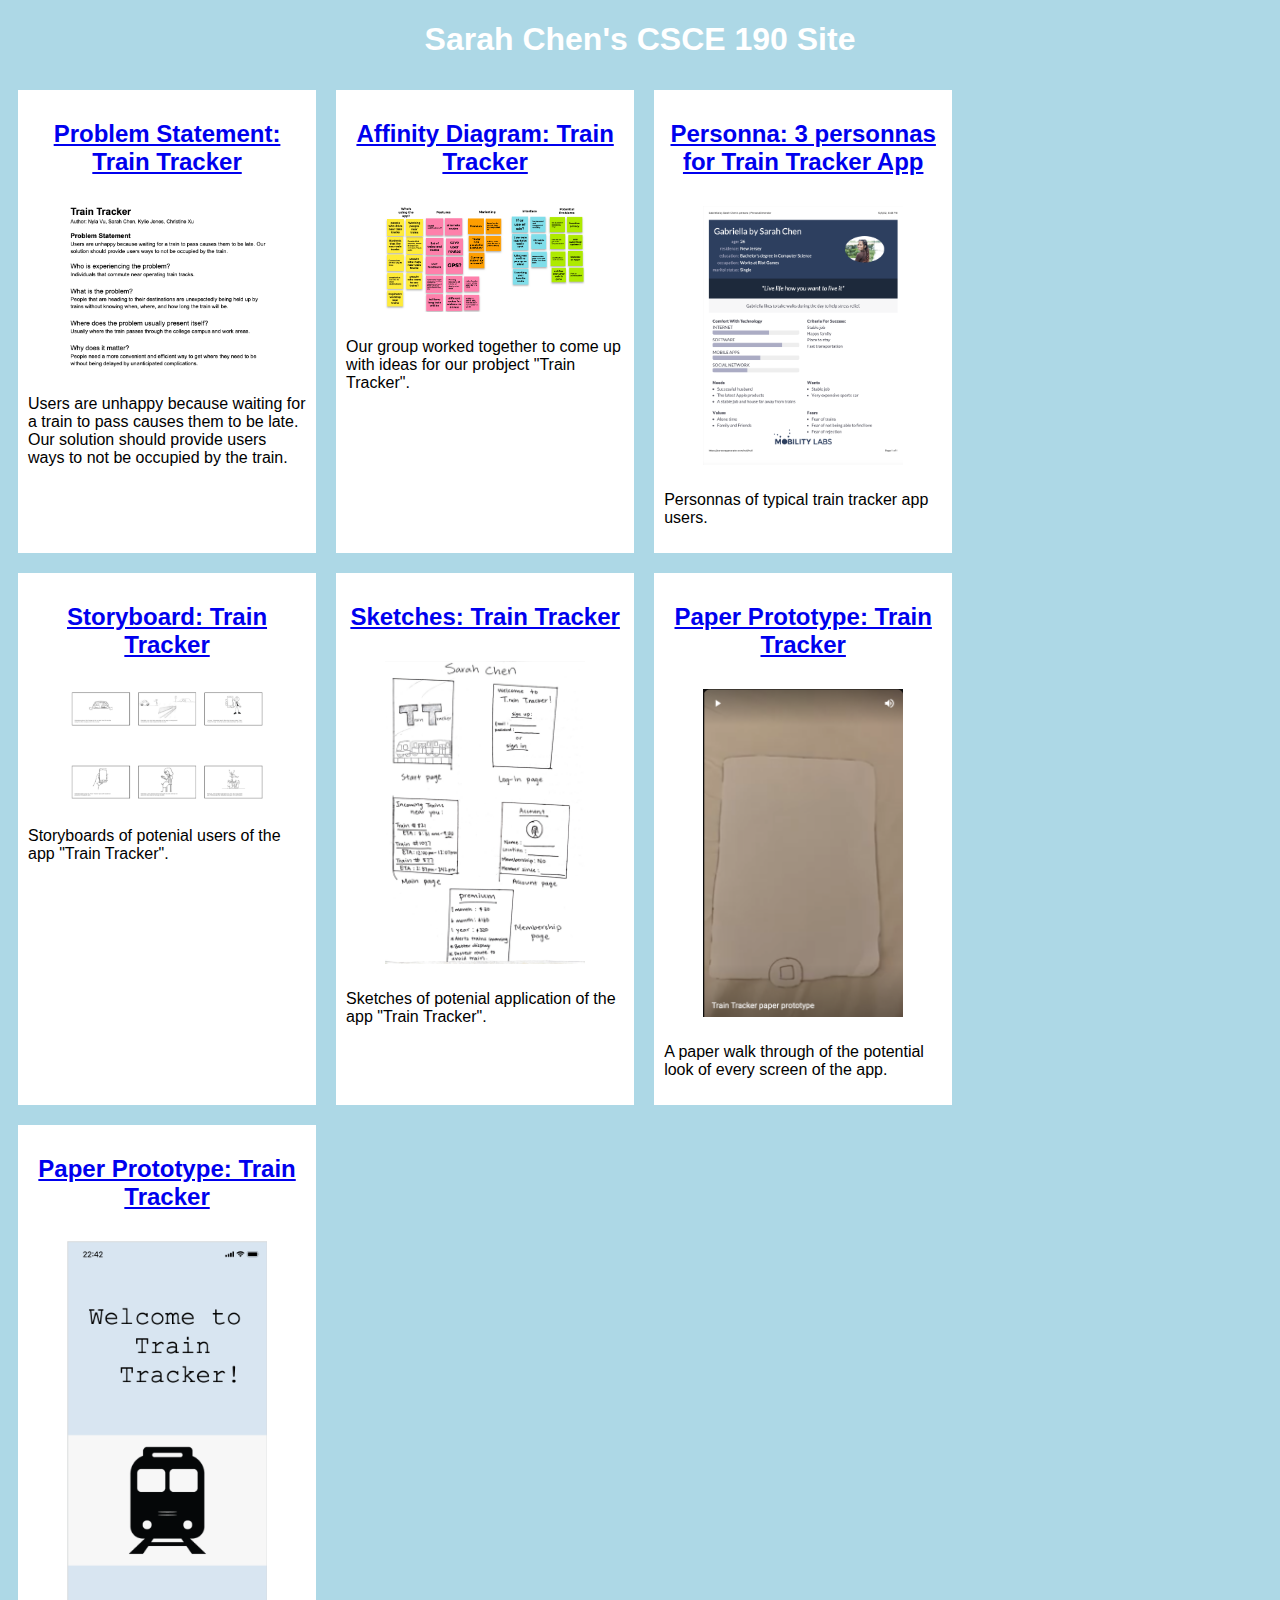
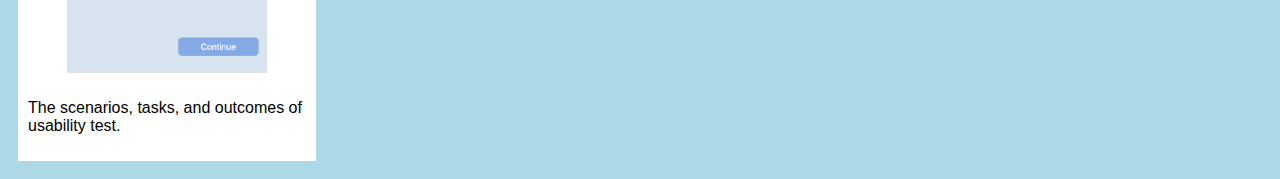
<file: index.html>
<!DOCTYPE html>
<html>
    <head>
        <title>CSCE 190:Sarah Chen</title>
        <link rel="stylesheet" href="styles.css">
    </head>
    <body>
        <h1>Sarah Chen's CSCE 190 Site</h1>

        <div class="assignments">
            <!--Problem Statement Assignment-->
            <section class="assignment">
                <a href="files/Train Tracker.pdf"><h2>Problem Statement: Train Tracker</h2></a>
                <a href="files/Train Tracker.pdf"><img src="images/problem-statement.png"></a>
                <p>
                        Users are unhappy because waiting for a train to pass causes them to be late. Our solution should provide users ways to not be occupied by the train.
                </p>
            </section>

            <!--Affinity Diagram Assignment-->
            <section class="assignment">
                <a href="files/affinitydiagram.pdf"><h2>Affinity Diagram: Train Tracker</h2></a>
                <a href="files/affinitydiagram.pdf"><img src="images/affinity-diagram.png"></a>
                <p>
                        Our group worked together to come up with ideas for our probject "Train Tracker".
                </p>
            </section>

            <!--Personna Assignment-->
            <section class="assignment">
                <a href="files/personna.pdf"><h2>Personna: 3 personnas for Train Tracker App</h2></a>
                <a href="files/personna.pdf"><img src="images/personna.png"></a>
                <p>
                        Personnas of typical train tracker app users.
                </p>
            </section>

            <!--Storyboard Assignment-->
            <section class="assignment">
                <a href="files/storyboard.pdf"><h2>Storyboard: Train Tracker</h2></a>
                <a href="files/storyboard.pdf"><img src="images/storyboard.png"></a>
                <p>
                        Storyboards of potenial users of the app "Train Tracker".
                </p>
            </section>

            <!--Sketches Assignment-->
            <section class="assignment">
                <a href="files/sketches.pdf"><h2>Sketches: Train Tracker</h2></a>
                <a href="files/sketches.pdf"><img src="images/sketch.png"></a>
                <p>
                        Sketches of potenial application of the app "Train Tracker".
                </p>
            </section>

            <!--Prototype Assignment-->
            <section class="assignment">
                <a href="https://www.youtube.com/shorts/4NOoI7Ts1H4"><h2>Paper Prototype: Train Tracker</h2></a>
                <a href="https://www.youtube.com/shorts/4NOoI7Ts1H4"><img src="images/Paper prototype.png"></a>
                <p>
                        A paper walk through of the potential look of every screen of the app.
                </p>
            </section>

            <!--Low-fi Prototype Assignment-->
            <section class="assignment">
                <a href="files/low fi prototype/src/index.html"><h2>Paper Prototype: Train Tracker</h2></a>
                <a href="files/low fi prototype/src/index.html"><img src="images/low-fi prototype.png"></a>
                <p>
                        The scenarios, tasks, and outcomes of usability test.
                </p>
            </section>
        </div>
    </body>
</html>
</file>
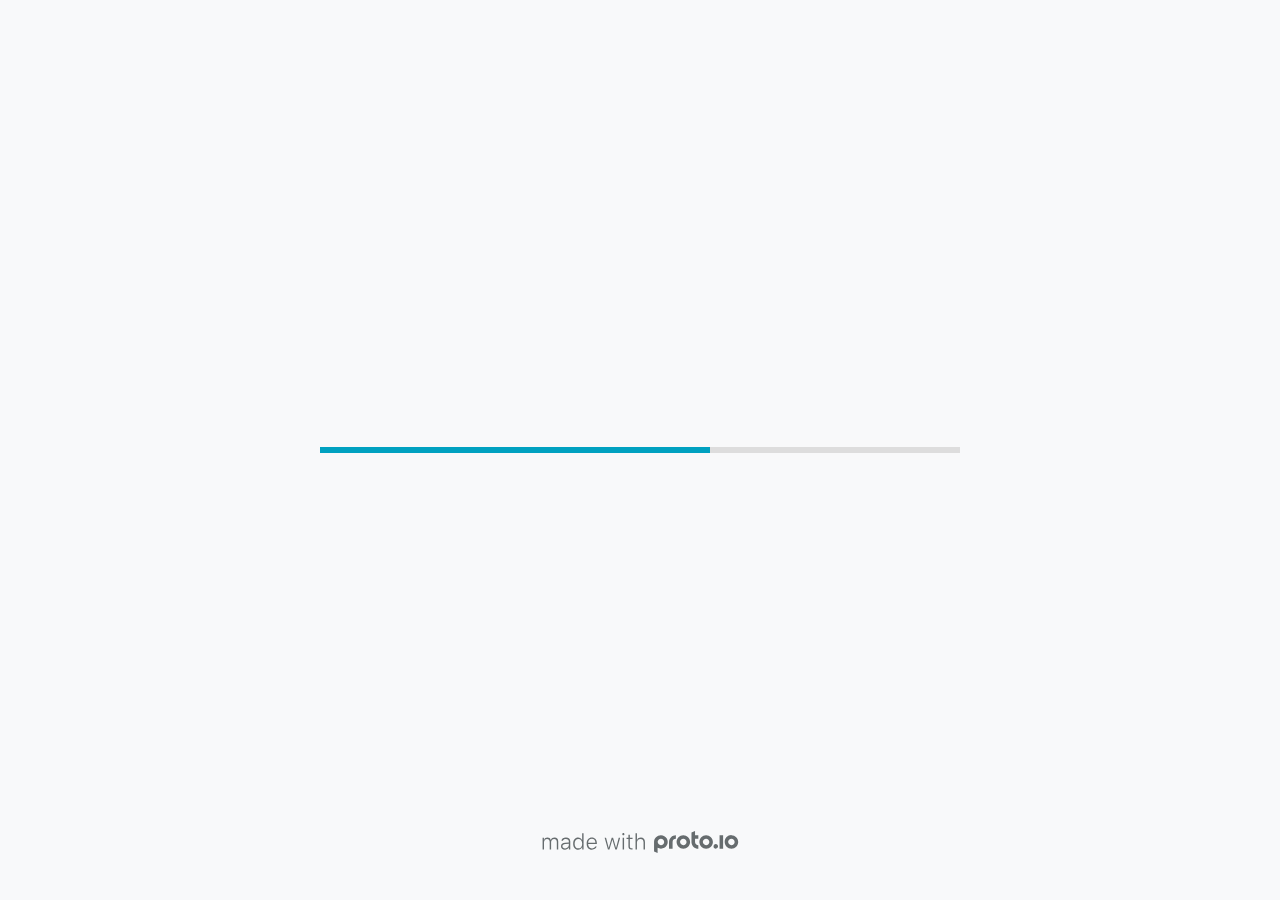
<file: files/low fi prototype/src/index.html>
<!DOCTYPE HTML>
	<head>

		<meta charset="utf-8">

		<title>Train Tracker Low-fi - Proto.io</title>

		
			<meta name="HandheldFriendly" content="True">
			<meta name="MobileOptimized" content="390"> 

			
			
			
			<meta name="viewport" content="minimum-scale=1.00, maximum-scale=1.00, initial-scale=1.00, user-scalable=no, shrink-to-fit=no" />

			
				<meta name="apple-mobile-web-app-capable" content="yes" />
				<meta name="apple-mobile-web-app-status-bar-style" content="black-translucent" />
			

			<meta name="format-detection" content="telephone=no">


			

            
            <link rel="icon" sizes="192x192" href="./src/assets/branding/android-icon-hires.png">
            <link rel="icon" sizes="128x128" href="./src/assets/branding/android-icon.png">

            
            <link href="./src/assets/branding/apple-touch-icon-retina180.png" sizes="180x180" rel="apple-touch-icon">

            
            <link href="./src/assets/branding/apple-touch-icon-retina.png" sizes="114x114" rel="apple-touch-icon">

            
            <link href="./src/assets/branding/apple-touch-icon.png" sizes="57x57" rel="apple-touch-icon">

            
            <link href="./src/assets/branding/startup.png" media="(device-width: 320px)" rel="apple-touch-startup-image">

            
            <link href="./src/assets/branding/startup-retina.png" media="(device-width: 320px) and (device-height: 480px) and (-webkit-device-pixel-ratio: 2)" rel="apple-touch-startup-image">

            
            <link href="./src/assets/branding/startup-568.png" media="(device-width: 320px) and (device-height: 568px) and (-webkit-device-pixel-ratio: 2)" rel="apple-touch-startup-image">

            
            <link href="./src/assets/branding/startup-retina-6.png" media="(device-width: 375px) and (device-height: 667px) and (orientation: portrait) and (-webkit-device-pixel-ratio: 2)" rel="apple-touch-startup-image">

            
            <link href="./src/assets/branding/startup-retina-6plus.png" media="(device-width: 414px) and (device-height: 736px) and (orientation: portrait) and (-webkit-device-pixel-ratio: 3)" rel="apple-touch-startup-image">

            
            <link href="./src/assets/branding/startup-retina-6plus-landscape.png" media="(device-width: 414px) and (device-height: 736px) and (orientation: landscape) and (-webkit-device-pixel-ratio: 3)" rel="apple-touch-startup-image">

            
            <link href="./src/assets/branding/startup-ipad.png" media="(device-width: 768px) and (orientation: portrait)" rel="apple-touch-startup-image">

            
            <link href="./src/assets/branding/startup-ipad-landscape.png" media="(device-width: 768px) and (orientation: landscape)" rel="apple-touch-startup-image">

            
            <link href="./src/assets/branding/startup-ipad-retina.png" media="(device-width: 768px) and (orientation: portrait) and (-webkit-device-pixel-ratio: 2)" rel="apple-touch-startup-image">

            
            <link href="./src/assets/branding/startup-ipad-landscape-retina.png" media="(device-width: 768px) and (orientation: landscape) and (-webkit-device-pixel-ratio: 2)" rel="apple-touch-startup-image">

            
            <link href="./src/assets/branding/startup-ipad-pro.png" media="(device-width: 1024px) and (orientation: portrait) and (-webkit-device-pixel-ratio: 2)" rel="apple-touch-startup-image">

            
            <link href="./src/assets/branding/startup-ipad-pro-landscape.png" media="(device-width: 1024px) and (orientation: landscape) and (-webkit-device-pixel-ratio: 2)" rel="apple-touch-startup-image">

			<meta http-equiv="cleartype" content="on"> 


			 
		    <script type="text/javascript" src="./scripts/plugins/jquery/jquery.js"></script>

			
				<link rel="stylesheet" href="./stylesheets/player-export.css" />
				<script type="text/javascript" src="./scripts/player-export.js"></script>
			

			
			<script type="text/javascript" src="./libraries/common/components.js"></script> 
			<link type="text/css" rel="Stylesheet" href="./libraries/common/components.1.00.css" /> 

			
					<script type="text/javascript" src="./libraries/ios9/components.js"></script> 
					<link type="text/css" rel="Stylesheet" href="./libraries/ios9/components.1.00.css" /> 
				
				<script type="text/javascript" src="./data/data.js"></script> 
			<script type="text/javascript" src="./webkitmask/maskimages.js"></script> 

		<style>
			body { width: 390px; height: 844px; }
			.landscape, .landscape .prx-page { min-height: 390px; }
			.portrait, .portrait .prx-page { min-height: 844px; }
		</style>

		<script type="text/javascript">

			prx.ver = '6.8.11.0';
			prx.url.account = 'https://sarahchen.proto.io';
			prx.url.staticassets = 'https://gal.proto.io';
			prx.url.devices = 'https://dteyv52hbg2at.cloudfront.net/devices';
			prx.url.static = 'https://dteyv52hbg2at.cloudfront.net';
			prx.url.siteurl = 'proto.io';
			prx.url.crossmsg = 'https://sarahchen.proto.io';

			prx.nodejsassetsserver = {};
			prx.nodejsassetsserver.host = ".proto.io";
			prx.nodejsassetsserver.subdomainprefix = "https://a3";
			prx.nodejsassetsserver.maxsubdomains = "20";

			prx.device_library = 'ios9';
			prx.devices[prx.device] = {
				name: prx.device
				,defaultOrientation: 'portrait'
				,portrait_applies: 1 //new
				,portrait: [390,844]
				,landscape_applies: 1 //new
				,landscape: [844,390]
				,allow_orientation_change: 1 //new
				,statusbar_skin: 'default' // new
				,statusbarheightportrait: 0
				,statusbarheightlandscape: 0
				,navigationbar_skin: 'default' //new
				,navigationbarheightportrait: 0
				,navigationbarheightlandscape: 0
				,normalportrait: [390,844]
				,normallandscape: [844,390]
				,device_s3bucket: 'd745dfc1-3990-4cd7-b321-932497072f14'
				,dpr: '1.00'
				,deviceType: "iphone13"
                ,showiPhoneXNotch: false
                ,hasCustomSkinNotch: false
				,appleWatchRoundedCorners: false
				,scrollType: "default"
				,initialscale: 1.00
				,targetdensitydpi: "device-dpi"
			}
			// save a copy of the device in the player state
			prx.currentPlayerStatus.projectDevice = prx.toolbox.clone(prx.devices[prx.device]);
			prx.currentPlayerStatus.targetDevice = {"ISANDROIDTABLET":0,"ISIPOD":0,"ISCHROME":0,"ISIOS":1,"ISMSIE":0,"ISMOZILLA":0,"isAndroid-Pad":0,"ISOPERA":0,"ISWEBKIT":0,"SOSVERSION":{"CBUILDVER":"","CMAJORVER":"","CMINORVER":"","CTEXT":"","IMINORVER":0,"IMAJORVER":0,"IBUILDVER":0},"ISIPAD":0,"ISMOBILE":1,"ISSAFARI":0,"ISIPHONE":1,"ISWINDOWS":0,"ISWINDOWSTOUCH":0,"ISDEVICE":1,"ISANDROID":0,"ISCUSTOM":0};
			prx.releaseChannel = 'stable';

			prx.projectsettings.id = '757e6a6b-92db-47f7-b868-e6d6dfe514b0';
			prx.projectsettings.s3b = 'sarahchen-1388076-f24f946b-fcaf-9e13-f842259f173297d8';
			prx.projectsettings.account = 'sarahchen';
			prx.projectsettings.statusbar = '0'; 
			prx.projectsettings.statusbarapplies = '0';
			prx.projectsettings.navigationbar = '0';
			prx.projectsettings.navigationbarapplies = '0';
			prx.projectsettings.initialpageid = -1;
			
			
			prx.projectsettings.flashactions = 1;
			prx.projectsettings.gatrackingcode = '';

			prx.export2html = '1' == true;
			prx.mobPlayer = 0;

			prx.user.country = 'US';

			prx.s3Links = []; 
			var sLinkedAssets = [];
			

			prx.csrf_token = 'B8A74707FCD1B215B7F429811CB5F8F6F3D1EB9A8CFCD1ABD6BBBF4AA7BD95E6';

            

            
                            prx.assetsAccessToken = "eyJ0eXAiOiJKV1QiLCJhbGciOiJIUzI1NiJ9.eyJkIjp7InVpZCI6Ii0xIiwicHJvamVjdF9pZCI6Ijc1N2U2YTZiLTkyZGItNDdmNy1iODY4LWU2ZDZkZmU1MTRiMCJ9LCJ2IjowLCJleHAiOjE2Njg4MzYzNDAsImlhdCI6MTY2ODY1NjM0MH0._1JyRtLB8ardJ0dt4DRzCitiSS4Sbv7j4HeHGAvFlQQ";

			prx.iniPlayer.iniPreLoad();

		</script>
	</head>

	

			<body class="player device-cursor-touch mobile-device-true " " id="mbd" >

				
				<div id="window-wrapper">
					<div id="dragarea"></div>
					<div id="statusbar"></div>
					<div id="underlay" style=""></div>

					<div class="prx-page" data-role="page" id="p-3" data-id="3"></div>
					
								<div class="prx-page" data-role="page" id="p-4" data-id="4"></div>
							
								<div class="prx-page" data-role="page" id="p-5" data-id="5"></div>
							
								<div class="prx-page" data-role="page" id="p-6" data-id="6"></div>
							
								<div class="prx-page" data-role="page" id="p-7" data-id="7"></div>
							
								<div class="prx-page" data-role="page" id="p-8" data-id="8"></div>
							
								<div class="prx-page" data-role="page" id="p-9" data-id="9"></div>
							
								<div class="prx-page" data-role="page" id="p-10" data-id="10"></div>
							
								<div class="prx-page" data-role="page" id="p-14" data-id="14"></div>
							
					<div id="navigationbar"></div>
					<div id="overlay"></div>
					<div id="trash"></div>
					<div id="quick-audios"></div>
				</div>

				 
			<div id="loader-wrapper">
				
				<div class="progress">
					<div class="progress-bar"></div>
				</div>
				<div id="poweredby"></div>
			</div>
			


			</body>
		

</html>
</file>
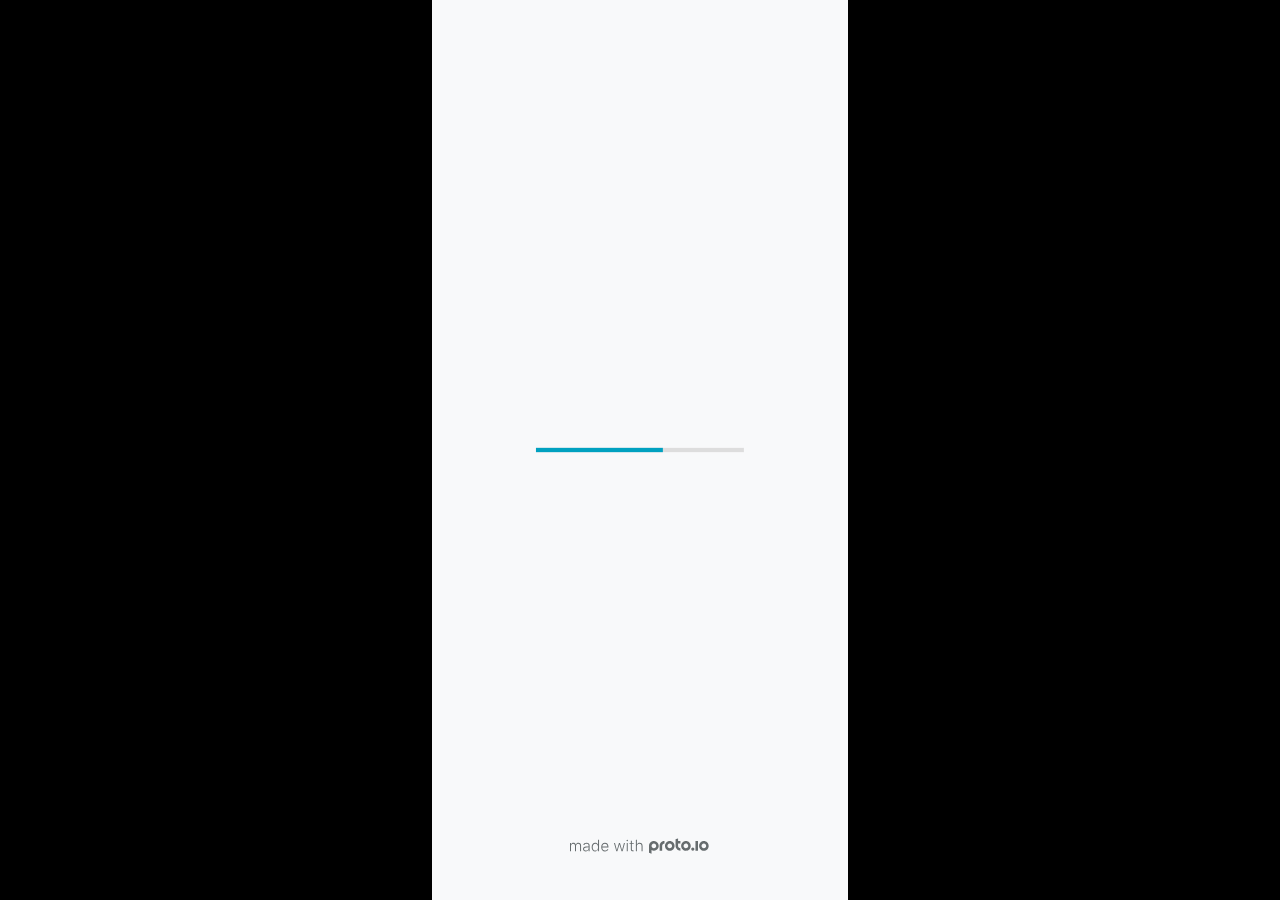
<file: files/low fi prototype/fullscreen.html>
<!DOCTYPE HTML>
	<head>
		<meta charset="utf-8">

        
			<meta name="HandheldFriendly" content="True">
			<meta name="MobileOptimized" content="390"> 

			
			
			
			<meta name="viewport" content="minimum-scale=1, maximum-scale=1, initial-scale=1, user-scalable=no, shrink-to-fit=no" />

			
				<meta name="apple-mobile-web-app-capable" content="yes" />
				<meta name="apple-mobile-web-app-status-bar-style" content="black-translucent" />
			

			<meta name="format-detection" content="telephone=no">


			

            
            <link rel="icon" sizes="192x192" href="./src/assets/branding/android-icon-hires.png">
            <link rel="icon" sizes="128x128" href="./src/assets/branding/android-icon.png">

            
            <link href="./src/assets/branding/apple-touch-icon-retina180.png" sizes="180x180" rel="apple-touch-icon">

            
            <link href="./src/assets/branding/apple-touch-icon-retina.png" sizes="114x114" rel="apple-touch-icon">

            
            <link href="./src/assets/branding/apple-touch-icon.png" sizes="57x57" rel="apple-touch-icon">

            
            <link href="./src/assets/branding/startup.png" media="(device-width: 320px)" rel="apple-touch-startup-image">

            
            <link href="./src/assets/branding/startup-retina.png" media="(device-width: 320px) and (device-height: 480px) and (-webkit-device-pixel-ratio: 2)" rel="apple-touch-startup-image">

            
            <link href="./src/assets/branding/startup-568.png" media="(device-width: 320px) and (device-height: 568px) and (-webkit-device-pixel-ratio: 2)" rel="apple-touch-startup-image">

            
            <link href="./src/assets/branding/startup-retina-6.png" media="(device-width: 375px) and (device-height: 667px) and (orientation: portrait) and (-webkit-device-pixel-ratio: 2)" rel="apple-touch-startup-image">

            
            <link href="./src/assets/branding/startup-retina-6plus.png" media="(device-width: 414px) and (device-height: 736px) and (orientation: portrait) and (-webkit-device-pixel-ratio: 3)" rel="apple-touch-startup-image">

            
            <link href="./src/assets/branding/startup-retina-6plus-landscape.png" media="(device-width: 414px) and (device-height: 736px) and (orientation: landscape) and (-webkit-device-pixel-ratio: 3)" rel="apple-touch-startup-image">

            
            <link href="./src/assets/branding/startup-ipad.png" media="(device-width: 768px) and (orientation: portrait)" rel="apple-touch-startup-image">

            
            <link href="./src/assets/branding/startup-ipad-landscape.png" media="(device-width: 768px) and (orientation: landscape)" rel="apple-touch-startup-image">

            
            <link href="./src/assets/branding/startup-ipad-retina.png" media="(device-width: 768px) and (orientation: portrait) and (-webkit-device-pixel-ratio: 2)" rel="apple-touch-startup-image">

            
            <link href="./src/assets/branding/startup-ipad-landscape-retina.png" media="(device-width: 768px) and (orientation: landscape) and (-webkit-device-pixel-ratio: 2)" rel="apple-touch-startup-image">

            
            <link href="./src/assets/branding/startup-ipad-pro.png" media="(device-width: 1024px) and (orientation: portrait) and (-webkit-device-pixel-ratio: 2)" rel="apple-touch-startup-image">

            
            <link href="./src/assets/branding/startup-ipad-pro-landscape.png" media="(device-width: 1024px) and (orientation: landscape) and (-webkit-device-pixel-ratio: 2)" rel="apple-touch-startup-image">

			<meta http-equiv="cleartype" content="on"> 


			

		<title>Train Tracker Low-fi - Proto.io player</title>

		
				<link type="text/css" rel="stylesheet" href="./src/stylesheets/preview-letterbox-min.css">
				<script type="text/javascript" src="./src/scripts/preview-letterbox-min.js"></script>
			

		<script type="text/javascript">
			var prx = window.prx || {};
			prx.letterboxmode = true;
			prx.orientation = 'portrait';
			prx.orientations = {};
			prx.orientations.portrait = 1;
			prx.orientations.landscape = 1;
			prx.project = {};
			prx.project.id = '757e6a6b-92db-47f7-b868-e6d6dfe514b0';
			prx.project.title = 'Train Tracker Low-fi';
			prx.project.version = 0;
			prx.project.livepreview = 0;
			prx.project.account = "sarahchen";
			prx.activePage = {};
			
				prx.user = false;
			
			prx.flashactions = 1;

			prx.device_library = 'ios9';
			prx.device = {
					name: prx.device
					,caption: "iPhone 13"
					,defaultOrientation: 'portrait'
					,portrait_applies: 1 //new
					,portrait: [390,844]
					,landscape_applies: 1 //new
					,landscape: [844,390]
					,allow_orientation_change: 1 && 1 //new

			}

			prx.url.crossmsg = 'https://sarahchen.proto.io';
			prx.ver = '6.8.11.0';
			prx.exitFullScreenUrl = 'https://sarahchen.proto.io/player/index.cfm?id=757e6a6b-92db-47f7-b868-e6d6dfe514b0';
			prx.openURL = '';
			prx.downloadURL = '';

			
		</script>

		

	</head>

	<body>

		
				<iframe id="pio-playerframe" src="./src/index.html" scrolling="NO" style="width: 390px; height: 844px;" webkitAllowFullScreen mozallowfullscreen allowFullScreen allowvr allow="autoplay"></iframe>
				
						<script type="text/javascript">
							// remove parameter from address bar immediately if no changes
							let url = new URL(window.location.href);
							url.searchParams.delete('hc');
							url.searchParams.delete('ap');
							window.history.replaceState({}, document.title, url.toString());
						</script>
					
	</body>

</html>
</file>
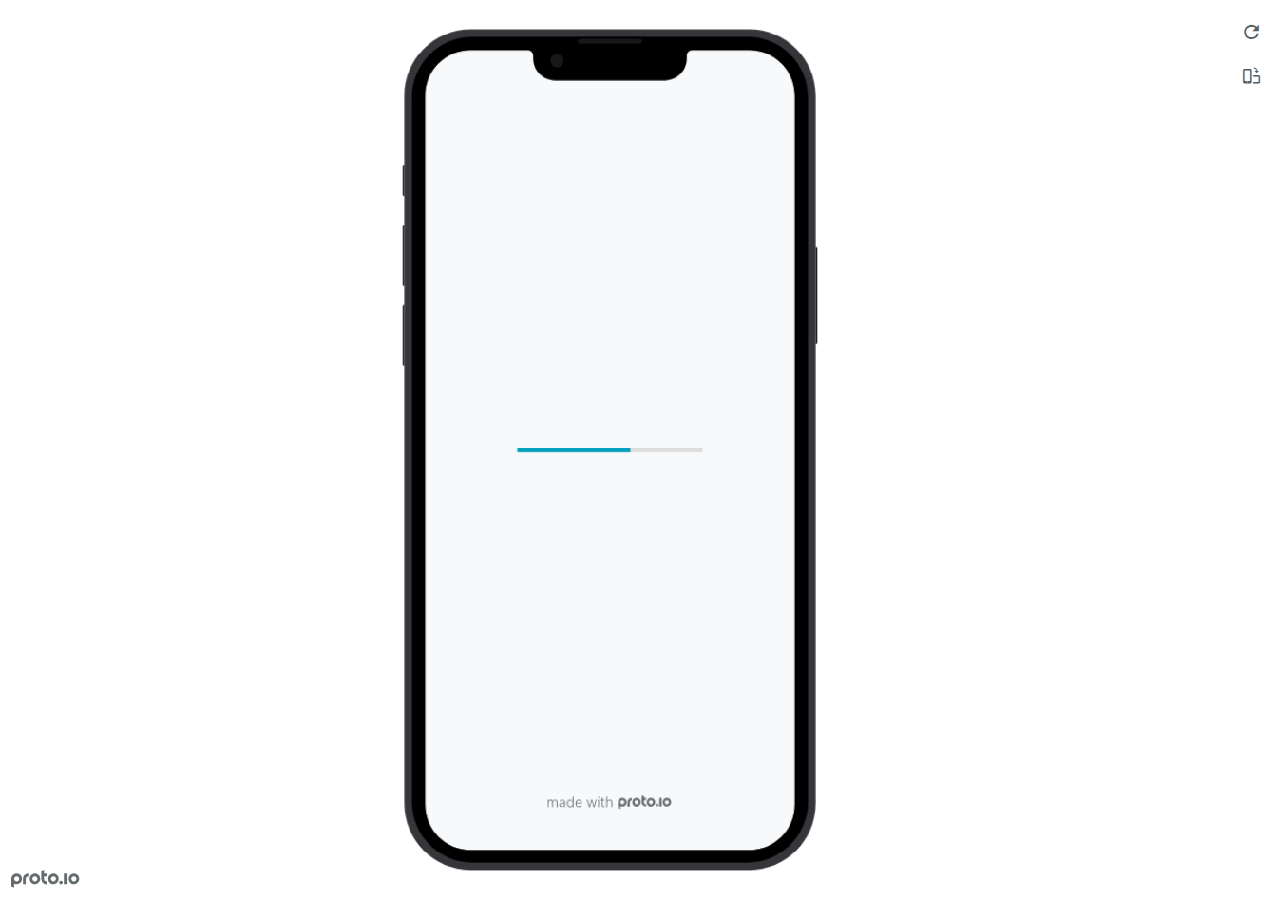
<file: files/low fi prototype/preview.html>
<!DOCTYPE HTML>
    <head>
    <meta charset="utf-8">

    <title>Train Tracker Low-fi - Proto.io player</title>

    
				<link type="text/css" rel="stylesheet" href="./src/stylesheets/preview-export-min.css">
				<script type="text/javascript" src="./src/scripts/preview-export-min.js"></script>
			

    <script type="text/javascript">
        var prx = window.prx || {};
        prx.orientation = 'portrait';
        prx.orientations = {};
        prx.orientations.portrait = 1;
        prx.orientations.landscape = 1;
        prx.project = {};
        prx.project.id = '757e6a6b-92db-47f7-b868-e6d6dfe514b0';
        prx.project.title = 'Train Tracker Low-fi';
        prx.project.version = 0;
        prx.project.livepreview = 0;
        prx.project.account = "sarahchen";
        prx.activePage = {};
        prx.usercountry = "us";
        
            prx.user = false;
        
        prx.skin = 'apple-phone-iphone13_13pro-1';
        prx.ver = '6.8.11.0';
        //prx.flashactions = 1;
		prx.flashactions = 1; //we are not using the DB value anymore

        prx.nodejsassetsserver = {};
        prx.nodejsassetsserver.host = ".proto.io";
        prx.nodejsassetsserver.subdomainprefix = "https://a3";
        prx.nodejsassetsserver.maxsubdomains = "20";
        prx.account = "sarahchen";
        prx.browserShowScreenshots = 'true';
        prx.url.crossmsg = 'https://sarahchen.proto.io';
        prx.playerUrl = 'https://sarahchen.proto.io/player/';
        prx.fullScreenUrl = 'https://sarahchen.proto.io/player/fullscreen/index.cfm?id=757e6a6b-92db-47f7-b868-e6d6dfe514b0';
        prx.spaces = false;
        prx.csrf_token = 'B0C92C75899E9934C3665B11C6AA36D8291FA4DACC9F0C4DD6593F1F6B0B9658';

        prx.bShowPlayerBetaPrompt = false;

        

    </script>

    

</head>


<body style="background-color:#FFFFFF">

    

    <div class="page-sidebar">
        
        <div class="sidebar-action-buttons">

            
                <span class="header-action-button player-icon-reload embed-icon-reload" id="refresh-preview">
                    <span class="tooltip">Refresh preview</span>
                </span>
                
                    <span  class="header-action-button player-icon-rotate embed-icon-rotate" id="change-orientation">
                        <span class="tooltip">Change orientation</span>
                    </span>
                

            <div class="header-action-button player-icon-enter-fullscreen-mode-icon" id="go-fullscreen">
                <span class="tooltip">Go full screen</span>
            </div>
        </div>

    </div>

    <div id="maincontent" class="portrait">

        <div id="shortcut-pressed-outer">
            <div id="shortcut-pressed"></div>
        </div>
        

			<div class="frame_generic">
				
				<div class="body_generic skin_apple-phone-iphone13_13pro-1 skin-wrapper skin-os-apple skin-device-phone skin-model-iphone13_13pro skin-size-1 skin-color-black skin-orientation-portrait skin-dimensions-390-844">

					<div class="buttons top"></div>
					<div class="detail-top"></div>
					<div class="web-search"></div>
					<div class="buttons left"></div>

					<div class="body_generic_inner">
						
						<iframe id="pio-playerframe" src="./src/index.html" scrolling="NO" style="width: 390px; height: 844px;" webkitAllowFullScreen mozallowfullscreen allowFullScreen allowvr allow="autoplay"></iframe>
						
                                <script type="text/javascript">
                                    // remove parameter from address bar immediately if no changes
                                    let url = new URL(window.location.href);
                                    url.searchParams.delete('hc');
									url.searchParams.delete('ap');
                                    window.history.replaceState({}, document.title, url.toString());
                                </script>
                            
					</div>

					<div class="buttons right"></div>
					<div class="detail-bottom"></div>
				</div>
				
			</div>
		
    </div>

    

    
            <div id="branding"></div>
        
</body>


<script type="text/javascript">
    
</script>
</html>
</file>
<file: styles.css>
body {
    background:lightblue;
    font-family:Arial, Helvetica, sans-serif;
}

.assignments {
    display:flex;
    flex-wrap:wrap;
}

.assignment {
    width:22%;
    padding:10px;
    margin:10px;
    padding:20px 10;
    background:white;
}

.assignment img {
    width:200px;
    padding:10px;
    display:block;
    margin:auto;
}

h1 {
    color: white;
    text-align:center;
}

h2 {
    text-align:center;
}
</file>
<file: files/low fi prototype/src/stylesheets/player-export.css>
/*!
 * 
 *                                                                       
 *                              ::;;;;                                   
 *    ::,,,,::    ::,,  ,,,,::::::11ii::,,::,,,,::      ::::,,::,,,,::   
 *  ,,111111ii,,::1111::111111ii::111111::111111ii,,    ii11,,ii111111,, 
 *  11ii::;;11;;ii11::iiii::;;11;;11ii::ii11::::11ii    ii11;;11;;::ii11 
 *  11;;  ::11ii11;;::11ii  ::11ii11ii,,iiii..  iiii    ii11;;11::  ;;11 
 *  1111;;ii11;;11;;,,ii11::ii11;;ii11;;;;11;;;;11;;;;;;ii11::11ii;;11ii 
 *  11111111;;::11;;  ::ii1111;;  ::ii11::ii1111ii::11ii;;11,,;;1111ii:: 
 *  11;;,,::  ,,::,,      ::,,        ::::  ::::    ,,,,::::    ::,,     
 *  ;;;;                                                                 
 *                                                                       
 *  Build: 11/8/2022, 10:20:15 AM
 */

/*!
 * Waves v0.5.5
 * http://fian.my.id/Waves
 *
 * Copyright 2014 Alfiana E. Sibuea and other contributors
 * Released under the MIT license
 * https://github.com/fians/Waves/blob/master/LICENSE
 */.mask-inner{position:relative;background-size:100% 100%;background-repeat:no-repeat}.mask-inner .mask-inner{transform:none!important}.mask-border .mborder,.mask-filter{height:100%;width:100%}.mask-border .mborder{border:1px solid hsla(0,0%,100%,.8);position:absolute;pointer-events:none}.mask-border .area-border{border:1px solid #00a1c0;left:0;top:0;position:absolute;transform-origin:0 0;box-sizing:border-box}.mask-border .mask-radius{width:100%;height:100%;overflow:hidden;position:absolute}.mask-border .mask-radius .mask-radius-border{position:relative;width:100%;height:100%;border:1px solid hsla(0,0%,100%,.8)}.mask-border.hide-handles .prx-resizable-handle{opacity:0;pointer-events:none!important}.mask-border.hide-handles .area-border{border:1px dashed #b4bcbf}.mask-wrapper{overflow:hidden;height:100%;pointer-events:none}.mask-wrapper.borderPos-inside{box-sizing:border-box}.mask-wrapper.borderPos-outside{width:100%;height:100%}.mask-wrapper.borderPos-outside .mask-inner{box-sizing:content-box}.mask-edit-mode-handles{pointer-events:none}.mask-edit-mode-handles.hide-handles .prx-resizable-handle,.mask-edit-mode-handles.hide-handles .prx-rotate-handle{opacity:0;pointer-events:none!important}.mask-edit-mode-handles.hide-handles .xborder{border-color:#b4bcbf!important}abbr,address,article,aside,audio,b,blockquote,body,caption,cite,code,dd,del,dfn,div,dl,dt,em,fieldset,figure,footer,form,h1,h2,h3,h4,h5,h6,header,hgroup,html,i,iframe,img,ins,kbd,label,legend,li,mark,menu,nav,object,ol,p,pre,q,samp,section,small,span,strong,sub,sup,table,tbody,td,tfoot,th,thead,time,tr,ul,var,video{margin:0;padding:0;border:0;outline:0;font-size:100%;background:transparent}article,aside,details,figcaption,figure,footer,header,hgroup,nav,section{display:block}audio,canvas,video{display:inline-block;*display:inline;*zoom:1}[hidden],audio:not([controls]){display:none}html{font-size:100%;-webkit-text-size-adjust:100%;-ms-text-size-adjust:100%}body{margin:0;font-size:13px}body,button,input,select,textarea{font-family:sans-serif;color:#222}a{color:#00e}a:visited{color:#551a8b}a:hover{color:#06e}a:focus{outline:thin dotted}a:active,a:hover{outline:0}abbr[title]{border-bottom:1px dotted}b,strong{font-weight:700}blockquote{margin:1em 40px}dfn{font-style:italic}hr{display:block;height:1px;border:0;border-top:1px solid #ccc;margin:1em 0;padding:0}ins{background:#ff9;text-decoration:none}ins,mark{color:#000}mark{background:#ff0;font-style:italic;font-weight:700}code,kbd,pre,samp{font-family:monospace,serif;_font-family:courier new,monospace;font-size:1em}pre{white-space:pre;white-space:pre-wrap;word-wrap:break-word}q{quotes:none}q:after,q:before{content:"";content:none}small{font-size:85%}sub,sup{font-size:75%;line-height:0;position:relative;vertical-align:baseline}sup{top:-.5em}sub{bottom:-.25em}ol,ul{margin:1em 0;padding:0 0 0 40px}dd{margin:0 0 0 40px}nav ol,nav ul{list-style:none;list-style-image:none;margin:0;padding:0}img{border:0;-ms-interpolation-mode:bicubic}svg:not(:root){overflow:hidden}figure,form{margin:0}fieldset{margin:0}fieldset,legend{border:0;padding:0}legend{*margin-left:-7px}button,input,select,textarea{font-size:100%;margin:0;vertical-align:baseline;*vertical-align:middle}button,input{line-height:normal;*overflow:visible}table button,table input{*overflow:auto}[role=button],button,input[type=button],input[type=reset],input[type=submit]{-webkit-appearance:button}input[type=checkbox],input[type=radio]{box-sizing:border-box;padding:0}input[type=search]{-webkit-appearance:textfield;-moz-box-sizing:content-box;-webkit-box-sizing:content-box;box-sizing:content-box}input[type=search]::-webkit-search-decoration{-webkit-appearance:none}button::-moz-focus-inner{border:0;padding:0}textarea{overflow:auto;vertical-align:top;resize:vertical}input:invalid,textarea:invalid{background-color:#f0dddd}table{border-collapse:collapse;border-spacing:0}td{vertical-align:top}.nocallout{-webkit-touch-callout:none}textarea[contenteditable]{-webkit-appearance:none}.gifhidden{position:absolute;left:-100%}.ir{display:block;border:0;text-indent:-999em;overflow:hidden;background-color:transparent;background-repeat:no-repeat;text-align:left;direction:ltr}.ir br{display:none}.hidden{display:none!important;visibility:hidden}.visuallyhidden{border:0;clip:rect(0 0 0 0);height:1px;margin:-1px;overflow:hidden;padding:0;position:absolute;width:1px}.visuallyhidden.focusable:active,.visuallyhidden.focusable:focus{clip:auto;height:auto;margin:0;overflow:visible;position:static;width:auto}.invisible{visibility:hidden}.clearfix:after,.clearfix:before{content:"";display:table}.clearfix:after{clear:both}.clearfix{*zoom:1}@media print{*{background:transparent!important;color:#000!important;text-shadow:none!important;filter:none!important;-ms-filter:none!important}a,a:visited{text-decoration:underline}a[href]:after{content:" (" attr(href) ")"}abbr[title]:after{content:" (" attr(title) ")"}.ir a:after,a[href^="#"]:after,a[href^="javascript:"]:after{content:""}blockquote,pre{border:1px solid #999;page-break-inside:avoid}thead{display:table-header-group}img,tr{page-break-inside:avoid}img{max-width:100%!important}@page{margin:.5cm}h2,h3,p{orphans:3;widows:3}h2,h3{page-break-after:avoid}}#eval-iframe{display:none}body{-webkit-appearance:none;-webkit-box-flex:1;-webkit-touch-callout:none;-webkit-tap-highlight-color:rgba(0,0,0,0)}*{-webkit-user-select:none;-khtml-user-select:none;-moz-user-select:-moz-none;-o-user-select:none;user-select:none}input,textarea{-webkit-user-select:text;-khtml-user-select:text;-moz-user-select:text;-o-user-select:text;user-select:text}#dragarea{font-family:Helvetica,Arial,sans-serif;text-align:left}.text{height:95%;overflow:auto}.wrap{overflow:hidden}.pos,.spos{position:absolute}.action-highlight{position:absolute;top:0;left:0;height:100%;width:100%;background:rgba(255,255,0,.5);background:rgba(64,208,255,.3);opacity:0;pointer-events:none;-webkit-transition:opacity .2s ease-in;transition:opacity .2s ease-in;border:2px solid #40c8f4;padding:3px;box-sizing:border-box}.action-highlight-simple-visible,.action-highlight-visible{opacity:1}#appModeNote{background-color:#333;border-top:5px solid #000;bottom:0;color:#f0f0f0;display:none;font-family:helvetica;left:0;padding:10px 0;position:fixed;text-align:center;width:100%}#appModeNote em{display:block;font-size:20px;font-weight:700;line-height:26px}#appModeNote span{display:block;font-size:14px;line-height:20px}.hidden{display:none}.prx-page.loadedFrom{display:block}.prx-page.loadedTo{z-index:999999}.prx-page.loadedTo-1{z-index:10000000}.prx-page.loadedTo-2{z-index:10000001}.prx-page.loadedTo-3{z-index:10000002}.prx-page.loadedTo-4{z-index:10000003}.prx-page.loadedTo-5{z-index:10000004}.prx-page.loadedTo-6{z-index:10000005}.prx-page.loadedTo-7{z-index:10000006}.prx-page.loadedTo-8{z-index:10000007}.prx-page.loadedTo-9{z-index:10000008}.prx-page.loadedTo-10{z-index:10000009}.prx-page.loadedTo-11{z-index:10000010}.prx-page.loadedTo-12{z-index:10000011}.prx-page.loadedTo-13{z-index:10000012}.prx-page.loadedTo-14{z-index:10000013}.prx-page.loadedTo-15{z-index:10000014}.prx-page.loadedTo-16{z-index:10000015}.prx-page.loadedTo-17{z-index:10000016}.prx-page.loadedTo-18{z-index:10000017}.prx-page.loadedTo-19{z-index:10000018}.prx-page.loadedTo-20{z-index:10000019}.prx-page.loadedTo-21{z-index:10000020}.prx-page.loadedTo-22{z-index:10000021}.prx-page.loadedTo-23{z-index:10000022}.prx-page.loadedTo-24{z-index:10000023}.prx-page.loadedTo-25{z-index:10000024}.prx-page.loadedTo-26{z-index:10000025}.prx-page.loadedTo-27{z-index:10000026}.prx-page.loadedTo-28{z-index:10000027}.prx-page.loadedTo-29{z-index:10000028}.prx-page.loadedTo-30{z-index:10000029}#navigationbar,#statusbar{background:transparent 0 0;display:block;width:100%;border:0;top:0;position:fixed;z-index:1}#loader-wrapper{background:#f8f9fa;height:100%;left:0;position:fixed;top:0;width:100%;z-index:99999;font-size:11px}#loader-wrapper .progress{position:absolute;top:50%;left:50%;transform:translate(-50%,-50%);-ms-transform:translate(-50%,-50%);-webkit-transform:translate(-50%,-50%);width:50%;height:4px;background-color:#ddd}#loader-wrapper .progress-bar{position:relative;width:0;height:4px;-webkit-transition:.4s linear;-moz-transition:.4s linear;-o-transition:.4s linear;transition:.4s linear;-webkit-transition-property:width,background-color;-moz-transition-property:width,background-color;-o-transition-property:width,background-color;transition-property:width,background-color}#loader-wrapper .progress-bar:before,.progress-bar:after{content:"";position:absolute;top:0;left:0;right:0}#loader-wrapper .progress-bar:before{bottom:0;background-color:#ddd}#loader-wrapper .progress-bar:after{z-index:2;bottom:0;background:#00a1c0}#loader-wrapper #app-icon{position:absolute;top:50%;left:50%;transform:translate(-50%,-150%);-ms-transform:translate(-50%,-150%);-webkit-transform:translate(-50%,-150%);width:114px;height:114px}#loader-wrapper #poweredby{position:absolute;bottom:5%;left:50%;transform:translate(-50%);-ms-transform:translate(-50%);-webkit-transform:translate(-50%);width:100%;height:16px;background-image:url(/images/player/player-logo.svg);background-repeat:no-repeat;background-position:top;background-size:auto 200%;z-index:99999}body{-moz-transition:opacity .3s linear;-o-transition:opacity .3s linear;-webkit-transition:opacity .3s linear;transition:opacity .3s linear}.reloading{background:#fff!important;opacity:0}@media (min-width:481px) and (max-width:1079px){#loader-wrapper .progress,#loader-wrapper .progress-bar{height:4px}}@media (min-width:1080px){#loader-wrapper #poweredby{height:24px}#loader-wrapper .progress,#loader-wrapper .progress-bar{height:6px}}@media (width:1280px) and (height:768px){#loader-wrapper .progress,#loader-wrapper .progress-bar{height:2px}}.pointer-events-none{pointer-events:none!important}body .prx-page{-webkit-trans1form:translate3d(0,0,0)}.prx-page .type-symbol .box{-w1ebkit-transform:translateZ(0)}html{background:transparent}body{background:#fff;overflow:hidden}body.mobile-device-true *{-webkit-text-size-adjust:100%}body.mobile-device-false *{-webkit-text-size-adjust:initial}#window-wrapper{width:100%;height:100%;overflow:hidden;position:relative}#dragarea{background:transparent;display:none}#overlay,#quick-audios,#trash,#underlay{position:absolute;top:0;left:0}#quick-audios,#trash{display:none}.visible{display:block!important}.iScrollHorizontalScrollbar,.iScrollVerticalScrollbar{z-index:auto!important}.overlay{position:fixed;left:0;right:0;bottom:0;top:0}.ui-mobile-viewport-transitioning,.ui-mobile-viewport-transitioning .prx-page{o1verflow:visible!important}.box[style*="z-index:0;"],.box[style*="z-index: 0;"]{z-index:auto!important}.box[data-mpoverlay="1"]{pos1ition:fixed}#temp-for-external-link{display:none}#dragarea,html{background:transparent!important}.hide{display:none!important}*{outline:none}.ghost-component,.ghost-component *,.ghost-component .box *{pointer-events:none!important}#statusbar{position:fixed!important}.prx-page{position:absolute;display:none}.prx-page.prx-page-active,.prx-page[class*=prx-page-transitioning-]{display:block}.prx-page[class*=prx-page-transitioning-]{overflow:hidden}.prx-page.prx-page-transitioning-overlay-in-source,.prx-page.prx-page-transitioning-overlay-out-target{overflow:visible}.prx-page.prx-page-below{z-index:10}.prx-page.prx-page-above{z-index:20}#overlay{z-index:30}.prx-page.prx-page-transition-flip,.prx-page.prx-page-transition-turn{-webkit-backface-visibility:hidden;-moz-backface-visibility:hidden;backface-visibility:hidden}.prx-page.prx-page-transition-turn{-webkit-transform:translateZ(0);-moz-transform:translateZ(0);-webkit-transform-origin:0 center;-moz-transform-origin:0 center;transform-origin:0 center;transform:translateZ(0)}.prx-page.prx-page-transition-flow:not(.prx-page-transition-flow-overlay),.prx-page.prx-page-transition-overlay-top{box-shadow:0 0 20px rgba(0,0,0,.4)}.prx-page-above.prx-page-transition-notificationInWatchOS{transition:background-color .45s ease-out}.prx-page-above.prx-page-transition-notificationInWatchOS.prx-page-transition-notificationInWatchOS-notification-in{background-color:transparent!important;transition:background-color 0s ease-out}.device-cursor-touch,.device-cursor-touch *{cursor:url(/images/player/touch-cursor-64.png) 32 32,default!important;cursor:-webkit-image-set(url("/images/player/touch-cursor-64.png") 1x,url("/images/player/touch-cursor-64@2x.png") 2x) 32 32,default!important}.device-cursor-web,.device-cursor-web *{cursor:default}.device-cursor-web .delayedtap,.device-cursor-web .delayedtap *,.device-cursor-web .interaction-click,.device-cursor-web .interaction-click *,.device-cursor-web .interaction-tap,.device-cursor-web .interaction-tap *,.device-cursor-web .release,.device-cursor-web .release *,.device-cursor-web .touch,.device-cursor-web .touch *{cursor:pointer;cursor:hand}.device-cursor-web [data-component-type=text]{cursor:default}.device-cursor-web .move,.device-cursor-web .move *{cursor:move}.device-cursor-web input,.device-cursor-web textarea{cursor:text}.do-chrome-fix #window-wrapper{-webkit-perspective:1}.do-chrome-fix .pos{-webkit-backface-visibility:hidden;-webkit-transform:translateZ(0)}.do-chrome-fix *{-w1ebkit-transform:translateZ(0) scale(1) scaleX(1) skew(0deg,0deg) skewX(0deg) skewY(0deg) rotateX(0deg) rotateY(0deg) rotate(0deg)}.do-chrome-fix.dont-do-chrome-fix #window-wrapper{-webkit-perspective:none}.do-chrome-fix.dont-do-chrome-fix .pos{-webkit-backface-visibility:visible;-webkit-transform:none}.prx-page-transitioning:not(.prx-page-transitioning-overlay-in-source):not(.loadedFrom) [data-mpoverlay="1"]{display:none}#fps{position:fixed;z-index:9999;font-size:18px;top:20px;left:20px;background:rgba(0,0,0,.8);border-radius:6px;color:#fff;padding:3px 10px}#fps,.cbutton{pointer-events:none}.cbutton{position:absolute;display:inline-block;padding:0;border:none;background:none;color:#286aab;font-size:1.4em;overflow:visible;-webkit-transition:color .7s;transition:color .7s;-webkit-tap-highlight-color:rgba(0,0,0,0)}.cbutton.cbutton--click,.cbutton:focus{outline:none;color:#3c8ddc}.cbutton:after{position:absolute;width:100%;height:100%;border-radius:50%;content:"";opacity:0;pointer-events:none}.cbutton--effect-jelena:after{border:3px solid hsla(0,0%,82.7%,.7)}.cbutton--effect-jelena.cbutton--click:after{-webkit-animation:anim-effect-jelena .3s ease-out forwards;animation:anim-effect-jelena .3s ease-out forwards}@-webkit-keyframes anim-effect-jelena{0%{opacity:1;-webkit-transform:scale3d(.6,.6,1);transform:scale3d(.6,.6,1)}to{opacity:0;-webkit-transform:scale3d(1.2,1.2,1);transform:scale3d(1.2,1.2,1)}}@keyframes anim-effect-jelena{0%{opacity:1;-webkit-transform:scale3d(.5,.5,1);transform:scale3d(.5,.5,1)}to{opacity:0;-webkit-transform:scale3d(1.2,1.2,1);transform:scale3d(1.2,1.2,1)}}.cbutton--effect-sanja:after{background:hsla(0,0%,75.3%,.3)}.cbutton--effect-sanja.cbutton--click:after{-webkit-animation:anim-effect-sanja 1s ease-out forwards;animation:anim-effect-sanja 1s ease-out forwards}@-webkit-keyframes anim-effect-sanja{0%{opacity:1;-webkit-transform:scale3d(.5,.5,1);transform:scale3d(.5,.5,1)}25%{opacity:1;-webkit-transform:scaleX(1);transform:scaleX(1)}to{opacity:0;-webkit-transform:scaleX(1);transform:scaleX(1)}}@keyframes anim-effect-sanja{0%{opacity:1;-webkit-transform:scale3d(.5,.5,1);transform:scale3d(.5,.5,1)}25%{opacity:1;-webkit-transform:scaleX(1);transform:scaleX(1)}to{opacity:0;-webkit-transform:scaleX(1);transform:scaleX(1)}}#log{position:fixed;z-index:9999;font-size:24px;top:20px;right:20px;pointer-events:none}.watchOSscrollbars .iScrollVerticalScrollbar{position:fixed!important;width:12px!important;background-color:hsla(0,0%,100%,.3)!important;border-radius:8px!important;z-index:99999!important}.watchOSscrollbars .iScrollIndicator{background:#fff!important;border-radius:8px!important;left:2px!important;width:8px!important}.applewatch-rounded-corners{-webkit-clip-path:inset(0 0 0 0 round 63px);clip-path:inset(0 0 0 0 round 63px)}.group-action-prediv{position:absolute}.player .type-symbol.type-symbol-transparent .group-action-prediv{pointer-events:auto}.initialise-hidden-container{display:block!important;visibility:hidden!important}.a-enter-vr{height:0!important}.fullscreen-vr .prx-page{transform:none!important;position:fixed!important}

/*!
 * Waves v0.5.5
 * http://fian.my.id/Waves
 *
 * Copyright 2014 Alfiana E. Sibuea and other contributors
 * Released under the MIT license
 * https://github.com/fians/Waves/blob/master/LICENSE
 */.waves-effect{position:relative;overflow:hidden}.waves-effect.box{position:absolute}.waves-effect .waves-ripple{position:absolute;border-radius:50%;width:100px;height:100px;margin-top:-50px;margin-left:-50px;opacity:0;background-color:rgba(0,0,0,.2);pointer-events:none}.waves-effect.waves-light .waves-ripple{background-color:hsla(0,0%,100%,.4)}.waves-button,.waves-circle{-webkit-mask-image:-webkit-radial-gradient(circle,#fff 100%,#000 0);mask-image:radial-gradient(circle,#fff 100%,#000 0)}.waves-button,.waves-button-input,.waves-button:hover,.waves-button:link,.waves-button:visited{white-space:nowrap;vertical-align:middle;cursor:pointer;border:none;outline:none;color:inherit;background-color:transparent;font-size:14px;text-align:center;text-decoration:none;z-index:1}.waves-button{padding:10px 15px;border-radius:2px}.waves-button-input{margin:0;padding:10px 15px}.waves-input-wrapper{border-radius:2px;vertical-align:bottom}.waves-input-wrapper.waves-button{padding:0}.waves-input-wrapper .waves-button-input{position:relative;top:0;left:0;z-index:1}.waves-block{display:block}a.waves-effect .waves-ripple{z-index:-1}#loader-wrapper #poweredby{background-image:url(../images/player/player-logo.svg)!important}.device-cursor-touch,.device-cursor-touch *{cursor:url(../images/player/touch-cursor-64.png) 32 32,default!important;cursor:-webkit-image-set(url("../images/player/touch-cursor-64.png") 1x,url("../images/player/touch-cursor-64@2x.png") 2x) 32 32,default!important}
</file>
<file: files/low fi prototype/src/libraries/common/components.1.00.css>
.type-shapes .shape-wrapper{width:100%;height:100%;-moz-box-sizing:border-box;-webkit-box-sizing:border-box;box-sizing:border-box;background-clip:content-box}.type-shapes .shapes-text-container{position:absolute;top:0;left:0;right:0;display:table;width:100%;height:100%;text-align:center}.type-shapes .shapes-text-container>span{display:table-cell;vertical-align:middle}.type-shapes svg{overflow:visible}.player .type-symbol{overflow:hidden}.player .type-symbol.symbol-scroll{-webkit-perspective:1000}.player .type-symbol.type-symbol-transparent{pointer-events:none !important}.player .type-symbol.type-symbol-transparent .box{pointer-events:auto}.type-symbol.fullscreen{transform:none !important;width:100vw !important;height:100vh !important}.type-symbol>.type-symbol-hover-message,.type-symbol.ui-draggable-dragging:hover>.type-symbol-hover-message,.type-symbol.prx-resizable-resizing:hover>.type-symbol-hover-message{display:none;position:absolute;color:#fff;font-family:Helvetica,Arial,sans-serif !important;background:rgba(0,0,0,.7);top:50%;left:50%;text-align:center;position:absolute;pointer-events:none;width:70px;height:30px;line-height:15px;font-size:10px !important;border-radius:3px;margin:-20px 0 0 -40px;padding:5px}.type-symbol:hover>.type-symbol-hover-message{display:block}.type-vrsymbol.fullscreen{transform:none !important;width:100vw !important;height:100vh !important}.type-vrsymbol.fullscreen canvas{width:100vw !important;height:100vh !important}.type-vrsymbol>.type-vrsymbol-hover-message,.type-vrsymbol.ui-draggable-dragging:hover>.type-vrsymbol-hover-message,.type-vrsymbol.prx-resizable-resizing:hover>.type-vrsymbol-hover-message{display:none;position:absolute;color:#fff;font-family:Helvetica,Arial,sans-serif !important;background:rgba(0,0,0,.7);top:50%;left:50%;text-align:center;position:absolute;pointer-events:none;width:70px;height:30px;line-height:15px;font-size:10px !important;border-radius:3px;margin:-20px 0 0 -40px;padding:5px}.type-vrsymbol:hover>.type-vrsymbol-hover-message{display:block}.type-text.v2-text .text-contents{o1verflow:hidden;width:100%;height:100%}.type-text.v2-text.box [data-editableProperty]{word-wrap:break-word !important}.type-text .autoresize{white-space:nowrap}.player .type-text .autoResize-true{white-space:nowrap}.type-richtext p{margin:0;line-height:normal}.type-rectangle .inner-rec{position:absolute;width:100%;height:100%;-moz-box-sizing:border-box;-webkit-box-sizing:border-box;box-sizing:border-box;background-clip:content-box}.type-rectangle .shapes-image-background{top:0;left:0;width:100%;height:100%;position:absolute;background-position:center;background-repeat:no-repeat}.type-rectangle[data-shape-type=oval] .shapes-image-background{border-radius:50%}.type-rectangle .shapes-text-container{display:table;width:100%;height:100%;text-align:center}.type-rectangle .shapes-text-container>span{display:table-cell;vertical-align:middle}.type-horizontalline .inner{width:100%;height:0}.type-verticalline .inner{width:0;height:100%}.type-actionarea .inner-rec{width:100%;height:100%}.type-actionarea .inner-rec div{width:100%;height:100%;background:#40c8f4;opacity:.4;-moz-box-sizing:border-box;-webkit-box-sizing:border-box;box-sizing:border-box}.type-actionarea .inner-rec div:before{content:" ";display:block;position:absolute;top:50%;left:50%;width:24px;height:24px;margin:-12px 0 0 -12px}.player .type-actionarea .inner-rec div{background:transparent}.player .type-actionarea .inner-rec div:before{background-image:none}.type-image,.type-image .type-image-wrapper{background:0 0 repeat;background-size:100% 100%;width:100%;height:100%;background-clip:content-box}.type-image .type-image-wrapper.type-image-svg{background:center center no-repeat;background-size:contain}.type-image .type-image-wrapper img{display:none}.player .type-image .type-image-wrapper.gif img{display:block !important;width:1px;height:1px;opacity:.1}.type-image.type-image-repeater,.type-image.type-image-repeater .type-image-wrapper{background-size:auto}.type-image .image-inner{width:100%;height:100%}.type-image .image-inner.borderPos-inside .type-image-wrapper{box-sizing:border-box;background-origin:border-box}.type-image .image-inner.borderPos-outside{display:-webkit-box;display:-moz-box;display:-ms-flexbox;display:-webkit-flex;display:flex;-moz-flex-flow:row;-ms-flex-flow:row;-webkit-flex-flow:row;flex-flow:row;-moz-box-orient:horizontal;-ms-box-orient:horizontal;-webkit-box-orient:horizontal;box-orient:horizontal;-ms-align-items:center;-webkit-align-items:center;align-items:center;-ms-box-align:center;-webkit-box-align:center;box-align:center;-ms-flex-align:center;-webkit-flex-align:center;flex-align:center;-ms-justify-content:center;-webkit-justify-content:center;justify-content:center;-ms-box-pack:center;-webkit-box-pack:center;box-pack:center;-ms-flex-pack:center;-webkit-flex-pack:center;flex-pack:center}.type-image .image-inner.borderPos-outside .type-image-wrapper{-ms-flex-shrink:0;-webkit-flex-shrink:0;flex-shrink:0;box-sizing:content-box}.type-image>.type-image-hover-message,.type-image.ui-draggable-dragging:hover>.type-image-hover-message,.type-image.prx-resizable-resizing:hover>.type-image-hover-message{display:none;position:absolute;color:#fff;font-family:Helvetica,Arial,sans-serif !important;background:rgba(0,0,0,.7);top:50%;left:50%;text-align:center;position:absolute;pointer-events:none;width:70px;height:30px;line-height:15px;font-size:10px !important;border-radius:3px;margin:-20px 0 0 -40px;padding:5px}.type-image:hover>.type-image-hover-message{display:block}.type-placeholder .bg{position:absolute;width:100%;height:100%;-moz-box-sizing:border-box;-webkit-box-sizing:border-box;box-sizing:border-box}.type-placeholder .diagonal{border:0px solid transparent;position:absolute;-moz-box-sizing:border-box;-webkit-box-sizing:border-box;box-sizing:border-box}.type-placeholder .diagonal1{-moz-transform-origin:0 0;-webkit-transform-origin:0 0;-o-transform-origin:0 0;transform-origin:0 0}.type-placeholder .diagonal2{-moz-transform-origin:right top;-webkit-transform-origin:right top;-o-transform-origin:right top;transform-origin:right top}.type-placeholder .contents{width:100%;height:100%;display:-webkit-box;display:-moz-box;display:-ms-flexbox;display:-webkit-flex;display:flex;-ms-justify-content:center;-webkit-justify-content:center;justify-content:center;-ms-box-pack:center;-webkit-box-pack:center;box-pack:center;-ms-flex-pack:center;-webkit-flex-pack:center;flex-pack:center;-ms-align-items:center;-webkit-align-items:center;align-items:center;-ms-box-align:center;-webkit-box-align:center;box-align:center;-ms-flex-align:center;-webkit-flex-align:center;flex-align:center}.type-placeholder .contents>span{display:inline-block}.type-placeholder .contents span[data-editableproperty]:empty{padding:0}.type-webview .webview-scroll-wrapper{width:100%;height:100%;-webkit-overflow-scrolling:touch;overflow:auto}.type-webview iframe{width:100%;height:100%;border:none}.type-html iframe{width:100%;height:100%;overflow:hidden;border:none}.type-animationtarget{position:relative}.type-animationtarget.type-animatiotarget-fixed-positioning{position:absolute}.type-animationtarget .animationtarget-circle{-moz-box-sizing:border-box;-webkit-box-sizing:border-box;box-sizing:border-box;width:0;height:0;position:absolute;top:0;left:0;border-radius:50%;display:none}.type-animationtarget .animationtarget-vertical{position:absolute;top:0}.type-animationtarget .animationtarget-horizontal{position:absolute;top:0%;left:0}.player .type-animationtarget{opacity:0 !important;pointer-events:none !important}.type-bannerad .bannerad-outer{display:table;height:100%;width:100%}.type-bannerad .bannerad-inner{display:table-cell;position:relative;text-align:center;vertical-align:middle;width:100%;background-size:100% 100%}.type-tooltip .tooltip-content-wrapper{width:100%;height:100%;position:relative}.type-tooltip .tooltip-content-wrapper .tooltip-outer{position:absolute;overflow:hidden}.type-tooltip .tooltip-content-wrapper .tooltip{position:absolute;-moz-transform:rotate(45deg);-webkit-transform:rotate(45deg);transform:rotate(45deg);filter:progid:DXImageTransform.Microsoft.Matrix(sizingMethod="auto expand", M11=0.7071067811865476, M12=-0.7071067811865475, M21=0.7071067811865475, M22=0.7071067811865476);-ms-filter:"progid:DXImageTransform.Microsoft.Matrix(SizingMethod='auto expand', M11=0.7071067811865476, M12=-0.7071067811865475, M21=0.7071067811865475, M22=0.7071067811865476)";-moz-box-sizing:border-box;-webkit-box-sizing:border-box;box-sizing:border-box}.type-tooltip .tooltip-content-wrapper .tooltip-content-outer{position:absolute;width:100%;height:100%;-moz-box-sizing:border-box;-webkit-box-sizing:border-box;box-sizing:border-box}.type-tooltip .tooltip-content-wrapper .tooltip-content{width:100%;height:100%;overflow:hidden;padding:10px;-moz-box-sizing:border-box;-webkit-box-sizing:border-box;box-sizing:border-box}.type-tooltip.verticalAlignCenter .tooltip-content{display:-webkit-box;display:-moz-box;display:-ms-flexbox;display:-webkit-flex;display:flex;-ms-box-align:center;-webkit-box-align:center;box-align:center;-ms-flex-align:center;-webkit-flex-align:center;flex-align:center;-ms-align-items:center;-webkit-align-items:center;align-items:center}.type-tooltip.verticalAlignCenter .tooltip-content .tooltip-text{width:100%}.type-vectoranimation .type-vectoranimation-wrapper{width:100%;height:100%}.type-vectoranimation .bodymovin,.type-vectoranimation .bodymovin-player{width:100%;height:100%}.type-vectoranimation .vector-inner{width:100%;height:100%}.type-vectoranimation .vector-inner.borderPos-inside .type-vectoranimation-wrapper{box-sizing:border-box;background-origin:border-box;overflow:hidden}.type-vectoranimation .vector-inner.borderPos-outside{display:-webkit-box;display:-moz-box;display:-ms-flexbox;display:-webkit-flex;display:flex;-moz-flex-flow:row;-ms-flex-flow:row;-webkit-flex-flow:row;flex-flow:row;-moz-box-orient:horizontal;-ms-box-orient:horizontal;-webkit-box-orient:horizontal;box-orient:horizontal;-ms-align-items:center;-webkit-align-items:center;align-items:center;-ms-box-align:center;-webkit-box-align:center;box-align:center;-ms-flex-align:center;-webkit-flex-align:center;flex-align:center;-ms-justify-content:center;-webkit-justify-content:center;justify-content:center;-ms-box-pack:center;-webkit-box-pack:center;box-pack:center;-ms-flex-pack:center;-webkit-flex-pack:center;flex-pack:center}.type-vectoranimation .vector-inner.borderPos-outside .type-vectoranimation-wrapper{-ms-flex-shrink:0;-webkit-flex-shrink:0;flex-shrink:0;box-sizing:content-box}.type-vectoranimation>.type-vectoranimation-hover-message,.type-vectoranimation.ui-draggable-dragging:hover>.type-vectoranimation-hover-message,.type-vectoranimation.prx-resizable-resizing:hover>.type-vectoranimation-hover-message{display:none;position:absolute;color:#fff;font-family:Helvetica,Arial,sans-serif !important;background:rgba(0,0,0,.7);top:50%;left:50%;text-align:center;position:absolute;pointer-events:none;width:70px;height:45px;line-height:15px;font-size:10px !important;border-radius:3px;margin:-27px 0 0 -40px;padding:5px}.type-vectoranimation:hover>.type-vectoranimation-hover-message{display:block}.type-basic-tabbar ul{margin:0;padding:0;list-style:none;height:100%}.type-basic-tabbar ul li{margin:0;padding:0;float:left;text-align:center;height:100%;position:relative}.type-basic-tabbar ul li:first-child{border-left:0 none !important}.type-basic-tabbar ul li input{display:none}.type-basic-tabbar ul li label{width:100%;height:100%;display:block}.type-basic-tabbar ul li label .icon-wrapper{width:100%;height:100%;display:block}.type-basic-tabbar ul li label .icon{height:100%;background-position:center center;background-repeat:no-repeat;background-size:auto 60%;-webkit-mask-size:auto 60%;mask-size:auto 60%;-webkit-mask-repeat:no-repeat;mask-repeat:no-repeat;-webkit-mask-position:center center;mask-position:center center}.type-basic-tabbar.type-basic-tabbar-icon-top ul li label .icon{height:75%}.type-basic-tabbar.type-basic-tabbar-icon-top ul li label .caption{display:inline-block;width:100%;height:25%;float:left}.type-generic-onoffswitch input[type=checkbox]{display:none}.type-generic-onoffswitch label{display:block;overflow:hidden}.type-generic-onoffswitch .onoffswitch-inner{width:200%;margin-left:-100%;-moz-transition:margin .3s ease-in 0s;-webkit-transition:margin .3s ease-in 0s;-ms-transition:margin .3s ease-in 0s;-o-transition:margin .3s ease-in 0s;transition:margin .3s ease-in 0s}.type-generic-onoffswitch input:checked+label .onoffswitch-inner{margin-left:0}.type-generic-onoffswitch .onoffswitch-inner div{float:left;width:50%;color:#fff;font-family:Trebuchet,Arial,sans-serif;font-weight:bold;-moz-box-sizing:border-box;-webkit-box-sizing:border-box;-ms-box-sizing:border-box;-o-box-sizing:border-box;box-sizing:border-box}.type-generic-onoffswitch .onoffswitch-inner .active{background-color:#2fccff;color:#fff}.type-generic-onoffswitch .onoffswitch-inner .inactive{background-color:#eee;color:#999;text-align:right}.type-generic-onoffswitch .onoffswitch-switch{background:#fff;position:absolute;top:0;bottom:0;-moz-transition:right .3s ease-in 0s;-webkit-transition:right .3s ease-in 0s;-ms-transition:right .3s ease-in 0s;-o-transition:right .3s ease-in 0s;transition:right .3s ease-in 0s}.type-generic-onoffswitch input:checked+label .onoffswitch-switch{right:0px !important}.type-datetime #background{box-sizing:border-box;margin:0;padding:0;height:100%;overflow:hidden;display:-webkit-box;display:-moz-box;display:-ms-flexbox;display:-webkit-flex;display:flex;-ms-justify-content:center;-webkit-justify-content:center;justify-content:center;-ms-box-pack:center;-webkit-box-pack:center;box-pack:center;-ms-flex-pack:center;-webkit-flex-pack:center;flex-pack:center;-ms-align-items:center;-webkit-align-items:center;align-items:center;-ms-box-align:center;-webkit-box-align:center;box-align:center;-ms-flex-align:center;-webkit-flex-align:center;flex-align:center}.type-datetime #datetime{width:100%}.type-basic-button .basic-button-inner{height:100%;width:100%;-moz-box-sizing:border-box;box-sizing:border-box;display:-webkit-box;display:-moz-box;display:-ms-flexbox;display:-webkit-flex;display:flex;-ms-box-pack:center;-webkit-box-pack:center;box-pack:center;-ms-flex-pack:center;-webkit-flex-pack:center;flex-pack:center;-ms-align-items:center;-webkit-align-items:center;align-items:center;-ms-box-align:center;-webkit-box-align:center;box-align:center;-ms-flex-align:center;-webkit-flex-align:center;flex-align:center;-moz-flex-flow:row;-ms-flex-flow:row;-webkit-flex-flow:row;flex-flow:row;-moz-box-orient:horizontal;-ms-box-orient:horizontal;-webkit-box-orient:horizontal;box-orient:horizontal;-ms-align-items:center;-webkit-align-items:center;align-items:center;-ms-box-align:center;-webkit-box-align:center;box-align:center;-ms-flex-align:center;-webkit-flex-align:center;flex-align:center}.type-basic-button .basic-button-icon{height:50%}.type-basic-button .basic-button-icon img{height:50%;vertical-align:middle}.type-basic-slider .slider-bar{position:absolute;top:50%;width:100%}.type-basic-slider .slider-bar-filled{height:100%}.type-basic-slider .slider-button{display:block;position:absolute;top:0;bottom:0}#iphoneX-notch-player{display:none}#iphoneX-notch-player{background:#000;position:absolute;z-index:9999999;pointer-events:none}#iphoneX-notch-player:before,#iphoneX-notch-player:after{content:"";display:block;background-color:#191919;position:absolute}#iphoneX-notch-player:after{border-radius:50%}#iphoneX-notch-player.portrait,#iphoneX-notch-player.portrait-p{left:50%;transform:translateX(-50%)}#iphoneX-notch-player.portrait:before,#iphoneX-notch-player.portrait-p:before{left:50%;transform:translateX(-50%)}#iphoneX-notch-player.portrait-p{display:block !important}#iphoneX-notch-player.landscape,#iphoneX-notch-player.landscape-p{top:50%;left:0;transform:translateY(-50%)}#iphoneX-notch-player.landscape:before,#iphoneX-notch-player.landscape-p:before{top:50%;transform:translateY(-50%)}#iphoneX-notch-player.landscape .iphoneX-notch-corners:before,#iphoneX-notch-player.landscape .iphoneX-notch-corners:after,#iphoneX-notch-player.landscape-p .iphoneX-notch-corners:before,#iphoneX-notch-player.landscape-p .iphoneX-notch-corners:after{left:auto;top:auto;right:auto}#iphoneX-notch-player.landscape-p-minus90{display:block !important;top:50%;right:0 !important;transform:translateY(-50%) rotate(180deg) !important}#iphoneX-notch-player.landscape-p-minus90:before{top:50%;transform:translateY(-50%)}#iphoneX-notch-player.landscape-p-minus90 .iphoneX-notch-corners:before,#iphoneX-notch-player.landscape-p-minus90 .iphoneX-notch-corners:after{left:auto;top:auto;right:auto}#iphoneX-notch-player.landscape-p{display:block !important}#iphoneX-notch-player .iphoneX-notch-corners{width:100%;height:100%;display:block}#iphoneX-notch-player .iphoneX-notch-corners:before,#iphoneX-notch-player .iphoneX-notch-corners:after{content:" ";display:block;position:absolute;top:0;background-position:0 0;background-repeat:no-repeat}#dragarea,.timeline-dragarea{font-size:16px}.type-richtext{font-size:12px !important}.type-richtext .fr-element{font-size:12px !important;f1ont-family:"Arial,sans-serif"}.type-basic-button.generic .basic-button-inner{padding:0px 10px}.type-basic-button.generic .basic-button-icon,.type-basic-button.generic .basic-button-text{margin:0px 6px}.type-placeholder .bg{border:5px solid #999}.type-placeholder .diagonal1{left:2px}.type-placeholder .diagonal2{right:2px}.type-placeholder .contents>span{margin:0 1px}.type-placeholder .contents span[data-editableproperty]{padding:5px}.type-placeholder .contents span[data-editableproperty] textarea{margin-left:-5px}.type-animationtarget .animationtarget-circle{border:2px solid #09c}.type-animationtarget .animationtarget-vertical{border-left:2px solid #09c;height:24px;margin-top:-4px}.type-animationtarget .animationtarget-horizontal{border-top:2px solid #09c;width:24px;margin-left:-4px}.type-tooltip .tooltip-content-wrapper .tooltip{width:40px;height:40px}.type-tooltip .tooltip-content-wrapper .tooltip-content{padding:10px}.type-basic-tabbar.type-basic-tabbar-icon-top ul li label .caption{margin-top:-5px}.type-generic-onoffswitch label{border:2px solid #999;border-radius:20px}.type-generic-onoffswitch .onoffswitch-inner div{padding:0px 10px;line-height:30px}.type-generic-onoffswitch .onoffswitch-switch{width:32px;border:2px solid #999;border-radius:20px;right:56px;margin:-1px}#iphoneX-notch-player:before{border-radius:6px}#iphoneX-notch-player:after{width:11px;height:11px}#iphoneX-notch-player.portrait,#iphoneX-notch-player.portrait-p{width:210px;height:30px;border-radius:0 0 22px 22px}#iphoneX-notch-player.portrait:before,#iphoneX-notch-player.portrait-p:before{width:50px;height:6px;top:6px}#iphoneX-notch-player.portrait:after,#iphoneX-notch-player.portrait-p:after{top:4px;right:54px}#iphoneX-notch-player.landscape,#iphoneX-notch-player.landscape-p,#iphoneX-notch-player.landscape-p-minus90{width:30px;height:210px;border-radius:0 22px 22px 0}#iphoneX-notch-player.landscape:before,#iphoneX-notch-player.landscape-p:before,#iphoneX-notch-player.landscape-p-minus90:before{width:6px;height:50px;left:6px}#iphoneX-notch-player.landscape:after,#iphoneX-notch-player.landscape-p:after,#iphoneX-notch-player.landscape-p-minus90:after{left:4px;top:54px}#iphoneX-notch-player .iphoneX-notch-corners{width:100%;height:100%}#iphoneX-notch-player .iphoneX-notch-corners:before,#iphoneX-notch-player .iphoneX-notch-corners:after{width:6px;height:6px}#iphoneX-notch-player .iphoneX-notch-corners:before{left:-6px;background-image:radial-gradient(circle at 0 100%, rgba(0, 0, 0, 0) 6px, #000 7px)}#iphoneX-notch-player .iphoneX-notch-corners:after{right:-6px;background-image:radial-gradient(circle at 100% 100%, rgba(0, 0, 0, 0) 6px, #000 7px)}#iphoneX-notch-player.landscape .iphoneX-notch-corners:before,#iphoneX-notch-player.landscape-p .iphoneX-notch-corners:before{top:-6px;background-image:radial-gradient(circle at 100% 0, rgba(0, 0, 0, 0) 6px, #000 7px)}#iphoneX-notch-player.landscape .iphoneX-notch-corners:after,#iphoneX-notch-player.landscape-p .iphoneX-notch-corners:after{bottom:-6px;background-image:radial-gradient(circle at 100% 100%, rgba(0, 0, 0, 0) 6px, #000 7px)}a-scene.round-corners-device .a-enter-vr{margin-right:10px}.type-basic-segmentedcontrol .icon{margin:5px}
</file>
<file: files/low fi prototype/src/libraries/ios9/components.1.00.css>
.type-ios7-navbar .ios7-navbar-inner{width:100%;height:100%;-moz-box-sizing:border-box;box-sizing:border-box;background-clip:padding-box}.type-ios7-navbar .ios7-navbar-title{display:-webkit-box;display:-moz-box;display:-ms-flexbox;display:-webkit-flex;display:flex;-ms-justify-content:center;-webkit-justify-content:center;justify-content:center;-ms-box-pack:center;-webkit-box-pack:center;box-pack:center;-ms-flex-pack:center;-webkit-flex-pack:center;flex-pack:center;-ms-align-items:center;-webkit-align-items:center;align-items:center;-ms-box-align:center;-webkit-box-align:center;box-align:center;-ms-flex-align:center;-webkit-flex-align:center;flex-align:center;text-align:center;height:100%}.type-ios7-navbar .ios7-navbar-button{display:-webkit-box;display:-moz-box;display:-ms-flexbox;display:-webkit-flex;display:flex;-ms-align-items:center;-webkit-align-items:center;align-items:center;-ms-box-align:center;-webkit-box-align:center;box-align:center;-ms-flex-align:center;-webkit-flex-align:center;flex-align:center;height:100%}.type-ios7-navbar .ios7-navbar-button-left{position:absolute;top:0;-ms-justify-content:flex-start;-webkit-justify-content:flex-start;justify-content:flex-start;-ms-box-pack:start;-webkit-box-pack:start;box-pack:start;-ms-flex-pack:start;-webkit-flex-pack:start;flex-pack:start}.type-ios7-navbar .ios7-navbar-button-right{position:absolute;top:0;-ms-justify-content:flex-end;-webkit-justify-content:flex-end;justify-content:flex-end;-ms-box-pack:end;-webkit-box-pack:end;box-pack:end;-ms-flex-pack:end;-webkit-flex-pack:end;flex-pack:end}.type-ios7-navbar .ios7-navbar-button-icon{height:50%}.type-ios7-toolbar .ios7-toolbar-inner{height:100%;-moz-box-sizing:border-box;box-sizing:border-box;display:-webkit-box;-webkit-box-orient:horizontal;display:-webkit-flexbox;display:-ms-flexbox;display:-webkit-flex;display:flex}.type-ios7-toolbar .ios7-toolbar-button{position:relative;height:100%;float:left;background:no-repeat center center;background-size:auto 50%;-webkit-box-flex:1;-webkit-flex-grow:1;-ms-flex-grow:1;flex-grow:1;-webkit-flex-basis:1px;-ms-flex-basis:1px;flex-basis:1px}.type-ios7-statusbar .ios7-statusbar-inner{width:100%;height:100%;display:-webkit-box;-webkit-box-orient:horizontal;-webkit-box-pack:center;-webkit-box-align:center;display:-webkit-flexbox;display:-ms-flexbox;display:-webkit-flex;display:flex;-ms-justify-content:center;-webkit-justify-content:center;justify-content:center;-webkit-flex-align:center;-ms-flex-align:center;-webkit-align-items:center;align-items:center;position:relative}.type-ios7-statusbar .ios7-statusbar-signal{-webkit-box-flex:1;-webkit-flex-grow:1;-ms-flex-grow:1;flex-grow:1;-webkit-flex-basis:1px;-ms-flex-basis:1px;flex-basis:1px}.type-ios7-statusbar .ios7-statusbar-signal-dot{border-radius:50%;float:left}.type-ios7-statusbar .ios7-statusbar-signal-dot-empty{background-color:transparent !important}.type-ios7-statusbar .ios7-statusbar-provider{float:left;height:100%}.type-ios7-statusbar .ios7-statusbar-time{font-family:HelveticaNeue-Medium,Helvetica,Verdana,Arial,sans-serif;-webkit-box-flex:0;-webkit-flex-grow:0;-ms-flex-grow:0;flex-grow:0;text-align:center}.type-ios7-statusbar .ios7-statusbar-battery-life{-webkit-box-flex:1;-webkit-flex-grow:1;-ms-flex-grow:1;flex-grow:1;-webkit-flex-basis:1px;-ms-flex-basis:1px;flex-basis:1px;text-align:right}.type-ios7-statusbar .ios7-statusbar-battery-life-text{float:right;height:100%}.type-ios7-statusbar .ios7-statusbar-battery-life-icon{float:right;background:#000;background-clip:content-box;-moz-box-sizing:border-box;box-sizing:border-box;position:relative}.type-ios7-statusbar .ios7-statusbar-battery-life-icon-battery-pole{position:absolute;top:0;bottom:0;overflow:hidden}.type-ios7-statusbar .ios7-statusbar-battery-life-icon-battery-pole-inner{content:" ";display:block;position:absolute}.type-ios11-statusbar .ios11-statusbar-inner{display:-webkit-box;display:-moz-box;display:-ms-flexbox;display:-webkit-flex;display:flex;-ms-align-items:center;-webkit-align-items:center;align-items:center;-ms-box-align:center;-webkit-box-align:center;box-align:center;-ms-flex-align:center;-webkit-flex-align:center;flex-align:center;width:100%;height:100%;box-sizing:border-box}.type-ios11-statusbar .ios11-statusbar-inner .ios11-statusbar-time{-ms-flex-grow:1;-webkit-flex-grow:1;flex-grow:1;display:-webkit-box;display:-moz-box;display:-ms-flexbox;display:-webkit-flex;display:flex;-ms-align-items:center;-webkit-align-items:center;align-items:center;-ms-box-align:center;-webkit-box-align:center;box-align:center;-ms-flex-align:center;-webkit-flex-align:center;flex-align:center}.type-ios11-statusbar .ios11-statusbar-inner .ios11-statusbar-icons{-ms-flex-grow:0;-webkit-flex-grow:0;flex-grow:0;-ms-flex-shrink:0;-webkit-flex-shrink:0;flex-shrink:0;display:-webkit-box;display:-moz-box;display:-ms-flexbox;display:-webkit-flex;display:flex;-ms-align-items:center;-webkit-align-items:center;align-items:center;-ms-box-align:center;-webkit-box-align:center;box-align:center;-ms-flex-align:center;-webkit-flex-align:center;flex-align:center}.type-ios7-button .ios7-button-inner{height:100%;width:100%;-moz-box-sizing:border-box;box-sizing:border-box;display:-webkit-box;-webkit-box-orient:horizontal;-webkit-box-pack:center;-webkit-box-align:center;display:-webkit-flexbox;display:-ms-flexbox;display:-webkit-flex;display:flex;-webkit-flex-align:center;-ms-flex-align:center;-webkit-align-items:center;align-items:center}.type-ios7-button .ios7-button-icon{height:50%}.type-ios7-button .ios7-button-icon img{height:50%;v1ertical-align:middle}.type-ios7-segmentedcontrol .ios7-segmentedcontrol-inner{width:100%;height:100%;-moz-box-sizing:border-box;box-sizing:border-box;display:-webkit-box;display:-webkit-flexbox;display:-ms-flexbox;display:-webkit-flex;display:flex}.type-ios7-segmentedcontrol .ios7-segmentedcontrol-button{height:100%;-webkit-box-flex:1;-webkit-flex-grow:1;-ms-flex-grow:1;flex-grow:1;-webkit-flex-basis:1px;-ms-flex-basis:1px;flex-basis:1px;position:relative}.type-ios7-segmentedcontrol .ios7-segmentedcontrol-button:first-child{border-left:0 none !important}.type-ios7-segmentedcontrol .ios7-segmentedcontrol-button input{display:none}.type-ios7-segmentedcontrol .ios7-segmentedcontrol-button label{width:100%;height:100%;text-align:center;display:-webkit-box;-webkit-box-orient:horizontal;-webkit-box-pack:center;-webkit-box-align:center;display:-webkit-flexbox;display:-ms-flexbox;display:-webkit-flex;display:flex;-webkit-flex-align:center;-ms-flex-align:center;-webkit-align-items:center;align-items:center;-ms-justify-content:center;-webkit-justify-content:center;justify-content:center}.type-ios7-segmentedcontrol.type-ios13-segmentedcontrol .ios7-segmentedcontrol-inner{overflow:hidden}.type-ios7-segmentedcontrol.type-ios13-segmentedcontrol .ios7-segmentedcontrol-button input:not(:checked)+label .label-separator{content:"";height:40%;width:0;position:absolute}.type-ios7-pagecontroller .ios7-pagecontroller-inner{width:100%;height:100%;-moz-box-sizing:border-box;box-sizing:border-box;display:-webkit-box;display:-webkit-flexbox;display:-ms-flexbox;display:-webkit-flex;display:flex}.type-ios7-pagecontroller .ios7-pagecontroller-button{height:100%;-webkit-box-flex:1;-webkit-flex-grow:1;-ms-flex-grow:1;flex-grow:1;display:-webkit-box;-webkit-box-orient:horizontal;-webkit-box-pack:center;-webkit-box-align:center;display:-webkit-flexbox;display:-ms-flexbox;display:-webkit-flex;display:flex;-ms-justify-content:center;-webkit-justify-content:center;justify-content:center}.type-ios7-pagecontroller .ios7-pagecontroller-button input{display:none}.type-ios7-pagecontroller .ios7-pagecontroller-button label{height:100%;display:block}.type-ios7-label .ios7-label-inner{height:100%;width:100%;display:-webkit-box;-webkit-box-orient:horizontal;-webkit-box-pack:center;-webkit-box-align:center;display:-webkit-flexbox;display:-ms-flexbox;display:-webkit-flex;display:flex;-webkit-flex-align:center;-ms-flex-align:center;-webkit-align-items:center;align-items:center}.type-ios7-textfield input,.type-ios7-textfield .faux-input{-moz-box-sizing:border-box;-webkit-box-sizing:border-box;box-sizing:border-box;height:100%;width:100%;border:medium none;-webkit-appearance:none;-moz-appearance:none;appearance:none;overflow:hidden}.type-ios7-textfield .faux-input{display:-webkit-box;-webkit-box-orient:horizontal;-webkit-box-pack:center;-webkit-box-align:center;display:-webkit-flexbox;display:-ms-flexbox;display:-webkit-flex;display:flex;-webkit-flex-align:center;-ms-flex-align:center;-webkit-align-items:center;align-items:center;white-space:nowrap;overflow:hidden}.type-ios7-textfield .faux-input:empty,.type-ios7-textfield .faux-input.placeholder-input{display:none}.type-ios7-textfield .faux-input:empty+.faux-input.placeholder-input{display:-webkit-box;display:-webkit-flexbox;display:-ms-flexbox;display:-webkit-flex;display:flex}.type-ios7-textfield.box.current-component [data-editableProperty] textarea{height:100% !important}.type-ios7-textfield.type-ios7-textfield-password .faux-input:not(.placeholder-input),.type-ios7-textfield.type-ios7-textfield-password.box.current-component [data-editableProperty] textarea{-webkit-text-security:disc}.type-ios7-textfield input[type=number]::-webkit-inner-spin-button,.type-ios7-textfield input[type=number]::-webkit-outer-spin-button{-webkit-appearance:none;margin:0}.type-ios7-textarea>textarea,.type-ios7-textarea .faux-input{-moz-box-sizing:border-box;-webkit-box-sizing:border-box;box-sizing:border-box;height:100%;width:100%;resize:none;border:medium none;-webkit-appearance:none;-moz-appearance:none;appearance:none}.type-ios7-textarea .faux-input:empty,.type-ios7-textarea .faux-input.placeholder-input{display:none}.type-ios7-textarea .faux-input:empty+.faux-input.placeholder-input{display:block}.type-ios7-checkbox .ios7-checkbox-inner{height:100%;width:100%;-moz-box-sizing:border-box;box-sizing:border-box;display:-webkit-box;-webkit-box-orient:horizontal;-webkit-box-pack:center;-webkit-box-align:center;display:-webkit-flexbox;display:-ms-flexbox;display:-webkit-flex;display:flex;-webkit-flex-align:center;-ms-flex-align:center;-webkit-align-items:center;align-items:center;-ms-justify-content:center;-webkit-justify-content:center;justify-content:center}.type-ios7-checkbox input{display:none}.type-ios7-checkbox input:checked+.ios7-checkbox-inner{border-width:0 !important}.type-ios7-checkbox .ios7-checkbox-icon{display:none;height:50%}.type-ios7-checkbox input:checked+.ios7-checkbox-inner .ios7-checkbox-icon{display:block}.type-ios7-switch input{display:none}.type-ios7-switch label{display:block;width:100%;height:100%;-moz-box-sizing:border-box;-webkit-box-sizing:border-box;box-sizing:border-box;-moz-transition:all .3s ease-in;-webkit-transition:all .3s ease-in;transition:all .3s ease-in}.type-ios7-switch .switch{position:absolute;border-radius:50%;-moz-box-sizing:border-box;-webkit-box-sizing:border-box;box-sizing:border-box;-moz-transition:all .3s ease-in;-webkit-transition:all .3s ease-in;transition:all .3s ease-in}.type-ios7-slider .slider-bar{position:absolute;top:50%;width:100%}.type-ios7-slider .slider-bar-filled{height:100%}.type-ios7-slider .slider-button{display:block;position:absolute;top:0;bottom:0}.player .type-ios7-picker ul{-webkit-perspective:1000;margin:0;right:0}.type-ios7-picker .outer{height:100%}.type-ios7-picker .inner{height:100%;overflow:hidden;position:relative;background:#fff}.type-ios7-picker .inner ul{list-style:none}.type-ios7-picker .inner ul input{display:none}.type-ios7-picker .inner ul label{display:inline;white-space:nowrap;overflow:hidden;text-overflow:ellipsis}.type-ios7-picker .inner ul input:checked+label{color:#2a3666;font-size:120%}.type-ios7-picker .inner ul input+label span{visibility:hidden;float:left;display:inline-block}.type-ios7-picker .inner ul input:checked+label span{visibility:visible}.type-ios7-picker .bar{width:100%;position:absolute;top:50%;pointer-events:none}.type-ios8-searchbar input,.type-ios8-searchbar .ios8-searchbar-faux-input{-moz-box-sizing:border-box;-webkit-box-sizing:border-box;box-sizing:border-box;height:100%;width:100%;border:medium none;-webkit-appearance:none;-moz-appearance:none;appearance:none}.type-ios8-searchbar .ios8-searchbar-faux-input{overflow:hidden}.type-ios8-searchbar.box.current-component [data-editableProperty] textarea{height:100% !important}.type-ios8-searchbar .ios8-searchbar-icon{background:center center no-repeat;background-size:contain;display:block;height:100%}.type-ios8-searchbar .ios8-searchbar-icon-faux{height:100%}.type-ios8-searchbar .ios8-searchbar-icon-erase{height:40%;background:center center no-repeat;background-size:contain;display:none}.type-ios8-searchbar input,.type-ios8-searchbar .ios8-searchbar-faux-input{background-color:transparent;text-align:left !important}.type-ios8-searchbar input:valid+.ios8-searchbar-input-overlay,.type-ios8-searchbar input:focus+.ios8-searchbar-input-overlay,.type-ios8-searchbar .ios8-searchbar-faux-input:not(:empty)+.ios8-searchbar-faux-input-overlay{-webkit-box-pack:start;-webkit-box-align:start;-ms-justify-content:flex-start;-webkit-justify-content:flex-start;justify-content:flex-start}.type-ios8-searchbar input:valid~.ios8-searchbar-icon-erase,.type-ios8-searchbar .ios8-searchbar-faux-input:not(:empty)~.ios8-searchbar-icon-erase{display:block}.type-ios8-searchbar .ios8-searchbar-faux-input:not(:empty)+.ios8-searchbar-faux-input-overlay .placeholder-input{display:none}.type-ios8-searchbar input:invalid{box-shadow:none}.type-ios8-searchbar .ios8-searchbar-input-overlay,.type-ios8-searchbar .ios8-searchbar-faux-input-overlay{width:100%;height:100%;position:absolute;left:0;top:0;pointer-events:none;display:-webkit-box;display:-moz-box;display:-ms-flexbox;display:-webkit-flex;display:flex;-ms-justify-content:center;-webkit-justify-content:center;justify-content:center;-ms-box-pack:center;-webkit-box-pack:center;box-pack:center;-ms-flex-pack:center;-webkit-flex-pack:center;flex-pack:center;-ms-align-items:center;-webkit-align-items:center;align-items:center;-ms-box-align:center;-webkit-box-align:center;box-align:center;-ms-flex-align:center;-webkit-flex-align:center;flex-align:center}.type-ios8-searchbar .ios8-searchbar-input-overlay.ios13,.type-ios8-searchbar .ios8-searchbar-faux-input-overlay.ios13{-ms-justify-content:flex-start;-webkit-justify-content:flex-start;justify-content:flex-start;-ms-box-pack:start;-webkit-box-pack:start;box-pack:start;-ms-flex-pack:start;-webkit-flex-pack:start;flex-pack:start}.type-ios8-searchbar .ios8-searchbar-input-flex{width:100%;height:100%;position:absolute;-moz-box-sizing:border-box;-webkit-box-sizing:border-box;box-sizing:border-box;display:-webkit-box;-webkit-box-orient:horizontal;-webkit-box-pack:center;-webkit-box-align:center;display:-webkit-flexbox;display:-ms-flexbox;display:-webkit-flex;display:flex;-webkit-flex-align:center;-ms-flex-align:center;-webkit-align-items:center;align-items:center;-ms-justify-content:flex-start;-webkit-justify-content:flex-start;justify-content:flex-start}.type-ios8-searchbar .ios8-searchbar-input-flex .ios8-searchbar-icon,.type-ios8-searchbar .ios8-searchbar-input-flex .ios8-searchbar-icon-faux{-webkit-flex-grow:0;-ms-flex-grow:0;flex-grow:0;-webkit-flex-shrink:0;-ms-flex-shrink:0;flex-shrink:0}.type-ios7-list .ios7-list-inner{display:-webkit-box;-webkit-box-orient:vertical;-webkit-box-pack:center;-webkit-box-align:center;display:-webkit-flexbox;display:-ms-flexbox;display:-webkit-flex;display:flex;-webkit-flex-align:center;-ms-flex-align:center;-webkit-align-items:center;align-items:center;-ms-justify-content:center;-webkit-justify-content:center;justify-content:center;-webkit-flex-direction:column;-ms-flex-direction:column;flex-direction:column;height:100%;-moz-box-sizing:border-box;box-sizing:border-box;border-left:0 none !important;border-right:0 none !important}.type-ios7-list .ios7-list-listitem{width:100%;-webkit-box-flex:1;-webkit-flex-grow:1;-ms-flex-grow:1;flex-grow:1;-webkit-flex-basis:1px;-ms-flex-basis:1px;flex-basis:1px;position:relative}.type-ios7-list .ios7-list-listitem label{-moz-box-sizing:border-box;box-sizing:border-box;display:-webkit-box;-webkit-box-orient:horizontal;-webkit-box-pack:center;-webkit-box-align:center;display:-webkit-flexbox;display:-ms-flexbox;display:-webkit-flex;display:flex;-ms-justify-content:center;-webkit-justify-content:center;justify-content:center;-webkit-flex-align:center;-ms-flex-align:center;-webkit-align-items:center;align-items:center;position:absolute;top:0;left:0;right:0;bottom:0}.type-ios7-list .ios7-list-listitem input{display:none}.type-ios7-list .ios7-list-thumb,.type-ios7-list .ios7-list-icon{background:center center no-repeat;background-clip:content-box;background-size:contain;-ms-flex-shrink:0;-webkit-flex-shrink:0;flex-shrink:0}.type-ios7-list .ios7-list-thumb{height:60%}.type-ios7-list .ios7-list-listitem .bordered-container{-webkit-box-flex:1;-webkit-flex-grow:1;-ms-flex-grow:1;flex-grow:1;display:-webkit-box;-webkit-box-orient:horizontal;-webkit-box-pack:center;-webkit-box-align:center;display:-webkit-flexbox;display:-ms-flexbox;display:-webkit-flex;display:flex;-ms-justify-content:center;-webkit-justify-content:center;justify-content:center;-webkit-flex-align:center;-ms-flex-align:center;-webkit-align-items:center;align-items:center;height:100%}.type-ios7-list .ios7-list-listitem:first-child .bordered-container{border-top:0 none !important}.type-ios7-list .ios7-list-listitem .bordered-container .text-and-subtitle{-webkit-box-flex:1;-webkit-flex-grow:1;-ms-flex-grow:1;flex-grow:1}.type-ios7-list .ios7-list-listitem-type-checkbox .ios7-list-icon,.type-ios7-list .ios7-list-listitem-type-radio .ios7-list-icon{visibility:hidden}.type-ios7-list .ios7-list-listitem-type-checkbox input:checked+label .ios7-list-icon,.type-ios7-list .ios7-list-listitem-type-radio input:checked+label .ios7-list-icon{visibility:visible}.type-ios7-list label,.type-ios7-list label .ios7-list-subtitle,.type-ios7-list label .ios7-list-value{-webkit-transition:all .2s ease-in;-moz-transition:all .2s ease-in;-o-transition:all .2s ease-in;transition:all .2s ease-in}.type-ios7-list label:active,.type-ios7-list label:active .ios7-list-subtitle,.type-ios7-list label:active .ios7-list-value{-webkit-transition:all 0s ease-in;-moz-transition:all 0s ease-in;-o-transition:all 0s ease-in;transition:all 0s ease-in}.type-ios7-list-header .ios7-list-header-inner{text-align:center;display:-webkit-box;-webkit-box-orient:horizontal;-webkit-box-pack:center;-webkit-box-align:center;display:-webkit-flexbox;display:-ms-flexbox;display:-webkit-flex;display:flex;-webkit-flex-align:center;-ms-flex-align:center;-webkit-align-items:center;align-items:center;-ms-justify-content:center;-webkit-justify-content:center;justify-content:center;height:100%;width:100%;-moz-box-sizing:border-box;box-sizing:border-box}.type-ios7-alert .ios7-alert-inner{height:100%;overflow:hidden}.type-ios7-alert .ios7-alert-text,.type-ios7-alert .ios7-alert-title{text-align:center}.type-ios7-alert .ios7-alert-buttons{position:absolute;bottom:0;left:0;right:0;display:-webkit-box;display:-webkit-box;display:-moz-box;display:-ms-flexbox;display:-webkit-flex;display:flex}.type-ios7-alert .ios7-alert-button{-webkit-box-flex:1;-ms-flex-grow:1;-webkit-flex-grow:1;flex-grow:1;-ms-flex-basis:1px;-webkit-flex-basis:1px;flex-basis:1px;display:-webkit-box;display:-moz-box;display:-ms-flexbox;display:-webkit-flex;display:flex;-ms-justify-content:center;-webkit-justify-content:center;justify-content:center;-ms-box-pack:center;-webkit-box-pack:center;box-pack:center;-ms-flex-pack:center;-webkit-flex-pack:center;flex-pack:center;-ms-align-items:center;-webkit-align-items:center;align-items:center;-ms-box-align:center;-webkit-box-align:center;box-align:center;-ms-flex-align:center;-webkit-flex-align:center;flex-align:center;position:relative}.type-ios7-alert .ios7-alert-button:first-child{border-left:0 none}.type-ios10-vertical-alert .ios7-alert-buttons{-moz-flex-flow:column;-ms-flex-flow:column;-webkit-flex-flow:column;flex-flow:column;-moz-box-orient:vertical;-ms-box-orient:vertical;-webkit-box-orient:vertical;box-orient:vertical}.type-ios10-vertical-alert .ios7-alert-button{-ms-flex-basis:auto;-webkit-flex-basis:auto;flex-basis:auto;box-sizing:border-box}.type-ios10-vertical-alert .ios7-alert-button:first-child{border-top:0 none}.type-ios7-actionsheet .ios7-actionsheet-inner{display:-webkit-box;-webkit-box-orient:vertical;-webkit-box-pack:center;-webkit-box-align:center;display:-webkit-flexbox;display:-ms-flexbox;display:-webkit-flex;display:flex;-webkit-flex-align:center;-ms-flex-align:center;-webkit-align-items:center;align-items:center;-ms-justify-content:center;-webkit-justify-content:center;justify-content:center;-webkit-flex-direction:column;-ms-flex-direction:column;flex-direction:column;height:100%}.type-ios7-actionsheet .ios7-actionsheet-buttons{width:100%;text-align:center;display:-webkit-box;-webkit-box-orient:vertical;-webkit-box-pack:center;-webkit-box-align:center;display:-webkit-flexbox;display:-ms-flexbox;display:-webkit-flex;display:flex;-webkit-flex-align:center;-ms-flex-align:center;-webkit-align-items:center;align-items:center;-ms-justify-content:center;-webkit-justify-content:center;justify-content:center;-webkit-flex-direction:column;-ms-flex-direction:column;flex-direction:column;-webkit-box-flex:1;-webkit-flex-grow:1;-ms-flex-grow:1;flex-grow:1}.type-ios7-actionsheet .ios7-actionsheet-button{-webkit-box-flex:1;-webkit-flex-grow:1;-ms-flex-grow:1;flex-grow:1;display:-webkit-box;-webkit-box-orient:vertical;-webkit-box-pack:center;-webkit-box-align:center;display:-webkit-flexbox;display:-ms-flexbox;display:-webkit-flex;display:flex;-webkit-flex-align:center;-ms-flex-align:center;-webkit-align-items:center;align-items:center;-ms-justify-content:center;-webkit-justify-content:center;justify-content:center;-webkit-flex-direction:column;-ms-flex-direction:column;flex-direction:column;width:100%;position:relative}.type-ios7-actionsheet .ios7-actionsheet-button:first-child{border-top:0 none}.type-ios7-actionsheet .ios7-actionsheet-button-title{-webkit-box-flex:1;-webkit-flex-grow:1;-ms-flex-grow:1;flex-grow:1;-moz-box-sizing:border-box;box-sizing:border-box}.type-ios7-control-popover .ios7-control-popover-inner{width:100%;height:100%;-moz-box-sizing:border-box;box-sizing:border-box;display:-webkit-box;display:-webkit-flexbox;display:-ms-flexbox;display:-webkit-flex;display:flex;border:0px solid transparent}.type-ios7-control-popover .ios7-control-popover-buttons{width:100%;height:100%;display:-webkit-box;display:-webkit-flexbox;display:-ms-flexbox;display:-webkit-flex;display:flex}.type-ios7-control-popover .ios7-control-popover-button{height:100%;-webkit-box-flex:1;-webkit-flex-grow:1;-ms-flex-grow:1;flex-grow:1;text-align:center;display:-webkit-box;-webkit-box-orient:horizontal;-webkit-box-pack:center;-webkit-box-align:center;display:-webkit-flexbox;display:-ms-flexbox;display:-webkit-flex;display:flex;-webkit-flex-align:center;-ms-flex-align:center;-webkit-align-items:center;align-items:center;-ms-justify-content:center;-webkit-justify-content:center;justify-content:center}.type-ios7-control-popover .ios7-control-popover-button:first-child{border-left:0 none !important}.type-ios7-control-popover .ios7-control-popover-tooltip{position:absolute;bottom:0;overflow:hidden}.type-ios7-control-popover .ios7-control-popover-tooltip-inner{width:100%;height:200%;-moz-transform:rotate(45deg);-webkit-transform:rotate(45deg);-o-transform:rotate(45deg);-ms-transform:rotate(45deg);transform:rotate(45deg)}.type-ios7-popover .ios7-popover-inner{width:100%;height:100%;-moz-box-sizing:border-box;box-sizing:border-box;border:0px solid transparent;position:absolute}.type-ios7-popover .ios7-popover-body{width:100%;height:100%}.type-ios7-popover .ios7-popover-tooltip{position:absolute;overflow:hidden}.type-ios7-popover .ios7-popover-tooltip-inner{width:100%;height:100%;-moz-transform:rotate(45deg);-webkit-transform:rotate(45deg);-o-transform:rotate(45deg);-ms-transform:rotate(45deg);transform:rotate(45deg)}.type-ios7-progressbar .progressbar-bar{width:100%;height:100%}.type-ios7-progressbar .progressbar-bar-filled{height:100%}.type-ios7-badge .ios7-badge-inner{width:100%;height:100%;display:-webkit-box;-webkit-box-orient:horizontal;-webkit-box-pack:center;-webkit-box-align:center;display:-webkit-flexbox;display:-ms-flexbox;display:-webkit-flex;display:flex;-webkit-flex-align:center;-ms-flex-align:center;-webkit-align-items:center;align-items:center;-ms-justify-content:center;-webkit-justify-content:center;justify-content:center}.type-ios8-map-tag .ios8-map-tag-wrapper{display:-webkit-box;-webkit-box-orient:horizontal;-webkit-box-pack:center;-webkit-box-align:center;display:-webkit-flexbox;display:-ms-flexbox;display:-webkit-flex;display:flex;-webkit-flex-align:center;-ms-flex-align:center;-webkit-align-items:center;align-items:center;-ms-justify-content:center;-webkit-justify-content:center;justify-content:center;height:100%;position:relative}.type-ios8-map-tag .ios8-map-tag-point{display:block;width:0;height:0;border-style:solid;border-right-color:transparent !important;border-bottom-color:transparent !important;border-left-color:transparent !important;position:absolute;left:50%}.type-ios8-map-tag .ios8-map-tag-icon-right{background:center center no-repeat;background-size:contain}.type-ios8-map-tag .ios8-map-tag-text{-webkit-box-flex:1;-webkit-flex-grow:1;-ms-flex-grow:1;flex-grow:1}.type-ios8-map-tag .ios8-map-tag-left-info{height:100%;position:relative;-webkit-flex-shrink:0;-ms-flex-shrink:0;flex-shrink:0;display:-webkit-box;-webkit-box-orient:vertical;-webkit-box-pack:center;-webkit-box-align:center;display:-webkit-flexbox;display:-ms-flexbox;display:-webkit-flex;display:flex;-webkit-flex-align:center;-ms-flex-align:center;-webkit-align-items:center;align-items:center;-ms-justify-content:center;-webkit-justify-content:center;justify-content:center;-webkit-flex-direction:column;-ms-flex-direction:column;flex-direction:column}.type-ios8-map-tag .ios8-map-tag-icon-left{width:100%;background:center center no-repeat;background-size:contain;background-clip:content-box;background-origin:content-box;margin:0 auto;-webkit-box-flex:1;-webkit-flex-grow:1;-ms-flex-grow:1;flex-grow:1;-webkit-box-sizing:border-box;-moz-box-sizing:border-box;box-sizing:border-box}.type-ios8-map-tag .ios8-map-tag-duration{text-align:center}.type-ios8-map-tag .ios8-map-tag-duration:empty{padding:0}.type-ios8-message-bubble .ios8-message-bubble-wrapper{position:relative;border-style:solid;border-width:0px;width:100%;height:100%;-moz-box-sizing:border-box;-webkit-box-sizing:border-box;box-sizing:border-box;overflow:hidden;text-align:left}.type-ios8-message-bubble .ios8-message-bubble-wrapper:before,.type-ios8-message-bubble .ios8-message-bubble-wrapper:after{content:"";display:table}.type-ios8-message-bubble .ios8-message-bubble-wrapper:after{clear:both}.type-ios8-message-bubble .ios8-message-bubble-thumb{background-size:cover;background-position:center center;display:inline-block}.type-ios8-message-bubble .ios8-message-bubble-tip{position:absolute;border:0 solid transparent;-webkit-transform:rotate(-81deg);-moz-transform:rotate(-81deg);-ms-transform:rotate(-81deg);-o-transform:rotate(-81deg)}.type-ios8-message-bubble .ios8-message-bubble-tip.right{left:auto;-webkit-transform:rotate(81deg);-moz-transform:rotate(81deg);-ms-transform:rotate(81deg);-o-transform:rotate(81deg)}.type-ios10-widget .ios10-widget-wrapper{width:100%;height:100%}.type-ios10-widget .ios10-widget-wrapper .ios10-widget-title-bar{display:-webkit-box;display:-moz-box;display:-ms-flexbox;display:-webkit-flex;display:flex;-ms-align-items:center;-webkit-align-items:center;align-items:center;-ms-box-align:center;-webkit-box-align:center;box-align:center;-ms-flex-align:center;-webkit-flex-align:center;flex-align:center;box-sizing:border-box}.type-ios10-widget .ios10-widget-wrapper .ios10-widget-title-bar .ios10-widget-title-bar-icon{-ms-flex-grow:0;-webkit-flex-grow:0;flex-grow:0;-ms-flex-shrink:0;-webkit-flex-shrink:0;flex-shrink:0;background:rgba(255,255,255,.5);background-size:contain !important;background-position:center center !important}.type-ios10-widget .ios10-widget-wrapper .ios10-widget-title-bar .ios10-widget-title-bar-title{-ms-flex-grow:1;-webkit-flex-grow:1;flex-grow:1}.type-ios10-widget .ios10-widget-wrapper .ios10-widget-title-bar .ios10-widget-title-bar-more{-ms-flex-grow:0;-webkit-flex-grow:0;flex-grow:0;-ms-flex-shrink:0;-webkit-flex-shrink:0;flex-shrink:0}.type-ios10-widget .ios10-widget-wrapper .ios10-widget-content{box-sizing:border-box}.type-ios11-home-indicator .ios11-home-indicator-wrapper{width:100%;height:100%;box-sizing:border-box}.type-ios11-home-indicator .ios11-home-indicator-wrapper .ios11-home-indicator-inner{margin:0 auto}.on-iphone-app .type-ios11-home-indicator{display:none}.type-ios13-contextmenu .ios7-list-listitem label{padding-left:0 !important;padding-right:0 !important}.player .type-ios11-home-indicator{pointer-events:none}.player .type-ios11-home-indicator .ios11-home-indicator-inner{pointer-events:auto}.type-ios7-navbar .ios7-navbar-inner{padding:0 8px}.type-ios7-navbar .ios7-navbar-button-left{left:8px}.type-ios7-navbar .ios7-navbar-button-right{right:8px}.type-ios7-navbar .ios7-navbar-button-left .ios7-navbar-button-icon{margin-right:3px}.type-ios7-navbar .ios7-navbar-button-right .ios7-navbar-button-icon{margin-left:3px}.ios7-statusbar-signal{padding-left:8px}.type-ios7-statusbar .ios7-statusbar-inner{font-size:12px}.type-ios7-statusbar .ios7-statusbar-signal-dot{height:5px;width:5px;margin:auto 2px auto 0;border:1px solid #000}.type-ios7-statusbar .ios7-statusbar-signal-dot-empty{margin-right:5px}.type-ios7-statusbar .ios7-statusbar-battery-life{padding-right:8px}.type-ios7-statusbar .ios7-statusbar-battery-life-icon{border:1px solid #000;border-radius:2px;padding:1px 2px 1px 1px;margin:auto 2px 0 5px}.type-ios7-statusbar .ios7-statusbar-battery-life-icon-battery-pole{right:-3px;width:2px}.type-ios7-statusbar .ios7-statusbar-battery-life-icon-battery-pole-inner{width:3px;height:3px;border-radius:25px;left:-2px;top:3px}.type-ios11-statusbar .ios11-statusbar-inner{padding:12px 14px 9px 29px}.type-ios11-statusbar .ios11-statusbar-inner .ios11-statusbar-time{font-size:15px}.type-ios11-statusbar .ios11-statusbar-inner .ios11-statusbar-icons{padding-top:2px}.type-ios11-statusbar .ios11-statusbar-inner .ios11-statusbar-icons>div{display:-webkit-box;display:-moz-box;display:-ms-flexbox;display:-webkit-flex;display:flex}.type-ios11-statusbar .ios11-statusbar-inner .ios11-statusbar-icons .ios11-statusbar-signal{margin-right:4px}.type-ios11-statusbar .ios11-statusbar-inner .ios11-statusbar-icons .ios11-statusbar-wifi{margin-right:5px}.type-ios7-textfield input,.type-ios7-textfield .faux-input{padding:0 8px}.type-ios7-textarea>textarea,.type-ios7-textarea .faux-input{padding:4px}.type-ios7-slider .slider-bar,.type-ios7-slider .slider-bar-filled{border-radius:2px}.type-ios7-slider .slider-button{box-shadow:0 0 1px 1px rgba(0,0,0,.3)}.type-ios7-picker .inner{font-size:16px}.type-ios7-picker .inner ul li{height:32px;line-height:32px;padding:0 20px}.type-ios7-picker .inner ul input+label span{padding:0 10px 0 0}.type-ios7-picker .bar{height:32px;margin:-16px 0 auto;border:1px solid #000;border-width:1px 0}.type-ios8-searchbar input,.type-ios8-searchbar .ios8-searchbar-faux-input{margin:0 5px}.type-ios8-searchbar .ios8-searchbar-icon{margin-left:5px}.type-ios8-searchbar .ios8-searchbar-icon-faux{margin-left:5px}.type-ios8-searchbar .ios8-searchbar-icon-erase{margin-right:2px}.type-ios8-searchbar .ios8-searchbar-input-overlay .placeholder-input,.type-ios8-searchbar .ios8-searchbar-faux-input-overlay .placeholder-input{margin-left:5px}.type-ios7-list .ios7-list-listitem label{padding-left:15px}.type-ios7-list .ios7-list-listitem label .bordered-container{padding-right:15px}.type-ios7-list .ios7-list-thumb{margin-right:15px}.type-ios7-list .ios7-list-icon-left{margin-right:15px}.type-ios7-list .ios7-list-icon-right{margin-left:15px}.type-ios7-list .ios7-list-value{margin-left:15px}.type-ios7-list .ios7-list-badge{border-radius:10px;padding:1px 4px;margin-left:15px}.type-ios7-list-header .ios7-list-header-inner{padding:0 15px}.type-ios7-alert .ios7-alert-text,.type-ios7-alert .ios7-alert-title{margin:15px 15px 0}.type-ios7-alert .ios7-alert-text{margin-top:8px}.type-ios7-alert .ios7-alert-buttons{border-top:1px solid #ccc}.type-ios7-alert .ios7-alert-button{border-left:1px solid #ccc;padding:10px 3px}.type-ios10-vertical-alert .ios7-alert-button{height:40px}.type-ios10-vertical-alert .ios7-alert-button{border-left:0 none;border-top:1px solid #ccc;padding:10px 3px}.type-ios7-actionsheet .ios7-actionsheet-buttons+.ios7-actionsheet-buttons{margin-top:5px}.type-ios7-actionsheet .ios7-actionsheet-button{border-top:1px solid transparent}.type-ios7-actionsheet .ios7-actionsheet-button-title{padding:5px 10px}.type-ios7-progressbar .progressbar-bar,.type-ios7-progressbar .progressbar-bar-filled{border-radius:2px}.type-ios8-map-tag .ios8-map-tag-icon-right{width:8px;height:8px;margin-right:5px}.type-ios8-map-tag .ios8-map-tag-text{padding:0 5px}.type-ios8-map-tag .ios8-map-tag-icon-left{padding:5px}.type-ios8-map-tag .ios8-map-tag-duration{padding:0 3px 3px 3px}.type-ios8-map-tag .ios8-map-tag-duration:first-child{padding-top:3px}.type-ios8-message-bubble .ios8-message-bubble-wrapper{padding:8px;border-radius:10px 10px 10px 5px}.type-ios8-message-bubble .ios8-message-bubble-wrapper.right{border-radius:10px 10px 5px 10px}.type-ios8-message-bubble .ios8-message-bubble-thumb-wrapper{margin-top:5px}.type-ios8-message-bubble .ios8-message-bubble-thumb{width:50px;height:50px}.type-ios8-message-bubble .ios8-message-bubble-tip{border-bottom:4px solid;border-radius:0 0 0 10px;bottom:-3px;left:-5px;width:8px;height:5px}.type-ios8-message-bubble .ios8-message-bubble-tip.right{border-radius:0 0 10px 0;right:-5px}.type-ios10-widget .ios10-widget-title-bar{padding:6px 8px}.type-ios10-widget .ios10-widget-title-bar .ios10-widget-title-bar-icon{width:20px;height:20px;margin-right:10px;border-radius:5px}.type-ios10-widget .ios10-widget-title-bar .ios10-widget-title-bar-more{margin-left:10px}.type-ios10-widget .ios10-widget-content{padding:12px 14px}.type-ios11-home-indicator .ios11-home-indicator-wrapper{padding:9px 0 0}.type-ios11-home-indicator .ios11-home-indicator-wrapper .ios11-home-indicator-inner{width:134px;height:5px;padding:10px 5px}.type-ios11-home-indicator .ios11-home-indicator-wrapper .ios11-home-indicator-inner .ios11-home-indicator-icon{width:134px;height:5px;border-radius:100px}.type-ios13-contextmenu .ios7-list-inner{border-radius:15px;border:none !important}.type-ios13-contextmenu .ios7-list-inner .ios7-list-listitem label .bordered-container{padding-left:15px !important;padding-right:15px !important}.type-ios13-contextmenu .ios7-list-inner .ios7-list-listitem:first-child label{border-radius:15px 15px 0 0}.type-ios13-contextmenu .ios7-list-inner .ios7-list-listitem:last-child label{border-radius:0 0 15px 15px}.type-ios13-segmentedcontrol .ios7-segmentedcontrol-button label{border-radius:7px;border:1px solid transparent}.type-ios13-segmentedcontrol .ios7-segmentedcontrol-button input:checked+label{box-shadow:0px 3px 3px rgba(0,0,0,.12)}.type-ios13-segmentedcontrol .ios7-segmentedcontrol-inner{padding:1px}.type-ios13-segmentedcontrol .ios7-segmentedcontrol-button:not(:last-child) input:not(:checked)+label .label-separator{border-right:1px solid rgba(142,142,147,.3);right:-3px}
</file>
<file: files/low fi prototype/src/stylesheets/preview-letterbox-min.css>
.toaster{position:absolute;right:25px;width:230px;padding:15px;z-index:200;border-radius:2px;background:#00a1c0;transition:top 100ms ease-in, right 150ms ease-in-out}.toaster .icon{display:none;float:left}.toaster .icon.offline{width:22px;height:22px;background-image:url("/images/editor/inextgen-sprite.png?v=6.8.11.0");background-position:-1500px -200px;display:block;background-position:-1500px -200px !important;display:inline-block !important}@media all and (-webkit-min-device-pixel-ratio: 1.5), all and (-o-min-device-pixel-ratio: 3 / 2), all and (min--moz-device-pixel-ratio: 1.5), all and (min-device-pixel-ratio: 1.5){.toaster .icon.offline{background-image:url("/images/editor/inextgen-sprite@2x.png?v=6.8.11.0");background-size:auto 1000px}}.toaster .icon.generic-error,.toaster .icon.timeout-error{width:22px;height:22px;background-image:url("/images/editor/inextgen-sprite.png?v=6.8.11.0");background-position:-1475px -200px;display:block;background-position:-1475px -200px !important;display:inline-block !important}@media all and (-webkit-min-device-pixel-ratio: 1.5), all and (-o-min-device-pixel-ratio: 3 / 2), all and (min--moz-device-pixel-ratio: 1.5), all and (min-device-pixel-ratio: 1.5){.toaster .icon.generic-error,.toaster .icon.timeout-error{background-image:url("/images/editor/inextgen-sprite@2x.png?v=6.8.11.0");background-size:auto 1000px}}.toaster .title-message-container{float:left;width:auto}.toaster .title{color:#fff;margin-bottom:5px;font-size:14px;font-family:-apple-system,BlinkMacSystemFont,"Helvetica Neue","Open Sans",open-sans,sans-serif;font-weight:500;line-height:16px}.toaster .message{font-family:-apple-system,BlinkMacSystemFont,"Helvetica Neue","Open Sans",open-sans,sans-serif;font-weight:400;font-size:12px;line-height:16px;color:#fff}.toaster .message a{color:#00A1C0;text-decoration:none;text-decoration-line:none;text-decoration-style:initial;text-decoration-color:initial;outline:none;outline-color:initial;outline-style:none;outline-width:initial}.toaster .message a:hover{text-decoration:underline}.toaster.no-title .title{display:none}.toaster.no-close .close{display:none}.toaster.include-icon .icon{display:inline-block;width:20px}.toaster.include-icon .title-message-container{float:right;width:257px}.toaster.error{background:#E34F5F}.toaster.warning{background:#FBFAE8}.toaster.warning .close,.toaster.warning .title,.toaster.warning .message{color:#545E65}.toaster.warning .close{background-position:-1900px -400px}.toaster.saving-error{background:#fff;max-width:280px;padding:10px;border-radius:4px;box-shadow:0 0 10px 0 rgba(0,0,0,0.15)}.toaster.saving-error.shake{animation:shake 0.5s;transform:translate3d(0, 0, 0);animation-iteration-count:infinite}.toaster.saving-error .toaster-content-wrapper{display:grid;grid-template-columns:24px auto}.toaster.saving-error .title{color:#363c3e;font-size:12px;line-height:12px}.toaster.saving-error .message{color:#85919a;font-size:12px;line-height:12px}.toaster.notification .message a{color:#fff;text-decoration:underline}.toaster.notification .message a:hover{text-decoration:none}.toaster .close{display:block;position:absolute;top:5px;right:5px;width:15px;height:15px;background-image:url("/images/editor/inextgen-sprite.png?v=6.8.11.0");background-position:-75px -550px;cursor:pointer}@keyframes shake{10%,90%{transform:translate3d(-1px, 0, 0)}20%,80%{transform:translate3d(2px, 0, 0)}30%,50%,70%{transform:translate3d(-4px, 0, 0)}40%,60%{transform:translate3d(4px, 0, 0)}}html,body{background:#000;margin:0;padding:0;width:100%;height:100%;overflow:hidden}iframe{-webkit-transform-origin:0 0;transform-origin:0 0;border:0 none}#go-fullscreen{position:absolute;bottom:0px;right:16px;cursor:pointer;visibility:hidden;background:#fff;width:22px;height:20px;text-align:center;border-radius:4px 4px 0 0;box-shadow:0 -6px 12px 0 rgba(0,0,0,0.06);border:solid 1px #CACDCF;border-width:1px 1px 0px;padding:3px 0px 0px;font-size:12px;color:#545e65}@font-face{font-family:'protoio-player';src:url("../../fonts/protoio-player.eot?v=6.8.11.0")}@font-face{font-family:'protoio-player';src:url("[data-uri]") format("truetype");font-weight:normal;font-style:normal}[class^="player-icon-"],[class*=" player-icon-"]{font-family:'protoio-player' !important;speak:none;font-style:normal;font-weight:normal;font-variant:normal;text-transform:none;line-height:19px;font-size:2.3em;vertical-align:-40%;-webkit-font-smoothing:antialiased;-moz-osx-font-smoothing:grayscale}.player-icon-enter-fullscreen-mode-icon:before{content:"\e916"}.player-icon-exit-fullscreen-mode-icon:before{content:"\e917"}.player-icon-flag:before{content:"\e900"}.player-icon-rotate:before{content:"\e910"}.player-icon-send-to-mobile:before{content:"\e90e"}.player-icon-sign-out:before{content:"\e915"}.player-icon-people:before{content:"\e906"}.player-icon-arrow-down:before{content:"\e901"}.player-icon-arrow-up:before{content:"\e902"}.player-icon-click-effect:before{content:"\e903"}.player-icon-close-light:before{content:"\e913"}.player-icon-dark-skin:before{content:"\e911"}.player-icon-export-to:before{content:"\e905"}.player-icon-light-skin:before{content:"\e912"}.player-icon-link:before{content:"\22"}.player-icon-menu:before{content:"\e907"}.player-icon-mobile-device:before{content:"\e904"}.player-icon-no-skin:before{content:"\e914"}.player-icon-reload:before{content:"\e908"}.player-icon-scan-qr:before{content:"\e90f"}.player-icon-skin-change:before{content:"\e90a"}.player-icon-tap-highlight:before{content:"\e909"}.player-icon-world:before{content:"\57"}.player-icon-zoom-fullscreen:before{content:"\e90b"}.player-icon-zoom-in:before{content:"\e90c"}.player-icon-zoom-out:before{content:"\e90d"}
</file>
<file: files/low fi prototype/src/stylesheets/preview-export-min.css>
@font-face{font-family:'protoio-embed';src:url("../../fonts/protoio-embed.eot?v=6.8.11.0")}@font-face{font-family:'protoio-embed';src:url("[data-uri]") format("truetype");font-weight:normal;font-style:normal}[class^="embed-icon-"],[class*=" embed-icon-"]{font-family:'protoio-embed' !important;speak:none;font-style:normal;font-weight:normal;font-variant:normal;text-transform:none;line-height:1;-webkit-font-smoothing:antialiased;-moz-osx-font-smoothing:grayscale}.embed-icon-bold:before{content:"\f032"}.embed-icon-italic:before{content:"\f033"}.embed-icon-open-new:before{content:"\e902"}.embed-icon-reload:before{content:"\e900"}.embed-icon-rotate:before{content:"\e901"}.embed-icon-close-x:before{content:"\e903"}.btn{display:inline-block;padding:6px 14px;font-size:11px;font-weight:600;border-radius:2px}.btn-sm{padding:5px 10px;font-size:11px;border-radius:2px}.inline-checkbox,.inline-radio{padding-left:20px;display:inline-block;cursor:pointer}.input-control.checkbox .check{width:12px;height:12px}html{height:100%;width:100%;font-family:'Open Sans','Helvetica Neue', HelveticaNeue, Helvetica, Arial, 'Lucida Grande', sans-serif;font-size:11px}a{outline:0 none}body{display:-webkit-box;-webkit-box-orient:vertical;-webkit-box-pack:center;-webkit-box-align:center;display:-webkit-flexbox;display:-ms-flexbox;display:-webkit-flex;display:flex;-webkit-flex-align:center;-ms-flex-align:center;-webkit-align-items:center;align-items:center;-ms-justify-content:center;-webkit-justify-content:center;justify-content:center;-webkit-flex-direction:column;-ms-flex-direction:column;flex-direction:column;min-width:100%;min-height:100%;-moz-box-sizing:border-box;-webkit-box-sizing:border-box;-o-box-sizing:border-box;box-sizing:border-box}body:not(.no-transitions){-moz-transition:background-color 0.3s ease-in 0s;-webkit-transition:background-color 0.3s ease-in 0s;-o-transition:background-color 0.3s ease-in 0s;transition:background-color 0.3s ease-in 0s}body,ul,li{padding:0;margin:0;border:0}.hidden{display:none !important;visibility:hidden !important}.text-danger{color:#E34F5F}.text-success{color:#61c297}#maincontent{min-width:100%;min-height:100%;clear:both;padding:20px 60px 20px 20px;-moz-box-sizing:border-box;-webkit-box-sizing:border-box;-o-box-sizing:border-box;box-sizing:border-box;position:relative;border:0 solid transparent;display:-webkit-box;-webkit-box-orient:horizontal;-webkit-box-pack:center;-webkit-box-align:center;display:-webkit-flexbox;display:-ms-flexbox;display:-webkit-flex;display:flex;-webkit-flex-align:center;-ms-flex-align:center;-webkit-align-items:center;align-items:center;-ms-justify-content:center;-webkit-justify-content:center;-webkit-box-flex:1;-webkit-flex-grow:1;-ms-flex-grow:1;flex-grow:1;-webkit-transition:border-right 0.3s cubic-bezier(0.33, 1.02, 0.18, 1.4);-moz-transition:border-right 0.3s cubic-bezier(0.33, 1.02, 0.18, 1.4);-o-transition:border-right 0.3s cubic-bezier(0.33, 1.02, 0.18, 1.4);transition:border-right 0.3s cubic-bezier(0.33, 1.02, 0.18, 1.4)}.page-sidebar+#maincontent{border-right:250px solid transparent}.page-sidebar.hide+#maincontent{border-right:0px solid transparent}.frame_generic{margin:auto !important;display:inline-block;margin:0 auto;-ms-transform-origin:center center;-webkit-transform-origin:center center;-o-transform-origin:center center;transform-origin:center center;position:relative}.body_generic.skin-wrapper{position:absolute;-ms-transform-origin:0 0;-webkit-transform-origin:0 0;-o-transform-origin:0 0;transform-origin:0 0}.skin_custom .body_generic,.skin_shared .body_generic{text-align:center}.body_generic iframe{background:#ccc;border:2px solid #000000;-webkit-border-radius:3px;-moz-border-radius:3px;border-radius:3px}.top-header-alert{background-color:#FBFAE8;border:1px solid #F1F1DE;border-width:1px 0 1px 0;padding:15px 0;box-sizing:border-box;font-family:-apple-system,BlinkMacSystemFont,"Helvetica Neue","Open Sans",open-sans,sans-serif;font-weight:400;font-size:12px;line-height:14px;color:#363C3E;color:#545E65;padding:10px 34px 10px 10px;border-top-width:0px;position:relative;font-size:11px;line-height:13px;text-align:center;position:fixed;top:0;left:0;right:0;z-index:2}.top-header-alert.extend-width{margin:0 -25px;padding:15px 25px}.top-header-alert.extend-width.last{margin-bottom:-18px;margin-top:20px}.top-header-alert.add-space-below{margin-bottom:17px}.top-header-alert.toolbox-info{padding:0 25px 5px 25px;background-color:transparent;margin:0 12px;border:0px solid rgba(180,188,191,0.5)}.top-header-alert .caution-icon{background:url(/images/editor/templates-modals/warning-icon.png) no-repeat center center;width:22px;height:22px;background-image:url("/images/editor/inextgen-sprite.png?v=6.8.11.0");background-position:-425px 0px;display:block;margin-right:9px;-ms-flex-shrink:0;-webkit-flex-shrink:0;flex-shrink:0;float:left}@media all and (-webkit-min-device-pixel-ratio: 1.5), all and (-o-min-device-pixel-ratio: 3 / 2), all and (min--moz-device-pixel-ratio: 1.5), all and (min-device-pixel-ratio: 1.5){.top-header-alert .caution-icon{background-image:url("/images/editor/inextgen-sprite@2x.png?v=6.8.11.0");background-size:auto 1000px}}.top-header-alert .caution-text{height:22px;font-weight:700;display:-webkit-box;display:-moz-box;display:-ms-flexbox;display:-webkit-flex;display:flex;-ms-align-items:center;-webkit-align-items:center;align-items:center;-ms-box-align:center;-webkit-box-align:center;box-align:center;-ms-flex-align:center;-webkit-flex-align:center;flex-align:center;margin-bottom:6px}.top-header-alert .caution-text:before,.top-header-alert .caution-text:after{content:'';display:table}.top-header-alert .caution-text:after{clear:both}.top-header-alert .close-btn{position:absolute;right:10px;top:10px;width:14px;height:14px;background-image:url("/images/editor/inextgen-sprite.png?v=6.8.11.0");background-position:-1450px -400px;display:block;cursor:pointer}.top-header-alert .close-btn:hover,.top-header-alert .close-btn:focus{background-position:-1450px -425px}.top-header-alert .close-btn.active,.top-header-alert .close-btn.selected{background-position:-1450px -450px}.top-header-alert .close-btn.disabled{background-position:-1450px -475px;cursor:default;pointer-events:none}@media all and (-webkit-min-device-pixel-ratio: 1.5), all and (-o-min-device-pixel-ratio: 3 / 2), all and (min--moz-device-pixel-ratio: 1.5), all and (min-device-pixel-ratio: 1.5){.top-header-alert .close-btn{background-image:url("/images/editor/inextgen-sprite@2x.png?v=6.8.11.0");background-size:auto 1000px}}.top-header-alert .link{color:#00a1c0;cursor:pointer}.top-header-alert .link:hover{color:#00758C}.top-header-alert.link{cursor:pointer}.top-header-alert.error{background-color:#FEF5F6}.top-header-alert.info{background-color:#E5F5F8}.top-header-alert a,.top-header-alert a:active,.top-header-alert a:visited{color:#00A1C0}.top-header-alert ~ .page-sidebar{top:34px}.top-header-alert ~ #maincontent{border-top:34px solid transparent}#eventCaller{display:none}#branding{position:fixed;bottom:10px;left:10px;right:auto;width:107px;height:42px;background:no-repeat bottom left;background-size:contain;-webkit-transition:right 0.3s cubic-bezier(0.33, 1.02, 0.18, 1.4),width 0.2s cubic-bezier(0.33, 1.02, 0.18, 1.4) 1s,height 0.2s cubic-bezier(0.33, 1.02, 0.18, 1.4) 1s;-moz-transition:right 0.3s cubic-bezier(0.33, 1.02, 0.18, 1.4),width 0.2s cubic-bezier(0.33, 1.02, 0.18, 1.4) 1s,height 0.2s cubic-bezier(0.33, 1.02, 0.18, 1.4) 1s;-o-transition:right 0.3s cubic-bezier(0.33, 1.02, 0.18, 1.4),width 0.2s cubic-bezier(0.33, 1.02, 0.18, 1.4) 1s,height 0.2s cubic-bezier(0.33, 1.02, 0.18, 1.4) 1s;transition:right 0.3s cubic-bezier(0.33, 1.02, 0.18, 1.4),width 0.2s cubic-bezier(0.33, 1.02, 0.18, 1.4) 1s,height 0.2s cubic-bezier(0.33, 1.02, 0.18, 1.4) 1s}#branding[style=""],#branding:not([style]){width:70px;height:20px;background-image:url("/images/player/player-logo.svg?v=6.8.11.0");background-size:160px auto;background-position:-90px 0}@media all and (-webkit-min-device-pixel-ratio: 1.5), all and (-o-min-device-pixel-ratio: 3 / 2), all and (min--moz-device-pixel-ratio: 1.5), all and (min-device-pixel-ratio: 1.5){#branding[style=""],#branding:not([style]){background-image:url("/images/player/player-logo@2x.svg?v=6.8.11.0")}}#branding[style=""].dark-bg,#branding:not([style]).dark-bg{background-position:-90px -21px}body.annotationmode #branding[style=""],body.annotationmode #branding:not([style]){background-position:-90px -21px}.sidebar-action-buttons{position:absolute;right:260px;top:15px;height:100%;-webkit-user-select:none;-moz-user-select:none;-ms-user-select:none}.sidebar-action-buttons a{text-decoration:none}.header-action-button{display:inline-block;border-radius:4px;margin:15px 0 0;cursor:pointer;position:relative;text-align:center;color:#545E65;font-size:3em;line-height:normal}.header-action-button.dark-bg{color:#ffffff}.header-action-button:hover,#color-choice .selected{color:#4d5254}.header-action-button.active,body.annotationmode .header-action-button.active{color:#00a1c0}#change-orientation .tooltip{width:100px}#refresh-preview{margin-top:12px}#open-prto-link+#refresh-preview{margin-top:14px}#refresh-preview .tooltip{width:85px}.skin-wrapper{display:inline-block;position:relative}.skin-wrapper #pio-playerframe{display:block;background:#FFFFFF;background-repeat:no-repeat;background-size:contain;background-position:50% 50%}.skin-wrapper div::after,.skin-wrapper div::before{content:"";display:block;position:relative}.skin-wrapper .detail-top,.skin-wrapper .detail-bottom{position:absolute;margin:0 auto}.skin-wrapper .buttons{position:absolute;z-index:-1}.skin-wrapper .web-search{display:none}.skin-wrapper .body_generic_inner{overflow:hidden}.skin-wrapper.skin_none #pio-playerframe,.skin-wrapper.skin-color-none #pio-playerframe,.skin-wrapper.skin_custom #pio-playerframe,.skin-wrapper.skin_theme #pio-playerframe{border-width:0 !important;border-radius:0 !important}.skin-wrapper.skin_none,.skin-wrapper.skin-color-none,.skin-wrapper.skin_custom,.skin-wrapper.skin_theme{box-shadow:none !important}.skin-wrapper.skin_theme .body_generic_inner{background-size:100%;background-position:center center;background-repeat:no-repeat}.skin-wrapper.skin-color-white.skin_custom,.skin-wrapper.skin-color-white.skin_shared{box-shadow:none}.skin-wrapper.skin_custom #pio-playerframe{background:transparent}.skin-wrapper.skin_custom .detail-top{pointer-events:none}.skin-wrapper.skin-os-apple.skin-device-tablet{box-shadow:none}.skin-wrapper.skin-os-android.skin-device-wear.skin-color-white #pio-playerframe{border-color:#aaa !important}.skin-wrapper.skin-os-web #pio-playerframe{border:none !important}.skin-wrapper.zoomed  #pio-playerframe{border-radius:0 !important}.skin-os-apple{background-color:#444}.skin-os-apple .detail-bottom{border-radius:50%;left:50%}.skin-os-apple .buttons,.skin-os-apple .buttons::before,.skin-os-apple .buttons::after{background-color:#333}.skin-os-apple.skin-orientation-landscape .detail-bottom{top:50%;bottom:auto}.skin-os-apple.skin-color-white:not(.skin-device-watch){background-color:#fafafa !important}.skin-os-apple.skin-color-white:not(.skin-device-watch) .detail-top,.skin-os-apple.skin-color-white:not(.skin-device-watch).skin-device-phone .detail-top::before,.skin-os-apple.skin-color-white:not(.skin-device-watch).skin-device-phone .detail-top::after,.skin-os-apple.skin-color-white:not(.skin-device-watch) .detail-bottom{border-color:#aaa !important}.skin-os-apple.skin-color-white:not(.skin-device-watch) .buttons,.skin-os-apple.skin-color-white:not(.skin-device-watch) .buttons::before,.skin-os-apple.skin-color-white:not(.skin-device-watch) .buttons::after{background-color:#aaa !important}.skin-os-apple.skin-device-watch .buttons,.skin-os-apple.skin-device-watch .detail-top,.skin-os-apple.skin-device-watch .detail-bottom{display:none}.skin-os-apple.skin-device-watch #pio-playerframe{margin:74px 95px !important}.skin-os-apple.skin-device-watch.skin-model-38mm{background:url("/images/player/skins/apple_watch_skin_38mm.png") no-repeat center center}.skin-os-apple.skin-device-watch.skin-model-42mm{background:url("/images/player/skins/apple_watch_skin_42mm.png") no-repeat center center}.skin-os-apple.skin-device-watch.skin-model-40mm{background:url("/images/player/skins/apple_watch_skin_40mm.png") no-repeat center center}.skin-os-apple.skin-device-watch.skin-model-40mm #pio-playerframe{-webkit-clip-path:inset(6px 6px 6px 6px round 63px);clip-path:inset(6px 6px 6px 6px round 63px)}.skin-os-apple.skin-device-watch.skin-model-44mm{background:url("/images/player/skins/apple_watch_skin_44mm.png") no-repeat center center}.skin-os-apple.skin-device-watch.skin-model-44mm #pio-playerframe{-webkit-clip-path:inset(6px 6px 6px 6px round 63px);clip-path:inset(6px 6px 6px 6px round 63px)}.skin-os-apple.skin-device-phone .detail-top{border-radius:50%;left:50%}.skin-os-apple.skin-device-phone .detail-top::before{border-radius:50%;float:left;display:none}.skin-os-apple.skin-device-phone .buttons.top{width:16%;right:17%}.skin-os-apple.skin-device-phone .buttons.left{height:4%;top:14%}.skin-os-apple.skin-device-phone .buttons.left:before{top:236%}.skin-os-apple.skin-device-phone .buttons.left:after{top:446%}.skin-os-apple.skin-device-phone .buttons.left:before,.skin-os-apple.skin-device-phone .buttons.left:after{height:78%}.skin-os-apple.skin-device-phone .buttons.left,.skin-os-apple.skin-device-phone .buttons.left:before,.skin-os-apple.skin-device-phone .buttons.left:after{position:absolute}.skin-os-apple.skin-device-phone.skin-orientation-landscape .detail-top{top:50% !important;left:auto}.skin-os-apple.skin-device-phone.skin-orientation-landscape .buttons.top{height:16% !important;top:auto !important}.skin-os-apple.skin-device-phone.skin-orientation-landscape .buttons.left{width:4% !important;right:14%;left:auto !important}.skin-os-apple.skin-device-phone.skin-orientation-landscape .buttons.left::before{right:236%;top:auto}.skin-os-apple.skin-device-phone.skin-orientation-landscape .buttons.left::after{right:446%;top:auto}.skin-os-apple.skin-device-phone.skin-orientation-landscape .buttons.left::before,.skin-os-apple.skin-device-phone.skin-orientation-landscape .buttons.left::after{width:78% !important}.skin-os-apple.skin-device-phone.skin-model-iphone3 .detail-top::before,.skin-os-apple.skin-device-phone.skin-model-iphone3 .detail-top::after{content:none}.skin-os-apple.skin-device-phone.skin-model-iphone3 .buttons.left{height:5%;top:9%}.skin-os-apple.skin-device-phone.skin-model-iphone3 .buttons.left::before{top:162%;height:133%}.skin-os-apple.skin-device-phone.skin-model-iphone3 .buttons.left::after{top:392%;height:133%}.skin-os-apple.skin-device-phone.skin-model-iphone3.skin-orientation-landscape .detail-top::before,.skin-os-apple.skin-device-phone.skin-model-iphone3.skin-orientation-landscape .detail-top::after{content:none}.skin-os-apple.skin-device-phone.skin-model-iphone3.skin-orientation-landscape .buttons.top{top:auto}.skin-os-apple.skin-device-phone.skin-model-iphone3.skin-orientation-landscape .buttons.left{width:5% !important;right:9%}.skin-os-apple.skin-device-phone.skin-model-iphone3.skin-orientation-landscape .buttons.left::before{right:162%}.skin-os-apple.skin-device-phone.skin-model-iphone3.skin-orientation-landscape .buttons.left::after{right:392%}.skin-os-apple.skin-device-phone.skin-model-iphone3.skin-orientation-landscape .buttons.left::before,.skin-os-apple.skin-device-phone.skin-model-iphone3.skin-orientation-landscape .buttons.left::after{top:auto;width:133% !important}.skin-os-apple.skin-device-phone.skin-model-iphone4 .detail-top::before{content:none}.skin-os-apple.skin-device-phone.skin-model-iphone4 .detail-top::after{border-radius:50% !important}.skin-os-apple.skin-device-phone.skin-model-iphone4 .buttons.left{top:9%}.skin-os-apple.skin-device-phone.skin-model-iphone4 .buttons.left::before{top:273%}.skin-os-apple.skin-device-phone.skin-model-iphone4 .buttons.left::after{top:493%}.skin-os-apple.skin-device-phone.skin-model-iphone4.skin-orientation-landscape .detail-top::before{content:none}.skin-os-apple.skin-device-phone.skin-model-iphone4.skin-orientation-landscape .detail-top::after{top:auto}.skin-os-apple.skin-device-phone.skin-model-iphone4.skin-orientation-landscape .detail-bottom{margin-left:0}.skin-os-apple.skin-device-phone.skin-model-iphone4.skin-orientation-landscape .buttons.left{right:9%}.skin-os-apple.skin-device-phone.skin-model-iphone4.skin-orientation-landscape .buttons.left::before{right:273%;top:auto}.skin-os-apple.skin-device-phone.skin-model-iphone4.skin-orientation-landscape .buttons.left::after{right:493%;top:auto}.skin-os-apple.skin-device-phone.skin-model-iphone6 .buttons.top,.skin-os-apple.skin-device-phone.skin-size-1.skin-model-iphone6plus .buttons.top,.skin-os-apple.skin-device-phone.skin-size-2.skin-model-iphone6plus .buttons.top,.skin-os-apple.skin-device-phone.skin-size-3.skin-model-iphone6plus .buttons.top,.skin-os-apple.skin-device-phone.skin-size-4.skin-model-iphone6plus .buttons.top{display:none}.skin-os-apple.skin-device-phone.skin-model-iphone6 .detail-top::before,.skin-os-apple.skin-device-phone.skin-size-1.skin-model-iphone6plus .detail-top::before,.skin-os-apple.skin-device-phone.skin-size-2.skin-model-iphone6plus .detail-top::before,.skin-os-apple.skin-device-phone.skin-size-3.skin-model-iphone6plus .detail-top::before,.skin-os-apple.skin-device-phone.skin-size-4.skin-model-iphone6plus .detail-top::before{display:block}.skin-os-apple.skin-device-phone.skin-model-iphone6 .buttons.left::before,.skin-os-apple.skin-device-phone.skin-size-1.skin-model-iphone6plus .buttons.left::before,.skin-os-apple.skin-device-phone.skin-size-2.skin-model-iphone6plus .buttons.left::before,.skin-os-apple.skin-device-phone.skin-size-3.skin-model-iphone6plus .buttons.left::before,.skin-os-apple.skin-device-phone.skin-size-4.skin-model-iphone6plus .buttons.left::before{top:202%}.skin-os-apple.skin-device-phone.skin-model-iphone6 .buttons.left::after,.skin-os-apple.skin-device-phone.skin-size-1.skin-model-iphone6plus .buttons.left::after,.skin-os-apple.skin-device-phone.skin-size-2.skin-model-iphone6plus .buttons.left::after,.skin-os-apple.skin-device-phone.skin-size-3.skin-model-iphone6plus .buttons.left::after,.skin-os-apple.skin-device-phone.skin-size-4.skin-model-iphone6plus .buttons.left::after{top:407%}.skin-os-apple.skin-device-phone.skin-model-iphone6 .buttons.left::before,.skin-os-apple.skin-device-phone.skin-size-1.skin-model-iphone6plus .buttons.left::before,.skin-os-apple.skin-device-phone.skin-size-2.skin-model-iphone6plus .buttons.left::before,.skin-os-apple.skin-device-phone.skin-size-3.skin-model-iphone6plus .buttons.left::before,.skin-os-apple.skin-device-phone.skin-size-4.skin-model-iphone6plus .buttons.left::before,.skin-os-apple.skin-device-phone.skin-model-iphone6 .buttons.left::after,.skin-os-apple.skin-device-phone.skin-size-1.skin-model-iphone6plus .buttons.left::after,.skin-os-apple.skin-device-phone.skin-size-2.skin-model-iphone6plus .buttons.left::after,.skin-os-apple.skin-device-phone.skin-size-3.skin-model-iphone6plus .buttons.left::after,.skin-os-apple.skin-device-phone.skin-size-4.skin-model-iphone6plus .buttons.left::after{height:170%}.skin-os-apple.skin-device-phone.skin-model-iphone6.skin-orientation-landscape .detail-top::before,.skin-os-apple.skin-device-phone.skin-orientation-landscape.skin-size-1.skin-model-iphone6plus .detail-top::before,.skin-os-apple.skin-device-phone.skin-orientation-landscape.skin-size-2.skin-model-iphone6plus .detail-top::before,.skin-os-apple.skin-device-phone.skin-orientation-landscape.skin-size-3.skin-model-iphone6plus .detail-top::before,.skin-os-apple.skin-device-phone.skin-orientation-landscape.skin-size-4.skin-model-iphone6plus .detail-top::before{top:auto}.skin-os-apple.skin-device-phone.skin-model-iphone6.skin-orientation-landscape .detail-top::after,.skin-os-apple.skin-device-phone.skin-orientation-landscape.skin-size-1.skin-model-iphone6plus .detail-top::after,.skin-os-apple.skin-device-phone.skin-orientation-landscape.skin-size-2.skin-model-iphone6plus .detail-top::after,.skin-os-apple.skin-device-phone.skin-orientation-landscape.skin-size-3.skin-model-iphone6plus .detail-top::after,.skin-os-apple.skin-device-phone.skin-orientation-landscape.skin-size-4.skin-model-iphone6plus .detail-top::after{top:auto !important}.skin-os-apple.skin-device-phone.skin-model-iphone6.skin-orientation-landscape .detail-bottom,.skin-os-apple.skin-device-phone.skin-orientation-landscape.skin-size-1.skin-model-iphone6plus .detail-bottom,.skin-os-apple.skin-device-phone.skin-orientation-landscape.skin-size-2.skin-model-iphone6plus .detail-bottom,.skin-os-apple.skin-device-phone.skin-orientation-landscape.skin-size-3.skin-model-iphone6plus .detail-bottom,.skin-os-apple.skin-device-phone.skin-orientation-landscape.skin-size-4.skin-model-iphone6plus .detail-bottom{margin-left:0 !important}.skin-os-apple.skin-device-phone.skin-model-iphone6.skin-orientation-landscape .buttons.left::before,.skin-os-apple.skin-device-phone.skin-orientation-landscape.skin-size-1.skin-model-iphone6plus .buttons.left::before,.skin-os-apple.skin-device-phone.skin-orientation-landscape.skin-size-2.skin-model-iphone6plus .buttons.left::before,.skin-os-apple.skin-device-phone.skin-orientation-landscape.skin-size-3.skin-model-iphone6plus .buttons.left::before,.skin-os-apple.skin-device-phone.skin-orientation-landscape.skin-size-4.skin-model-iphone6plus .buttons.left::before{right:227%;top:auto !important}.skin-os-apple.skin-device-phone.skin-model-iphone6.skin-orientation-landscape .buttons.left::after,.skin-os-apple.skin-device-phone.skin-orientation-landscape.skin-size-1.skin-model-iphone6plus .buttons.left::after,.skin-os-apple.skin-device-phone.skin-orientation-landscape.skin-size-2.skin-model-iphone6plus .buttons.left::after,.skin-os-apple.skin-device-phone.skin-orientation-landscape.skin-size-3.skin-model-iphone6plus .buttons.left::after,.skin-os-apple.skin-device-phone.skin-orientation-landscape.skin-size-4.skin-model-iphone6plus .buttons.left::after{right:459%;top:auto !important}.skin-os-apple.skin-device-phone.skin-model-iphone6.skin-orientation-landscape .buttons.left::before,.skin-os-apple.skin-device-phone.skin-orientation-landscape.skin-size-1.skin-model-iphone6plus .buttons.left::before,.skin-os-apple.skin-device-phone.skin-orientation-landscape.skin-size-2.skin-model-iphone6plus .buttons.left::before,.skin-os-apple.skin-device-phone.skin-orientation-landscape.skin-size-3.skin-model-iphone6plus .buttons.left::before,.skin-os-apple.skin-device-phone.skin-orientation-landscape.skin-size-4.skin-model-iphone6plus .buttons.left::before,.skin-os-apple.skin-device-phone.skin-model-iphone6.skin-orientation-landscape .buttons.left::after,.skin-os-apple.skin-device-phone.skin-orientation-landscape.skin-size-1.skin-model-iphone6plus .buttons.left::after,.skin-os-apple.skin-device-phone.skin-orientation-landscape.skin-size-2.skin-model-iphone6plus .buttons.left::after,.skin-os-apple.skin-device-phone.skin-orientation-landscape.skin-size-3.skin-model-iphone6plus .buttons.left::after,.skin-os-apple.skin-device-phone.skin-orientation-landscape.skin-size-4.skin-model-iphone6plus .buttons.left::after{width:180% !important}.skin-os-apple.skin-device-phone.skin-model-iphone6.skin-orientation-landscape .buttons.right,.skin-os-apple.skin-device-phone.skin-orientation-landscape.skin-size-1.skin-model-iphone6plus .buttons.right,.skin-os-apple.skin-device-phone.skin-orientation-landscape.skin-size-2.skin-model-iphone6plus .buttons.right,.skin-os-apple.skin-device-phone.skin-orientation-landscape.skin-size-3.skin-model-iphone6plus .buttons.right,.skin-os-apple.skin-device-phone.skin-orientation-landscape.skin-size-4.skin-model-iphone6plus .buttons.right{top:auto !important}.skin-os-apple.skin-device-phone.skin-model-iphone6plus .buttons.left::before{top:215% !important}.skin-os-apple.skin-device-phone.skin-model-iphone6plus .buttons.left::after{top:444% !important}.skin-os-apple.skin-device-phone.skin-model-iphone6plus .buttons.left::before,.skin-os-apple.skin-device-phone.skin-model-iphone6plus .buttons.left::after{height:184% !important}.skin-os-apple.skin-device-phone.skin-model-iphone6plus.skin-orientation-landscape .detail-top::before{top:auto !important}.skin-os-apple.skin-device-phone.skin-model-iphone8 .buttons.top,.skin-os-apple.skin-device-phone.skin-model-iphone8plus .buttons.top{display:none}.skin-os-apple.skin-device-phone.skin-model-iphone8 .buttons.left,.skin-os-apple.skin-device-phone.skin-model-iphone8plus .buttons.left{top:12.8%}.skin-os-apple.skin-device-phone.skin-model-iphone8 .buttons.left:before,.skin-os-apple.skin-device-phone.skin-model-iphone8plus .buttons.left:before,.skin-os-apple.skin-device-phone.skin-model-iphone8 .buttons.left:after,.skin-os-apple.skin-device-phone.skin-model-iphone8plus .buttons.left:after{height:182%}.skin-os-apple.skin-device-phone.skin-model-iphone8 .buttons.left:before,.skin-os-apple.skin-device-phone.skin-model-iphone8plus .buttons.left:before{top:219%}.skin-os-apple.skin-device-phone.skin-model-iphone8 .buttons.left:after,.skin-os-apple.skin-device-phone.skin-model-iphone8plus .buttons.left:after{top:446%}.skin-os-apple.skin-device-phone.skin-model-iphone8 .buttons.right,.skin-os-apple.skin-device-phone.skin-model-iphone8plus .buttons.right{height:7.7%;top:21.3%}.skin-os-apple.skin-device-phone.skin-model-iphone8 .buttons.right:before,.skin-os-apple.skin-device-phone.skin-model-iphone8plus .buttons.right:before,.skin-os-apple.skin-device-phone.skin-model-iphone8 .buttons.right:after,.skin-os-apple.skin-device-phone.skin-model-iphone8plus .buttons.right:after{display:none}.skin-os-apple.skin-device-phone.skin-model-iphone8.skin-orientation-landscape .buttons.left,.skin-os-apple.skin-device-phone.skin-orientation-landscape.skin-model-iphone8plus .buttons.left{right:12.9%}.skin-os-apple.skin-device-phone.skin-model-iphone8.skin-orientation-landscape .buttons.left:before,.skin-os-apple.skin-device-phone.skin-orientation-landscape.skin-model-iphone8plus .buttons.left:before,.skin-os-apple.skin-device-phone.skin-model-iphone8.skin-orientation-landscape .buttons.left:after,.skin-os-apple.skin-device-phone.skin-orientation-landscape.skin-model-iphone8plus .buttons.left:after{width:182% !important;top:auto}.skin-os-apple.skin-device-phone.skin-model-iphone8.skin-orientation-landscape .buttons.left:before,.skin-os-apple.skin-device-phone.skin-orientation-landscape.skin-model-iphone8plus .buttons.left:before{right:214%}.skin-os-apple.skin-device-phone.skin-model-iphone8.skin-orientation-landscape .buttons.left:after,.skin-os-apple.skin-device-phone.skin-orientation-landscape.skin-model-iphone8plus .buttons.left:after{right:446%}.skin-os-apple.skin-device-phone.skin-model-iphone8.skin-orientation-landscape .buttons.right,.skin-os-apple.skin-device-phone.skin-orientation-landscape.skin-model-iphone8plus .buttons.right{width:7.5% !important;top:auto;right:21.4% !important}.skin-os-apple.skin-device-phone.skin-model-iphone8plus .buttons.left{height:3.5%;top:11.9%}.skin-os-apple.skin-device-phone.skin-model-iphone8plus .buttons.left:before,.skin-os-apple.skin-device-phone.skin-model-iphone8plus .buttons.left:after{height:187%}.skin-os-apple.skin-device-phone.skin-model-iphone8plus .buttons.left:before{top:209%}.skin-os-apple.skin-device-phone.skin-model-iphone8plus .buttons.left:after{top:440%}.skin-os-apple.skin-device-phone.skin-model-iphone8plus .buttons.right{height:6.5%;top:19.3%}.skin-os-apple.skin-device-phone.skin-model-iphone8plus.skin-orientation-landscape .buttons.left{right:11.5%}.skin-os-apple.skin-device-phone.skin-model-iphone8plus.skin-orientation-landscape .buttons.left:before,.skin-os-apple.skin-device-phone.skin-model-iphone8plus.skin-orientation-landscape .buttons.left:after{width:164% !important}.skin-os-apple.skin-device-phone.skin-model-iphone8plus.skin-orientation-landscape .buttons.left:before{right:190%}.skin-os-apple.skin-device-phone.skin-model-iphone8plus.skin-orientation-landscape .buttons.left:after{right:390%}.skin-os-apple.skin-device-phone.skin-model-iphone8plus.skin-orientation-landscape .buttons.right{width:6.5% !important;right:19.1% !important}.skin-os-apple.skin-device-phone.skin-model-iphoneX{background:none}.skin-os-apple.skin-device-phone.skin-model-iphoneX .detail-top{position:absolute;top:50% !important;left:50% !important;pointer-events:none;border-radius:0px;border:none !important;z-index:99;transform:translateX(-50%) translateY(-50%) !important}.skin-os-apple.skin-device-phone.skin-model-iphoneX .detail-top:before,.skin-os-apple.skin-device-phone.skin-model-iphoneX .detail-top:after{content:'';display:none}.skin-os-apple.skin-device-phone.skin-model-iphoneX #pio-playerframe{background:black}.skin-os-apple.skin-device-phone.skin-model-iphoneX.skin-dimensions-896-414 .detail-top,.skin-os-apple.skin-device-phone.skin-model-iphoneX.skin-dimensions-1792-828 .detail-top,.skin-os-apple.skin-device-phone.skin-model-iphoneX.skin-dimensions-2688-1242 .detail-top,.skin-os-apple.skin-device-phone.skin-model-iphoneX.skin-dimensions-414-896 .detail-top,.skin-os-apple.skin-device-phone.skin-model-iphoneX.skin-dimensions-828-1792 .detail-top,.skin-os-apple.skin-device-phone.skin-model-iphoneX.skin-dimensions-1242-2688 .detail-top{background:url("/images/player/skins/iPhoneXR-XSmax.svg") no-repeat center center}.skin-os-apple.skin-device-phone.skin-model-iphoneX.skin-dimensions-896-414 .detail-top,.skin-os-apple.skin-device-phone.skin-model-iphoneX.skin-dimensions-414-896 .detail-top{background-size:470px 946px !important;width:470px !important;height:946px !important}.skin-os-apple.skin-device-phone.skin-model-iphoneX.skin-dimensions-828-1792 .detail-top,.skin-os-apple.skin-device-phone.skin-model-iphoneX.skin-dimensions-1792-828 .detail-top{background-size:940px 1892px !important;width:940px !important;height:1892px !important}.skin-os-apple.skin-device-phone.skin-model-iphoneX.skin-dimensions-1242-2688 .detail-top,.skin-os-apple.skin-device-phone.skin-model-iphoneX.skin-dimensions-2688-1242 .detail-top{background-size:1410px 2838px !important;width:1410px !important;height:2838px !important}.skin-os-apple.skin-device-phone.skin-model-iphoneX.skin-dimensions-812-375 .detail-top,.skin-os-apple.skin-device-phone.skin-model-iphoneX.skin-dimensions-1624-750 .detail-top,.skin-os-apple.skin-device-phone.skin-model-iphoneX.skin-dimensions-2436-1125 .detail-top,.skin-os-apple.skin-device-phone.skin-model-iphoneX.skin-dimensions-375-812 .detail-top,.skin-os-apple.skin-device-phone.skin-model-iphoneX.skin-dimensions-750-1624 .detail-top,.skin-os-apple.skin-device-phone.skin-model-iphoneX.skin-dimensions-1125-2436 .detail-top{background:url("/images/player/skins/iPhoneX-XS.svg") no-repeat center center}.skin-os-apple.skin-device-phone.skin-model-iphoneX.skin-dimensions-812-375 .detail-top,.skin-os-apple.skin-device-phone.skin-model-iphoneX.skin-dimensions-375-812 .detail-top{background-size:431px 862px !important;width:431px !important;height:862px !important}.skin-os-apple.skin-device-phone.skin-model-iphoneX.skin-dimensions-1624-750 .detail-top,.skin-os-apple.skin-device-phone.skin-model-iphoneX.skin-dimensions-750-1624 .detail-top{background-size:862px 1724px !important;width:862px !important;height:1724px !important}.skin-os-apple.skin-device-phone.skin-model-iphoneX.skin-dimensions-2436-1125 .detail-top,.skin-os-apple.skin-device-phone.skin-model-iphoneX.skin-dimensions-1125-2436 .detail-top{background-size:1293px 2586px !important;width:1293px !important;height:2586px !important}.skin-os-apple.skin-device-phone.skin-model-iphoneX .detail-bottom{display:none}.skin-os-apple.skin-device-phone.skin-model-iphoneX .buttons.top{display:none}.skin-os-apple.skin-device-phone.skin-model-iphoneX .buttons.left{display:none}.skin-os-apple.skin-device-phone.skin-model-iphoneX .buttons.right{display:none}.skin-os-apple.skin-device-phone.skin-model-iphoneX.skin-orientation-landscape .detail-top{right:auto !important;transform-origin:top left;transform:rotate(270deg) translateX(-50%) translateY(-50%) !important}.skin-os-apple.skin-device-phone.skin-model-iphone12promax,.skin-os-apple.skin-device-phone.skin-model-iphone12_12pro,.skin-os-apple.skin-device-phone.skin-model-iphone12mini{background:none}.skin-os-apple.skin-device-phone.skin-model-iphone12promax .detail-top,.skin-os-apple.skin-device-phone.skin-model-iphone12_12pro .detail-top,.skin-os-apple.skin-device-phone.skin-model-iphone12mini .detail-top{position:absolute;top:50% !important;left:50% !important;pointer-events:none;border-radius:0px;border:none !important;z-index:99;transform:translateX(-50%) translateY(-50%) !important}.skin-os-apple.skin-device-phone.skin-model-iphone12promax .detail-top:before,.skin-os-apple.skin-device-phone.skin-model-iphone12promax .detail-top:after,.skin-os-apple.skin-device-phone.skin-model-iphone12_12pro .detail-top:before,.skin-os-apple.skin-device-phone.skin-model-iphone12_12pro .detail-top:after,.skin-os-apple.skin-device-phone.skin-model-iphone12mini .detail-top:before,.skin-os-apple.skin-device-phone.skin-model-iphone12mini .detail-top:after{content:'';display:none}.skin-os-apple.skin-device-phone.skin-model-iphone12promax #pio-playerframe,.skin-os-apple.skin-device-phone.skin-model-iphone12_12pro #pio-playerframe,.skin-os-apple.skin-device-phone.skin-model-iphone12mini #pio-playerframe{background:black}.skin-os-apple.skin-device-phone.skin-model-iphone12promax .detail-bottom,.skin-os-apple.skin-device-phone.skin-model-iphone12_12pro .detail-bottom,.skin-os-apple.skin-device-phone.skin-model-iphone12mini .detail-bottom{display:none}.skin-os-apple.skin-device-phone.skin-model-iphone12promax .buttons.top,.skin-os-apple.skin-device-phone.skin-model-iphone12_12pro .buttons.top,.skin-os-apple.skin-device-phone.skin-model-iphone12mini .buttons.top{display:none}.skin-os-apple.skin-device-phone.skin-model-iphone12promax .buttons.left,.skin-os-apple.skin-device-phone.skin-model-iphone12_12pro .buttons.left,.skin-os-apple.skin-device-phone.skin-model-iphone12mini .buttons.left{display:none}.skin-os-apple.skin-device-phone.skin-model-iphone12promax .buttons.right,.skin-os-apple.skin-device-phone.skin-model-iphone12_12pro .buttons.right,.skin-os-apple.skin-device-phone.skin-model-iphone12mini .buttons.right{display:none}.skin-os-apple.skin-device-phone.skin-model-iphone12promax.skin-dimensions-926-428 .detail-top,.skin-os-apple.skin-device-phone.skin-model-iphone12promax.skin-dimensions-428-926 .detail-top{background:url("/images/player/skins/iPhone_12_Pro_Max.svg") no-repeat center center;background-size:478px 970px !important;width:478px !important;height:970px !important}.skin-os-apple.skin-device-phone.skin-model-iphone12promax.skin-orientation-landscape .detail-top{right:auto !important;transform-origin:top left;transform:rotate(270deg) translateX(-50%) translateY(-50%) !important}.skin-os-apple.skin-device-phone.skin-model-iphone12mini.skin-dimensions-812-375 .detail-top,.skin-os-apple.skin-device-phone.skin-model-iphone12mini.skin-dimensions-375-812 .detail-top{background:url("/images/player/skins/iPhone_12_mini.svg") no-repeat center center;background-size:422px 854px !important;width:422px !important;height:854px !important}.skin-os-apple.skin-device-phone.skin-model-iphone12mini.skin-orientation-landscape .detail-top{right:auto !important;transform-origin:top left;transform:rotate(270deg) translateX(-50%) translateY(-50%) !important}.skin-os-apple.skin-device-phone.skin-model-iphone12_12pro.skin-dimensions-844-390 .detail-top,.skin-os-apple.skin-device-phone.skin-model-iphone12_12pro.skin-dimensions-390-844 .detail-top{background:url("/images/player/skins/iPhone_12-12_Pro.svg") no-repeat center center;background-size:437px 886px !important;width:437px !important;height:886px !important}.skin-os-apple.skin-device-phone.skin-model-iphone12_12pro.skin-orientation-landscape .detail-top{right:auto !important;transform-origin:top left;transform:rotate(270deg) translateX(-50%) translateY(-50%) !important}.skin-os-apple.skin-device-phone.skin-model-iphone13promax,.skin-os-apple.skin-device-phone.skin-model-iphone13_13pro,.skin-os-apple.skin-device-phone.skin-model-iphone13mini{background:none}.skin-os-apple.skin-device-phone.skin-model-iphone13promax .detail-top,.skin-os-apple.skin-device-phone.skin-model-iphone13_13pro .detail-top,.skin-os-apple.skin-device-phone.skin-model-iphone13mini .detail-top{position:absolute;top:50% !important;left:50% !important;pointer-events:none;border-radius:0px;border:none !important;z-index:99;transform:translateX(-50%) translateY(-50%) !important}.skin-os-apple.skin-device-phone.skin-model-iphone13promax .detail-top:before,.skin-os-apple.skin-device-phone.skin-model-iphone13promax .detail-top:after,.skin-os-apple.skin-device-phone.skin-model-iphone13_13pro .detail-top:before,.skin-os-apple.skin-device-phone.skin-model-iphone13_13pro .detail-top:after,.skin-os-apple.skin-device-phone.skin-model-iphone13mini .detail-top:before,.skin-os-apple.skin-device-phone.skin-model-iphone13mini .detail-top:after{content:'';display:none}.skin-os-apple.skin-device-phone.skin-model-iphone13promax #pio-playerframe,.skin-os-apple.skin-device-phone.skin-model-iphone13_13pro #pio-playerframe,.skin-os-apple.skin-device-phone.skin-model-iphone13mini #pio-playerframe{background:black}.skin-os-apple.skin-device-phone.skin-model-iphone13promax .detail-bottom,.skin-os-apple.skin-device-phone.skin-model-iphone13_13pro .detail-bottom,.skin-os-apple.skin-device-phone.skin-model-iphone13mini .detail-bottom{display:none}.skin-os-apple.skin-device-phone.skin-model-iphone13promax .buttons.top,.skin-os-apple.skin-device-phone.skin-model-iphone13_13pro .buttons.top,.skin-os-apple.skin-device-phone.skin-model-iphone13mini .buttons.top{display:none}.skin-os-apple.skin-device-phone.skin-model-iphone13promax .buttons.left,.skin-os-apple.skin-device-phone.skin-model-iphone13_13pro .buttons.left,.skin-os-apple.skin-device-phone.skin-model-iphone13mini .buttons.left{display:none}.skin-os-apple.skin-device-phone.skin-model-iphone13promax .buttons.right,.skin-os-apple.skin-device-phone.skin-model-iphone13_13pro .buttons.right,.skin-os-apple.skin-device-phone.skin-model-iphone13mini .buttons.right{display:none}.skin-os-apple.skin-device-phone.skin-model-iphone13promax.skin-dimensions-926-428 .detail-top,.skin-os-apple.skin-device-phone.skin-model-iphone13promax.skin-dimensions-428-926 .detail-top{background:url("/images/player/skins/iPhone_13_Pro_Max.svg") no-repeat center center;background-size:478px 970px !important;width:478px !important;height:970px !important}.skin-os-apple.skin-device-phone.skin-model-iphone13promax.skin-orientation-landscape .detail-top{right:auto !important;transform-origin:top left;transform:rotate(270deg) translateX(-50%) translateY(-50%) !important}.skin-os-apple.skin-device-phone.skin-model-iphone13mini.skin-dimensions-812-375 .detail-top,.skin-os-apple.skin-device-phone.skin-model-iphone13mini.skin-dimensions-375-812 .detail-top{background:url("/images/player/skins/iPhone_13_mini.svg") no-repeat center center;background-size:422px 854px !important;width:422px !important;height:854px !important}.skin-os-apple.skin-device-phone.skin-model-iphone13mini.skin-orientation-landscape .detail-top{right:auto !important;transform-origin:top left;transform:rotate(270deg) translateX(-50%) translateY(-50%) !important}.skin-os-apple.skin-device-phone.skin-model-iphone13_13pro.skin-dimensions-844-390 .detail-top,.skin-os-apple.skin-device-phone.skin-model-iphone13_13pro.skin-dimensions-390-844 .detail-top{background:url("/images/player/skins/iPhone_13-13_Pro.svg") no-repeat center center;background-size:437px 886px !important;width:437px !important;height:886px !important}.skin-os-apple.skin-device-phone.skin-model-iphone13_13pro.skin-orientation-landscape .detail-top{right:auto !important;transform-origin:top left;transform:rotate(270deg) translateX(-50%) translateY(-50%) !important}.skin-os-apple.skin-device-tablet{box-sizing:border-box}.skin-os-apple.skin-device-tablet .detail-top{border-radius:50%;left:50%}.skin-os-apple.skin-device-tablet .detail-top,.skin-os-apple.skin-device-tablet .detail-bottom{-webkit-transform:translate(-50%, 0);-moz-transform:translate(-50%, 0);-o-transform:translate(-50%, 0);transform:translate(-50%, 0)}.skin-os-apple.skin-device-tablet.skin-orientation-landscape .detail-top{top:50% !important;left:auto}.skin-os-apple.skin-device-tablet.skin-orientation-landscape .detail-top,.skin-os-apple.skin-device-tablet.skin-orientation-landscape .detail-bottom{-webkit-transform:translate(0, -50%);-moz-transform:translate(0, -50%);-o-transform:translate(0, -50%);transform:translate(0, -50%)}.skin-os-apple.skin-device-tablet.skin-color-white{border-color:#aaa !important}.skin-os-android{background-color:#444}.skin-os-android .detail-top,.skin-os-android .detail-bottom,.skin-os-android:not(.skin-device-wear) .detail-top::before,.skin-os-android:not(.skin-device-wear) .detail-top::after{border-radius:50%}.skin-os-android .buttons{background-color:#333}.skin-os-android.skin-color-white{background-color:#fafafa !important}.skin-os-android.skin-color-white .buttons{background-color:#aaa !important}.skin-os-android.skin-color-white:not(.skin-device-wear) .detail-top,.skin-os-android.skin-color-white:not(.skin-device-wear) .detail-bottom,.skin-os-android.skin-color-white:not(.skin-device-wear) .detail-top::before,.skin-os-android.skin-color-white:not(.skin-device-wear) .detail-top::after{border-color:#aaa !important}.skin-os-android.skin-device-wear{background-color:#333;-moz-box-sizing:border-box;box-sizing:border-box}.skin-os-android.skin-device-wear .detail-top,.skin-os-android.skin-device-wear .detail-bottom{position:absolute;background-color:#333;border-radius:0;width:68%;left:16%}.skin-os-android.skin-device-wear .detail-top{border-bottom:0 none}.skin-os-android.skin-device-wear .detail-bottom{border-top:0 none}.skin-os-android.skin-device-wear .buttons.right{height:100%;top:0;bottom:0;background-color:transparent;border:0 none}.skin-os-android.skin-device-wear .buttons.right::before,.skin-os-android.skin-device-wear .buttons.right::after{height:14%;background-color:#333;position:absolute}.skin-os-android.skin-device-wear .buttons.right::before{top:25%}.skin-os-android.skin-device-wear .buttons.right::after{bottom:25%}.skin-os-android.skin-device-wear.skin-color-white{background-color:#fafafa !important;box-shadow:none !important}.skin-os-android.skin-device-wear.skin-color-white .detail-top,.skin-os-android.skin-device-wear.skin-color-white .detail-bottom{background-color:#fafafa !important;border-color:#aaa !important;border-top:0 none !important;border-bottom:0 none !important}.skin-os-android.skin-device-wear.skin-color-white .buttons.right::before,.skin-os-android.skin-device-wear.skin-color-white .buttons.right::after{background-color:#aaa !important}.skin-os-android.skin-device-phone.skin-color-black{background-color:#0a0a0a !important;box-shadow:none !important}.skin-os-android.skin-device-phone.skin-color-black .detail-top,.skin-os-android.skin-device-phone.skin-color-black .detail-top::after{background:#282828;border:none !important}.skin-os-android.skin-device-phone .detail-top{position:absolute;right:0;left:0;margin:auto}.skin-os-android.skin-device-phone .detail-top::before{display:none}.skin-os-android.skin-device-phone .detail-bottom{display:none}.skin-os-android.skin-device-phone .buttons.left{display:none}.skin-os-android.skin-device-phone .buttons.right{height:4.5%;top:48%;border-top-right-radius:35% 5%;border-bottom-right-radius:35% 5%}.skin-os-android.skin-device-phone .buttons.right:before{height:231%;bottom:624%;background:inherit;border-top-right-radius:35% 5%;border-bottom-right-radius:35% 5%}.skin-os-android.skin-device-phone .buttons.right:after{height:100%;top:513%;background:inherit;border-top-right-radius:35% 5%;border-bottom-right-radius:35% 5%}.skin-os-android.skin-device-phone.skin-orientation-landscape .detail-top{top:0 !important;bottom:0 !important;margin:auto;right:-93% !important}.skin-os-android.skin-device-phone.skin-orientation-landscape .buttons.right{height:1%;width:4.5%;top:auto;right:48% !important;border-top-right-radius:0;border-bottom-right-radius:5% 35%;border-bottom-left-radius:5% 35%}.skin-os-android.skin-device-phone.skin-orientation-landscape .buttons.right:before{height:100%;width:231%;left:493%;bottom:0;border-top-right-radius:0;border-bottom-right-radius:5% 35%;border-bottom-left-radius:5% 35%}.skin-os-android.skin-device-phone.skin-orientation-landscape .buttons.right:after{right:740%;top:-100%;border-top-right-radius:0;border-bottom-right-radius:5% 35%;border-bottom-left-radius:5% 35%}.skin-os-android.skin-device-phone.skin-model-pixel{box-sizing:border-box}.skin-os-android.skin-device-phone.skin-model-pixel .detail-top{left:50%}.skin-os-android.skin-device-phone.skin-model-pixel .detail-top::before{left:-130%}.skin-os-android.skin-device-phone.skin-model-pixel .buttons.left{display:none}.skin-os-android.skin-device-phone.skin-model-pixel .buttons.right{top:25%;background-color:transparent !important}.skin-os-android.skin-device-phone.skin-model-pixel .buttons.right:before{background-color:#aaa !important}.skin-os-android.skin-device-phone.skin-model-pixel .buttons.right:after{background-color:#aaa !important;top:139%}.skin-os-android.skin-device-phone.skin-model-pixel.skin-orientation-landscape .detail-top{top:40% !important;left:101% !important}.skin-os-android.skin-device-phone.skin-model-pixel.skin-orientation-landscape .buttons.right{top:101%;background-color:transparent !important}.skin-os-android.skin-device-phone.skin-model-pixel.skin-orientation-landscape .buttons.right:before{background-color:#aaa !important}.skin-os-android.skin-device-phone.skin-model-pixel.skin-orientation-landscape .buttons.right:after{background-color:#aaa !important}.skin-os-android.skin-device-phone.skin-model-pixel2{box-sizing:border-box}.skin-os-android.skin-device-phone.skin-model-pixel2 .detail-top{left:50%}.skin-os-android.skin-device-phone.skin-model-pixel2 .detail-top::before{left:-42%}.skin-os-android.skin-device-phone.skin-model-pixel2 .buttons.left{display:none}.skin-os-android.skin-device-phone.skin-model-pixel2 .buttons.right{top:27%;background-color:transparent !important}.skin-os-android.skin-device-phone.skin-model-pixel2 .buttons.right:before{background-color:#aaa !important}.skin-os-android.skin-device-phone.skin-model-pixel2 .buttons.right:after{background-color:#aaa !important;top:154%}.skin-os-android.skin-device-phone.skin-model-pixel2.skin-orientation-landscape .detail-top{top:40% !important;left:101% !important}.skin-os-android.skin-device-phone.skin-model-pixel2.skin-orientation-landscape .buttons.right{top:101%;background-color:transparent !important}.skin-os-android.skin-device-phone.skin-model-pixel2.skin-orientation-landscape .buttons.right:before{background-color:#aaa !important}.skin-os-android.skin-device-phone.skin-model-pixel2.skin-orientation-landscape .buttons.right:after{background-color:#aaa !important}.skin-os-android.skin-device-phone.skin-model-pixel2xl{box-sizing:border-box}.skin-os-android.skin-device-phone.skin-model-pixel2xl .detail-top{left:50%}.skin-os-android.skin-device-phone.skin-model-pixel2xl .detail-top::before{left:-51%}.skin-os-android.skin-device-phone.skin-model-pixel2xl .buttons.left{display:none}.skin-os-android.skin-device-phone.skin-model-pixel2xl .buttons.right{top:24%;background-color:transparent !important}.skin-os-android.skin-device-phone.skin-model-pixel2xl .buttons.right:before{background-color:#aaa !important}.skin-os-android.skin-device-phone.skin-model-pixel2xl .buttons.right:after{background-color:#aaa !important;top:139%}.skin-os-android.skin-device-phone.skin-model-pixel2xl.skin-orientation-landscape .detail-top{top:40% !important;left:101% !important}.skin-os-android.skin-device-phone.skin-model-pixel2xl.skin-orientation-landscape .buttons.right{top:101%;background-color:transparent !important}.skin-os-android.skin-device-phone.skin-model-pixel2xl.skin-orientation-landscape .buttons.right:before{background-color:#aaa !important}.skin-os-android.skin-device-phone.skin-model-pixel2xl.skin-orientation-landscape .buttons.right:after{background-color:#aaa !important}.skin-os-android.skin-device-phone.skin-model-oneplus7t{box-shadow:none !important;background:none !important;box-shadow:none !important;background:none !important}.skin-os-android.skin-device-phone.skin-model-oneplus7t .detail-top{position:absolute;top:50% !important;left:50% !important;pointer-events:none;border-radius:0px;border:none !important;z-index:99;transform:translateX(-50%) translateY(-50%) !important;bottom:auto !important}.skin-os-android.skin-device-phone.skin-model-oneplus7t .detail-top:before,.skin-os-android.skin-device-phone.skin-model-oneplus7t .detail-top:after{content:'';display:none}.skin-os-android.skin-device-phone.skin-model-oneplus7t #pio-playerframe{background:black}.skin-os-android.skin-device-phone.skin-model-oneplus7t.skin-dimensions-914-412 .detail-top{background:url("/images/player/skins/onePlus-7t.svg") no-repeat center center;background-size:454px 967px !important;width:454px !important;height:967px !important}.skin-os-android.skin-device-phone.skin-model-oneplus7t .detail-bottom{display:none}.skin-os-android.skin-device-phone.skin-model-oneplus7t .buttons.top{display:none}.skin-os-android.skin-device-phone.skin-model-oneplus7t .buttons.left{display:none}.skin-os-android.skin-device-phone.skin-model-oneplus7t .buttons.right{display:none}.skin-os-android.skin-device-phone.skin-model-oneplus7t.skin-orientation-landscape .detail-top{right:auto !important;transform-origin:top left;transform:rotate(270deg) translateX(-50%) translateY(-50%) !important}.skin-os-android.skin-device-phone.skin-model-oneplus7t .detail-top{position:absolute;top:50% !important;left:50% !important;pointer-events:none;border-radius:0px;border:none !important;z-index:99;transform:translateX(-50%) translateY(-50%) !important;bottom:auto !important}.skin-os-android.skin-device-phone.skin-model-oneplus7t .detail-top:before,.skin-os-android.skin-device-phone.skin-model-oneplus7t .detail-top:after{content:'';display:none}.skin-os-android.skin-device-phone.skin-model-oneplus7t #pio-playerframe{background:black}.skin-os-android.skin-device-phone.skin-model-oneplus7t.skin-dimensions-412-914 .detail-top{background:url("/images/player/skins/onePlus-7t.svg") no-repeat center center;background-size:454px 967px !important;width:454px !important;height:967px !important}.skin-os-android.skin-device-phone.skin-model-oneplus7t .detail-bottom{display:none}.skin-os-android.skin-device-phone.skin-model-oneplus7t .buttons.top{display:none}.skin-os-android.skin-device-phone.skin-model-oneplus7t .buttons.left{display:none}.skin-os-android.skin-device-phone.skin-model-oneplus7t .buttons.right{display:none}.skin-os-android.skin-device-phone.skin-model-oneplus7t.skin-orientation-landscape .detail-top{right:auto !important;transform-origin:top left;transform:rotate(270deg) translateX(-50%) translateY(-50%) !important}.skin-os-android.skin-device-phone.skin-model-oneplus7tpro{box-shadow:none !important;background:none !important;box-shadow:none !important;background:none !important}.skin-os-android.skin-device-phone.skin-model-oneplus7tpro .detail-top{position:absolute;top:50% !important;left:50% !important;pointer-events:none;border-radius:0px;border:none !important;z-index:99;transform:translateX(-50%) translateY(-50%) !important;bottom:auto !important}.skin-os-android.skin-device-phone.skin-model-oneplus7tpro .detail-top:before,.skin-os-android.skin-device-phone.skin-model-oneplus7tpro .detail-top:after{content:'';display:none}.skin-os-android.skin-device-phone.skin-model-oneplus7tpro #pio-playerframe{background:black}.skin-os-android.skin-device-phone.skin-model-oneplus7tpro.skin-dimensions-892-412 .detail-top{background:url("/images/player/skins/onePlus-7t-Pro.svg") no-repeat center center;background-size:446px 941px !important;width:446px !important;height:941px !important}.skin-os-android.skin-device-phone.skin-model-oneplus7tpro .detail-bottom{display:none}.skin-os-android.skin-device-phone.skin-model-oneplus7tpro .buttons.top{display:none}.skin-os-android.skin-device-phone.skin-model-oneplus7tpro .buttons.left{display:none}.skin-os-android.skin-device-phone.skin-model-oneplus7tpro .buttons.right{display:none}.skin-os-android.skin-device-phone.skin-model-oneplus7tpro.skin-orientation-landscape .detail-top{right:auto !important;transform-origin:top left;transform:rotate(270deg) translateX(-50%) translateY(-50%) !important}.skin-os-android.skin-device-phone.skin-model-oneplus7tpro .detail-top{position:absolute;top:50% !important;left:50% !important;pointer-events:none;border-radius:0px;border:none !important;z-index:99;transform:translateX(-50%) translateY(-50%) !important;bottom:auto !important}.skin-os-android.skin-device-phone.skin-model-oneplus7tpro .detail-top:before,.skin-os-android.skin-device-phone.skin-model-oneplus7tpro .detail-top:after{content:'';display:none}.skin-os-android.skin-device-phone.skin-model-oneplus7tpro #pio-playerframe{background:black}.skin-os-android.skin-device-phone.skin-model-oneplus7tpro.skin-dimensions-412-892 .detail-top{background:url("/images/player/skins/onePlus-7t-Pro.svg") no-repeat center center;background-size:446px 941px !important;width:446px !important;height:941px !important}.skin-os-android.skin-device-phone.skin-model-oneplus7tpro .detail-bottom{display:none}.skin-os-android.skin-device-phone.skin-model-oneplus7tpro .buttons.top{display:none}.skin-os-android.skin-device-phone.skin-model-oneplus7tpro .buttons.left{display:none}.skin-os-android.skin-device-phone.skin-model-oneplus7tpro .buttons.right{display:none}.skin-os-android.skin-device-phone.skin-model-oneplus7tpro.skin-orientation-landscape .detail-top{right:auto !important;transform-origin:top left;transform:rotate(270deg) translateX(-50%) translateY(-50%) !important}.skin-os-android.skin-device-phone.skin-model-samsungs10{box-shadow:none !important;background:none !important;box-shadow:none !important;background:none !important}.skin-os-android.skin-device-phone.skin-model-samsungs10 .detail-top{position:absolute;top:50% !important;left:50% !important;pointer-events:none;border-radius:0px;border:none !important;z-index:99;transform:translateX(-50%) translateY(-50%) !important;bottom:auto !important}.skin-os-android.skin-device-phone.skin-model-samsungs10 .detail-top:before,.skin-os-android.skin-device-phone.skin-model-samsungs10 .detail-top:after{content:'';display:none}.skin-os-android.skin-device-phone.skin-model-samsungs10 #pio-playerframe{background:black}.skin-os-android.skin-device-phone.skin-model-samsungs10.skin-dimensions-760-360 .detail-top{background:url("/images/player/skins/samsungS10.svg") no-repeat center center;background-size:380px 802px !important;width:380px !important;height:802px !important}.skin-os-android.skin-device-phone.skin-model-samsungs10 .detail-bottom{display:none}.skin-os-android.skin-device-phone.skin-model-samsungs10 .buttons.top{display:none}.skin-os-android.skin-device-phone.skin-model-samsungs10 .buttons.left{display:none}.skin-os-android.skin-device-phone.skin-model-samsungs10 .buttons.right{display:none}.skin-os-android.skin-device-phone.skin-model-samsungs10.skin-orientation-landscape .detail-top{right:auto !important;transform-origin:top left;transform:rotate(270deg) translateX(-50%) translateY(-50%) !important}.skin-os-android.skin-device-phone.skin-model-samsungs10 .detail-top{position:absolute;top:50% !important;left:50% !important;pointer-events:none;border-radius:0px;border:none !important;z-index:99;transform:translateX(-50%) translateY(-50%) !important;bottom:auto !important}.skin-os-android.skin-device-phone.skin-model-samsungs10 .detail-top:before,.skin-os-android.skin-device-phone.skin-model-samsungs10 .detail-top:after{content:'';display:none}.skin-os-android.skin-device-phone.skin-model-samsungs10 #pio-playerframe{background:black}.skin-os-android.skin-device-phone.skin-model-samsungs10.skin-dimensions-360-760 .detail-top{background:url("/images/player/skins/samsungS10.svg") no-repeat center center;background-size:380px 802px !important;width:380px !important;height:802px !important}.skin-os-android.skin-device-phone.skin-model-samsungs10 .detail-bottom{display:none}.skin-os-android.skin-device-phone.skin-model-samsungs10 .buttons.top{display:none}.skin-os-android.skin-device-phone.skin-model-samsungs10 .buttons.left{display:none}.skin-os-android.skin-device-phone.skin-model-samsungs10 .buttons.right{display:none}.skin-os-android.skin-device-phone.skin-model-samsungs10.skin-orientation-landscape .detail-top{right:auto !important;transform-origin:top left;transform:rotate(270deg) translateX(-50%) translateY(-50%) !important}.skin-os-android.skin-device-phone.skin-model-samsungs10plus{box-shadow:none !important;background:none !important;box-shadow:none !important;background:none !important}.skin-os-android.skin-device-phone.skin-model-samsungs10plus .detail-top{position:absolute;top:50% !important;left:50% !important;pointer-events:none;border-radius:0px;border:none !important;z-index:99;transform:translateX(-50%) translateY(-50%) !important;bottom:auto !important}.skin-os-android.skin-device-phone.skin-model-samsungs10plus .detail-top:before,.skin-os-android.skin-device-phone.skin-model-samsungs10plus .detail-top:after{content:'';display:none}.skin-os-android.skin-device-phone.skin-model-samsungs10plus #pio-playerframe{background:black}.skin-os-android.skin-device-phone.skin-model-samsungs10plus.skin-dimensions-869-412 .detail-top{background:url("/images/player/skins/samsungS10plus.svg") no-repeat center center;background-size:436px 917px !important;width:436px !important;height:917px !important}.skin-os-android.skin-device-phone.skin-model-samsungs10plus .detail-bottom{display:none}.skin-os-android.skin-device-phone.skin-model-samsungs10plus .buttons.top{display:none}.skin-os-android.skin-device-phone.skin-model-samsungs10plus .buttons.left{display:none}.skin-os-android.skin-device-phone.skin-model-samsungs10plus .buttons.right{display:none}.skin-os-android.skin-device-phone.skin-model-samsungs10plus.skin-orientation-landscape .detail-top{right:auto !important;transform-origin:top left;transform:rotate(270deg) translateX(-50%) translateY(-50%) !important}.skin-os-android.skin-device-phone.skin-model-samsungs10plus .detail-top{position:absolute;top:50% !important;left:50% !important;pointer-events:none;border-radius:0px;border:none !important;z-index:99;transform:translateX(-50%) translateY(-50%) !important;bottom:auto !important}.skin-os-android.skin-device-phone.skin-model-samsungs10plus .detail-top:before,.skin-os-android.skin-device-phone.skin-model-samsungs10plus .detail-top:after{content:'';display:none}.skin-os-android.skin-device-phone.skin-model-samsungs10plus #pio-playerframe{background:black}.skin-os-android.skin-device-phone.skin-model-samsungs10plus.skin-dimensions-412-869 .detail-top{background:url("/images/player/skins/samsungS10plus.svg") no-repeat center center;background-size:436px 917px !important;width:436px !important;height:917px !important}.skin-os-android.skin-device-phone.skin-model-samsungs10plus .detail-bottom{display:none}.skin-os-android.skin-device-phone.skin-model-samsungs10plus .buttons.top{display:none}.skin-os-android.skin-device-phone.skin-model-samsungs10plus .buttons.left{display:none}.skin-os-android.skin-device-phone.skin-model-samsungs10plus .buttons.right{display:none}.skin-os-android.skin-device-phone.skin-model-samsungs10plus.skin-orientation-landscape .detail-top{right:auto !important;transform-origin:top left;transform:rotate(270deg) translateX(-50%) translateY(-50%) !important}.skin-os-android.skin-device-phone.skin-model-pixel4,.skin-os-android.skin-device-phone.skin-model-pixel4xl{box-shadow:none !important;background:none !important;box-shadow:none !important;background:none !important}.skin-os-android.skin-device-phone.skin-model-pixel4 .detail-top,.skin-os-android.skin-device-phone.skin-model-pixel4xl .detail-top{position:absolute;top:50% !important;left:50% !important;pointer-events:none;border-radius:0px;border:none !important;z-index:99;transform:translateX(-50%) translateY(-50%) !important;bottom:auto !important}.skin-os-android.skin-device-phone.skin-model-pixel4 .detail-top:before,.skin-os-android.skin-device-phone.skin-model-pixel4 .detail-top:after,.skin-os-android.skin-device-phone.skin-model-pixel4xl .detail-top:before,.skin-os-android.skin-device-phone.skin-model-pixel4xl .detail-top:after{content:'';display:none}.skin-os-android.skin-device-phone.skin-model-pixel4 #pio-playerframe,.skin-os-android.skin-device-phone.skin-model-pixel4xl #pio-playerframe{background:black}.skin-os-android.skin-device-phone.skin-model-pixel4.skin-dimensions-869-411 .detail-top,.skin-os-android.skin-device-phone.skin-model-pixel4xl.skin-dimensions-869-411 .detail-top{background:url("/images/player/skins/pixel4.svg") no-repeat center center;background-size:455px 968px !important;width:455px !important;height:968px !important}.skin-os-android.skin-device-phone.skin-model-pixel4 .detail-bottom,.skin-os-android.skin-device-phone.skin-model-pixel4xl .detail-bottom{display:none}.skin-os-android.skin-device-phone.skin-model-pixel4 .buttons.top,.skin-os-android.skin-device-phone.skin-model-pixel4xl .buttons.top{display:none}.skin-os-android.skin-device-phone.skin-model-pixel4 .buttons.left,.skin-os-android.skin-device-phone.skin-model-pixel4xl .buttons.left{display:none}.skin-os-android.skin-device-phone.skin-model-pixel4 .buttons.right,.skin-os-android.skin-device-phone.skin-model-pixel4xl .buttons.right{display:none}.skin-os-android.skin-device-phone.skin-model-pixel4.skin-orientation-landscape .detail-top,.skin-os-android.skin-device-phone.skin-model-pixel4xl.skin-orientation-landscape .detail-top{right:auto !important;transform-origin:top left;transform:rotate(270deg) translateX(-50%) translateY(-50%) !important}.skin-os-android.skin-device-phone.skin-model-pixel4 .detail-top,.skin-os-android.skin-device-phone.skin-model-pixel4xl .detail-top{position:absolute;top:50% !important;left:50% !important;pointer-events:none;border-radius:0px;border:none !important;z-index:99;transform:translateX(-50%) translateY(-50%) !important;bottom:auto !important}.skin-os-android.skin-device-phone.skin-model-pixel4 .detail-top:before,.skin-os-android.skin-device-phone.skin-model-pixel4 .detail-top:after,.skin-os-android.skin-device-phone.skin-model-pixel4xl .detail-top:before,.skin-os-android.skin-device-phone.skin-model-pixel4xl .detail-top:after{content:'';display:none}.skin-os-android.skin-device-phone.skin-model-pixel4 #pio-playerframe,.skin-os-android.skin-device-phone.skin-model-pixel4xl #pio-playerframe{background:black}.skin-os-android.skin-device-phone.skin-model-pixel4.skin-dimensions-411-869 .detail-top,.skin-os-android.skin-device-phone.skin-model-pixel4xl.skin-dimensions-411-869 .detail-top{background:url("/images/player/skins/pixel4.svg") no-repeat center center;background-size:455px 968px !important;width:455px !important;height:968px !important}.skin-os-android.skin-device-phone.skin-model-pixel4 .detail-bottom,.skin-os-android.skin-device-phone.skin-model-pixel4xl .detail-bottom{display:none}.skin-os-android.skin-device-phone.skin-model-pixel4 .buttons.top,.skin-os-android.skin-device-phone.skin-model-pixel4xl .buttons.top{display:none}.skin-os-android.skin-device-phone.skin-model-pixel4 .buttons.left,.skin-os-android.skin-device-phone.skin-model-pixel4xl .buttons.left{display:none}.skin-os-android.skin-device-phone.skin-model-pixel4 .buttons.right,.skin-os-android.skin-device-phone.skin-model-pixel4xl .buttons.right{display:none}.skin-os-android.skin-device-phone.skin-model-pixel4.skin-orientation-landscape .detail-top,.skin-os-android.skin-device-phone.skin-model-pixel4xl.skin-orientation-landscape .detail-top{right:auto !important;transform-origin:top left;transform:rotate(270deg) translateX(-50%) translateY(-50%) !important}.skin-os-android.skin-device-tablet .detail-top{left:50%}.skin-os-android.skin-device-tablet .detail-top::before,.skin-os-android.skin-device-tablet .detail-top::after{display:none}.skin-os-android.skin-device-tablet .detail-bottom{display:none}.skin-os-android.skin-device-tablet.skin-orientation-landscape .detail-top{top:50% !important;left:auto !important}.skin-os-android.skin-device-tablet.skin-orientation-landscape .detail-top::before{left:auto !important}.skin-os-android.skin-device-tablet.skin-model-android2 .detail-top{display:none}.skin-os-android.skin-device-tablet.skin-model-android2.skin-orientation-landscape .buttons.right{top:auto !important}.skin-os-windows{background-color:#444}.skin-os-windows .detail-bottom{background:url("/images/player/skins/windows_logo.svg") no-repeat center center}.skin-os-windows .buttons,.skin-os-windows .buttons::before,.skin-os-windows .buttons::after{background-color:#333}.skin-os-windows.skin-orientation-landscape .detail-bottom{background-image:url("/images/player/skins/windows_logo_rotated.svg")}.skin-os-windows.skin-color-white{background-color:#fafafa !important}.skin-os-windows.skin-color-white .detail-top,.skin-os-windows.skin-color-white.skin-device-phone .detail-top::after{border-color:#aaa !important}.skin-os-windows.skin-color-white .buttons,.skin-os-windows.skin-color-white .buttons::before,.skin-os-windows.skin-color-white .buttons::after{background-color:#aaa !important}.skin-os-windows.skin-device-phone .detail-top{width:20%;left:50%;margin-left:-10%}.skin-os-windows.skin-device-phone .detail-top::after{border-radius:50%;left:192%}.skin-os-windows.skin-device-phone .detail-bottom::before{width:25%;height:100%;background:url("/images/player/skins/windows_arrow.svg") no-repeat center center}.skin-os-windows.skin-device-phone .detail-bottom::after{width:25%;height:100%;right:0;background:url("/images/player/skins/windows_search.svg") no-repeat center center}.skin-os-windows.skin-device-phone .detail-bottom::before,.skin-os-windows.skin-device-phone .detail-bottom::after{position:absolute}.skin-os-windows.skin-device-phone .buttons.right{height:14%;top:15%}.skin-os-windows.skin-device-phone .buttons.right::before{top:175%}.skin-os-windows.skin-device-phone .buttons.right::after{top:366%}.skin-os-windows.skin-device-phone .buttons.right::before,.skin-os-windows.skin-device-phone .buttons.right::after{height:50% !important}.skin-os-windows.skin-device-phone.skin-orientation-landscape .detail-top{height:20% !important;top:50% !important;left:auto;margin-top:-10%}.skin-os-windows.skin-device-phone.skin-orientation-landscape .detail-top::after{top:188% !important;left:auto}.skin-os-windows.skin-device-phone.skin-orientation-landscape .detail-bottom{height:auto !important;right:auto !important}.skin-os-windows.skin-device-phone.skin-orientation-landscape .detail-bottom::before{width:100%;height:25%;background-image:url("/images/player/skins/windows_arrow_rotated.svg")}.skin-os-windows.skin-device-phone.skin-orientation-landscape .detail-bottom::after{width:100%;height:25%;right:auto;bottom:0;background-image:url("/images/player/skins/windows_search_rotated.svg")}.skin-os-windows.skin-device-phone.skin-orientation-landscape .buttons.right{width:14% !important;right:15% !important;top:auto}.skin-os-windows.skin-device-phone.skin-orientation-landscape .buttons.right::before{right:175%;top:auto;float:right}.skin-os-windows.skin-device-phone.skin-orientation-landscape .buttons.right::after{right:366%;top:auto}.skin-os-windows.skin-device-phone.skin-orientation-landscape .buttons.right::before,.skin-os-windows.skin-device-phone.skin-orientation-landscape .buttons.right::after{width:65% !important}.skin-os-windows.skin-device-phone.skin-model-htc .detail-top{width:10%;left:50%;margin-left:-5%}.skin-os-windows.skin-device-phone.skin-model-htc .detail-top::after{left:384%}.skin-os-windows.skin-device-phone.skin-model-htc.skin-orientation-landscape .detail-top{height:10%;top:50%;left:auto;margin-top:-3%}.skin-os-windows.skin-device-phone.skin-model-htc.skin-orientation-landscape .detail-top::after{top:383%;left:auto}.skin-os-windows.skin-device-phone.skin-model-htc.skin-orientation-landscape .detail-bottom{height:auto !important;right:auto !important}.skin-os-windows.skin-device-tablet .detail-top{border-radius:50%;top:50%}.skin-os-windows.skin-device-tablet .detail-bottom{-webkit-transform:rotate(-90deg);-moz-transform:rotate(-90deg);-o-transform:rotate(-90deg);transform:rotate(-90deg);background-size:contain}.skin-os-windows.skin-device-tablet.skin-orientation-landscape .detail-top{left:50% !important;margin-top:auto}.skin-os-windows.skin-device-tablet.skin-orientation-landscape .detail-bottom{top:auto !important}.skin-os-default{background-color:#444}.skin-os-default.skin-color-white{background-color:#fafafa !important}.skin-os-web{background-color:#444;box-sizing:border-box}.skin-os-web .detail-top{position:absolute}.skin-os-web .detail-top::before{position:absolute;width:0;height:0;border-right-color:#666}.skin-os-web .detail-top::after{position:absolute;width:0;height:0;border-left-color:#333}.skin-os-web .web-search{display:block;position:absolute}.skin-os-web .buttons.top{border-radius:50%;z-index:0}.skin-os-web .buttons.top::before{border-radius:50%;float:left}.skin-os-web .buttons.top::after{border-radius:50%}.skin-os-web .buttons.top,.skin-os-web .buttons.top::after,.skin-os-web .buttons.top::before{background-color:#666}.skin-os-web.skin-color-white{background-color:#fafafa !important;border-color:#fafafa !important}.skin-os-web.skin-color-white .detail-top,.skin-os-web.skin-color-white .web-search{border-color:#aaa !important}.skin-os-web.skin-color-white .detail-top::before{border-right-color:#aaa !important}.skin-os-web.skin-color-white .detail-top::after{border-left-color:#aaa !important}.skin-os-web.skin-color-white .buttons.top,.skin-os-web.skin-color-white .buttons.top::after,.skin-os-web.skin-color-white .buttons.top::before{background-color:#aaa !important}.skin-color-none{background:none !important;border:none !important;box-shadow:none !important;margin:0 !important;padding:0 !important}.skin-color-none>div,.skin-color-none>div:before,.skin-color-none>div:after{background:none !important;border:none !important;box-shadow:none !important;color:transparent !important;margin:0 !important;padding:0 !important}.player-engine-fullscreen .body_generic_inner{-webkit-clip-path:none !important;clip-path:none !important}.skin-size-1.skin-wrapper #pio-playerframe{border:3px solid #000;border-radius:3px}.skin-size-1.skin-wrapper.skin-color-white:not(.skin-device-watch):not(.skin-model-ipadpro):not(.skin_theme):not(.skin_custom){box-shadow:inset 0 0 0 2px #aaa}.skin-size-1.skin-wrapper.skin-os-apple.skin-device-phone #pio-playerframe{width:320px;height:568px;margin:111px 24px 112px !important}.skin-size-1.skin-wrapper.skin-os-apple.skin-device-phone.skin-orientation-landscape #pio-playerframe{width:568px;height:320px;margin:24px 111px 24px 112px !important}.skin-size-1.skin-wrapper.skin-os-apple.skin-device-phone.skin-model-iphone3 #pio-playerframe{width:320px;height:480px;margin:103px 20px 107px !important}.skin-size-1.skin-wrapper.skin-os-apple.skin-device-phone.skin-model-iphone3.skin-orientation-landscape #pio-playerframe{width:480px;height:320px;margin:20px 103px 20px 107px !important}.skin-size-1.skin-wrapper.skin-os-apple.skin-device-phone.skin-model-iphone4 #pio-playerframe{margin:124px 24px 128px}.skin-size-1.skin-wrapper.skin-os-apple.skin-device-phone.skin-model-iphone4.skin-orientation-landscape #pio-playerframe{margin:24px 124px 24px 128px}.skin-size-1.skin-wrapper.skin-os-apple.skin-device-phone.skin-model-iphone6 #pio-playerframe,.skin-size-1.skin-wrapper.skin-os-apple.skin-device-phone.skin-model-iphone6plus #pio-playerframe{width:250px;height:445px;margin:98px 17px 100px !important;border:2px solid #000;border-radius:2px}.skin-size-1.skin-wrapper.skin-os-apple.skin-device-phone.skin-model-iphone6.skin-orientation-landscape #pio-playerframe,.skin-size-1.skin-wrapper.skin-os-apple.skin-device-phone.skin-orientation-landscape.skin-model-iphone6plus #pio-playerframe{width:445px;height:250px;margin:17px 98px 17px 100px !important}.skin-size-1.skin-wrapper.skin-os-apple.skin-device-phone.skin-model-iphone6plus #pio-playerframe{margin:106px 17px 109px !important}.skin-size-1.skin-wrapper.skin-os-apple.skin-device-phone.skin-model-iphone6plus.skin-orientation-landscape #pio-playerframe{margin:17px 106px 17px 109px !important}.skin-size-1.skin-wrapper.skin-os-apple.skin-device-phone.skin-model-iphone8 #pio-playerframe,.skin-size-1.skin-wrapper.skin-os-apple.skin-device-phone.skin-model-iphone8plus #pio-playerframe{margin:106px 24px 102px !important}.skin-size-1.skin-wrapper.skin-os-apple.skin-device-phone.skin-model-iphone8.skin-orientation-landscape #pio-playerframe,.skin-size-1.skin-wrapper.skin-os-apple.skin-device-phone.skin-orientation-landscape.skin-model-iphone8plus #pio-playerframe{margin:24px 106px 24px 102px !important}.skin-size-1.skin-wrapper.skin-os-apple.skin-device-phone.skin-model-iphoneX #pio-playerframe{margin:22px 24px 22px !important}.skin-size-1.skin-wrapper.skin-os-apple.skin-device-phone.skin-model-iphoneX.skin-orientation-landscape #pio-playerframe{margin:24px 22px 24px 22px !important}.skin-size-1.skin-wrapper.skin-os-apple.skin-device-phone.skin-model-iphone12_12pro #pio-playerframe{border-color:transparent;background-clip:content-box;margin:22px 23px 22px 23px !important}.skin-size-1.skin-wrapper.skin-os-apple.skin-device-phone.skin-model-iphone12_12pro.skin-orientation-landscape #pio-playerframe{border-color:transparent;background-clip:content-box;margin:23px 22px 23px 22px !important}.skin-size-1.skin-wrapper.skin-os-apple.skin-device-phone.skin-model-iphone12promax #pio-playerframe{border-color:transparent;background-clip:content-box;margin:24px 24px 22px 24px !important}.skin-size-1.skin-wrapper.skin-os-apple.skin-device-phone.skin-model-iphone12promax.skin-orientation-landscape #pio-playerframe{border-color:transparent;background-clip:content-box;margin:24px 22px 24px 24px !important}.skin-size-1.skin-wrapper.skin-os-apple.skin-device-phone.skin-model-iphone12mini #pio-playerframe{border-color:transparent;background-clip:content-box;margin:22px 26px 22px 27px !important}.skin-size-1.skin-wrapper.skin-os-apple.skin-device-phone.skin-model-iphone12mini.skin-orientation-landscape #pio-playerframe{border-color:transparent;background-clip:content-box;margin:24px 22px 24px 22px !important}.skin-size-1.skin-wrapper.skin-os-apple.skin-device-phone.skin-model-iphone13_13pro #pio-playerframe{border-color:transparent;background-clip:content-box;margin:22px 23px 22px 23px !important}.skin-size-1.skin-wrapper.skin-os-apple.skin-device-phone.skin-model-iphone13_13pro.skin-orientation-landscape #pio-playerframe{border-color:transparent;background-clip:content-box;margin:23px 22px 23px 22px !important}.skin-size-1.skin-wrapper.skin-os-apple.skin-device-phone.skin-model-iphone13promax #pio-playerframe{border-color:transparent;background-clip:content-box;margin:24px 24px 22px 24px !important}.skin-size-1.skin-wrapper.skin-os-apple.skin-device-phone.skin-model-iphone13promax.skin-orientation-landscape #pio-playerframe{border-color:transparent;background-clip:content-box;margin:24px 22px 24px 24px !important}.skin-size-1.skin-wrapper.skin-os-apple.skin-device-phone.skin-model-iphone13mini #pio-playerframe{border-color:transparent;background-clip:content-box;margin:22px 26px 22px 27px !important}.skin-size-1.skin-wrapper.skin-os-apple.skin-device-phone.skin-model-iphone13mini.skin-orientation-landscape #pio-playerframe{border-color:transparent;background-clip:content-box;margin:24px 22px 24px 22px !important}.skin-size-1.skin-wrapper.skin-os-apple.skin-device-tablet{box-shadow:none}.skin-size-1.skin-wrapper.skin-os-apple.skin-device-tablet #pio-playerframe{width:768px;height:1024px;margin:101px 82px 98px !important}.skin-size-1.skin-wrapper.skin-os-apple.skin-device-tablet.skin-orientation-landscape #pio-playerframe{width:1024px;height:768px;margin:82px 101px 82px 98px !important}.skin-size-1.skin-wrapper.skin-os-apple.skin-device-tablet.skin-model-ipadmini #pio-playerframe{margin:101px 44px 104px !important}.skin-size-1.skin-wrapper.skin-os-apple.skin-device-tablet.skin-model-ipadmini.skin-orientation-landscape #pio-playerframe{margin:44px 101px 44px 104px !important}.skin-size-1.skin-wrapper.skin-os-apple.skin-device-tablet.skin-model-ipadpro #pio-playerframe{margin:99px 50px !important}.skin-size-1.skin-wrapper.skin-os-apple.skin-device-tablet.skin-model-ipadpro.skin-orientation-landscape #pio-playerframe{margin:50px 99px !important}.skin-size-1.skin-wrapper.skin-os-android.skin-device-wear #pio-playerframe{width:280px;height:280px;border-width:6px;margin:28px !important}.skin-size-1.skin-wrapper.skin-os-android.skin-device-wear.skin-color-white #pio-playerframe{margin:36px !important}.skin-size-1.skin-wrapper.skin-os-android.skin-device-phone #pio-playerframe{margin:56px 10px !important}.skin-size-1.skin-wrapper.skin-os-android.skin-device-phone.skin-orientation-landscape #pio-playerframe{margin:10px 56px !important}.skin-size-1.skin-wrapper.skin-os-android.skin-device-phone.skin-model-pixel #pio-playerframe{width:540px;height:960px;margin:75px 14px 87px !important}.skin-size-1.skin-wrapper.skin-os-android.skin-device-phone.skin-model-pixel.skin-orientation-landscape #pio-playerframe{width:598px;height:360px;margin:14px 75px 14px 87px !important}.skin-size-1.skin-wrapper.skin-os-android.skin-device-phone.skin-model-pixel2 #pio-playerframe{width:360px;height:598px;margin:96px 14px 96px 14px !important}.skin-size-1.skin-wrapper.skin-os-android.skin-device-phone.skin-model-pixel2.skin-orientation-landscape #pio-playerframe{width:598px;height:360px;margin:14px 96px 14px 96px !important}.skin-size-1.skin-wrapper.skin-os-android.skin-device-phone.skin-model-pixelxl #pio-playerframe{width:480px;height:853px;margin:75px 14px 87px !important}.skin-size-1.skin-wrapper.skin-os-android.skin-device-phone.skin-model-pixelxl.skin-orientation-landscape #pio-playerframe{width:853px;height:480px;margin:14px 75px 14px 71px !important}.skin-size-1.skin-wrapper.skin-os-android.skin-device-phone.skin-model-pixel2xl .body_generic_inner{-webkit-clip-path:inset(55px 15px 75px 16px round 20px);clip-path:inset(55px 15px 75px 16px round 20px);padding:0px}.skin-size-1.skin-wrapper.skin-os-android.skin-device-phone.skin-model-pixel2xl #pio-playerframe{width:360px;height:678px;border-radius:20px;margin:52px 12px 72px 12px !important}.skin-size-1.skin-wrapper.skin-os-android.skin-device-phone.skin-model-pixel2xl.skin-size-4 .body_generic_inner{-webkit-clip-path:inset(55px 15px 75px 15px round 20px);clip-path:inset(55px 15px 75px 15px round 20px)}.skin-size-1.skin-wrapper.skin-os-android.skin-device-phone.skin-model-pixel2xl.skin-orientation-landscape .body_generic_inner{-webkit-clip-path:inset(15px 55px 16px 75px round 20px);clip-path:inset(15px 55px 16px 75px round 20px);padding:0px}.skin-size-1.skin-wrapper.skin-os-android.skin-device-phone.skin-model-pixel2xl.skin-orientation-landscape #pio-playerframe{width:678px;height:360px;border-radius:20px;margin:12px 52px 12px 72px !important}.skin-size-1.skin-wrapper.skin-os-android.skin-device-phone.skin-model-pixel2xl.skin-orientation-landscape.skin-size-4 .body_generic_inner{-webkit-clip-path:inset(15px 55px 15px 75px round 20px);clip-path:inset(15px 55px 15px 75px round 20px);padding:0px}.skin-size-1.skin-wrapper.skin-os-android.skin-device-phone.skin-model-pixel2xl.skin-color-none .body_generic_inner{-webkit-clip-path:none !important;clip-path:none !important}.skin-size-1.skin-wrapper.skin-os-android.skin-device-phone.skin-model-oneplus7t #pio-playerframe{margin:16px 25px 24px !important}.skin-size-1.skin-wrapper.skin-os-android.skin-device-phone.skin-model-oneplus7t.skin-orientation-landscape #pio-playerframe{margin:24px 24px 24px 18px !important}.skin-size-1.skin-wrapper.skin-os-android.skin-device-phone.skin-model-oneplus7tpro #pio-playerframe{margin:16px 25px 24px !important}.skin-size-1.skin-wrapper.skin-os-android.skin-device-phone.skin-model-oneplus7tpro.skin-orientation-landscape #pio-playerframe{margin:24px 19px 24px 13px !important}.skin-size-1.skin-wrapper.skin-os-android.skin-device-phone.skin-model-samsungs10 #pio-playerframe{margin:20px 25px 28px !important}.skin-size-1.skin-wrapper.skin-os-android.skin-device-phone.skin-model-samsungs10.skin-orientation-landscape #pio-playerframe{margin:23px 24px 23px 16px !important}.skin-size-1.skin-wrapper.skin-os-android.skin-device-phone.skin-model-samsungs10plus #pio-playerframe{margin:16px 25px 25px !important}.skin-size-1.skin-wrapper.skin-os-android.skin-device-phone.skin-model-samsungs10plus.skin-orientation-landscape #pio-playerframe{margin:23px 24px 23px 16px !important}.skin-size-1.skin-wrapper.skin-os-android.skin-device-phone.skin-model-pixel4 #pio-playerframe,.skin-size-1.skin-wrapper.skin-os-android.skin-device-phone.skin-model-pixel4xl #pio-playerframe{margin:55px 22px 22px 21px !important}.skin-size-1.skin-wrapper.skin-os-android.skin-device-phone.skin-model-pixel4.skin-orientation-landscape #pio-playerframe,.skin-size-1.skin-wrapper.skin-os-android.skin-device-phone.skin-model-pixel4xl.skin-orientation-landscape #pio-playerframe{margin:23px 24px 23px 57px !important}.skin-size-1.skin-wrapper.skin-os-android.skin-device-tablet #pio-playerframe{width:800px;height:1280px;margin:181px 95px 174px !important}.skin-size-1.skin-wrapper.skin-os-android.skin-device-tablet.skin-orientation-landscape #pio-playerframe{width:1280px;height:800px;margin:95px 181px 95px 174px !important}.skin-size-1.skin-wrapper.skin-os-android.skin-device-tablet.skin-model-android2 #pio-playerframe{margin:28px !important}.skin-size-1.skin-wrapper.skin-os-android.skin-device-tablet.skin-model-android2.skin-orientation-landscape #pio-playerframe{margin:28px !important}.skin-size-1.skin-wrapper.skin-os-windows.skin-device-phone #pio-playerframe{width:480px;height:800px;margin:70px 31px 106px}.skin-size-1.skin-wrapper.skin-os-windows.skin-device-phone.skin-orientation-landscape #pio-playerframe{width:800px;height:480px;margin:31px 70px 31px 106px}.skin-size-1.skin-wrapper.skin-os-windows.skin-device-tablet #pio-playerframe{width:540px;height:960px;margin:73px 70px 73px 65px !important}.skin-size-1.skin-wrapper.skin-os-windows.skin-device-tablet.skin-orientation-landscape #pio-playerframe{width:960px;height:540px;margin:65px 73px 70px !important}.skin-size-1.skin-wrapper.skin-os-default #pio-playerframe{width:845px;height:1385px;margin:20px !important}.skin-size-1.skin-wrapper.skin-os-default.skin-orientation-landscape #pio-playerframe{width:1385px;height:845px}.skin-size-1.skin-wrapper.skin-os-web #pio-playerframe{width:1280px;height:768px;margin:36px 6px 6px !important}.skin-size-1.skin-os-apple{border-radius:51px}.skin-size-1.skin-os-apple .detail-bottom{bottom:22px}.skin-size-1.skin-os-apple .detail-top,.skin-size-1.skin-os-apple.skin-device-phone .detail-top::before,.skin-size-1.skin-os-apple.skin-device-phone .detail-top::after,.skin-size-1.skin-os-apple .detail-bottom{border:2px solid #333}.skin-size-1.skin-os-apple.skin-device-phone .detail-top{width:13px;height:13px;-webkit-transform:translateX(-50%);-moz-transform:translateX(-50%);-o-transform:translateX(-50%);transform:translateX(-50%);top:28px}.skin-size-1.skin-os-apple.skin-device-phone .detail-top::before{width:5px;height:5px;top:26px;right:52px}.skin-size-1.skin-os-apple.skin-device-phone .detail-top::after{border-radius:5px;width:62px;height:5px;top:28px;right:28px}.skin-size-1.skin-os-apple.skin-device-phone .detail-bottom{width:63px;height:63px;-webkit-transform:translateX(-50%);-moz-transform:translateX(-50%);-o-transform:translateX(-50%);transform:translateX(-50%)}.skin-size-1.skin-os-apple.skin-device-phone .buttons.top{border-radius:2px 2px 0 0;height:5px;top:-4px}.skin-size-1.skin-os-apple.skin-device-phone .buttons.left{left:-4px}.skin-size-1.skin-os-apple.skin-device-phone .buttons.left,.skin-size-1.skin-os-apple.skin-device-phone .buttons.left:before,.skin-size-1.skin-os-apple.skin-device-phone .buttons.left:after{width:5px;border-radius:3px 0 0 3px}.skin-size-1.skin-os-apple.skin-device-phone.skin-orientation-landscape .detail-top{right:28px;-webkit-transform:translateY(-50%);-moz-transform:translateY(-50%);-o-transform:translateY(-50%);transform:translateY(-50%)}.skin-size-1.skin-os-apple.skin-device-phone.skin-orientation-landscape .detail-top::before{right:26px;top:-52px}.skin-size-1.skin-os-apple.skin-device-phone.skin-orientation-landscape .detail-top::after{width:5px;height:62px;right:28px;top:-28px !important}.skin-size-1.skin-os-apple.skin-device-phone.skin-orientation-landscape .detail-bottom{left:55px;-webkit-transform:translateY(-50%);-moz-transform:translateY(-50%);-o-transform:translateY(-50%);transform:translateY(-50%)}.skin-size-1.skin-os-apple.skin-device-phone.skin-orientation-landscape .buttons.top{width:5px;right:-4px;bottom:67px;border-radius:0 2px 2px 0}.skin-size-1.skin-os-apple.skin-device-phone.skin-orientation-landscape .buttons.left{top:-4px}.skin-size-1.skin-os-apple.skin-device-phone.skin-orientation-landscape .buttons.left,.skin-size-1.skin-os-apple.skin-device-phone.skin-orientation-landscape .buttons.left:before,.skin-size-1.skin-os-apple.skin-device-phone.skin-orientation-landscape .buttons.left:after{height:5px;border-radius:3px 3px 0 0}.skin-size-1.skin-os-apple.skin-device-phone.skin-model-iphone3 .detail-top{border-radius:10px;width:62px;height:5px;top:54px;margin-left:-33px}.skin-size-1.skin-os-apple.skin-device-phone.skin-model-iphone3 .detail-bottom{width:63px;height:63px;bottom:22px}.skin-size-1.skin-os-apple.skin-device-phone.skin-model-iphone3 .buttons.top{height:4px;top:-4px;border-radius:5px 5px 0 0}.skin-size-1.skin-os-apple.skin-device-phone.skin-model-iphone3 .buttons.left{left:-4px}.skin-size-1.skin-os-apple.skin-device-phone.skin-model-iphone3 .buttons.left,.skin-size-1.skin-os-apple.skin-device-phone.skin-model-iphone3 .buttons.left::before,.skin-size-1.skin-os-apple.skin-device-phone.skin-model-iphone3 .buttons.left::after{width:4px;border-radius:5px 0 0 5px}.skin-size-1.skin-os-apple.skin-device-phone.skin-model-iphone3.skin-orientation-landscape .detail-top{width:5px;height:62px;right:54px;margin-top:-33px}.skin-size-1.skin-os-apple.skin-device-phone.skin-model-iphone3.skin-orientation-landscape .detail-bottom{left:58px}.skin-size-1.skin-os-apple.skin-device-phone.skin-model-iphone3.skin-orientation-landscape .buttons.top{width:4px;right:-4px;bottom:60px;border-radius:0 5px 5px 0}.skin-size-1.skin-os-apple.skin-device-phone.skin-model-iphone3.skin-orientation-landscape .buttons.left{top:-4px}.skin-size-1.skin-os-apple.skin-device-phone.skin-model-iphone3.skin-orientation-landscape .buttons.left,.skin-size-1.skin-os-apple.skin-device-phone.skin-model-iphone3.skin-orientation-landscape .buttons.left::before,.skin-size-1.skin-os-apple.skin-device-phone.skin-model-iphone3.skin-orientation-landscape .buttons.left::after{height:4px;border-radius:5px 5px 0 0}.skin-size-1.skin-os-apple.skin-device-phone.skin-model-iphone4 .detail-top{border-radius:5px;width:62px;height:5px;top:60px;margin-left:-32px}.skin-size-1.skin-os-apple.skin-device-phone.skin-model-iphone4 .detail-top::after{width:13px;height:13px;top:-6px;right:41px}.skin-size-1.skin-os-apple.skin-device-phone.skin-model-iphone4 .detail-bottom{width:67px;height:67px;bottom:30px}.skin-size-1.skin-os-apple.skin-device-phone.skin-model-iphone4.skin-orientation-landscape .detail-top{width:5px;height:62px;right:58px;margin-top:-32px}.skin-size-1.skin-os-apple.skin-device-phone.skin-model-iphone4.skin-orientation-landscape .detail-top::after{width:13px;height:13px;bottom:41px;right:6px}.skin-size-1.skin-os-apple.skin-device-phone.skin-model-iphone6,.skin-size-1.skin-os-apple.skin-device-phone.skin-wrapper.skin-model-iphone6plus,.skin-size-1.skin-os-apple.skin-device-phone.skin-model-iphone6plus{border-radius:65px;box-sizing:border-box}.skin-size-1.skin-os-apple.skin-device-phone.skin-model-iphone6.skin-color-white,.skin-size-1.skin-os-apple.skin-device-phone.skin-color-white.skin-model-iphone6plus{box-shadow:none;border:10px solid #ccc}.skin-size-1.skin-os-apple.skin-device-phone.skin-model-iphone6.skin-color-black,.skin-size-1.skin-os-apple.skin-device-phone.skin-color-black.skin-model-iphone6plus{border:10px solid #666}.skin-size-1.skin-os-apple.skin-device-phone.skin-model-iphone6 .detail-top,.skin-size-1.skin-os-apple.skin-device-phone.skin-model-iphone6plus .detail-top{top:12px;width:8px;height:8px;margin-left:-4px}.skin-size-1.skin-os-apple.skin-device-phone.skin-model-iphone6 .detail-top::before,.skin-size-1.skin-os-apple.skin-device-phone.skin-model-iphone6plus .detail-top::before{top:25px;right:73px;width:13px;height:13px}.skin-size-1.skin-os-apple.skin-device-phone.skin-model-iphone6 .detail-top::after,.skin-size-1.skin-os-apple.skin-device-phone.skin-model-iphone6plus .detail-top::after{top:29px;right:33px;width:70px;height:6px}.skin-size-1.skin-os-apple.skin-device-phone.skin-model-iphone6 .detail-bottom,.skin-size-1.skin-os-apple.skin-device-phone.skin-model-iphone6plus .detail-bottom{width:65px;height:65px;bottom:15px}.skin-size-1.skin-os-apple.skin-device-phone.skin-model-iphone6 .buttons.left,.skin-size-1.skin-os-apple.skin-device-phone.skin-model-iphone6plus .buttons.left,.skin-size-1.skin-os-apple.skin-device-phone.skin-model-iphone6 .buttons.left::before,.skin-size-1.skin-os-apple.skin-device-phone.skin-model-iphone6plus .buttons.left::before,.skin-size-1.skin-os-apple.skin-device-phone.skin-model-iphone6 .buttons.left::after,.skin-size-1.skin-os-apple.skin-device-phone.skin-model-iphone6plus .buttons.left::after{width:3px}.skin-size-1.skin-os-apple.skin-device-phone.skin-model-iphone6 .buttons.left,.skin-size-1.skin-os-apple.skin-device-phone.skin-model-iphone6plus .buttons.left{height:39px;left:-13px;top:102px}.skin-size-1.skin-os-apple.skin-device-phone.skin-model-iphone6 .buttons.right,.skin-size-1.skin-os-apple.skin-device-phone.skin-model-iphone6plus .buttons.right{border-radius:0 2px 2px 0;height:65px;width:3px;right:-13px;top:180px}.skin-size-1.skin-os-apple.skin-device-phone.skin-model-iphone6 .detail-top,.skin-size-1.skin-os-apple.skin-device-phone.skin-model-iphone6plus .detail-top,.skin-size-1.skin-os-apple.skin-device-phone.skin-model-iphone6 .detail-top::before,.skin-size-1.skin-os-apple.skin-device-phone.skin-model-iphone6plus .detail-top::before,.skin-size-1.skin-os-apple.skin-device-phone.skin-model-iphone6 .detail-top::after,.skin-size-1.skin-os-apple.skin-device-phone.skin-model-iphone6plus .detail-top::after,.skin-size-1.skin-os-apple.skin-device-phone.skin-model-iphone6 .detail-bottom,.skin-size-1.skin-os-apple.skin-device-phone.skin-model-iphone6plus .detail-bottom{border:1px solid #333}.skin-size-1.skin-os-apple.skin-device-phone.skin-model-iphone6.skin-orientation-landscape .detail-top,.skin-size-1.skin-os-apple.skin-device-phone.skin-orientation-landscape.skin-model-iphone6plus .detail-top{right:12px;margin-top:-4px}.skin-size-1.skin-os-apple.skin-device-phone.skin-model-iphone6.skin-orientation-landscape .detail-top::before,.skin-size-1.skin-os-apple.skin-device-phone.skin-orientation-landscape.skin-model-iphone6plus .detail-top::before{right:32px;top:-72px}.skin-size-1.skin-os-apple.skin-device-phone.skin-model-iphone6.skin-orientation-landscape .detail-top::after,.skin-size-1.skin-os-apple.skin-device-phone.skin-orientation-landscape.skin-model-iphone6plus .detail-top::after{right:29px;height:67px;width:6px !important;margin-top:-5px !important}.skin-size-1.skin-os-apple.skin-device-phone.skin-model-iphone6.skin-orientation-landscape .detail-bottom,.skin-size-1.skin-os-apple.skin-device-phone.skin-orientation-landscape.skin-model-iphone6plus .detail-bottom{left:15px}.skin-size-1.skin-os-apple.skin-device-phone.skin-model-iphone6.skin-orientation-landscape .buttons.left::before,.skin-size-1.skin-os-apple.skin-device-phone.skin-orientation-landscape.skin-model-iphone6plus .buttons.left::before,.skin-size-1.skin-os-apple.skin-device-phone.skin-model-iphone6.skin-orientation-landscape .buttons.left::after,.skin-size-1.skin-os-apple.skin-device-phone.skin-orientation-landscape.skin-model-iphone6plus .buttons.left::after{height:3px !important}.skin-size-1.skin-os-apple.skin-device-phone.skin-model-iphone6.skin-orientation-landscape .buttons.left,.skin-size-1.skin-os-apple.skin-device-phone.skin-orientation-landscape.skin-model-iphone6plus .buttons.left{width:39px !important;height:3px !important;top:-13px !important;right:102px !important}.skin-size-1.skin-os-apple.skin-device-phone.skin-model-iphone6.skin-orientation-landscape .buttons.right,.skin-size-1.skin-os-apple.skin-device-phone.skin-orientation-landscape.skin-model-iphone6plus .buttons.right{border-radius:0 0 2px 2px;height:3px;width:65px;bottom:-13px !important;right:180px}.skin-size-1.skin-os-apple.skin-device-phone.skin-model-iphone6plus{border-radius:70px !important}.skin-size-1.skin-os-apple.skin-device-phone.skin-model-iphone6plus .detail-top{width:10px !important;height:10px !important;margin-left:-5px !important}.skin-size-1.skin-os-apple.skin-device-phone.skin-model-iphone6plus .detail-top::after{top:33px !important;width:73px !important}.skin-size-1.skin-os-apple.skin-device-phone.skin-model-iphone6plus .detail-top::before{top:29px !important;right:80px !important;width:14px !important;height:14px !important}.skin-size-1.skin-os-apple.skin-device-phone.skin-model-iphone6plus .detail-bottom{width:69px !important;height:69px !important;bottom:18px !important}.skin-size-1.skin-os-apple.skin-device-phone.skin-model-iphone6plus .buttons.left{top:112px !important}.skin-size-1.skin-os-apple.skin-device-phone.skin-model-iphone6plus .buttons.right{top:197px !important;height:70px}.skin-size-1.skin-os-apple.skin-device-phone.skin-model-iphone6plus.skin-orientation-landscape .detail-top{margin-top:-7px !important}.skin-size-1.skin-os-apple.skin-device-phone.skin-model-iphone6plus.skin-orientation-landscape .detail-top::after{right:30px !important;height:73px !important}.skin-size-1.skin-os-apple.skin-device-phone.skin-model-iphone6plus.skin-orientation-landscape .detail-top::before{right:33px !important;bottom:79px !important}.skin-size-1.skin-os-apple.skin-device-phone.skin-model-iphone6plus.skin-orientation-landscape .detail-bottom{left:19px !important}.skin-size-1.skin-os-apple.skin-device-phone.skin-model-iphone6plus.skin-orientation-landscape .buttons.left{top:-12px !important;right:112px !important}.skin-size-1.skin-os-apple.skin-device-phone.skin-model-iphone6plus.skin-orientation-landscape .buttons.right{right:197px !important;width:70px}.skin-size-1.skin-os-apple.skin-device-phone.skin-model-iphone8,.skin-size-1.skin-os-apple.skin-device-phone.skin-model-iphone8plus,.skin-size-1.skin-os-apple.skin-device-phone.skin-wrapper.skin-model-iphone8plus{border-radius:63px;box-sizing:border-box}.skin-size-1.skin-os-apple.skin-device-phone.skin-model-iphone8.skin-color-white,.skin-size-1.skin-os-apple.skin-device-phone.skin-color-white.skin-model-iphone8plus{box-shadow:inset 0 0 0 10px #ccc !important}.skin-size-1.skin-os-apple.skin-device-phone.skin-model-iphone8.skin-color-black,.skin-size-1.skin-os-apple.skin-device-phone.skin-color-black.skin-model-iphone8plus{box-shadow:inset 0 0 0 10px #666}.skin-size-1.skin-os-apple.skin-device-phone.skin-model-iphone8 .detail-top,.skin-size-1.skin-os-apple.skin-device-phone.skin-model-iphone8plus .detail-top{width:7px;height:7px;top:25px}.skin-size-1.skin-os-apple.skin-device-phone.skin-model-iphone8 .detail-top:before,.skin-size-1.skin-os-apple.skin-device-phone.skin-model-iphone8plus .detail-top:before{display:block;width:10px;height:10px;top:24px;right:72px}.skin-size-1.skin-os-apple.skin-device-phone.skin-model-iphone8 .detail-top:after,.skin-size-1.skin-os-apple.skin-device-phone.skin-model-iphone8plus .detail-top:after{width:70px;height:3px;right:34px}.skin-size-1.skin-os-apple.skin-device-phone.skin-model-iphone8 .buttons.left,.skin-size-1.skin-os-apple.skin-device-phone.skin-model-iphone8plus .buttons.left,.skin-size-1.skin-os-apple.skin-device-phone.skin-model-iphone8 .buttons.right,.skin-size-1.skin-os-apple.skin-device-phone.skin-model-iphone8plus .buttons.right{width:4px}.skin-size-1.skin-os-apple.skin-device-phone.skin-model-iphone8 .buttons.left:before,.skin-size-1.skin-os-apple.skin-device-phone.skin-model-iphone8plus .buttons.left:before,.skin-size-1.skin-os-apple.skin-device-phone.skin-model-iphone8 .buttons.left:after,.skin-size-1.skin-os-apple.skin-device-phone.skin-model-iphone8plus .buttons.left:after,.skin-size-1.skin-os-apple.skin-device-phone.skin-model-iphone8 .buttons.right:before,.skin-size-1.skin-os-apple.skin-device-phone.skin-model-iphone8plus .buttons.right:before,.skin-size-1.skin-os-apple.skin-device-phone.skin-model-iphone8 .buttons.right:after,.skin-size-1.skin-os-apple.skin-device-phone.skin-model-iphone8plus .buttons.right:after{width:4px}.skin-size-1.skin-os-apple.skin-device-phone.skin-model-iphone8 .buttons.left,.skin-size-1.skin-os-apple.skin-device-phone.skin-model-iphone8plus .buttons.left{left:-3px}.skin-size-1.skin-os-apple.skin-device-phone.skin-model-iphone8 .buttons.left,.skin-size-1.skin-os-apple.skin-device-phone.skin-model-iphone8plus .buttons.left,.skin-size-1.skin-os-apple.skin-device-phone.skin-model-iphone8 .buttons.left:before,.skin-size-1.skin-os-apple.skin-device-phone.skin-model-iphone8plus .buttons.left:before,.skin-size-1.skin-os-apple.skin-device-phone.skin-model-iphone8 .buttons.left:after,.skin-size-1.skin-os-apple.skin-device-phone.skin-model-iphone8plus .buttons.left:after{border-radius:5px 0 0 5px}.skin-size-1.skin-os-apple.skin-device-phone.skin-model-iphone8 .buttons.right,.skin-size-1.skin-os-apple.skin-device-phone.skin-model-iphone8plus .buttons.right{right:-3px}.skin-size-1.skin-os-apple.skin-device-phone.skin-model-iphone8 .buttons.right,.skin-size-1.skin-os-apple.skin-device-phone.skin-model-iphone8plus .buttons.right,.skin-size-1.skin-os-apple.skin-device-phone.skin-model-iphone8 .buttons.right:before,.skin-size-1.skin-os-apple.skin-device-phone.skin-model-iphone8plus .buttons.right:before,.skin-size-1.skin-os-apple.skin-device-phone.skin-model-iphone8 .buttons.right:after,.skin-size-1.skin-os-apple.skin-device-phone.skin-model-iphone8plus .buttons.right:after{border-radius:0 5px 5px 0}.skin-size-1.skin-os-apple.skin-device-phone.skin-model-iphone8 .detail-bottom,.skin-size-1.skin-os-apple.skin-device-phone.skin-model-iphone8plus .detail-bottom{width:60px;height:60px;bottom:25px}.skin-size-1.skin-os-apple.skin-device-phone.skin-model-iphone8.skin-orientation-landscape .detail-top,.skin-size-1.skin-os-apple.skin-device-phone.skin-orientation-landscape.skin-model-iphone8plus .detail-top{right:25px}.skin-size-1.skin-os-apple.skin-device-phone.skin-model-iphone8.skin-orientation-landscape .detail-top:before,.skin-size-1.skin-os-apple.skin-device-phone.skin-orientation-landscape.skin-model-iphone8plus .detail-top:before{right:31px;top:-72px}.skin-size-1.skin-os-apple.skin-device-phone.skin-model-iphone8.skin-orientation-landscape .detail-top:after,.skin-size-1.skin-os-apple.skin-device-phone.skin-orientation-landscape.skin-model-iphone8plus .detail-top:after{width:3px;height:70px;top:-34px !important;right:28px}.skin-size-1.skin-os-apple.skin-device-phone.skin-model-iphone8.skin-orientation-landscape .buttons.left,.skin-size-1.skin-os-apple.skin-device-phone.skin-orientation-landscape.skin-model-iphone8plus .buttons.left,.skin-size-1.skin-os-apple.skin-device-phone.skin-model-iphone8.skin-orientation-landscape .buttons.right,.skin-size-1.skin-os-apple.skin-device-phone.skin-orientation-landscape.skin-model-iphone8plus .buttons.right{height:4px}.skin-size-1.skin-os-apple.skin-device-phone.skin-model-iphone8.skin-orientation-landscape .buttons.left:before,.skin-size-1.skin-os-apple.skin-device-phone.skin-orientation-landscape.skin-model-iphone8plus .buttons.left:before,.skin-size-1.skin-os-apple.skin-device-phone.skin-model-iphone8.skin-orientation-landscape .buttons.left:after,.skin-size-1.skin-os-apple.skin-device-phone.skin-orientation-landscape.skin-model-iphone8plus .buttons.left:after,.skin-size-1.skin-os-apple.skin-device-phone.skin-model-iphone8.skin-orientation-landscape .buttons.right:before,.skin-size-1.skin-os-apple.skin-device-phone.skin-orientation-landscape.skin-model-iphone8plus .buttons.right:before,.skin-size-1.skin-os-apple.skin-device-phone.skin-model-iphone8.skin-orientation-landscape .buttons.right:after,.skin-size-1.skin-os-apple.skin-device-phone.skin-orientation-landscape.skin-model-iphone8plus .buttons.right:after{height:4px}.skin-size-1.skin-os-apple.skin-device-phone.skin-model-iphone8.skin-orientation-landscape .buttons.left,.skin-size-1.skin-os-apple.skin-device-phone.skin-orientation-landscape.skin-model-iphone8plus .buttons.left{top:-3px}.skin-size-1.skin-os-apple.skin-device-phone.skin-model-iphone8.skin-orientation-landscape .buttons.left,.skin-size-1.skin-os-apple.skin-device-phone.skin-orientation-landscape.skin-model-iphone8plus .buttons.left,.skin-size-1.skin-os-apple.skin-device-phone.skin-model-iphone8.skin-orientation-landscape .buttons.left:before,.skin-size-1.skin-os-apple.skin-device-phone.skin-orientation-landscape.skin-model-iphone8plus .buttons.left:before,.skin-size-1.skin-os-apple.skin-device-phone.skin-model-iphone8.skin-orientation-landscape .buttons.left:after,.skin-size-1.skin-os-apple.skin-device-phone.skin-orientation-landscape.skin-model-iphone8plus .buttons.left:after{border-radius:5px 5px 0 0}.skin-size-1.skin-os-apple.skin-device-phone.skin-model-iphone8.skin-orientation-landscape .buttons.right,.skin-size-1.skin-os-apple.skin-device-phone.skin-orientation-landscape.skin-model-iphone8plus .buttons.right{bottom:-3px}.skin-size-1.skin-os-apple.skin-device-phone.skin-model-iphone8.skin-orientation-landscape .buttons.right,.skin-size-1.skin-os-apple.skin-device-phone.skin-orientation-landscape.skin-model-iphone8plus .buttons.right,.skin-size-1.skin-os-apple.skin-device-phone.skin-model-iphone8.skin-orientation-landscape .buttons.right:before,.skin-size-1.skin-os-apple.skin-device-phone.skin-orientation-landscape.skin-model-iphone8plus .buttons.right:before,.skin-size-1.skin-os-apple.skin-device-phone.skin-model-iphone8.skin-orientation-landscape .buttons.right:after,.skin-size-1.skin-os-apple.skin-device-phone.skin-orientation-landscape.skin-model-iphone8plus .buttons.right:after{border-radius:0 0 5px 5px}.skin-size-1.skin-os-apple.skin-device-phone.skin-model-iphone8.skin-orientation-landscape .detail-bottom,.skin-size-1.skin-os-apple.skin-device-phone.skin-orientation-landscape.skin-model-iphone8plus .detail-bottom{bottom:auto !important;left:23px}.skin-size-1.skin-os-apple.skin-device-phone.skin-model-iphone8plus .detail-top:before{right:85px}.skin-size-1.skin-os-apple.skin-device-phone.skin-model-iphone8plus .detail-top:after{width:81px;right:39px}.skin-size-1.skin-os-apple.skin-device-phone.skin-model-iphone8plus.skin-orientation-landscape .detail-top:before{top:-85px}.skin-size-1.skin-os-apple.skin-device-phone.skin-model-iphone8plus.skin-orientation-landscape .detail-top:after{height:81px;top:-39px !important;right:28px}.skin-size-1.skin-os-apple.skin-device-tablet{border-radius:40px;border:6px solid #333}.skin-size-1.skin-os-apple.skin-device-tablet .detail-top{width:13px;height:13px;top:40px}.skin-size-1.skin-os-apple.skin-device-tablet .detail-bottom{width:59px;height:59px;bottom:14px}.skin-size-1.skin-os-apple.skin-device-tablet.skin-orientation-landscape .detail-top{right:40px}.skin-size-1.skin-os-apple.skin-device-tablet.skin-orientation-landscape .detail-bottom{left:14px}.skin-size-1.skin-os-apple.skin-device-tablet.skin-model-ipadmini{border-radius:55px;border:12px solid #333}.skin-size-1.skin-os-apple.skin-device-tablet.skin-model-ipadpro{border-radius:38px;border:6px solid #333}.skin-size-1.skin-os-apple.skin-device-tablet.skin-model-ipadpro .detail-top{width:17px;height:17px;top:39px}.skin-size-1.skin-os-apple.skin-device-tablet.skin-model-ipadpro .detail-bottom{width:53px;height:53px;bottom:23px}.skin-size-1.skin-os-apple.skin-device-tablet.skin-model-ipadpro.skin-orientation-landscape .detail-top{right:39px}.skin-size-1.skin-os-apple.skin-device-tablet.skin-model-ipadpro.skin-orientation-landscape .detail-bottom{left:23px}.skin-size-1.skin-os-android .detail-top,.skin-size-1.skin-os-android .detail-bottom,.skin-size-1.skin-os-android:not(.skin-device-wear) .detail-top::before,.skin-size-1.skin-os-android:not(.skin-device-wear) .detail-top::after{border:2px solid #333}.skin-size-1.skin-os-android.skin-device-wear{border:12px solid #444;border-radius:40px}.skin-size-1.skin-os-android.skin-device-wear .detail-top,.skin-size-1.skin-os-android.skin-device-wear .detail-bottom{height:115px}.skin-size-1.skin-os-android.skin-device-wear .detail-top{top:-131px}.skin-size-1.skin-os-android.skin-device-wear .detail-bottom{bottom:-131px}.skin-size-1.skin-os-android.skin-device-wear .buttons.right{right:-10px}.skin-size-1.skin-os-android.skin-device-wear .buttons.right::before,.skin-size-1.skin-os-android.skin-device-wear .buttons.right::after{border-radius:0 6px 6px 0;width:13px}.skin-size-1.skin-os-android.skin-device-wear .detail-top,.skin-size-1.skin-os-android.skin-device-wear .detail-bottom,.skin-size-1.skin-os-android.skin-device-wear:not(.skin-device-wear) .detail-top::before,.skin-size-1.skin-os-android.skin-device-wear:not(.skin-device-wear) .detail-top::after{border:4px solid #333}.skin-size-1.skin-os-android.skin-device-wear.skin-color-white{border:4px solid #aaa}.skin-size-1.skin-os-android.skin-device-wear.skin-color-white .detail-top,.skin-size-1.skin-os-android.skin-device-wear.skin-color-white .detail-bottom{height:127px}.skin-size-1.skin-os-android.skin-device-wear.skin-color-white .buttons.right{right:-4px}.skin-size-1.skin-os-android.skin-device-phone{border-radius:32px}.skin-size-1.skin-os-android.skin-device-phone .detail-top{width:49px;height:4px;top:22px;border-radius:10px}.skin-size-1.skin-os-android.skin-device-phone .detail-top:after{width:10px;height:10px;top:1px;left:145px}.skin-size-1.skin-os-android.skin-device-phone .buttons.right{width:5px;right:-4px}.skin-size-1.skin-os-android.skin-device-phone.skin-orientation-landscape .detail-top{width:4px;height:49px;right:22px}.skin-size-1.skin-os-android.skin-device-phone.skin-orientation-landscape .detail-top:after{left:-9px;top:145px}.skin-size-1.skin-os-android.skin-device-phone.skin-orientation-landscape .buttons.right{height:5px !important;bottom:-4px;width:4.5% !important}.skin-size-1.skin-os-android.skin-device-phone.skin-color-black .detail-top{width:51px;height:6px}.skin-size-1.skin-os-android.skin-device-phone.skin-color-black .detail-top::after{width:12px;height:12px}.skin-size-1.skin-os-android.skin-device-phone.skin-color-black.skin-orientation-landscape .detail-top{width:6px;height:51px}.skin-size-1.skin-os-android.skin-device-phone.skin-model-nexus1 .buttons.left{border-radius:4px 0 0 4px}.skin-size-1.skin-os-android.skin-device-phone.skin-model-nexus1.skin-orientation-landscape .buttons.left{border-radius:4px 4px 0 0}.skin-size-1.skin-os-android.skin-device-phone.skin-model-pixel{border-radius:60px 60px 66px 66px !important}.skin-size-1.skin-os-android.skin-device-phone.skin-model-pixel.skin-color-white{box-shadow:none;border:5px solid #ccc}.skin-size-1.skin-os-android.skin-device-phone.skin-model-pixel.skin-color-black{border:5px solid #666}.skin-size-1.skin-os-android.skin-device-phone.skin-model-pixel.skin-color-black .buttons::before,.skin-size-1.skin-os-android.skin-device-phone.skin-model-pixel.skin-color-black .buttons::after{background-color:#333 !important}.skin-size-1.skin-os-android.skin-device-phone.skin-model-pixel.skin-color-black .detail-top,.skin-size-1.skin-os-android.skin-device-phone.skin-model-pixel.skin-color-black .detail-top::before,.skin-size-1.skin-os-android.skin-device-phone.skin-model-pixel.skin-color-black .detail-top::after{border:1px solid #333 !important}.skin-size-1.skin-os-android.skin-device-phone.skin-model-pixel.skin-color-none .detail-top,.skin-size-1.skin-os-android.skin-device-phone.skin-model-pixel.skin-color-none .buttons{display:none}.skin-size-1.skin-os-android.skin-device-phone.skin-model-pixel .detail-top{width:76px !important;height:6px !important;border-radius:6px;border:1px solid #aaa !important;top:26px;margin-left:-39px}.skin-size-1.skin-os-android.skin-device-phone.skin-model-pixel .detail-top::after{top:28px !important;width:25px !important;border-radius:11px;height:10px !important;border:1px solid #aaa !important;margin-left:-13px !important}.skin-size-1.skin-os-android.skin-device-phone.skin-model-pixel .detail-top::before{top:-5px !important;width:13px !important;height:13px !important;border:1px solid #aaa !important}.skin-size-1.skin-os-android.skin-device-phone.skin-model-pixel .detail-bottom{width:69px !important;height:69px !important;margin-left:-35px !important;bottom:18px !important}.skin-size-1.skin-os-android.skin-device-phone.skin-model-pixel .buttons.right{right:-8px;width:3px}.skin-size-1.skin-os-android.skin-device-phone.skin-model-pixel .buttons.right:before{width:3px;height:48px}.skin-size-1.skin-os-android.skin-device-phone.skin-model-pixel .buttons.right:after{width:3px;height:99px}.skin-size-1.skin-os-android.skin-device-phone.skin-model-pixel.skin-orientation-landscape .detail-top{l1eft:733px;right:25px;height:76px !important;width:6px !important}.skin-size-1.skin-os-android.skin-device-phone.skin-model-pixel.skin-orientation-landscape .detail-top::after{left:-23px !important;top:34px !important;width:10px !important;height:25px !important}.skin-size-1.skin-os-android.skin-device-phone.skin-model-pixel.skin-orientation-landscape .detail-top::before{left:-6px !important;top:-101px !important}.skin-size-1.skin-os-android.skin-device-phone.skin-model-pixel.skin-orientation-landscape .detail-bottom{margin-top:-36px !important;left:19px !important}.skin-size-1.skin-os-android.skin-device-phone.skin-model-pixel.skin-orientation-landscape .buttons.left{top:-12px !important;right:112px !important}.skin-size-1.skin-os-android.skin-device-phone.skin-model-pixel.skin-orientation-landscape .buttons.right:before{right:89px !important;width:50px;height:3px}.skin-size-1.skin-os-android.skin-device-phone.skin-model-pixel.skin-orientation-landscape .buttons.right:after{right:254px !important;width:99px;top:-3px;height:4px}.skin-size-1.skin-os-android.skin-device-phone.skin-model-pixel2{border-radius:40px 40px 40px 40px !important}.skin-size-1.skin-os-android.skin-device-phone.skin-model-pixel2.skin-color-white{box-shadow:none;border:5px solid #ccc;background-color:#444 !important}.skin-size-1.skin-os-android.skin-device-phone.skin-model-pixel2.skin-color-black{border:5px solid #666}.skin-size-1.skin-os-android.skin-device-phone.skin-model-pixel2.skin-color-black .buttons::before,.skin-size-1.skin-os-android.skin-device-phone.skin-model-pixel2.skin-color-black .buttons::after{background-color:#333 !important}.skin-size-1.skin-os-android.skin-device-phone.skin-model-pixel2.skin-color-black .detail-top,.skin-size-1.skin-os-android.skin-device-phone.skin-model-pixel2.skin-color-black .detail-top::before,.skin-size-1.skin-os-android.skin-device-phone.skin-model-pixel2.skin-color-black .detail-top::after{border:1px solid #333 !important}.skin-size-1.skin-os-android.skin-device-phone.skin-model-pixel2.skin-color-none .detail-top,.skin-size-1.skin-os-android.skin-device-phone.skin-model-pixel2.skin-color-none .detail-bottom,.skin-size-1.skin-os-android.skin-device-phone.skin-model-pixel2.skin-color-none .buttons{display:none !important}.skin-size-1.skin-os-android.skin-device-phone.skin-model-pixel2 .detail-top{width:152px !important;height:8px !important;border-radius:7px;border:1px solid #333 !important;top:45px;margin-left:-75px}.skin-size-1.skin-os-android.skin-device-phone.skin-model-pixel2 .detail-top::after{top:0px !important;width:5px !important;border-radius:5px;height:5px !important;border:1px solid #333 !important;margin-left:125px !important}.skin-size-1.skin-os-android.skin-device-phone.skin-model-pixel2 .detail-top::before{top:-6px !important;width:18px !important;height:18px !important;border:1px solid #333 !important}.skin-size-1.skin-os-android.skin-device-phone.skin-model-pixel2 .detail-bottom{width:152px !important;height:8px !important;margin-left:120px !important;bottom:42px !important;border:1px solid #333 !important;border-radius:6px;display:block !important}.skin-size-1.skin-os-android.skin-device-phone.skin-model-pixel2 .buttons.right{right:-8px;width:3px}.skin-size-1.skin-os-android.skin-device-phone.skin-model-pixel2 .buttons.right:before{width:3px;height:52px}.skin-size-1.skin-os-android.skin-device-phone.skin-model-pixel2 .buttons.right:after{width:3px;height:111px}.skin-size-1.skin-os-android.skin-device-phone.skin-model-pixel2.skin-orientation-landscape .detail-top{l1eft:733px;right:25px;height:152px !important;width:8px !important;margin-left:-62px !important;top:31% !important}.skin-size-1.skin-os-android.skin-device-phone.skin-model-pixel2.skin-orientation-landscape .detail-top::after{left:0px !important;top:215px !important;width:6px !important;height:6px !important;margin-left:0px !important;border-radius:6px}.skin-size-1.skin-os-android.skin-device-phone.skin-model-pixel2.skin-orientation-landscape .detail-top::before{left:-6px !important;top:-65px !important}.skin-size-1.skin-os-android.skin-device-phone.skin-model-pixel2.skin-orientation-landscape .detail-bottom{margin-top:-36px !important;left:19px !important;width:8px !important;height:152px !important;margin-top:-36px !important;margin-left:24px !important;bottom:118px !important}.skin-size-1.skin-os-android.skin-device-phone.skin-model-pixel2.skin-orientation-landscape .buttons.left{top:-12px !important;right:112px !important}.skin-size-1.skin-os-android.skin-device-phone.skin-model-pixel2.skin-orientation-landscape .buttons.right:before{right:89px !important;width:50px;height:3px}.skin-size-1.skin-os-android.skin-device-phone.skin-model-pixel2.skin-orientation-landscape .buttons.right:after{right:254px !important;width:99px;top:-3px;height:4px}.skin-size-1.skin-os-android.skin-device-phone.skin-model-pixel2xl{border-radius:40px 40px 40px 40px !important}.skin-size-1.skin-os-android.skin-device-phone.skin-model-pixel2xl.skin-color-white{box-shadow:none;border:5px solid #ccc;background-color:#444 !important}.skin-size-1.skin-os-android.skin-device-phone.skin-model-pixel2xl.skin-color-black{border:5px solid #666}.skin-size-1.skin-os-android.skin-device-phone.skin-model-pixel2xl.skin-color-black .buttons::before,.skin-size-1.skin-os-android.skin-device-phone.skin-model-pixel2xl.skin-color-black .buttons::after{background-color:#333 !important}.skin-size-1.skin-os-android.skin-device-phone.skin-model-pixel2xl.skin-color-black .detail-top,.skin-size-1.skin-os-android.skin-device-phone.skin-model-pixel2xl.skin-color-black .detail-top::before,.skin-size-1.skin-os-android.skin-device-phone.skin-model-pixel2xl.skin-color-black .detail-top::after{border:1px solid #333 !important}.skin-size-1.skin-os-android.skin-device-phone.skin-model-pixel2xl.skin-color-none .detail-top,.skin-size-1.skin-os-android.skin-device-phone.skin-model-pixel2xl.skin-color-none .detail-bottom,.skin-size-1.skin-os-android.skin-device-phone.skin-model-pixel2xl.skin-color-none .buttons{display:none !important}.skin-size-1.skin-os-android.skin-device-phone.skin-model-pixel2xl .detail-top{width:145px !important;height:7px !important;border-radius:7px;border:1px solid #333 !important;top:16px;margin-left:-75px}.skin-size-1.skin-os-android.skin-device-phone.skin-model-pixel2xl .detail-top::after{display:none}.skin-size-1.skin-os-android.skin-device-phone.skin-model-pixel2xl .detail-top::before{top:8px !important;width:14px !important;height:14px !important;border:1px solid #333 !important}.skin-size-1.skin-os-android.skin-device-phone.skin-model-pixel2xl .detail-bottom{width:145px !important;height:8px !important;margin-left:121px !important;bottom:42px !important;border:1px solid #333 !important;border-radius:6px;display:block !important}.skin-size-1.skin-os-android.skin-device-phone.skin-model-pixel2xl .buttons.right{right:-8px;width:3px}.skin-size-1.skin-os-android.skin-device-phone.skin-model-pixel2xl .buttons.right:before{width:3px;height:48px}.skin-size-1.skin-os-android.skin-device-phone.skin-model-pixel2xl .buttons.right:after{width:3px;height:99px}.skin-size-1.skin-os-android.skin-device-phone.skin-model-pixel2xl.skin-orientation-landscape .detail-top{left:733px;right:25px;height:148px !important;width:7px !important;margin-left:-33px !important;top:31% !important}.skin-size-1.skin-os-android.skin-device-phone.skin-model-pixel2xl.skin-orientation-landscape .detail-top::after{display:none}.skin-size-1.skin-os-android.skin-device-phone.skin-model-pixel2xl.skin-orientation-landscape .detail-top::before{left:-17px !important;top:-74px !important}.skin-size-1.skin-os-android.skin-device-phone.skin-model-pixel2xl.skin-orientation-landscape .detail-bottom{margin-top:-36px !important;left:51px !important;width:7px !important;height:145px !important;margin-top:0 !important;margin-left:0px !important;bottom:123px !important}.skin-size-1.skin-os-android.skin-device-phone.skin-model-pixel2xl.skin-orientation-landscape .buttons.left{top:-12px !important;right:112px !important}.skin-size-1.skin-os-android.skin-device-phone.skin-model-pixel2xl.skin-orientation-landscape .buttons.right:before{right:89px !important;width:50px;height:3px}.skin-size-1.skin-os-android.skin-device-phone.skin-model-pixel2xl.skin-orientation-landscape .buttons.right:after{right:254px !important;width:99px;top:-3px;height:4px}.skin-size-1.skin-os-android.skin-device-tablet{border-radius:76px}.skin-size-1.skin-os-android.skin-device-tablet .detail-top{width:27px;height:27px;top:64px;left:50%;margin-left:-16px}.skin-size-1.skin-os-android.skin-device-tablet .detail-top::before{width:13px;height:13px;top:8px;left:55px}.skin-size-1.skin-os-android.skin-device-tablet.skin-orientation-landscape .detail-top{right:64px !important;margin-top:-16px !important}.skin-size-1.skin-os-android.skin-device-tablet.skin-orientation-landscape .detail-top::before{right:-3px;top:55px}.skin-size-1.skin-os-android.skin-device-tablet.skin-model-android2{border-radius:22px}.skin-size-1.skin-os-android.skin-device-tablet.skin-model-android2 .buttons.right{height:65px;right:-4px;width:5px;top:95px;border-radius:0 5px 5px 0}.skin-size-1.skin-os-android.skin-device-tablet.skin-model-android2.skin-orientation-landscape .buttons.right{height:5px;right:95px;width:65px;border-radius:0 0 5px 5px;bottom:-4px !important}.skin-size-1.skin-os-windows{border-radius:5px}.skin-size-1.skin-os-windows .detail-top,.skin-size-1.skin-os-windows.skin-device-phone .detail-top::after{border:2px solid #333}.skin-size-1.skin-os-windows.skin-device-phone .detail-top{border-radius:5px;height:5px;top:14px}.skin-size-1.skin-os-windows.skin-device-phone .detail-top::after{width:14px;height:14px;top:17px}.skin-size-1.skin-os-windows.skin-device-phone .detail-bottom{height:20px;bottom:63px;left:31px;right:31px}.skin-size-1.skin-os-windows.skin-device-phone .buttons.right{right:-4px}.skin-size-1.skin-os-windows.skin-device-phone .buttons.right,.skin-size-1.skin-os-windows.skin-device-phone .buttons.right::before,.skin-size-1.skin-os-windows.skin-device-phone .buttons.right::after{width:5px;border-radius:0 4px 4px 0}.skin-size-1.skin-os-windows.skin-device-phone.skin-orientation-landscape .detail-top{width:5px;right:14px}.skin-size-1.skin-os-windows.skin-device-phone.skin-orientation-landscape .detail-top::after{right:31px}.skin-size-1.skin-os-windows.skin-device-phone.skin-orientation-landscape .detail-bottom{width:20px;left:63px;top:31px;bottom:31px}.skin-size-1.skin-os-windows.skin-device-phone.skin-orientation-landscape .buttons.right{bottom:-4px}.skin-size-1.skin-os-windows.skin-device-phone.skin-orientation-landscape .buttons.right,.skin-size-1.skin-os-windows.skin-device-phone.skin-orientation-landscape .buttons.right::before,.skin-size-1.skin-os-windows.skin-device-phone.skin-orientation-landscape .buttons.right::after{height:5px !important;border-radius:0 0 4px 4px}.skin-size-1.skin-os-windows.skin-device-phone.skin-model-htc .detail-bottom{height:35px;bottom:63px;left:31px;right:31px}.skin-size-1.skin-os-windows.skin-device-phone.skin-model-htc.skin-orientation-landscape .detail-bottom{width:35px;left:63px;top:31px;bottom:31px}.skin-size-1.skin-os-windows.skin-device-tablet{border-radius:34px}.skin-size-1.skin-os-windows.skin-device-tablet .detail-top{width:13px;height:13px;left:30px;margin-top:-8px}.skin-size-1.skin-os-windows.skin-device-tablet .detail-bottom{width:28px;right:28px;top:73px;bottom:73px}.skin-size-1.skin-os-windows.skin-device-tablet.skin-orientation-landscape .detail-top{top:30px;margin-left:-9px}.skin-size-1.skin-os-windows.skin-device-tablet.skin-orientation-landscape .detail-bottom{height:28px;bottom:28px;left:73px;right:73px}.skin-size-1.skin-os-default{border-radius:5px}.skin-size-1.skin-os-web{border-radius:10px}.skin-size-1.skin-os-web .detail-top{top:5px;left:70px;width:44px;height:17px;border:2px solid #333;border-radius:4px}.skin-size-1.skin-os-web .detail-top::before{left:2px}.skin-size-1.skin-os-web .detail-top::after{right:2px}.skin-size-1.skin-os-web .detail-top::before,.skin-size-1.skin-os-web .detail-top::after{top:2px;width:0;height:0;border:7px solid transparent}.skin-size-1.skin-os-web .web-search{top:5px;left:130px;right:10px;height:17px;border:2px solid #333;border-radius:4px}.skin-size-1.skin-os-web .buttons.top{width:10px;height:10px;top:10px;left:10px}.skin-size-1.skin-os-web .buttons.top::before{width:10px;height:10px;left:18px}.skin-size-1.skin-os-web .buttons.top::after{width:10px;height:10px;left:37px}.skin-size-2.skin-wrapper #pio-playerframe{border:6px solid #000;border-radius:6px}.skin-size-2.skin-wrapper.skin-color-white:not(.skin-device-watch):not(.skin-model-ipadpro):not(.skin_theme):not(.skin_custom){box-shadow:inset 0 0 0 4px #aaa}.skin-size-2.skin-wrapper.skin-os-apple.skin-device-phone #pio-playerframe{width:640px;height:1136px;margin:222px 48px 224px !important}.skin-size-2.skin-wrapper.skin-os-apple.skin-device-phone.skin-orientation-landscape #pio-playerframe{width:1136px;height:640px;margin:48px 222px 48px 224px !important}.skin-size-2.skin-wrapper.skin-os-apple.skin-device-phone.skin-model-iphone3 #pio-playerframe{width:640px;height:960px;margin:206px 40px 214px !important}.skin-size-2.skin-wrapper.skin-os-apple.skin-device-phone.skin-model-iphone3.skin-orientation-landscape #pio-playerframe{width:960px;height:640px;margin:40px 206px 40px 214px !important}.skin-size-2.skin-wrapper.skin-os-apple.skin-device-phone.skin-model-iphone4 #pio-playerframe{margin:248px 48px 256px}.skin-size-2.skin-wrapper.skin-os-apple.skin-device-phone.skin-model-iphone4.skin-orientation-landscape #pio-playerframe{margin:48px 248px 48px 256px}.skin-size-2.skin-wrapper.skin-os-apple.skin-device-phone.skin-model-iphone6 #pio-playerframe,.skin-size-2.skin-wrapper.skin-os-apple.skin-device-phone.skin-model-iphone6plus #pio-playerframe{width:500px;height:890px;margin:196px 34px 200px !important;border:4px solid #000;border-radius:4px}.skin-size-2.skin-wrapper.skin-os-apple.skin-device-phone.skin-model-iphone6.skin-orientation-landscape #pio-playerframe,.skin-size-2.skin-wrapper.skin-os-apple.skin-device-phone.skin-orientation-landscape.skin-model-iphone6plus #pio-playerframe{width:890px;height:500px;margin:34px 196px 34px 200px !important}.skin-size-2.skin-wrapper.skin-os-apple.skin-device-phone.skin-model-iphone6plus #pio-playerframe{margin:212px 34px 218px !important}.skin-size-2.skin-wrapper.skin-os-apple.skin-device-phone.skin-model-iphone6plus.skin-orientation-landscape #pio-playerframe{margin:34px 212px 34px 218px !important}.skin-size-2.skin-wrapper.skin-os-apple.skin-device-phone.skin-model-iphone8 #pio-playerframe,.skin-size-2.skin-wrapper.skin-os-apple.skin-device-phone.skin-model-iphone8plus #pio-playerframe{margin:212px 48px 204px !important}.skin-size-2.skin-wrapper.skin-os-apple.skin-device-phone.skin-model-iphone8.skin-orientation-landscape #pio-playerframe,.skin-size-2.skin-wrapper.skin-os-apple.skin-device-phone.skin-orientation-landscape.skin-model-iphone8plus #pio-playerframe{margin:48px 212px 48px 204px !important}.skin-size-2.skin-wrapper.skin-os-apple.skin-device-phone.skin-model-iphoneX #pio-playerframe{margin:44px 48px 44px !important}.skin-size-2.skin-wrapper.skin-os-apple.skin-device-phone.skin-model-iphoneX.skin-orientation-landscape #pio-playerframe{margin:48px 44px 48px 44px !important}.skin-size-2.skin-wrapper.skin-os-apple.skin-device-phone.skin-model-iphone12_12pro #pio-playerframe{border-color:transparent;background-clip:content-box;margin:44px 46px 44px 46px !important}.skin-size-2.skin-wrapper.skin-os-apple.skin-device-phone.skin-model-iphone12_12pro.skin-orientation-landscape #pio-playerframe{border-color:transparent;background-clip:content-box;margin:46px 44px 46px 44px !important}.skin-size-2.skin-wrapper.skin-os-apple.skin-device-phone.skin-model-iphone12promax #pio-playerframe{border-color:transparent;background-clip:content-box;margin:48px 48px 44px 48px !important}.skin-size-2.skin-wrapper.skin-os-apple.skin-device-phone.skin-model-iphone12promax.skin-orientation-landscape #pio-playerframe{border-color:transparent;background-clip:content-box;margin:48px 44px 48px 48px !important}.skin-size-2.skin-wrapper.skin-os-apple.skin-device-phone.skin-model-iphone12mini #pio-playerframe{border-color:transparent;background-clip:content-box;margin:44px 52px 44px 54px !important}.skin-size-2.skin-wrapper.skin-os-apple.skin-device-phone.skin-model-iphone12mini.skin-orientation-landscape #pio-playerframe{border-color:transparent;background-clip:content-box;margin:48px 44px 48px 44px !important}.skin-size-2.skin-wrapper.skin-os-apple.skin-device-phone.skin-model-iphone13_13pro #pio-playerframe{border-color:transparent;background-clip:content-box;margin:44px 46px 44px 46px !important}.skin-size-2.skin-wrapper.skin-os-apple.skin-device-phone.skin-model-iphone13_13pro.skin-orientation-landscape #pio-playerframe{border-color:transparent;background-clip:content-box;margin:46px 44px 46px 44px !important}.skin-size-2.skin-wrapper.skin-os-apple.skin-device-phone.skin-model-iphone13promax #pio-playerframe{border-color:transparent;background-clip:content-box;margin:48px 48px 44px 48px !important}.skin-size-2.skin-wrapper.skin-os-apple.skin-device-phone.skin-model-iphone13promax.skin-orientation-landscape #pio-playerframe{border-color:transparent;background-clip:content-box;margin:48px 44px 48px 48px !important}.skin-size-2.skin-wrapper.skin-os-apple.skin-device-phone.skin-model-iphone13mini #pio-playerframe{border-color:transparent;background-clip:content-box;margin:44px 52px 44px 54px !important}.skin-size-2.skin-wrapper.skin-os-apple.skin-device-phone.skin-model-iphone13mini.skin-orientation-landscape #pio-playerframe{border-color:transparent;background-clip:content-box;margin:48px 44px 48px 44px !important}.skin-size-2.skin-wrapper.skin-os-apple.skin-device-tablet{box-shadow:none}.skin-size-2.skin-wrapper.skin-os-apple.skin-device-tablet #pio-playerframe{width:1536px;height:2048px;margin:202px 164px 196px !important}.skin-size-2.skin-wrapper.skin-os-apple.skin-device-tablet.skin-orientation-landscape #pio-playerframe{width:2048px;height:1536px;margin:164px 202px 164px 196px !important}.skin-size-2.skin-wrapper.skin-os-apple.skin-device-tablet.skin-model-ipadmini #pio-playerframe{margin:202px 88px 208px !important}.skin-size-2.skin-wrapper.skin-os-apple.skin-device-tablet.skin-model-ipadmini.skin-orientation-landscape #pio-playerframe{margin:88px 202px 88px 208px !important}.skin-size-2.skin-wrapper.skin-os-apple.skin-device-tablet.skin-model-ipadpro #pio-playerframe{margin:198px 100px !important}.skin-size-2.skin-wrapper.skin-os-apple.skin-device-tablet.skin-model-ipadpro.skin-orientation-landscape #pio-playerframe{margin:100px 198px !important}.skin-size-2.skin-wrapper.skin-os-android.skin-device-wear #pio-playerframe{width:560px;height:560px;border-width:12px;margin:56px !important}.skin-size-2.skin-wrapper.skin-os-android.skin-device-wear.skin-color-white #pio-playerframe{margin:72px !important}.skin-size-2.skin-wrapper.skin-os-android.skin-device-phone #pio-playerframe{margin:112px 20px !important}.skin-size-2.skin-wrapper.skin-os-android.skin-device-phone.skin-orientation-landscape #pio-playerframe{margin:20px 112px !important}.skin-size-2.skin-wrapper.skin-os-android.skin-device-phone.skin-model-pixel #pio-playerframe{width:1080px;height:1920px;margin:150px 28px 174px !important}.skin-size-2.skin-wrapper.skin-os-android.skin-device-phone.skin-model-pixel.skin-orientation-landscape #pio-playerframe{width:1196px;height:720px;margin:28px 150px 28px 174px !important}.skin-size-2.skin-wrapper.skin-os-android.skin-device-phone.skin-model-pixel2 #pio-playerframe{width:720px;height:1196px;margin:192px 28px 192px 28px !important}.skin-size-2.skin-wrapper.skin-os-android.skin-device-phone.skin-model-pixel2.skin-orientation-landscape #pio-playerframe{width:1196px;height:720px;margin:28px 192px 28px 192px !important}.skin-size-2.skin-wrapper.skin-os-android.skin-device-phone.skin-model-pixelxl #pio-playerframe{width:960px;height:1706px;margin:150px 28px 174px !important}.skin-size-2.skin-wrapper.skin-os-android.skin-device-phone.skin-model-pixelxl.skin-orientation-landscape #pio-playerframe{width:1706px;height:960px;margin:28px 150px 28px 142px !important}.skin-size-2.skin-wrapper.skin-os-android.skin-device-phone.skin-model-pixel2xl .body_generic_inner{-webkit-clip-path:inset(110px 30px 150px 32px round 40px);clip-path:inset(110px 30px 150px 32px round 40px);padding:0px}.skin-size-2.skin-wrapper.skin-os-android.skin-device-phone.skin-model-pixel2xl #pio-playerframe{width:720px;height:1356px;border-radius:40px;margin:104px 24px 144px 24px !important}.skin-size-2.skin-wrapper.skin-os-android.skin-device-phone.skin-model-pixel2xl.skin-size-4 .body_generic_inner{-webkit-clip-path:inset(110px 30px 150px 30px round 40px);clip-path:inset(110px 30px 150px 30px round 40px)}.skin-size-2.skin-wrapper.skin-os-android.skin-device-phone.skin-model-pixel2xl.skin-orientation-landscape .body_generic_inner{-webkit-clip-path:inset(30px 110px 32px 150px round 40px);clip-path:inset(30px 110px 32px 150px round 40px);padding:0px}.skin-size-2.skin-wrapper.skin-os-android.skin-device-phone.skin-model-pixel2xl.skin-orientation-landscape #pio-playerframe{width:1356px;height:720px;border-radius:40px;margin:24px 104px 24px 144px !important}.skin-size-2.skin-wrapper.skin-os-android.skin-device-phone.skin-model-pixel2xl.skin-orientation-landscape.skin-size-4 .body_generic_inner{-webkit-clip-path:inset(30px 110px 30px 150px round 40px);clip-path:inset(30px 110px 30px 150px round 40px);padding:0px}.skin-size-2.skin-wrapper.skin-os-android.skin-device-phone.skin-model-pixel2xl.skin-color-none .body_generic_inner{-webkit-clip-path:none !important;clip-path:none !important}.skin-size-2.skin-wrapper.skin-os-android.skin-device-phone.skin-model-oneplus7t #pio-playerframe{margin:32px 50px 48px !important}.skin-size-2.skin-wrapper.skin-os-android.skin-device-phone.skin-model-oneplus7t.skin-orientation-landscape #pio-playerframe{margin:48px 48px 48px 36px !important}.skin-size-2.skin-wrapper.skin-os-android.skin-device-phone.skin-model-oneplus7tpro #pio-playerframe{margin:32px 50px 48px !important}.skin-size-2.skin-wrapper.skin-os-android.skin-device-phone.skin-model-oneplus7tpro.skin-orientation-landscape #pio-playerframe{margin:48px 38px 48px 26px !important}.skin-size-2.skin-wrapper.skin-os-android.skin-device-phone.skin-model-samsungs10 #pio-playerframe{margin:40px 50px 56px !important}.skin-size-2.skin-wrapper.skin-os-android.skin-device-phone.skin-model-samsungs10.skin-orientation-landscape #pio-playerframe{margin:46px 48px 46px 32px !important}.skin-size-2.skin-wrapper.skin-os-android.skin-device-phone.skin-model-samsungs10plus #pio-playerframe{margin:32px 50px 50px !important}.skin-size-2.skin-wrapper.skin-os-android.skin-device-phone.skin-model-samsungs10plus.skin-orientation-landscape #pio-playerframe{margin:46px 48px 46px 32px !important}.skin-size-2.skin-wrapper.skin-os-android.skin-device-phone.skin-model-pixel4 #pio-playerframe,.skin-size-2.skin-wrapper.skin-os-android.skin-device-phone.skin-model-pixel4xl #pio-playerframe{margin:110px 44px 44px 42px !important}.skin-size-2.skin-wrapper.skin-os-android.skin-device-phone.skin-model-pixel4.skin-orientation-landscape #pio-playerframe,.skin-size-2.skin-wrapper.skin-os-android.skin-device-phone.skin-model-pixel4xl.skin-orientation-landscape #pio-playerframe{margin:46px 48px 46px 114px !important}.skin-size-2.skin-wrapper.skin-os-android.skin-device-tablet #pio-playerframe{width:1600px;height:2560px;margin:362px 190px 348px !important}.skin-size-2.skin-wrapper.skin-os-android.skin-device-tablet.skin-orientation-landscape #pio-playerframe{width:2560px;height:1600px;margin:190px 362px 190px 348px !important}.skin-size-2.skin-wrapper.skin-os-android.skin-device-tablet.skin-model-android2 #pio-playerframe{margin:56px !important}.skin-size-2.skin-wrapper.skin-os-android.skin-device-tablet.skin-model-android2.skin-orientation-landscape #pio-playerframe{margin:56px !important}.skin-size-2.skin-wrapper.skin-os-windows.skin-device-phone #pio-playerframe{width:960px;height:1600px;margin:140px 62px 212px}.skin-size-2.skin-wrapper.skin-os-windows.skin-device-phone.skin-orientation-landscape #pio-playerframe{width:1600px;height:960px;margin:62px 140px 62px 212px}.skin-size-2.skin-wrapper.skin-os-windows.skin-device-tablet #pio-playerframe{width:1080px;height:1920px;margin:146px 140px 146px 130px !important}.skin-size-2.skin-wrapper.skin-os-windows.skin-device-tablet.skin-orientation-landscape #pio-playerframe{width:1920px;height:1080px;margin:130px 146px 140px !important}.skin-size-2.skin-wrapper.skin-os-default #pio-playerframe{width:1690px;height:2770px;margin:40px !important}.skin-size-2.skin-wrapper.skin-os-default.skin-orientation-landscape #pio-playerframe{width:2770px;height:1690px}.skin-size-2.skin-wrapper.skin-os-web #pio-playerframe{width:2560px;height:1536px;margin:72px 12px 12px !important}.skin-size-2.skin-os-apple{border-radius:102px}.skin-size-2.skin-os-apple .detail-bottom{bottom:44px}.skin-size-2.skin-os-apple .detail-top,.skin-size-2.skin-os-apple.skin-device-phone .detail-top::before,.skin-size-2.skin-os-apple.skin-device-phone .detail-top::after,.skin-size-2.skin-os-apple .detail-bottom{border:4px solid #333}.skin-size-2.skin-os-apple.skin-device-phone .detail-top{width:26px;height:26px;-webkit-transform:translateX(-50%);-moz-transform:translateX(-50%);-o-transform:translateX(-50%);transform:translateX(-50%);top:56px}.skin-size-2.skin-os-apple.skin-device-phone .detail-top::before{width:10px;height:10px;top:52px;right:104px}.skin-size-2.skin-os-apple.skin-device-phone .detail-top::after{border-radius:10px;width:124px;height:10px;top:56px;right:56px}.skin-size-2.skin-os-apple.skin-device-phone .detail-bottom{width:126px;height:126px;-webkit-transform:translateX(-50%);-moz-transform:translateX(-50%);-o-transform:translateX(-50%);transform:translateX(-50%)}.skin-size-2.skin-os-apple.skin-device-phone .buttons.top{border-radius:4px 4px 0 0;height:10px;top:-8px}.skin-size-2.skin-os-apple.skin-device-phone .buttons.left{left:-8px}.skin-size-2.skin-os-apple.skin-device-phone .buttons.left,.skin-size-2.skin-os-apple.skin-device-phone .buttons.left:before,.skin-size-2.skin-os-apple.skin-device-phone .buttons.left:after{width:10px;border-radius:6px 0 0 6px}.skin-size-2.skin-os-apple.skin-device-phone.skin-orientation-landscape .detail-top{right:56px;-webkit-transform:translateY(-50%);-moz-transform:translateY(-50%);-o-transform:translateY(-50%);transform:translateY(-50%)}.skin-size-2.skin-os-apple.skin-device-phone.skin-orientation-landscape .detail-top::before{right:52px;top:-104px}.skin-size-2.skin-os-apple.skin-device-phone.skin-orientation-landscape .detail-top::after{width:10px;height:124px;right:56px;top:-56px !important}.skin-size-2.skin-os-apple.skin-device-phone.skin-orientation-landscape .detail-bottom{left:110px;-webkit-transform:translateY(-50%);-moz-transform:translateY(-50%);-o-transform:translateY(-50%);transform:translateY(-50%)}.skin-size-2.skin-os-apple.skin-device-phone.skin-orientation-landscape .buttons.top{width:10px;right:-8px;bottom:134px;border-radius:0 4px 4px 0}.skin-size-2.skin-os-apple.skin-device-phone.skin-orientation-landscape .buttons.left{top:-8px}.skin-size-2.skin-os-apple.skin-device-phone.skin-orientation-landscape .buttons.left,.skin-size-2.skin-os-apple.skin-device-phone.skin-orientation-landscape .buttons.left:before,.skin-size-2.skin-os-apple.skin-device-phone.skin-orientation-landscape .buttons.left:after{height:10px;border-radius:6px 6px 0 0}.skin-size-2.skin-os-apple.skin-device-phone.skin-model-iphone3 .detail-top{border-radius:20px;width:124px;height:10px;top:108px;margin-left:-66px}.skin-size-2.skin-os-apple.skin-device-phone.skin-model-iphone3 .detail-bottom{width:126px;height:126px;bottom:44px}.skin-size-2.skin-os-apple.skin-device-phone.skin-model-iphone3 .buttons.top{height:8px;top:-8px;border-radius:10px 10px 0 0}.skin-size-2.skin-os-apple.skin-device-phone.skin-model-iphone3 .buttons.left{left:-8px}.skin-size-2.skin-os-apple.skin-device-phone.skin-model-iphone3 .buttons.left,.skin-size-2.skin-os-apple.skin-device-phone.skin-model-iphone3 .buttons.left::before,.skin-size-2.skin-os-apple.skin-device-phone.skin-model-iphone3 .buttons.left::after{width:8px;border-radius:10px 0 0 10px}.skin-size-2.skin-os-apple.skin-device-phone.skin-model-iphone3.skin-orientation-landscape .detail-top{width:10px;height:124px;right:108px;margin-top:-66px}.skin-size-2.skin-os-apple.skin-device-phone.skin-model-iphone3.skin-orientation-landscape .detail-bottom{left:116px}.skin-size-2.skin-os-apple.skin-device-phone.skin-model-iphone3.skin-orientation-landscape .buttons.top{width:8px;right:-8px;bottom:120px;border-radius:0 10px 10px 0}.skin-size-2.skin-os-apple.skin-device-phone.skin-model-iphone3.skin-orientation-landscape .buttons.left{top:-8px}.skin-size-2.skin-os-apple.skin-device-phone.skin-model-iphone3.skin-orientation-landscape .buttons.left,.skin-size-2.skin-os-apple.skin-device-phone.skin-model-iphone3.skin-orientation-landscape .buttons.left::before,.skin-size-2.skin-os-apple.skin-device-phone.skin-model-iphone3.skin-orientation-landscape .buttons.left::after{height:8px;border-radius:10px 10px 0 0}.skin-size-2.skin-os-apple.skin-device-phone.skin-model-iphone4 .detail-top{border-radius:10px;width:124px;height:10px;top:120px;margin-left:-64px}.skin-size-2.skin-os-apple.skin-device-phone.skin-model-iphone4 .detail-top::after{width:26px;height:26px;top:-12px;right:82px}.skin-size-2.skin-os-apple.skin-device-phone.skin-model-iphone4 .detail-bottom{width:134px;height:134px;bottom:60px}.skin-size-2.skin-os-apple.skin-device-phone.skin-model-iphone4.skin-orientation-landscape .detail-top{width:10px;height:124px;right:116px;margin-top:-64px}.skin-size-2.skin-os-apple.skin-device-phone.skin-model-iphone4.skin-orientation-landscape .detail-top::after{width:26px;height:26px;bottom:82px;right:12px}.skin-size-2.skin-os-apple.skin-device-phone.skin-model-iphone6,.skin-size-2.skin-os-apple.skin-device-phone.skin-wrapper.skin-model-iphone6plus,.skin-size-2.skin-os-apple.skin-device-phone.skin-model-iphone6plus{border-radius:130px;box-sizing:border-box}.skin-size-2.skin-os-apple.skin-device-phone.skin-model-iphone6.skin-color-white,.skin-size-2.skin-os-apple.skin-device-phone.skin-color-white.skin-model-iphone6plus{box-shadow:none;border:20px solid #ccc}.skin-size-2.skin-os-apple.skin-device-phone.skin-model-iphone6.skin-color-black,.skin-size-2.skin-os-apple.skin-device-phone.skin-color-black.skin-model-iphone6plus{border:20px solid #666}.skin-size-2.skin-os-apple.skin-device-phone.skin-model-iphone6 .detail-top,.skin-size-2.skin-os-apple.skin-device-phone.skin-model-iphone6plus .detail-top{top:24px;width:16px;height:16px;margin-left:-8px}.skin-size-2.skin-os-apple.skin-device-phone.skin-model-iphone6 .detail-top::before,.skin-size-2.skin-os-apple.skin-device-phone.skin-model-iphone6plus .detail-top::before{top:50px;right:146px;width:26px;height:26px}.skin-size-2.skin-os-apple.skin-device-phone.skin-model-iphone6 .detail-top::after,.skin-size-2.skin-os-apple.skin-device-phone.skin-model-iphone6plus .detail-top::after{top:58px;right:66px;width:140px;height:12px}.skin-size-2.skin-os-apple.skin-device-phone.skin-model-iphone6 .detail-bottom,.skin-size-2.skin-os-apple.skin-device-phone.skin-model-iphone6plus .detail-bottom{width:130px;height:130px;bottom:30px}.skin-size-2.skin-os-apple.skin-device-phone.skin-model-iphone6 .buttons.left,.skin-size-2.skin-os-apple.skin-device-phone.skin-model-iphone6plus .buttons.left,.skin-size-2.skin-os-apple.skin-device-phone.skin-model-iphone6 .buttons.left::before,.skin-size-2.skin-os-apple.skin-device-phone.skin-model-iphone6plus .buttons.left::before,.skin-size-2.skin-os-apple.skin-device-phone.skin-model-iphone6 .buttons.left::after,.skin-size-2.skin-os-apple.skin-device-phone.skin-model-iphone6plus .buttons.left::after{width:6px}.skin-size-2.skin-os-apple.skin-device-phone.skin-model-iphone6 .buttons.left,.skin-size-2.skin-os-apple.skin-device-phone.skin-model-iphone6plus .buttons.left{height:78px;left:-26px;top:204px}.skin-size-2.skin-os-apple.skin-device-phone.skin-model-iphone6 .buttons.right,.skin-size-2.skin-os-apple.skin-device-phone.skin-model-iphone6plus .buttons.right{border-radius:0 4px 4px 0;height:130px;width:6px;right:-26px;top:360px}.skin-size-2.skin-os-apple.skin-device-phone.skin-model-iphone6 .detail-top,.skin-size-2.skin-os-apple.skin-device-phone.skin-model-iphone6plus .detail-top,.skin-size-2.skin-os-apple.skin-device-phone.skin-model-iphone6 .detail-top::before,.skin-size-2.skin-os-apple.skin-device-phone.skin-model-iphone6plus .detail-top::before,.skin-size-2.skin-os-apple.skin-device-phone.skin-model-iphone6 .detail-top::after,.skin-size-2.skin-os-apple.skin-device-phone.skin-model-iphone6plus .detail-top::after,.skin-size-2.skin-os-apple.skin-device-phone.skin-model-iphone6 .detail-bottom,.skin-size-2.skin-os-apple.skin-device-phone.skin-model-iphone6plus .detail-bottom{border:2px solid #333}.skin-size-2.skin-os-apple.skin-device-phone.skin-model-iphone6.skin-orientation-landscape .detail-top,.skin-size-2.skin-os-apple.skin-device-phone.skin-orientation-landscape.skin-model-iphone6plus .detail-top{right:24px;margin-top:-8px}.skin-size-2.skin-os-apple.skin-device-phone.skin-model-iphone6.skin-orientation-landscape .detail-top::before,.skin-size-2.skin-os-apple.skin-device-phone.skin-orientation-landscape.skin-model-iphone6plus .detail-top::before{right:64px;top:-144px}.skin-size-2.skin-os-apple.skin-device-phone.skin-model-iphone6.skin-orientation-landscape .detail-top::after,.skin-size-2.skin-os-apple.skin-device-phone.skin-orientation-landscape.skin-model-iphone6plus .detail-top::after{right:58px;height:134px;width:12px !important;margin-top:-10px !important}.skin-size-2.skin-os-apple.skin-device-phone.skin-model-iphone6.skin-orientation-landscape .detail-bottom,.skin-size-2.skin-os-apple.skin-device-phone.skin-orientation-landscape.skin-model-iphone6plus .detail-bottom{left:30px}.skin-size-2.skin-os-apple.skin-device-phone.skin-model-iphone6.skin-orientation-landscape .buttons.left::before,.skin-size-2.skin-os-apple.skin-device-phone.skin-orientation-landscape.skin-model-iphone6plus .buttons.left::before,.skin-size-2.skin-os-apple.skin-device-phone.skin-model-iphone6.skin-orientation-landscape .buttons.left::after,.skin-size-2.skin-os-apple.skin-device-phone.skin-orientation-landscape.skin-model-iphone6plus .buttons.left::after{height:6px !important}.skin-size-2.skin-os-apple.skin-device-phone.skin-model-iphone6.skin-orientation-landscape .buttons.left,.skin-size-2.skin-os-apple.skin-device-phone.skin-orientation-landscape.skin-model-iphone6plus .buttons.left{width:78px !important;height:6px !important;top:-26px !important;right:204px !important}.skin-size-2.skin-os-apple.skin-device-phone.skin-model-iphone6.skin-orientation-landscape .buttons.right,.skin-size-2.skin-os-apple.skin-device-phone.skin-orientation-landscape.skin-model-iphone6plus .buttons.right{border-radius:0 0 4px 4px;height:6px;width:130px;bottom:-26px !important;right:360px}.skin-size-2.skin-os-apple.skin-device-phone.skin-model-iphone6plus{border-radius:140px !important}.skin-size-2.skin-os-apple.skin-device-phone.skin-model-iphone6plus .detail-top{width:20px !important;height:20px !important;margin-left:-10px !important}.skin-size-2.skin-os-apple.skin-device-phone.skin-model-iphone6plus .detail-top::after{top:66px !important;width:146px !important}.skin-size-2.skin-os-apple.skin-device-phone.skin-model-iphone6plus .detail-top::before{top:58px !important;right:160px !important;width:28px !important;height:28px !important}.skin-size-2.skin-os-apple.skin-device-phone.skin-model-iphone6plus .detail-bottom{width:138px !important;height:138px !important;bottom:36px !important}.skin-size-2.skin-os-apple.skin-device-phone.skin-model-iphone6plus .buttons.left{top:224px !important}.skin-size-2.skin-os-apple.skin-device-phone.skin-model-iphone6plus .buttons.right{top:394px !important;height:140px}.skin-size-2.skin-os-apple.skin-device-phone.skin-model-iphone6plus.skin-orientation-landscape .detail-top{margin-top:-14px !important}.skin-size-2.skin-os-apple.skin-device-phone.skin-model-iphone6plus.skin-orientation-landscape .detail-top::after{right:60px !important;height:146px !important}.skin-size-2.skin-os-apple.skin-device-phone.skin-model-iphone6plus.skin-orientation-landscape .detail-top::before{right:66px !important;bottom:158px !important}.skin-size-2.skin-os-apple.skin-device-phone.skin-model-iphone6plus.skin-orientation-landscape .detail-bottom{left:38px !important}.skin-size-2.skin-os-apple.skin-device-phone.skin-model-iphone6plus.skin-orientation-landscape .buttons.left{top:-24px !important;right:224px !important}.skin-size-2.skin-os-apple.skin-device-phone.skin-model-iphone6plus.skin-orientation-landscape .buttons.right{right:394px !important;width:140px}.skin-size-2.skin-os-apple.skin-device-phone.skin-model-iphone8,.skin-size-2.skin-os-apple.skin-device-phone.skin-model-iphone8plus,.skin-size-2.skin-os-apple.skin-device-phone.skin-wrapper.skin-model-iphone8plus{border-radius:126px;box-sizing:border-box}.skin-size-2.skin-os-apple.skin-device-phone.skin-model-iphone8.skin-color-white,.skin-size-2.skin-os-apple.skin-device-phone.skin-color-white.skin-model-iphone8plus{box-shadow:inset 0 0 0 20px #ccc !important}.skin-size-2.skin-os-apple.skin-device-phone.skin-model-iphone8.skin-color-black,.skin-size-2.skin-os-apple.skin-device-phone.skin-color-black.skin-model-iphone8plus{box-shadow:inset 0 0 0 20px #666}.skin-size-2.skin-os-apple.skin-device-phone.skin-model-iphone8 .detail-top,.skin-size-2.skin-os-apple.skin-device-phone.skin-model-iphone8plus .detail-top{width:14px;height:14px;top:50px}.skin-size-2.skin-os-apple.skin-device-phone.skin-model-iphone8 .detail-top:before,.skin-size-2.skin-os-apple.skin-device-phone.skin-model-iphone8plus .detail-top:before{display:block;width:20px;height:20px;top:48px;right:144px}.skin-size-2.skin-os-apple.skin-device-phone.skin-model-iphone8 .detail-top:after,.skin-size-2.skin-os-apple.skin-device-phone.skin-model-iphone8plus .detail-top:after{width:140px;height:6px;right:68px}.skin-size-2.skin-os-apple.skin-device-phone.skin-model-iphone8 .buttons.left,.skin-size-2.skin-os-apple.skin-device-phone.skin-model-iphone8plus .buttons.left,.skin-size-2.skin-os-apple.skin-device-phone.skin-model-iphone8 .buttons.right,.skin-size-2.skin-os-apple.skin-device-phone.skin-model-iphone8plus .buttons.right{width:8px}.skin-size-2.skin-os-apple.skin-device-phone.skin-model-iphone8 .buttons.left:before,.skin-size-2.skin-os-apple.skin-device-phone.skin-model-iphone8plus .buttons.left:before,.skin-size-2.skin-os-apple.skin-device-phone.skin-model-iphone8 .buttons.left:after,.skin-size-2.skin-os-apple.skin-device-phone.skin-model-iphone8plus .buttons.left:after,.skin-size-2.skin-os-apple.skin-device-phone.skin-model-iphone8 .buttons.right:before,.skin-size-2.skin-os-apple.skin-device-phone.skin-model-iphone8plus .buttons.right:before,.skin-size-2.skin-os-apple.skin-device-phone.skin-model-iphone8 .buttons.right:after,.skin-size-2.skin-os-apple.skin-device-phone.skin-model-iphone8plus .buttons.right:after{width:8px}.skin-size-2.skin-os-apple.skin-device-phone.skin-model-iphone8 .buttons.left,.skin-size-2.skin-os-apple.skin-device-phone.skin-model-iphone8plus .buttons.left{left:-6px}.skin-size-2.skin-os-apple.skin-device-phone.skin-model-iphone8 .buttons.left,.skin-size-2.skin-os-apple.skin-device-phone.skin-model-iphone8plus .buttons.left,.skin-size-2.skin-os-apple.skin-device-phone.skin-model-iphone8 .buttons.left:before,.skin-size-2.skin-os-apple.skin-device-phone.skin-model-iphone8plus .buttons.left:before,.skin-size-2.skin-os-apple.skin-device-phone.skin-model-iphone8 .buttons.left:after,.skin-size-2.skin-os-apple.skin-device-phone.skin-model-iphone8plus .buttons.left:after{border-radius:10px 0 0 10px}.skin-size-2.skin-os-apple.skin-device-phone.skin-model-iphone8 .buttons.right,.skin-size-2.skin-os-apple.skin-device-phone.skin-model-iphone8plus .buttons.right{right:-6px}.skin-size-2.skin-os-apple.skin-device-phone.skin-model-iphone8 .buttons.right,.skin-size-2.skin-os-apple.skin-device-phone.skin-model-iphone8plus .buttons.right,.skin-size-2.skin-os-apple.skin-device-phone.skin-model-iphone8 .buttons.right:before,.skin-size-2.skin-os-apple.skin-device-phone.skin-model-iphone8plus .buttons.right:before,.skin-size-2.skin-os-apple.skin-device-phone.skin-model-iphone8 .buttons.right:after,.skin-size-2.skin-os-apple.skin-device-phone.skin-model-iphone8plus .buttons.right:after{border-radius:0 10px 10px 0}.skin-size-2.skin-os-apple.skin-device-phone.skin-model-iphone8 .detail-bottom,.skin-size-2.skin-os-apple.skin-device-phone.skin-model-iphone8plus .detail-bottom{width:120px;height:120px;bottom:50px}.skin-size-2.skin-os-apple.skin-device-phone.skin-model-iphone8.skin-orientation-landscape .detail-top,.skin-size-2.skin-os-apple.skin-device-phone.skin-orientation-landscape.skin-model-iphone8plus .detail-top{right:50px}.skin-size-2.skin-os-apple.skin-device-phone.skin-model-iphone8.skin-orientation-landscape .detail-top:before,.skin-size-2.skin-os-apple.skin-device-phone.skin-orientation-landscape.skin-model-iphone8plus .detail-top:before{right:62px;top:-144px}.skin-size-2.skin-os-apple.skin-device-phone.skin-model-iphone8.skin-orientation-landscape .detail-top:after,.skin-size-2.skin-os-apple.skin-device-phone.skin-orientation-landscape.skin-model-iphone8plus .detail-top:after{width:6px;height:140px;top:-68px !important;right:56px}.skin-size-2.skin-os-apple.skin-device-phone.skin-model-iphone8.skin-orientation-landscape .buttons.left,.skin-size-2.skin-os-apple.skin-device-phone.skin-orientation-landscape.skin-model-iphone8plus .buttons.left,.skin-size-2.skin-os-apple.skin-device-phone.skin-model-iphone8.skin-orientation-landscape .buttons.right,.skin-size-2.skin-os-apple.skin-device-phone.skin-orientation-landscape.skin-model-iphone8plus .buttons.right{height:8px}.skin-size-2.skin-os-apple.skin-device-phone.skin-model-iphone8.skin-orientation-landscape .buttons.left:before,.skin-size-2.skin-os-apple.skin-device-phone.skin-orientation-landscape.skin-model-iphone8plus .buttons.left:before,.skin-size-2.skin-os-apple.skin-device-phone.skin-model-iphone8.skin-orientation-landscape .buttons.left:after,.skin-size-2.skin-os-apple.skin-device-phone.skin-orientation-landscape.skin-model-iphone8plus .buttons.left:after,.skin-size-2.skin-os-apple.skin-device-phone.skin-model-iphone8.skin-orientation-landscape .buttons.right:before,.skin-size-2.skin-os-apple.skin-device-phone.skin-orientation-landscape.skin-model-iphone8plus .buttons.right:before,.skin-size-2.skin-os-apple.skin-device-phone.skin-model-iphone8.skin-orientation-landscape .buttons.right:after,.skin-size-2.skin-os-apple.skin-device-phone.skin-orientation-landscape.skin-model-iphone8plus .buttons.right:after{height:8px}.skin-size-2.skin-os-apple.skin-device-phone.skin-model-iphone8.skin-orientation-landscape .buttons.left,.skin-size-2.skin-os-apple.skin-device-phone.skin-orientation-landscape.skin-model-iphone8plus .buttons.left{top:-6px}.skin-size-2.skin-os-apple.skin-device-phone.skin-model-iphone8.skin-orientation-landscape .buttons.left,.skin-size-2.skin-os-apple.skin-device-phone.skin-orientation-landscape.skin-model-iphone8plus .buttons.left,.skin-size-2.skin-os-apple.skin-device-phone.skin-model-iphone8.skin-orientation-landscape .buttons.left:before,.skin-size-2.skin-os-apple.skin-device-phone.skin-orientation-landscape.skin-model-iphone8plus .buttons.left:before,.skin-size-2.skin-os-apple.skin-device-phone.skin-model-iphone8.skin-orientation-landscape .buttons.left:after,.skin-size-2.skin-os-apple.skin-device-phone.skin-orientation-landscape.skin-model-iphone8plus .buttons.left:after{border-radius:10px 10px 0 0}.skin-size-2.skin-os-apple.skin-device-phone.skin-model-iphone8.skin-orientation-landscape .buttons.right,.skin-size-2.skin-os-apple.skin-device-phone.skin-orientation-landscape.skin-model-iphone8plus .buttons.right{bottom:-6px}.skin-size-2.skin-os-apple.skin-device-phone.skin-model-iphone8.skin-orientation-landscape .buttons.right,.skin-size-2.skin-os-apple.skin-device-phone.skin-orientation-landscape.skin-model-iphone8plus .buttons.right,.skin-size-2.skin-os-apple.skin-device-phone.skin-model-iphone8.skin-orientation-landscape .buttons.right:before,.skin-size-2.skin-os-apple.skin-device-phone.skin-orientation-landscape.skin-model-iphone8plus .buttons.right:before,.skin-size-2.skin-os-apple.skin-device-phone.skin-model-iphone8.skin-orientation-landscape .buttons.right:after,.skin-size-2.skin-os-apple.skin-device-phone.skin-orientation-landscape.skin-model-iphone8plus .buttons.right:after{border-radius:0 0 10px 10px}.skin-size-2.skin-os-apple.skin-device-phone.skin-model-iphone8.skin-orientation-landscape .detail-bottom,.skin-size-2.skin-os-apple.skin-device-phone.skin-orientation-landscape.skin-model-iphone8plus .detail-bottom{bottom:auto !important;left:46px}.skin-size-2.skin-os-apple.skin-device-phone.skin-model-iphone8plus .detail-top:before{right:170px}.skin-size-2.skin-os-apple.skin-device-phone.skin-model-iphone8plus .detail-top:after{width:162px;right:78px}.skin-size-2.skin-os-apple.skin-device-phone.skin-model-iphone8plus.skin-orientation-landscape .detail-top:before{top:-170px}.skin-size-2.skin-os-apple.skin-device-phone.skin-model-iphone8plus.skin-orientation-landscape .detail-top:after{height:162px;top:-78px !important;right:56px}.skin-size-2.skin-os-apple.skin-device-tablet{border-radius:80px;border:12px solid #333}.skin-size-2.skin-os-apple.skin-device-tablet .detail-top{width:26px;height:26px;top:80px}.skin-size-2.skin-os-apple.skin-device-tablet .detail-bottom{width:118px;height:118px;bottom:28px}.skin-size-2.skin-os-apple.skin-device-tablet.skin-orientation-landscape .detail-top{right:80px}.skin-size-2.skin-os-apple.skin-device-tablet.skin-orientation-landscape .detail-bottom{left:28px}.skin-size-2.skin-os-apple.skin-device-tablet.skin-model-ipadmini{border-radius:110px;border:24px solid #333}.skin-size-2.skin-os-apple.skin-device-tablet.skin-model-ipadpro{border-radius:76px;border:12px solid #333}.skin-size-2.skin-os-apple.skin-device-tablet.skin-model-ipadpro .detail-top{width:34px;height:34px;top:78px}.skin-size-2.skin-os-apple.skin-device-tablet.skin-model-ipadpro .detail-bottom{width:106px;height:106px;bottom:46px}.skin-size-2.skin-os-apple.skin-device-tablet.skin-model-ipadpro.skin-orientation-landscape .detail-top{right:78px}.skin-size-2.skin-os-apple.skin-device-tablet.skin-model-ipadpro.skin-orientation-landscape .detail-bottom{left:46px}.skin-size-2.skin-os-android .detail-top,.skin-size-2.skin-os-android .detail-bottom,.skin-size-2.skin-os-android:not(.skin-device-wear) .detail-top::before,.skin-size-2.skin-os-android:not(.skin-device-wear) .detail-top::after{border:4px solid #333}.skin-size-2.skin-os-android.skin-device-wear{border:24px solid #444;border-radius:80px}.skin-size-2.skin-os-android.skin-device-wear .detail-top,.skin-size-2.skin-os-android.skin-device-wear .detail-bottom{height:230px}.skin-size-2.skin-os-android.skin-device-wear .detail-top{top:-262px}.skin-size-2.skin-os-android.skin-device-wear .detail-bottom{bottom:-262px}.skin-size-2.skin-os-android.skin-device-wear .buttons.right{right:-20px}.skin-size-2.skin-os-android.skin-device-wear .buttons.right::before,.skin-size-2.skin-os-android.skin-device-wear .buttons.right::after{border-radius:0 12px 12px 0;width:26px}.skin-size-2.skin-os-android.skin-device-wear .detail-top,.skin-size-2.skin-os-android.skin-device-wear .detail-bottom,.skin-size-2.skin-os-android.skin-device-wear:not(.skin-device-wear) .detail-top::before,.skin-size-2.skin-os-android.skin-device-wear:not(.skin-device-wear) .detail-top::after{border:8px solid #333}.skin-size-2.skin-os-android.skin-device-wear.skin-color-white{border:8px solid #aaa}.skin-size-2.skin-os-android.skin-device-wear.skin-color-white .detail-top,.skin-size-2.skin-os-android.skin-device-wear.skin-color-white .detail-bottom{height:254px}.skin-size-2.skin-os-android.skin-device-wear.skin-color-white .buttons.right{right:-8px}.skin-size-2.skin-os-android.skin-device-phone{border-radius:64px}.skin-size-2.skin-os-android.skin-device-phone .detail-top{width:98px;height:8px;top:44px;border-radius:20px}.skin-size-2.skin-os-android.skin-device-phone .detail-top:after{width:20px;height:20px;top:2px;left:290px}.skin-size-2.skin-os-android.skin-device-phone .buttons.right{width:10px;right:-8px}.skin-size-2.skin-os-android.skin-device-phone.skin-orientation-landscape .detail-top{width:8px;height:98px;right:44px}.skin-size-2.skin-os-android.skin-device-phone.skin-orientation-landscape .detail-top:after{left:-18px;top:290px}.skin-size-2.skin-os-android.skin-device-phone.skin-orientation-landscape .buttons.right{height:10px !important;bottom:-8px;width:4.5% !important}.skin-size-2.skin-os-android.skin-device-phone.skin-color-black .detail-top{width:102px;height:12px}.skin-size-2.skin-os-android.skin-device-phone.skin-color-black .detail-top::after{width:24px;height:24px}.skin-size-2.skin-os-android.skin-device-phone.skin-color-black.skin-orientation-landscape .detail-top{width:12px;height:102px}.skin-size-2.skin-os-android.skin-device-phone.skin-model-nexus1 .buttons.left{border-radius:8px 0 0 8px}.skin-size-2.skin-os-android.skin-device-phone.skin-model-nexus1.skin-orientation-landscape .buttons.left{border-radius:8px 8px 0 0}.skin-size-2.skin-os-android.skin-device-phone.skin-model-pixel{border-radius:120px 120px 132px 132px !important}.skin-size-2.skin-os-android.skin-device-phone.skin-model-pixel.skin-color-white{box-shadow:none;border:10px solid #ccc}.skin-size-2.skin-os-android.skin-device-phone.skin-model-pixel.skin-color-black{border:10px solid #666}.skin-size-2.skin-os-android.skin-device-phone.skin-model-pixel.skin-color-black .buttons::before,.skin-size-2.skin-os-android.skin-device-phone.skin-model-pixel.skin-color-black .buttons::after{background-color:#333 !important}.skin-size-2.skin-os-android.skin-device-phone.skin-model-pixel.skin-color-black .detail-top,.skin-size-2.skin-os-android.skin-device-phone.skin-model-pixel.skin-color-black .detail-top::before,.skin-size-2.skin-os-android.skin-device-phone.skin-model-pixel.skin-color-black .detail-top::after{border:1px solid #333 !important}.skin-size-2.skin-os-android.skin-device-phone.skin-model-pixel.skin-color-none .detail-top,.skin-size-2.skin-os-android.skin-device-phone.skin-model-pixel.skin-color-none .buttons{display:none}.skin-size-2.skin-os-android.skin-device-phone.skin-model-pixel .detail-top{width:152px !important;height:12px !important;border-radius:12px;border:2px solid #aaa !important;top:52px;margin-left:-78px}.skin-size-2.skin-os-android.skin-device-phone.skin-model-pixel .detail-top::after{top:56px !important;width:50px !important;border-radius:22px;height:20px !important;border:2px solid #aaa !important;margin-left:-26px !important}.skin-size-2.skin-os-android.skin-device-phone.skin-model-pixel .detail-top::before{top:-10px !important;width:26px !important;height:26px !important;border:2px solid #aaa !important}.skin-size-2.skin-os-android.skin-device-phone.skin-model-pixel .detail-bottom{width:138px !important;height:138px !important;margin-left:-70px !important;bottom:36px !important}.skin-size-2.skin-os-android.skin-device-phone.skin-model-pixel .buttons.right{right:-16px;width:6px}.skin-size-2.skin-os-android.skin-device-phone.skin-model-pixel .buttons.right:before{width:6px;height:96px}.skin-size-2.skin-os-android.skin-device-phone.skin-model-pixel .buttons.right:after{width:6px;height:198px}.skin-size-2.skin-os-android.skin-device-phone.skin-model-pixel.skin-orientation-landscape .detail-top{l1eft:1466px;right:50px;height:152px !important;width:12px !important}.skin-size-2.skin-os-android.skin-device-phone.skin-model-pixel.skin-orientation-landscape .detail-top::after{left:-46px !important;top:68px !important;width:20px !important;height:50px !important}.skin-size-2.skin-os-android.skin-device-phone.skin-model-pixel.skin-orientation-landscape .detail-top::before{left:-12px !important;top:-202px !important}.skin-size-2.skin-os-android.skin-device-phone.skin-model-pixel.skin-orientation-landscape .detail-bottom{margin-top:-72px !important;left:38px !important}.skin-size-2.skin-os-android.skin-device-phone.skin-model-pixel.skin-orientation-landscape .buttons.left{top:-24px !important;right:224px !important}.skin-size-2.skin-os-android.skin-device-phone.skin-model-pixel.skin-orientation-landscape .buttons.right:before{right:178px !important;width:100px;height:6px}.skin-size-2.skin-os-android.skin-device-phone.skin-model-pixel.skin-orientation-landscape .buttons.right:after{right:508px !important;width:198px;top:-6px;height:8px}.skin-size-2.skin-os-android.skin-device-phone.skin-model-pixel2{border-radius:80px 80px 80px 80px !important}.skin-size-2.skin-os-android.skin-device-phone.skin-model-pixel2.skin-color-white{box-shadow:none;border:10px solid #ccc;background-color:#444 !important}.skin-size-2.skin-os-android.skin-device-phone.skin-model-pixel2.skin-color-black{border:10px solid #666}.skin-size-2.skin-os-android.skin-device-phone.skin-model-pixel2.skin-color-black .buttons::before,.skin-size-2.skin-os-android.skin-device-phone.skin-model-pixel2.skin-color-black .buttons::after{background-color:#333 !important}.skin-size-2.skin-os-android.skin-device-phone.skin-model-pixel2.skin-color-black .detail-top,.skin-size-2.skin-os-android.skin-device-phone.skin-model-pixel2.skin-color-black .detail-top::before,.skin-size-2.skin-os-android.skin-device-phone.skin-model-pixel2.skin-color-black .detail-top::after{border:1px solid #333 !important}.skin-size-2.skin-os-android.skin-device-phone.skin-model-pixel2.skin-color-none .detail-top,.skin-size-2.skin-os-android.skin-device-phone.skin-model-pixel2.skin-color-none .detail-bottom,.skin-size-2.skin-os-android.skin-device-phone.skin-model-pixel2.skin-color-none .buttons{display:none !important}.skin-size-2.skin-os-android.skin-device-phone.skin-model-pixel2 .detail-top{width:304px !important;height:16px !important;border-radius:14px;border:2px solid #333 !important;top:90px;margin-left:-150px}.skin-size-2.skin-os-android.skin-device-phone.skin-model-pixel2 .detail-top::after{top:0px !important;width:10px !important;border-radius:10px;height:10px !important;border:2px solid #333 !important;margin-left:250px !important}.skin-size-2.skin-os-android.skin-device-phone.skin-model-pixel2 .detail-top::before{top:-12px !important;width:36px !important;height:36px !important;border:2px solid #333 !important}.skin-size-2.skin-os-android.skin-device-phone.skin-model-pixel2 .detail-bottom{width:304px !important;height:16px !important;margin-left:240px !important;bottom:84px !important;border:2px solid #333 !important;border-radius:12px;display:block !important}.skin-size-2.skin-os-android.skin-device-phone.skin-model-pixel2 .buttons.right{right:-16px;width:6px}.skin-size-2.skin-os-android.skin-device-phone.skin-model-pixel2 .buttons.right:before{width:6px;height:104px}.skin-size-2.skin-os-android.skin-device-phone.skin-model-pixel2 .buttons.right:after{width:6px;height:222px}.skin-size-2.skin-os-android.skin-device-phone.skin-model-pixel2.skin-orientation-landscape .detail-top{l1eft:1466px;right:50px;height:304px !important;width:16px !important;margin-left:-124px !important;top:31% !important}.skin-size-2.skin-os-android.skin-device-phone.skin-model-pixel2.skin-orientation-landscape .detail-top::after{left:0px !important;top:430px !important;width:12px !important;height:12px !important;margin-left:0px !important;border-radius:12px}.skin-size-2.skin-os-android.skin-device-phone.skin-model-pixel2.skin-orientation-landscape .detail-top::before{left:-12px !important;top:-130px !important}.skin-size-2.skin-os-android.skin-device-phone.skin-model-pixel2.skin-orientation-landscape .detail-bottom{margin-top:-72px !important;left:38px !important;width:16px !important;height:304px !important;margin-top:-72px !important;margin-left:48px !important;bottom:236px !important}.skin-size-2.skin-os-android.skin-device-phone.skin-model-pixel2.skin-orientation-landscape .buttons.left{top:-24px !important;right:224px !important}.skin-size-2.skin-os-android.skin-device-phone.skin-model-pixel2.skin-orientation-landscape .buttons.right:before{right:178px !important;width:100px;height:6px}.skin-size-2.skin-os-android.skin-device-phone.skin-model-pixel2.skin-orientation-landscape .buttons.right:after{right:508px !important;width:198px;top:-6px;height:8px}.skin-size-2.skin-os-android.skin-device-phone.skin-model-pixel2xl{border-radius:80px 80px 80px 80px !important}.skin-size-2.skin-os-android.skin-device-phone.skin-model-pixel2xl.skin-color-white{box-shadow:none;border:10px solid #ccc;background-color:#444 !important}.skin-size-2.skin-os-android.skin-device-phone.skin-model-pixel2xl.skin-color-black{border:10px solid #666}.skin-size-2.skin-os-android.skin-device-phone.skin-model-pixel2xl.skin-color-black .buttons::before,.skin-size-2.skin-os-android.skin-device-phone.skin-model-pixel2xl.skin-color-black .buttons::after{background-color:#333 !important}.skin-size-2.skin-os-android.skin-device-phone.skin-model-pixel2xl.skin-color-black .detail-top,.skin-size-2.skin-os-android.skin-device-phone.skin-model-pixel2xl.skin-color-black .detail-top::before,.skin-size-2.skin-os-android.skin-device-phone.skin-model-pixel2xl.skin-color-black .detail-top::after{border:1px solid #333 !important}.skin-size-2.skin-os-android.skin-device-phone.skin-model-pixel2xl.skin-color-none .detail-top,.skin-size-2.skin-os-android.skin-device-phone.skin-model-pixel2xl.skin-color-none .detail-bottom,.skin-size-2.skin-os-android.skin-device-phone.skin-model-pixel2xl.skin-color-none .buttons{display:none !important}.skin-size-2.skin-os-android.skin-device-phone.skin-model-pixel2xl .detail-top{width:290px !important;height:14px !important;border-radius:14px;border:2px solid #333 !important;top:32px;margin-left:-150px}.skin-size-2.skin-os-android.skin-device-phone.skin-model-pixel2xl .detail-top::after{display:none}.skin-size-2.skin-os-android.skin-device-phone.skin-model-pixel2xl .detail-top::before{top:16px !important;width:28px !important;height:28px !important;border:2px solid #333 !important}.skin-size-2.skin-os-android.skin-device-phone.skin-model-pixel2xl .detail-bottom{width:290px !important;height:16px !important;margin-left:242px !important;bottom:84px !important;border:2px solid #333 !important;border-radius:12px;display:block !important}.skin-size-2.skin-os-android.skin-device-phone.skin-model-pixel2xl .buttons.right{right:-16px;width:6px}.skin-size-2.skin-os-android.skin-device-phone.skin-model-pixel2xl .buttons.right:before{width:6px;height:96px}.skin-size-2.skin-os-android.skin-device-phone.skin-model-pixel2xl .buttons.right:after{width:6px;height:198px}.skin-size-2.skin-os-android.skin-device-phone.skin-model-pixel2xl.skin-orientation-landscape .detail-top{left:1466px;right:50px;height:296px !important;width:14px !important;margin-left:-66px !important;top:31% !important}.skin-size-2.skin-os-android.skin-device-phone.skin-model-pixel2xl.skin-orientation-landscape .detail-top::after{display:none}.skin-size-2.skin-os-android.skin-device-phone.skin-model-pixel2xl.skin-orientation-landscape .detail-top::before{left:-34px !important;top:-148px !important}.skin-size-2.skin-os-android.skin-device-phone.skin-model-pixel2xl.skin-orientation-landscape .detail-bottom{margin-top:-72px !important;left:102px !important;width:14px !important;height:290px !important;margin-top:0 !important;margin-left:0px !important;bottom:246px !important}.skin-size-2.skin-os-android.skin-device-phone.skin-model-pixel2xl.skin-orientation-landscape .buttons.left{top:-24px !important;right:224px !important}.skin-size-2.skin-os-android.skin-device-phone.skin-model-pixel2xl.skin-orientation-landscape .buttons.right:before{right:178px !important;width:100px;height:6px}.skin-size-2.skin-os-android.skin-device-phone.skin-model-pixel2xl.skin-orientation-landscape .buttons.right:after{right:508px !important;width:198px;top:-6px;height:8px}.skin-size-2.skin-os-android.skin-device-tablet{border-radius:152px}.skin-size-2.skin-os-android.skin-device-tablet .detail-top{width:54px;height:54px;top:128px;left:50%;margin-left:-32px}.skin-size-2.skin-os-android.skin-device-tablet .detail-top::before{width:26px;height:26px;top:16px;left:110px}.skin-size-2.skin-os-android.skin-device-tablet.skin-orientation-landscape .detail-top{right:128px !important;margin-top:-32px !important}.skin-size-2.skin-os-android.skin-device-tablet.skin-orientation-landscape .detail-top::before{right:-6px;top:110px}.skin-size-2.skin-os-android.skin-device-tablet.skin-model-android2{border-radius:44px}.skin-size-2.skin-os-android.skin-device-tablet.skin-model-android2 .buttons.right{height:130px;right:-8px;width:10px;top:190px;border-radius:0 10px 10px 0}.skin-size-2.skin-os-android.skin-device-tablet.skin-model-android2.skin-orientation-landscape .buttons.right{height:10px;right:190px;width:130px;border-radius:0 0 10px 10px;bottom:-8px !important}.skin-size-2.skin-os-windows{border-radius:10px}.skin-size-2.skin-os-windows .detail-top,.skin-size-2.skin-os-windows.skin-device-phone .detail-top::after{border:4px solid #333}.skin-size-2.skin-os-windows.skin-device-phone .detail-top{border-radius:10px;height:10px;top:28px}.skin-size-2.skin-os-windows.skin-device-phone .detail-top::after{width:28px;height:28px;top:34px}.skin-size-2.skin-os-windows.skin-device-phone .detail-bottom{height:40px;bottom:126px;left:62px;right:62px}.skin-size-2.skin-os-windows.skin-device-phone .buttons.right{right:-8px}.skin-size-2.skin-os-windows.skin-device-phone .buttons.right,.skin-size-2.skin-os-windows.skin-device-phone .buttons.right::before,.skin-size-2.skin-os-windows.skin-device-phone .buttons.right::after{width:10px;border-radius:0 8px 8px 0}.skin-size-2.skin-os-windows.skin-device-phone.skin-orientation-landscape .detail-top{width:10px;right:28px}.skin-size-2.skin-os-windows.skin-device-phone.skin-orientation-landscape .detail-top::after{right:62px}.skin-size-2.skin-os-windows.skin-device-phone.skin-orientation-landscape .detail-bottom{width:40px;left:126px;top:62px;bottom:62px}.skin-size-2.skin-os-windows.skin-device-phone.skin-orientation-landscape .buttons.right{bottom:-8px}.skin-size-2.skin-os-windows.skin-device-phone.skin-orientation-landscape .buttons.right,.skin-size-2.skin-os-windows.skin-device-phone.skin-orientation-landscape .buttons.right::before,.skin-size-2.skin-os-windows.skin-device-phone.skin-orientation-landscape .buttons.right::after{height:10px !important;border-radius:0 0 8px 8px}.skin-size-2.skin-os-windows.skin-device-phone.skin-model-htc .detail-bottom{height:70px;bottom:126px;left:62px;right:62px}.skin-size-2.skin-os-windows.skin-device-phone.skin-model-htc.skin-orientation-landscape .detail-bottom{width:70px;left:126px;top:62px;bottom:62px}.skin-size-2.skin-os-windows.skin-device-tablet{border-radius:68px}.skin-size-2.skin-os-windows.skin-device-tablet .detail-top{width:26px;height:26px;left:60px;margin-top:-16px}.skin-size-2.skin-os-windows.skin-device-tablet .detail-bottom{width:56px;right:56px;top:146px;bottom:146px}.skin-size-2.skin-os-windows.skin-device-tablet.skin-orientation-landscape .detail-top{top:60px;margin-left:-18px}.skin-size-2.skin-os-windows.skin-device-tablet.skin-orientation-landscape .detail-bottom{height:56px;bottom:56px;left:146px;right:146px}.skin-size-2.skin-os-default{border-radius:10px}.skin-size-2.skin-os-web{border-radius:20px}.skin-size-2.skin-os-web .detail-top{top:10px;left:140px;width:88px;height:34px;border:4px solid #333;border-radius:8px}.skin-size-2.skin-os-web .detail-top::before{left:4px}.skin-size-2.skin-os-web .detail-top::after{right:4px}.skin-size-2.skin-os-web .detail-top::before,.skin-size-2.skin-os-web .detail-top::after{top:4px;width:0;height:0;border:14px solid transparent}.skin-size-2.skin-os-web .web-search{top:10px;left:260px;right:20px;height:34px;border:4px solid #333;border-radius:8px}.skin-size-2.skin-os-web .buttons.top{width:20px;height:20px;top:20px;left:20px}.skin-size-2.skin-os-web .buttons.top::before{width:20px;height:20px;left:36px}.skin-size-2.skin-os-web .buttons.top::after{width:20px;height:20px;left:74px}.skin-size-3.skin-wrapper #pio-playerframe{border:9px solid #000;border-radius:9px}.skin-size-3.skin-wrapper.skin-color-white:not(.skin-device-watch):not(.skin-model-ipadpro):not(.skin_theme):not(.skin_custom){box-shadow:inset 0 0 0 6px #aaa}.skin-size-3.skin-wrapper.skin-os-apple.skin-device-phone #pio-playerframe{width:960px;height:1704px;margin:333px 72px 336px !important}.skin-size-3.skin-wrapper.skin-os-apple.skin-device-phone.skin-orientation-landscape #pio-playerframe{width:1704px;height:960px;margin:72px 333px 72px 336px !important}.skin-size-3.skin-wrapper.skin-os-apple.skin-device-phone.skin-model-iphone3 #pio-playerframe{width:960px;height:1440px;margin:309px 60px 321px !important}.skin-size-3.skin-wrapper.skin-os-apple.skin-device-phone.skin-model-iphone3.skin-orientation-landscape #pio-playerframe{width:1440px;height:960px;margin:60px 309px 60px 321px !important}.skin-size-3.skin-wrapper.skin-os-apple.skin-device-phone.skin-model-iphone4 #pio-playerframe{margin:372px 72px 384px}.skin-size-3.skin-wrapper.skin-os-apple.skin-device-phone.skin-model-iphone4.skin-orientation-landscape #pio-playerframe{margin:72px 372px 72px 384px}.skin-size-3.skin-wrapper.skin-os-apple.skin-device-phone.skin-model-iphone6 #pio-playerframe,.skin-size-3.skin-wrapper.skin-os-apple.skin-device-phone.skin-model-iphone6plus #pio-playerframe{width:750px;height:1335px;margin:294px 51px 300px !important;border:6px solid #000;border-radius:6px}.skin-size-3.skin-wrapper.skin-os-apple.skin-device-phone.skin-model-iphone6.skin-orientation-landscape #pio-playerframe,.skin-size-3.skin-wrapper.skin-os-apple.skin-device-phone.skin-orientation-landscape.skin-model-iphone6plus #pio-playerframe{width:1335px;height:750px;margin:51px 294px 51px 300px !important}.skin-size-3.skin-wrapper.skin-os-apple.skin-device-phone.skin-model-iphone6plus #pio-playerframe{margin:318px 51px 327px !important}.skin-size-3.skin-wrapper.skin-os-apple.skin-device-phone.skin-model-iphone6plus.skin-orientation-landscape #pio-playerframe{margin:51px 318px 51px 327px !important}.skin-size-3.skin-wrapper.skin-os-apple.skin-device-phone.skin-model-iphone8 #pio-playerframe,.skin-size-3.skin-wrapper.skin-os-apple.skin-device-phone.skin-model-iphone8plus #pio-playerframe{margin:318px 72px 306px !important}.skin-size-3.skin-wrapper.skin-os-apple.skin-device-phone.skin-model-iphone8.skin-orientation-landscape #pio-playerframe,.skin-size-3.skin-wrapper.skin-os-apple.skin-device-phone.skin-orientation-landscape.skin-model-iphone8plus #pio-playerframe{margin:72px 318px 72px 306px !important}.skin-size-3.skin-wrapper.skin-os-apple.skin-device-phone.skin-model-iphoneX #pio-playerframe{margin:66px 72px 66px !important}.skin-size-3.skin-wrapper.skin-os-apple.skin-device-phone.skin-model-iphoneX.skin-orientation-landscape #pio-playerframe{margin:72px 66px 72px 66px !important}.skin-size-3.skin-wrapper.skin-os-apple.skin-device-phone.skin-model-iphone12_12pro #pio-playerframe{border-color:transparent;background-clip:content-box;margin:66px 69px 66px 69px !important}.skin-size-3.skin-wrapper.skin-os-apple.skin-device-phone.skin-model-iphone12_12pro.skin-orientation-landscape #pio-playerframe{border-color:transparent;background-clip:content-box;margin:69px 66px 69px 66px !important}.skin-size-3.skin-wrapper.skin-os-apple.skin-device-phone.skin-model-iphone12promax #pio-playerframe{border-color:transparent;background-clip:content-box;margin:72px 72px 66px 72px !important}.skin-size-3.skin-wrapper.skin-os-apple.skin-device-phone.skin-model-iphone12promax.skin-orientation-landscape #pio-playerframe{border-color:transparent;background-clip:content-box;margin:72px 66px 72px 72px !important}.skin-size-3.skin-wrapper.skin-os-apple.skin-device-phone.skin-model-iphone12mini #pio-playerframe{border-color:transparent;background-clip:content-box;margin:66px 78px 66px 81px !important}.skin-size-3.skin-wrapper.skin-os-apple.skin-device-phone.skin-model-iphone12mini.skin-orientation-landscape #pio-playerframe{border-color:transparent;background-clip:content-box;margin:72px 66px 72px 66px !important}.skin-size-3.skin-wrapper.skin-os-apple.skin-device-phone.skin-model-iphone13_13pro #pio-playerframe{border-color:transparent;background-clip:content-box;margin:66px 69px 66px 69px !important}.skin-size-3.skin-wrapper.skin-os-apple.skin-device-phone.skin-model-iphone13_13pro.skin-orientation-landscape #pio-playerframe{border-color:transparent;background-clip:content-box;margin:69px 66px 69px 66px !important}.skin-size-3.skin-wrapper.skin-os-apple.skin-device-phone.skin-model-iphone13promax #pio-playerframe{border-color:transparent;background-clip:content-box;margin:72px 72px 66px 72px !important}.skin-size-3.skin-wrapper.skin-os-apple.skin-device-phone.skin-model-iphone13promax.skin-orientation-landscape #pio-playerframe{border-color:transparent;background-clip:content-box;margin:72px 66px 72px 72px !important}.skin-size-3.skin-wrapper.skin-os-apple.skin-device-phone.skin-model-iphone13mini #pio-playerframe{border-color:transparent;background-clip:content-box;margin:66px 78px 66px 81px !important}.skin-size-3.skin-wrapper.skin-os-apple.skin-device-phone.skin-model-iphone13mini.skin-orientation-landscape #pio-playerframe{border-color:transparent;background-clip:content-box;margin:72px 66px 72px 66px !important}.skin-size-3.skin-wrapper.skin-os-apple.skin-device-tablet{box-shadow:none}.skin-size-3.skin-wrapper.skin-os-apple.skin-device-tablet #pio-playerframe{width:2304px;height:3072px;margin:303px 246px 294px !important}.skin-size-3.skin-wrapper.skin-os-apple.skin-device-tablet.skin-orientation-landscape #pio-playerframe{width:3072px;height:2304px;margin:246px 303px 246px 294px !important}.skin-size-3.skin-wrapper.skin-os-apple.skin-device-tablet.skin-model-ipadmini #pio-playerframe{margin:303px 132px 312px !important}.skin-size-3.skin-wrapper.skin-os-apple.skin-device-tablet.skin-model-ipadmini.skin-orientation-landscape #pio-playerframe{margin:132px 303px 132px 312px !important}.skin-size-3.skin-wrapper.skin-os-apple.skin-device-tablet.skin-model-ipadpro #pio-playerframe{margin:297px 150px !important}.skin-size-3.skin-wrapper.skin-os-apple.skin-device-tablet.skin-model-ipadpro.skin-orientation-landscape #pio-playerframe{margin:150px 297px !important}.skin-size-3.skin-wrapper.skin-os-android.skin-device-wear #pio-playerframe{width:840px;height:840px;border-width:18px;margin:84px !important}.skin-size-3.skin-wrapper.skin-os-android.skin-device-wear.skin-color-white #pio-playerframe{margin:108px !important}.skin-size-3.skin-wrapper.skin-os-android.skin-device-phone #pio-playerframe{margin:168px 30px !important}.skin-size-3.skin-wrapper.skin-os-android.skin-device-phone.skin-orientation-landscape #pio-playerframe{margin:30px 168px !important}.skin-size-3.skin-wrapper.skin-os-android.skin-device-phone.skin-model-pixel #pio-playerframe{width:1620px;height:2880px;margin:225px 42px 261px !important}.skin-size-3.skin-wrapper.skin-os-android.skin-device-phone.skin-model-pixel.skin-orientation-landscape #pio-playerframe{width:1794px;height:1080px;margin:42px 225px 42px 261px !important}.skin-size-3.skin-wrapper.skin-os-android.skin-device-phone.skin-model-pixel2 #pio-playerframe{width:1080px;height:1794px;margin:288px 42px 288px 42px !important}.skin-size-3.skin-wrapper.skin-os-android.skin-device-phone.skin-model-pixel2.skin-orientation-landscape #pio-playerframe{width:1794px;height:1080px;margin:42px 288px 42px 288px !important}.skin-size-3.skin-wrapper.skin-os-android.skin-device-phone.skin-model-pixelxl #pio-playerframe{width:1440px;height:2559px;margin:225px 42px 261px !important}.skin-size-3.skin-wrapper.skin-os-android.skin-device-phone.skin-model-pixelxl.skin-orientation-landscape #pio-playerframe{width:2559px;height:1440px;margin:42px 225px 42px 213px !important}.skin-size-3.skin-wrapper.skin-os-android.skin-device-phone.skin-model-pixel2xl .body_generic_inner{-webkit-clip-path:inset(165px 45px 225px 48px round 60px);clip-path:inset(165px 45px 225px 48px round 60px);padding:0px}.skin-size-3.skin-wrapper.skin-os-android.skin-device-phone.skin-model-pixel2xl #pio-playerframe{width:1080px;height:2034px;border-radius:60px;margin:156px 36px 216px 36px !important}.skin-size-3.skin-wrapper.skin-os-android.skin-device-phone.skin-model-pixel2xl.skin-size-4 .body_generic_inner{-webkit-clip-path:inset(165px 45px 225px 45px round 60px);clip-path:inset(165px 45px 225px 45px round 60px)}.skin-size-3.skin-wrapper.skin-os-android.skin-device-phone.skin-model-pixel2xl.skin-orientation-landscape .body_generic_inner{-webkit-clip-path:inset(45px 165px 48px 225px round 60px);clip-path:inset(45px 165px 48px 225px round 60px);padding:0px}.skin-size-3.skin-wrapper.skin-os-android.skin-device-phone.skin-model-pixel2xl.skin-orientation-landscape #pio-playerframe{width:2034px;height:1080px;border-radius:60px;margin:36px 156px 36px 216px !important}.skin-size-3.skin-wrapper.skin-os-android.skin-device-phone.skin-model-pixel2xl.skin-orientation-landscape.skin-size-4 .body_generic_inner{-webkit-clip-path:inset(45px 165px 45px 225px round 60px);clip-path:inset(45px 165px 45px 225px round 60px);padding:0px}.skin-size-3.skin-wrapper.skin-os-android.skin-device-phone.skin-model-pixel2xl.skin-color-none .body_generic_inner{-webkit-clip-path:none !important;clip-path:none !important}.skin-size-3.skin-wrapper.skin-os-android.skin-device-phone.skin-model-oneplus7t #pio-playerframe{margin:48px 75px 72px !important}.skin-size-3.skin-wrapper.skin-os-android.skin-device-phone.skin-model-oneplus7t.skin-orientation-landscape #pio-playerframe{margin:72px 72px 72px 54px !important}.skin-size-3.skin-wrapper.skin-os-android.skin-device-phone.skin-model-oneplus7tpro #pio-playerframe{margin:48px 75px 72px !important}.skin-size-3.skin-wrapper.skin-os-android.skin-device-phone.skin-model-oneplus7tpro.skin-orientation-landscape #pio-playerframe{margin:72px 57px 72px 39px !important}.skin-size-3.skin-wrapper.skin-os-android.skin-device-phone.skin-model-samsungs10 #pio-playerframe{margin:60px 75px 84px !important}.skin-size-3.skin-wrapper.skin-os-android.skin-device-phone.skin-model-samsungs10.skin-orientation-landscape #pio-playerframe{margin:69px 72px 69px 48px !important}.skin-size-3.skin-wrapper.skin-os-android.skin-device-phone.skin-model-samsungs10plus #pio-playerframe{margin:48px 75px 75px !important}.skin-size-3.skin-wrapper.skin-os-android.skin-device-phone.skin-model-samsungs10plus.skin-orientation-landscape #pio-playerframe{margin:69px 72px 69px 48px !important}.skin-size-3.skin-wrapper.skin-os-android.skin-device-phone.skin-model-pixel4 #pio-playerframe,.skin-size-3.skin-wrapper.skin-os-android.skin-device-phone.skin-model-pixel4xl #pio-playerframe{margin:165px 66px 66px 63px !important}.skin-size-3.skin-wrapper.skin-os-android.skin-device-phone.skin-model-pixel4.skin-orientation-landscape #pio-playerframe,.skin-size-3.skin-wrapper.skin-os-android.skin-device-phone.skin-model-pixel4xl.skin-orientation-landscape #pio-playerframe{margin:69px 72px 69px 171px !important}.skin-size-3.skin-wrapper.skin-os-android.skin-device-tablet #pio-playerframe{width:2400px;height:3840px;margin:543px 285px 522px !important}.skin-size-3.skin-wrapper.skin-os-android.skin-device-tablet.skin-orientation-landscape #pio-playerframe{width:3840px;height:2400px;margin:285px 543px 285px 522px !important}.skin-size-3.skin-wrapper.skin-os-android.skin-device-tablet.skin-model-android2 #pio-playerframe{margin:84px !important}.skin-size-3.skin-wrapper.skin-os-android.skin-device-tablet.skin-model-android2.skin-orientation-landscape #pio-playerframe{margin:84px !important}.skin-size-3.skin-wrapper.skin-os-windows.skin-device-phone #pio-playerframe{width:1440px;height:2400px;margin:210px 93px 318px}.skin-size-3.skin-wrapper.skin-os-windows.skin-device-phone.skin-orientation-landscape #pio-playerframe{width:2400px;height:1440px;margin:93px 210px 93px 318px}.skin-size-3.skin-wrapper.skin-os-windows.skin-device-tablet #pio-playerframe{width:1620px;height:2880px;margin:219px 210px 219px 195px !important}.skin-size-3.skin-wrapper.skin-os-windows.skin-device-tablet.skin-orientation-landscape #pio-playerframe{width:2880px;height:1620px;margin:195px 219px 210px !important}.skin-size-3.skin-wrapper.skin-os-default #pio-playerframe{width:2535px;height:4155px;margin:60px !important}.skin-size-3.skin-wrapper.skin-os-default.skin-orientation-landscape #pio-playerframe{width:4155px;height:2535px}.skin-size-3.skin-wrapper.skin-os-web #pio-playerframe{width:3840px;height:2304px;margin:108px 18px 18px !important}.skin-size-3.skin-os-apple{border-radius:153px}.skin-size-3.skin-os-apple .detail-bottom{bottom:66px}.skin-size-3.skin-os-apple .detail-top,.skin-size-3.skin-os-apple.skin-device-phone .detail-top::before,.skin-size-3.skin-os-apple.skin-device-phone .detail-top::after,.skin-size-3.skin-os-apple .detail-bottom{border:6px solid #333}.skin-size-3.skin-os-apple.skin-device-phone .detail-top{width:39px;height:39px;-webkit-transform:translateX(-50%);-moz-transform:translateX(-50%);-o-transform:translateX(-50%);transform:translateX(-50%);top:84px}.skin-size-3.skin-os-apple.skin-device-phone .detail-top::before{width:15px;height:15px;top:78px;right:156px}.skin-size-3.skin-os-apple.skin-device-phone .detail-top::after{border-radius:15px;width:186px;height:15px;top:84px;right:84px}.skin-size-3.skin-os-apple.skin-device-phone .detail-bottom{width:189px;height:189px;-webkit-transform:translateX(-50%);-moz-transform:translateX(-50%);-o-transform:translateX(-50%);transform:translateX(-50%)}.skin-size-3.skin-os-apple.skin-device-phone .buttons.top{border-radius:6px 6px 0 0;height:15px;top:-12px}.skin-size-3.skin-os-apple.skin-device-phone .buttons.left{left:-12px}.skin-size-3.skin-os-apple.skin-device-phone .buttons.left,.skin-size-3.skin-os-apple.skin-device-phone .buttons.left:before,.skin-size-3.skin-os-apple.skin-device-phone .buttons.left:after{width:15px;border-radius:9px 0 0 9px}.skin-size-3.skin-os-apple.skin-device-phone.skin-orientation-landscape .detail-top{right:84px;-webkit-transform:translateY(-50%);-moz-transform:translateY(-50%);-o-transform:translateY(-50%);transform:translateY(-50%)}.skin-size-3.skin-os-apple.skin-device-phone.skin-orientation-landscape .detail-top::before{right:78px;top:-156px}.skin-size-3.skin-os-apple.skin-device-phone.skin-orientation-landscape .detail-top::after{width:15px;height:186px;right:84px;top:-84px !important}.skin-size-3.skin-os-apple.skin-device-phone.skin-orientation-landscape .detail-bottom{left:165px;-webkit-transform:translateY(-50%);-moz-transform:translateY(-50%);-o-transform:translateY(-50%);transform:translateY(-50%)}.skin-size-3.skin-os-apple.skin-device-phone.skin-orientation-landscape .buttons.top{width:15px;right:-12px;bottom:201px;border-radius:0 6px 6px 0}.skin-size-3.skin-os-apple.skin-device-phone.skin-orientation-landscape .buttons.left{top:-12px}.skin-size-3.skin-os-apple.skin-device-phone.skin-orientation-landscape .buttons.left,.skin-size-3.skin-os-apple.skin-device-phone.skin-orientation-landscape .buttons.left:before,.skin-size-3.skin-os-apple.skin-device-phone.skin-orientation-landscape .buttons.left:after{height:15px;border-radius:9px 9px 0 0}.skin-size-3.skin-os-apple.skin-device-phone.skin-model-iphone3 .detail-top{border-radius:30px;width:186px;height:15px;top:162px;margin-left:-99px}.skin-size-3.skin-os-apple.skin-device-phone.skin-model-iphone3 .detail-bottom{width:189px;height:189px;bottom:66px}.skin-size-3.skin-os-apple.skin-device-phone.skin-model-iphone3 .buttons.top{height:12px;top:-12px;border-radius:15px 15px 0 0}.skin-size-3.skin-os-apple.skin-device-phone.skin-model-iphone3 .buttons.left{left:-12px}.skin-size-3.skin-os-apple.skin-device-phone.skin-model-iphone3 .buttons.left,.skin-size-3.skin-os-apple.skin-device-phone.skin-model-iphone3 .buttons.left::before,.skin-size-3.skin-os-apple.skin-device-phone.skin-model-iphone3 .buttons.left::after{width:12px;border-radius:15px 0 0 15px}.skin-size-3.skin-os-apple.skin-device-phone.skin-model-iphone3.skin-orientation-landscape .detail-top{width:15px;height:186px;right:162px;margin-top:-99px}.skin-size-3.skin-os-apple.skin-device-phone.skin-model-iphone3.skin-orientation-landscape .detail-bottom{left:174px}.skin-size-3.skin-os-apple.skin-device-phone.skin-model-iphone3.skin-orientation-landscape .buttons.top{width:12px;right:-12px;bottom:180px;border-radius:0 15px 15px 0}.skin-size-3.skin-os-apple.skin-device-phone.skin-model-iphone3.skin-orientation-landscape .buttons.left{top:-12px}.skin-size-3.skin-os-apple.skin-device-phone.skin-model-iphone3.skin-orientation-landscape .buttons.left,.skin-size-3.skin-os-apple.skin-device-phone.skin-model-iphone3.skin-orientation-landscape .buttons.left::before,.skin-size-3.skin-os-apple.skin-device-phone.skin-model-iphone3.skin-orientation-landscape .buttons.left::after{height:12px;border-radius:15px 15px 0 0}.skin-size-3.skin-os-apple.skin-device-phone.skin-model-iphone4 .detail-top{border-radius:15px;width:186px;height:15px;top:180px;margin-left:-96px}.skin-size-3.skin-os-apple.skin-device-phone.skin-model-iphone4 .detail-top::after{width:39px;height:39px;top:-18px;right:123px}.skin-size-3.skin-os-apple.skin-device-phone.skin-model-iphone4 .detail-bottom{width:201px;height:201px;bottom:90px}.skin-size-3.skin-os-apple.skin-device-phone.skin-model-iphone4.skin-orientation-landscape .detail-top{width:15px;height:186px;right:174px;margin-top:-96px}.skin-size-3.skin-os-apple.skin-device-phone.skin-model-iphone4.skin-orientation-landscape .detail-top::after{width:39px;height:39px;bottom:123px;right:18px}.skin-size-3.skin-os-apple.skin-device-phone.skin-model-iphone6,.skin-size-3.skin-os-apple.skin-device-phone.skin-wrapper.skin-model-iphone6plus,.skin-size-3.skin-os-apple.skin-device-phone.skin-model-iphone6plus{border-radius:195px;box-sizing:border-box}.skin-size-3.skin-os-apple.skin-device-phone.skin-model-iphone6.skin-color-white,.skin-size-3.skin-os-apple.skin-device-phone.skin-color-white.skin-model-iphone6plus{box-shadow:none;border:30px solid #ccc}.skin-size-3.skin-os-apple.skin-device-phone.skin-model-iphone6.skin-color-black,.skin-size-3.skin-os-apple.skin-device-phone.skin-color-black.skin-model-iphone6plus{border:30px solid #666}.skin-size-3.skin-os-apple.skin-device-phone.skin-model-iphone6 .detail-top,.skin-size-3.skin-os-apple.skin-device-phone.skin-model-iphone6plus .detail-top{top:36px;width:24px;height:24px;margin-left:-12px}.skin-size-3.skin-os-apple.skin-device-phone.skin-model-iphone6 .detail-top::before,.skin-size-3.skin-os-apple.skin-device-phone.skin-model-iphone6plus .detail-top::before{top:75px;right:219px;width:39px;height:39px}.skin-size-3.skin-os-apple.skin-device-phone.skin-model-iphone6 .detail-top::after,.skin-size-3.skin-os-apple.skin-device-phone.skin-model-iphone6plus .detail-top::after{top:87px;right:99px;width:210px;height:18px}.skin-size-3.skin-os-apple.skin-device-phone.skin-model-iphone6 .detail-bottom,.skin-size-3.skin-os-apple.skin-device-phone.skin-model-iphone6plus .detail-bottom{width:195px;height:195px;bottom:45px}.skin-size-3.skin-os-apple.skin-device-phone.skin-model-iphone6 .buttons.left,.skin-size-3.skin-os-apple.skin-device-phone.skin-model-iphone6plus .buttons.left,.skin-size-3.skin-os-apple.skin-device-phone.skin-model-iphone6 .buttons.left::before,.skin-size-3.skin-os-apple.skin-device-phone.skin-model-iphone6plus .buttons.left::before,.skin-size-3.skin-os-apple.skin-device-phone.skin-model-iphone6 .buttons.left::after,.skin-size-3.skin-os-apple.skin-device-phone.skin-model-iphone6plus .buttons.left::after{width:9px}.skin-size-3.skin-os-apple.skin-device-phone.skin-model-iphone6 .buttons.left,.skin-size-3.skin-os-apple.skin-device-phone.skin-model-iphone6plus .buttons.left{height:117px;left:-39px;top:306px}.skin-size-3.skin-os-apple.skin-device-phone.skin-model-iphone6 .buttons.right,.skin-size-3.skin-os-apple.skin-device-phone.skin-model-iphone6plus .buttons.right{border-radius:0 6px 6px 0;height:195px;width:9px;right:-39px;top:540px}.skin-size-3.skin-os-apple.skin-device-phone.skin-model-iphone6 .detail-top,.skin-size-3.skin-os-apple.skin-device-phone.skin-model-iphone6plus .detail-top,.skin-size-3.skin-os-apple.skin-device-phone.skin-model-iphone6 .detail-top::before,.skin-size-3.skin-os-apple.skin-device-phone.skin-model-iphone6plus .detail-top::before,.skin-size-3.skin-os-apple.skin-device-phone.skin-model-iphone6 .detail-top::after,.skin-size-3.skin-os-apple.skin-device-phone.skin-model-iphone6plus .detail-top::after,.skin-size-3.skin-os-apple.skin-device-phone.skin-model-iphone6 .detail-bottom,.skin-size-3.skin-os-apple.skin-device-phone.skin-model-iphone6plus .detail-bottom{border:3px solid #333}.skin-size-3.skin-os-apple.skin-device-phone.skin-model-iphone6.skin-orientation-landscape .detail-top,.skin-size-3.skin-os-apple.skin-device-phone.skin-orientation-landscape.skin-model-iphone6plus .detail-top{right:36px;margin-top:-12px}.skin-size-3.skin-os-apple.skin-device-phone.skin-model-iphone6.skin-orientation-landscape .detail-top::before,.skin-size-3.skin-os-apple.skin-device-phone.skin-orientation-landscape.skin-model-iphone6plus .detail-top::before{right:96px;top:-216px}.skin-size-3.skin-os-apple.skin-device-phone.skin-model-iphone6.skin-orientation-landscape .detail-top::after,.skin-size-3.skin-os-apple.skin-device-phone.skin-orientation-landscape.skin-model-iphone6plus .detail-top::after{right:87px;height:201px;width:18px !important;margin-top:-15px !important}.skin-size-3.skin-os-apple.skin-device-phone.skin-model-iphone6.skin-orientation-landscape .detail-bottom,.skin-size-3.skin-os-apple.skin-device-phone.skin-orientation-landscape.skin-model-iphone6plus .detail-bottom{left:45px}.skin-size-3.skin-os-apple.skin-device-phone.skin-model-iphone6.skin-orientation-landscape .buttons.left::before,.skin-size-3.skin-os-apple.skin-device-phone.skin-orientation-landscape.skin-model-iphone6plus .buttons.left::before,.skin-size-3.skin-os-apple.skin-device-phone.skin-model-iphone6.skin-orientation-landscape .buttons.left::after,.skin-size-3.skin-os-apple.skin-device-phone.skin-orientation-landscape.skin-model-iphone6plus .buttons.left::after{height:9px !important}.skin-size-3.skin-os-apple.skin-device-phone.skin-model-iphone6.skin-orientation-landscape .buttons.left,.skin-size-3.skin-os-apple.skin-device-phone.skin-orientation-landscape.skin-model-iphone6plus .buttons.left{width:117px !important;height:9px !important;top:-39px !important;right:306px !important}.skin-size-3.skin-os-apple.skin-device-phone.skin-model-iphone6.skin-orientation-landscape .buttons.right,.skin-size-3.skin-os-apple.skin-device-phone.skin-orientation-landscape.skin-model-iphone6plus .buttons.right{border-radius:0 0 6px 6px;height:9px;width:195px;bottom:-39px !important;right:540px}.skin-size-3.skin-os-apple.skin-device-phone.skin-model-iphone6plus{border-radius:210px !important}.skin-size-3.skin-os-apple.skin-device-phone.skin-model-iphone6plus .detail-top{width:30px !important;height:30px !important;margin-left:-15px !important}.skin-size-3.skin-os-apple.skin-device-phone.skin-model-iphone6plus .detail-top::after{top:99px !important;width:219px !important}.skin-size-3.skin-os-apple.skin-device-phone.skin-model-iphone6plus .detail-top::before{top:87px !important;right:240px !important;width:42px !important;height:42px !important}.skin-size-3.skin-os-apple.skin-device-phone.skin-model-iphone6plus .detail-bottom{width:207px !important;height:207px !important;bottom:54px !important}.skin-size-3.skin-os-apple.skin-device-phone.skin-model-iphone6plus .buttons.left{top:336px !important}.skin-size-3.skin-os-apple.skin-device-phone.skin-model-iphone6plus .buttons.right{top:591px !important;height:210px}.skin-size-3.skin-os-apple.skin-device-phone.skin-model-iphone6plus.skin-orientation-landscape .detail-top{margin-top:-21px !important}.skin-size-3.skin-os-apple.skin-device-phone.skin-model-iphone6plus.skin-orientation-landscape .detail-top::after{right:90px !important;height:219px !important}.skin-size-3.skin-os-apple.skin-device-phone.skin-model-iphone6plus.skin-orientation-landscape .detail-top::before{right:99px !important;bottom:237px !important}.skin-size-3.skin-os-apple.skin-device-phone.skin-model-iphone6plus.skin-orientation-landscape .detail-bottom{left:57px !important}.skin-size-3.skin-os-apple.skin-device-phone.skin-model-iphone6plus.skin-orientation-landscape .buttons.left{top:-36px !important;right:336px !important}.skin-size-3.skin-os-apple.skin-device-phone.skin-model-iphone6plus.skin-orientation-landscape .buttons.right{right:591px !important;width:210px}.skin-size-3.skin-os-apple.skin-device-phone.skin-model-iphone8,.skin-size-3.skin-os-apple.skin-device-phone.skin-model-iphone8plus,.skin-size-3.skin-os-apple.skin-device-phone.skin-wrapper.skin-model-iphone8plus{border-radius:189px;box-sizing:border-box}.skin-size-3.skin-os-apple.skin-device-phone.skin-model-iphone8.skin-color-white,.skin-size-3.skin-os-apple.skin-device-phone.skin-color-white.skin-model-iphone8plus{box-shadow:inset 0 0 0 30px #ccc !important}.skin-size-3.skin-os-apple.skin-device-phone.skin-model-iphone8.skin-color-black,.skin-size-3.skin-os-apple.skin-device-phone.skin-color-black.skin-model-iphone8plus{box-shadow:inset 0 0 0 30px #666}.skin-size-3.skin-os-apple.skin-device-phone.skin-model-iphone8 .detail-top,.skin-size-3.skin-os-apple.skin-device-phone.skin-model-iphone8plus .detail-top{width:21px;height:21px;top:75px}.skin-size-3.skin-os-apple.skin-device-phone.skin-model-iphone8 .detail-top:before,.skin-size-3.skin-os-apple.skin-device-phone.skin-model-iphone8plus .detail-top:before{display:block;width:30px;height:30px;top:72px;right:216px}.skin-size-3.skin-os-apple.skin-device-phone.skin-model-iphone8 .detail-top:after,.skin-size-3.skin-os-apple.skin-device-phone.skin-model-iphone8plus .detail-top:after{width:210px;height:9px;right:102px}.skin-size-3.skin-os-apple.skin-device-phone.skin-model-iphone8 .buttons.left,.skin-size-3.skin-os-apple.skin-device-phone.skin-model-iphone8plus .buttons.left,.skin-size-3.skin-os-apple.skin-device-phone.skin-model-iphone8 .buttons.right,.skin-size-3.skin-os-apple.skin-device-phone.skin-model-iphone8plus .buttons.right{width:12px}.skin-size-3.skin-os-apple.skin-device-phone.skin-model-iphone8 .buttons.left:before,.skin-size-3.skin-os-apple.skin-device-phone.skin-model-iphone8plus .buttons.left:before,.skin-size-3.skin-os-apple.skin-device-phone.skin-model-iphone8 .buttons.left:after,.skin-size-3.skin-os-apple.skin-device-phone.skin-model-iphone8plus .buttons.left:after,.skin-size-3.skin-os-apple.skin-device-phone.skin-model-iphone8 .buttons.right:before,.skin-size-3.skin-os-apple.skin-device-phone.skin-model-iphone8plus .buttons.right:before,.skin-size-3.skin-os-apple.skin-device-phone.skin-model-iphone8 .buttons.right:after,.skin-size-3.skin-os-apple.skin-device-phone.skin-model-iphone8plus .buttons.right:after{width:12px}.skin-size-3.skin-os-apple.skin-device-phone.skin-model-iphone8 .buttons.left,.skin-size-3.skin-os-apple.skin-device-phone.skin-model-iphone8plus .buttons.left{left:-9px}.skin-size-3.skin-os-apple.skin-device-phone.skin-model-iphone8 .buttons.left,.skin-size-3.skin-os-apple.skin-device-phone.skin-model-iphone8plus .buttons.left,.skin-size-3.skin-os-apple.skin-device-phone.skin-model-iphone8 .buttons.left:before,.skin-size-3.skin-os-apple.skin-device-phone.skin-model-iphone8plus .buttons.left:before,.skin-size-3.skin-os-apple.skin-device-phone.skin-model-iphone8 .buttons.left:after,.skin-size-3.skin-os-apple.skin-device-phone.skin-model-iphone8plus .buttons.left:after{border-radius:15px 0 0 15px}.skin-size-3.skin-os-apple.skin-device-phone.skin-model-iphone8 .buttons.right,.skin-size-3.skin-os-apple.skin-device-phone.skin-model-iphone8plus .buttons.right{right:-9px}.skin-size-3.skin-os-apple.skin-device-phone.skin-model-iphone8 .buttons.right,.skin-size-3.skin-os-apple.skin-device-phone.skin-model-iphone8plus .buttons.right,.skin-size-3.skin-os-apple.skin-device-phone.skin-model-iphone8 .buttons.right:before,.skin-size-3.skin-os-apple.skin-device-phone.skin-model-iphone8plus .buttons.right:before,.skin-size-3.skin-os-apple.skin-device-phone.skin-model-iphone8 .buttons.right:after,.skin-size-3.skin-os-apple.skin-device-phone.skin-model-iphone8plus .buttons.right:after{border-radius:0 15px 15px 0}.skin-size-3.skin-os-apple.skin-device-phone.skin-model-iphone8 .detail-bottom,.skin-size-3.skin-os-apple.skin-device-phone.skin-model-iphone8plus .detail-bottom{width:180px;height:180px;bottom:75px}.skin-size-3.skin-os-apple.skin-device-phone.skin-model-iphone8.skin-orientation-landscape .detail-top,.skin-size-3.skin-os-apple.skin-device-phone.skin-orientation-landscape.skin-model-iphone8plus .detail-top{right:75px}.skin-size-3.skin-os-apple.skin-device-phone.skin-model-iphone8.skin-orientation-landscape .detail-top:before,.skin-size-3.skin-os-apple.skin-device-phone.skin-orientation-landscape.skin-model-iphone8plus .detail-top:before{right:93px;top:-216px}.skin-size-3.skin-os-apple.skin-device-phone.skin-model-iphone8.skin-orientation-landscape .detail-top:after,.skin-size-3.skin-os-apple.skin-device-phone.skin-orientation-landscape.skin-model-iphone8plus .detail-top:after{width:9px;height:210px;top:-102px !important;right:84px}.skin-size-3.skin-os-apple.skin-device-phone.skin-model-iphone8.skin-orientation-landscape .buttons.left,.skin-size-3.skin-os-apple.skin-device-phone.skin-orientation-landscape.skin-model-iphone8plus .buttons.left,.skin-size-3.skin-os-apple.skin-device-phone.skin-model-iphone8.skin-orientation-landscape .buttons.right,.skin-size-3.skin-os-apple.skin-device-phone.skin-orientation-landscape.skin-model-iphone8plus .buttons.right{height:12px}.skin-size-3.skin-os-apple.skin-device-phone.skin-model-iphone8.skin-orientation-landscape .buttons.left:before,.skin-size-3.skin-os-apple.skin-device-phone.skin-orientation-landscape.skin-model-iphone8plus .buttons.left:before,.skin-size-3.skin-os-apple.skin-device-phone.skin-model-iphone8.skin-orientation-landscape .buttons.left:after,.skin-size-3.skin-os-apple.skin-device-phone.skin-orientation-landscape.skin-model-iphone8plus .buttons.left:after,.skin-size-3.skin-os-apple.skin-device-phone.skin-model-iphone8.skin-orientation-landscape .buttons.right:before,.skin-size-3.skin-os-apple.skin-device-phone.skin-orientation-landscape.skin-model-iphone8plus .buttons.right:before,.skin-size-3.skin-os-apple.skin-device-phone.skin-model-iphone8.skin-orientation-landscape .buttons.right:after,.skin-size-3.skin-os-apple.skin-device-phone.skin-orientation-landscape.skin-model-iphone8plus .buttons.right:after{height:12px}.skin-size-3.skin-os-apple.skin-device-phone.skin-model-iphone8.skin-orientation-landscape .buttons.left,.skin-size-3.skin-os-apple.skin-device-phone.skin-orientation-landscape.skin-model-iphone8plus .buttons.left{top:-9px}.skin-size-3.skin-os-apple.skin-device-phone.skin-model-iphone8.skin-orientation-landscape .buttons.left,.skin-size-3.skin-os-apple.skin-device-phone.skin-orientation-landscape.skin-model-iphone8plus .buttons.left,.skin-size-3.skin-os-apple.skin-device-phone.skin-model-iphone8.skin-orientation-landscape .buttons.left:before,.skin-size-3.skin-os-apple.skin-device-phone.skin-orientation-landscape.skin-model-iphone8plus .buttons.left:before,.skin-size-3.skin-os-apple.skin-device-phone.skin-model-iphone8.skin-orientation-landscape .buttons.left:after,.skin-size-3.skin-os-apple.skin-device-phone.skin-orientation-landscape.skin-model-iphone8plus .buttons.left:after{border-radius:15px 15px 0 0}.skin-size-3.skin-os-apple.skin-device-phone.skin-model-iphone8.skin-orientation-landscape .buttons.right,.skin-size-3.skin-os-apple.skin-device-phone.skin-orientation-landscape.skin-model-iphone8plus .buttons.right{bottom:-9px}.skin-size-3.skin-os-apple.skin-device-phone.skin-model-iphone8.skin-orientation-landscape .buttons.right,.skin-size-3.skin-os-apple.skin-device-phone.skin-orientation-landscape.skin-model-iphone8plus .buttons.right,.skin-size-3.skin-os-apple.skin-device-phone.skin-model-iphone8.skin-orientation-landscape .buttons.right:before,.skin-size-3.skin-os-apple.skin-device-phone.skin-orientation-landscape.skin-model-iphone8plus .buttons.right:before,.skin-size-3.skin-os-apple.skin-device-phone.skin-model-iphone8.skin-orientation-landscape .buttons.right:after,.skin-size-3.skin-os-apple.skin-device-phone.skin-orientation-landscape.skin-model-iphone8plus .buttons.right:after{border-radius:0 0 15px 15px}.skin-size-3.skin-os-apple.skin-device-phone.skin-model-iphone8.skin-orientation-landscape .detail-bottom,.skin-size-3.skin-os-apple.skin-device-phone.skin-orientation-landscape.skin-model-iphone8plus .detail-bottom{bottom:auto !important;left:69px}.skin-size-3.skin-os-apple.skin-device-phone.skin-model-iphone8plus .detail-top:before{right:255px}.skin-size-3.skin-os-apple.skin-device-phone.skin-model-iphone8plus .detail-top:after{width:243px;right:117px}.skin-size-3.skin-os-apple.skin-device-phone.skin-model-iphone8plus.skin-orientation-landscape .detail-top:before{top:-255px}.skin-size-3.skin-os-apple.skin-device-phone.skin-model-iphone8plus.skin-orientation-landscape .detail-top:after{height:243px;top:-117px !important;right:84px}.skin-size-3.skin-os-apple.skin-device-tablet{border-radius:120px;border:18px solid #333}.skin-size-3.skin-os-apple.skin-device-tablet .detail-top{width:39px;height:39px;top:120px}.skin-size-3.skin-os-apple.skin-device-tablet .detail-bottom{width:177px;height:177px;bottom:42px}.skin-size-3.skin-os-apple.skin-device-tablet.skin-orientation-landscape .detail-top{right:120px}.skin-size-3.skin-os-apple.skin-device-tablet.skin-orientation-landscape .detail-bottom{left:42px}.skin-size-3.skin-os-apple.skin-device-tablet.skin-model-ipadmini{border-radius:165px;border:36px solid #333}.skin-size-3.skin-os-apple.skin-device-tablet.skin-model-ipadpro{border-radius:114px;border:18px solid #333}.skin-size-3.skin-os-apple.skin-device-tablet.skin-model-ipadpro .detail-top{width:51px;height:51px;top:117px}.skin-size-3.skin-os-apple.skin-device-tablet.skin-model-ipadpro .detail-bottom{width:159px;height:159px;bottom:69px}.skin-size-3.skin-os-apple.skin-device-tablet.skin-model-ipadpro.skin-orientation-landscape .detail-top{right:117px}.skin-size-3.skin-os-apple.skin-device-tablet.skin-model-ipadpro.skin-orientation-landscape .detail-bottom{left:69px}.skin-size-3.skin-os-android .detail-top,.skin-size-3.skin-os-android .detail-bottom,.skin-size-3.skin-os-android:not(.skin-device-wear) .detail-top::before,.skin-size-3.skin-os-android:not(.skin-device-wear) .detail-top::after{border:6px solid #333}.skin-size-3.skin-os-android.skin-device-wear{border:36px solid #444;border-radius:120px}.skin-size-3.skin-os-android.skin-device-wear .detail-top,.skin-size-3.skin-os-android.skin-device-wear .detail-bottom{height:345px}.skin-size-3.skin-os-android.skin-device-wear .detail-top{top:-393px}.skin-size-3.skin-os-android.skin-device-wear .detail-bottom{bottom:-393px}.skin-size-3.skin-os-android.skin-device-wear .buttons.right{right:-30px}.skin-size-3.skin-os-android.skin-device-wear .buttons.right::before,.skin-size-3.skin-os-android.skin-device-wear .buttons.right::after{border-radius:0 18px 18px 0;width:39px}.skin-size-3.skin-os-android.skin-device-wear .detail-top,.skin-size-3.skin-os-android.skin-device-wear .detail-bottom,.skin-size-3.skin-os-android.skin-device-wear:not(.skin-device-wear) .detail-top::before,.skin-size-3.skin-os-android.skin-device-wear:not(.skin-device-wear) .detail-top::after{border:12px solid #333}.skin-size-3.skin-os-android.skin-device-wear.skin-color-white{border:12px solid #aaa}.skin-size-3.skin-os-android.skin-device-wear.skin-color-white .detail-top,.skin-size-3.skin-os-android.skin-device-wear.skin-color-white .detail-bottom{height:381px}.skin-size-3.skin-os-android.skin-device-wear.skin-color-white .buttons.right{right:-12px}.skin-size-3.skin-os-android.skin-device-phone{border-radius:96px}.skin-size-3.skin-os-android.skin-device-phone .detail-top{width:147px;height:12px;top:66px;border-radius:30px}.skin-size-3.skin-os-android.skin-device-phone .detail-top:after{width:30px;height:30px;top:3px;left:435px}.skin-size-3.skin-os-android.skin-device-phone .buttons.right{width:15px;right:-12px}.skin-size-3.skin-os-android.skin-device-phone.skin-orientation-landscape .detail-top{width:12px;height:147px;right:66px}.skin-size-3.skin-os-android.skin-device-phone.skin-orientation-landscape .detail-top:after{left:-27px;top:435px}.skin-size-3.skin-os-android.skin-device-phone.skin-orientation-landscape .buttons.right{height:15px !important;bottom:-12px;width:4.5% !important}.skin-size-3.skin-os-android.skin-device-phone.skin-color-black .detail-top{width:153px;height:18px}.skin-size-3.skin-os-android.skin-device-phone.skin-color-black .detail-top::after{width:36px;height:36px}.skin-size-3.skin-os-android.skin-device-phone.skin-color-black.skin-orientation-landscape .detail-top{width:18px;height:153px}.skin-size-3.skin-os-android.skin-device-phone.skin-model-nexus1 .buttons.left{border-radius:12px 0 0 12px}.skin-size-3.skin-os-android.skin-device-phone.skin-model-nexus1.skin-orientation-landscape .buttons.left{border-radius:12px 12px 0 0}.skin-size-3.skin-os-android.skin-device-phone.skin-model-pixel{border-radius:180px 180px 198px 198px !important}.skin-size-3.skin-os-android.skin-device-phone.skin-model-pixel.skin-color-white{box-shadow:none;border:15px solid #ccc}.skin-size-3.skin-os-android.skin-device-phone.skin-model-pixel.skin-color-black{border:15px solid #666}.skin-size-3.skin-os-android.skin-device-phone.skin-model-pixel.skin-color-black .buttons::before,.skin-size-3.skin-os-android.skin-device-phone.skin-model-pixel.skin-color-black .buttons::after{background-color:#333 !important}.skin-size-3.skin-os-android.skin-device-phone.skin-model-pixel.skin-color-black .detail-top,.skin-size-3.skin-os-android.skin-device-phone.skin-model-pixel.skin-color-black .detail-top::before,.skin-size-3.skin-os-android.skin-device-phone.skin-model-pixel.skin-color-black .detail-top::after{border:1px solid #333 !important}.skin-size-3.skin-os-android.skin-device-phone.skin-model-pixel.skin-color-none .detail-top,.skin-size-3.skin-os-android.skin-device-phone.skin-model-pixel.skin-color-none .buttons{display:none}.skin-size-3.skin-os-android.skin-device-phone.skin-model-pixel .detail-top{width:228px !important;height:18px !important;border-radius:18px;border:3px solid #aaa !important;top:78px;margin-left:-117px}.skin-size-3.skin-os-android.skin-device-phone.skin-model-pixel .detail-top::after{top:84px !important;width:75px !important;border-radius:33px;height:30px !important;border:3px solid #aaa !important;margin-left:-39px !important}.skin-size-3.skin-os-android.skin-device-phone.skin-model-pixel .detail-top::before{top:-15px !important;width:39px !important;height:39px !important;border:3px solid #aaa !important}.skin-size-3.skin-os-android.skin-device-phone.skin-model-pixel .detail-bottom{width:207px !important;height:207px !important;margin-left:-105px !important;bottom:54px !important}.skin-size-3.skin-os-android.skin-device-phone.skin-model-pixel .buttons.right{right:-24px;width:9px}.skin-size-3.skin-os-android.skin-device-phone.skin-model-pixel .buttons.right:before{width:9px;height:144px}.skin-size-3.skin-os-android.skin-device-phone.skin-model-pixel .buttons.right:after{width:9px;height:297px}.skin-size-3.skin-os-android.skin-device-phone.skin-model-pixel.skin-orientation-landscape .detail-top{l1eft:2199px;right:75px;height:228px !important;width:18px !important}.skin-size-3.skin-os-android.skin-device-phone.skin-model-pixel.skin-orientation-landscape .detail-top::after{left:-69px !important;top:102px !important;width:30px !important;height:75px !important}.skin-size-3.skin-os-android.skin-device-phone.skin-model-pixel.skin-orientation-landscape .detail-top::before{left:-18px !important;top:-303px !important}.skin-size-3.skin-os-android.skin-device-phone.skin-model-pixel.skin-orientation-landscape .detail-bottom{margin-top:-108px !important;left:57px !important}.skin-size-3.skin-os-android.skin-device-phone.skin-model-pixel.skin-orientation-landscape .buttons.left{top:-36px !important;right:336px !important}.skin-size-3.skin-os-android.skin-device-phone.skin-model-pixel.skin-orientation-landscape .buttons.right:before{right:267px !important;width:150px;height:9px}.skin-size-3.skin-os-android.skin-device-phone.skin-model-pixel.skin-orientation-landscape .buttons.right:after{right:762px !important;width:297px;top:-9px;height:12px}.skin-size-3.skin-os-android.skin-device-phone.skin-model-pixel2{border-radius:120px 120px 120px 120px !important}.skin-size-3.skin-os-android.skin-device-phone.skin-model-pixel2.skin-color-white{box-shadow:none;border:15px solid #ccc;background-color:#444 !important}.skin-size-3.skin-os-android.skin-device-phone.skin-model-pixel2.skin-color-black{border:15px solid #666}.skin-size-3.skin-os-android.skin-device-phone.skin-model-pixel2.skin-color-black .buttons::before,.skin-size-3.skin-os-android.skin-device-phone.skin-model-pixel2.skin-color-black .buttons::after{background-color:#333 !important}.skin-size-3.skin-os-android.skin-device-phone.skin-model-pixel2.skin-color-black .detail-top,.skin-size-3.skin-os-android.skin-device-phone.skin-model-pixel2.skin-color-black .detail-top::before,.skin-size-3.skin-os-android.skin-device-phone.skin-model-pixel2.skin-color-black .detail-top::after{border:1px solid #333 !important}.skin-size-3.skin-os-android.skin-device-phone.skin-model-pixel2.skin-color-none .detail-top,.skin-size-3.skin-os-android.skin-device-phone.skin-model-pixel2.skin-color-none .detail-bottom,.skin-size-3.skin-os-android.skin-device-phone.skin-model-pixel2.skin-color-none .buttons{display:none !important}.skin-size-3.skin-os-android.skin-device-phone.skin-model-pixel2 .detail-top{width:456px !important;height:24px !important;border-radius:21px;border:3px solid #333 !important;top:135px;margin-left:-225px}.skin-size-3.skin-os-android.skin-device-phone.skin-model-pixel2 .detail-top::after{top:0px !important;width:15px !important;border-radius:15px;height:15px !important;border:3px solid #333 !important;margin-left:375px !important}.skin-size-3.skin-os-android.skin-device-phone.skin-model-pixel2 .detail-top::before{top:-18px !important;width:54px !important;height:54px !important;border:3px solid #333 !important}.skin-size-3.skin-os-android.skin-device-phone.skin-model-pixel2 .detail-bottom{width:456px !important;height:24px !important;margin-left:360px !important;bottom:126px !important;border:3px solid #333 !important;border-radius:18px;display:block !important}.skin-size-3.skin-os-android.skin-device-phone.skin-model-pixel2 .buttons.right{right:-24px;width:9px}.skin-size-3.skin-os-android.skin-device-phone.skin-model-pixel2 .buttons.right:before{width:9px;height:156px}.skin-size-3.skin-os-android.skin-device-phone.skin-model-pixel2 .buttons.right:after{width:9px;height:333px}.skin-size-3.skin-os-android.skin-device-phone.skin-model-pixel2.skin-orientation-landscape .detail-top{l1eft:2199px;right:75px;height:456px !important;width:24px !important;margin-left:-186px !important;top:31% !important}.skin-size-3.skin-os-android.skin-device-phone.skin-model-pixel2.skin-orientation-landscape .detail-top::after{left:0px !important;top:645px !important;width:18px !important;height:18px !important;margin-left:0px !important;border-radius:18px}.skin-size-3.skin-os-android.skin-device-phone.skin-model-pixel2.skin-orientation-landscape .detail-top::before{left:-18px !important;top:-195px !important}.skin-size-3.skin-os-android.skin-device-phone.skin-model-pixel2.skin-orientation-landscape .detail-bottom{margin-top:-108px !important;left:57px !important;width:24px !important;height:456px !important;margin-top:-108px !important;margin-left:72px !important;bottom:354px !important}.skin-size-3.skin-os-android.skin-device-phone.skin-model-pixel2.skin-orientation-landscape .buttons.left{top:-36px !important;right:336px !important}.skin-size-3.skin-os-android.skin-device-phone.skin-model-pixel2.skin-orientation-landscape .buttons.right:before{right:267px !important;width:150px;height:9px}.skin-size-3.skin-os-android.skin-device-phone.skin-model-pixel2.skin-orientation-landscape .buttons.right:after{right:762px !important;width:297px;top:-9px;height:12px}.skin-size-3.skin-os-android.skin-device-phone.skin-model-pixel2xl{border-radius:120px 120px 120px 120px !important}.skin-size-3.skin-os-android.skin-device-phone.skin-model-pixel2xl.skin-color-white{box-shadow:none;border:15px solid #ccc;background-color:#444 !important}.skin-size-3.skin-os-android.skin-device-phone.skin-model-pixel2xl.skin-color-black{border:15px solid #666}.skin-size-3.skin-os-android.skin-device-phone.skin-model-pixel2xl.skin-color-black .buttons::before,.skin-size-3.skin-os-android.skin-device-phone.skin-model-pixel2xl.skin-color-black .buttons::after{background-color:#333 !important}.skin-size-3.skin-os-android.skin-device-phone.skin-model-pixel2xl.skin-color-black .detail-top,.skin-size-3.skin-os-android.skin-device-phone.skin-model-pixel2xl.skin-color-black .detail-top::before,.skin-size-3.skin-os-android.skin-device-phone.skin-model-pixel2xl.skin-color-black .detail-top::after{border:1px solid #333 !important}.skin-size-3.skin-os-android.skin-device-phone.skin-model-pixel2xl.skin-color-none .detail-top,.skin-size-3.skin-os-android.skin-device-phone.skin-model-pixel2xl.skin-color-none .detail-bottom,.skin-size-3.skin-os-android.skin-device-phone.skin-model-pixel2xl.skin-color-none .buttons{display:none !important}.skin-size-3.skin-os-android.skin-device-phone.skin-model-pixel2xl .detail-top{width:435px !important;height:21px !important;border-radius:21px;border:3px solid #333 !important;top:48px;margin-left:-225px}.skin-size-3.skin-os-android.skin-device-phone.skin-model-pixel2xl .detail-top::after{display:none}.skin-size-3.skin-os-android.skin-device-phone.skin-model-pixel2xl .detail-top::before{top:24px !important;width:42px !important;height:42px !important;border:3px solid #333 !important}.skin-size-3.skin-os-android.skin-device-phone.skin-model-pixel2xl .detail-bottom{width:435px !important;height:24px !important;margin-left:363px !important;bottom:126px !important;border:3px solid #333 !important;border-radius:18px;display:block !important}.skin-size-3.skin-os-android.skin-device-phone.skin-model-pixel2xl .buttons.right{right:-24px;width:9px}.skin-size-3.skin-os-android.skin-device-phone.skin-model-pixel2xl .buttons.right:before{width:9px;height:144px}.skin-size-3.skin-os-android.skin-device-phone.skin-model-pixel2xl .buttons.right:after{width:9px;height:297px}.skin-size-3.skin-os-android.skin-device-phone.skin-model-pixel2xl.skin-orientation-landscape .detail-top{left:2199px;right:75px;height:444px !important;width:21px !important;margin-left:-99px !important;top:31% !important}.skin-size-3.skin-os-android.skin-device-phone.skin-model-pixel2xl.skin-orientation-landscape .detail-top::after{display:none}.skin-size-3.skin-os-android.skin-device-phone.skin-model-pixel2xl.skin-orientation-landscape .detail-top::before{left:-51px !important;top:-222px !important}.skin-size-3.skin-os-android.skin-device-phone.skin-model-pixel2xl.skin-orientation-landscape .detail-bottom{margin-top:-108px !important;left:153px !important;width:21px !important;height:435px !important;margin-top:0 !important;margin-left:0px !important;bottom:369px !important}.skin-size-3.skin-os-android.skin-device-phone.skin-model-pixel2xl.skin-orientation-landscape .buttons.left{top:-36px !important;right:336px !important}.skin-size-3.skin-os-android.skin-device-phone.skin-model-pixel2xl.skin-orientation-landscape .buttons.right:before{right:267px !important;width:150px;height:9px}.skin-size-3.skin-os-android.skin-device-phone.skin-model-pixel2xl.skin-orientation-landscape .buttons.right:after{right:762px !important;width:297px;top:-9px;height:12px}.skin-size-3.skin-os-android.skin-device-tablet{border-radius:228px}.skin-size-3.skin-os-android.skin-device-tablet .detail-top{width:81px;height:81px;top:192px;left:50%;margin-left:-48px}.skin-size-3.skin-os-android.skin-device-tablet .detail-top::before{width:39px;height:39px;top:24px;left:165px}.skin-size-3.skin-os-android.skin-device-tablet.skin-orientation-landscape .detail-top{right:192px !important;margin-top:-48px !important}.skin-size-3.skin-os-android.skin-device-tablet.skin-orientation-landscape .detail-top::before{right:-9px;top:165px}.skin-size-3.skin-os-android.skin-device-tablet.skin-model-android2{border-radius:66px}.skin-size-3.skin-os-android.skin-device-tablet.skin-model-android2 .buttons.right{height:195px;right:-12px;width:15px;top:285px;border-radius:0 15px 15px 0}.skin-size-3.skin-os-android.skin-device-tablet.skin-model-android2.skin-orientation-landscape .buttons.right{height:15px;right:285px;width:195px;border-radius:0 0 15px 15px;bottom:-12px !important}.skin-size-3.skin-os-windows{border-radius:15px}.skin-size-3.skin-os-windows .detail-top,.skin-size-3.skin-os-windows.skin-device-phone .detail-top::after{border:6px solid #333}.skin-size-3.skin-os-windows.skin-device-phone .detail-top{border-radius:15px;height:15px;top:42px}.skin-size-3.skin-os-windows.skin-device-phone .detail-top::after{width:42px;height:42px;top:51px}.skin-size-3.skin-os-windows.skin-device-phone .detail-bottom{height:60px;bottom:189px;left:93px;right:93px}.skin-size-3.skin-os-windows.skin-device-phone .buttons.right{right:-12px}.skin-size-3.skin-os-windows.skin-device-phone .buttons.right,.skin-size-3.skin-os-windows.skin-device-phone .buttons.right::before,.skin-size-3.skin-os-windows.skin-device-phone .buttons.right::after{width:15px;border-radius:0 12px 12px 0}.skin-size-3.skin-os-windows.skin-device-phone.skin-orientation-landscape .detail-top{width:15px;right:42px}.skin-size-3.skin-os-windows.skin-device-phone.skin-orientation-landscape .detail-top::after{right:93px}.skin-size-3.skin-os-windows.skin-device-phone.skin-orientation-landscape .detail-bottom{width:60px;left:189px;top:93px;bottom:93px}.skin-size-3.skin-os-windows.skin-device-phone.skin-orientation-landscape .buttons.right{bottom:-12px}.skin-size-3.skin-os-windows.skin-device-phone.skin-orientation-landscape .buttons.right,.skin-size-3.skin-os-windows.skin-device-phone.skin-orientation-landscape .buttons.right::before,.skin-size-3.skin-os-windows.skin-device-phone.skin-orientation-landscape .buttons.right::after{height:15px !important;border-radius:0 0 12px 12px}.skin-size-3.skin-os-windows.skin-device-phone.skin-model-htc .detail-bottom{height:105px;bottom:189px;left:93px;right:93px}.skin-size-3.skin-os-windows.skin-device-phone.skin-model-htc.skin-orientation-landscape .detail-bottom{width:105px;left:189px;top:93px;bottom:93px}.skin-size-3.skin-os-windows.skin-device-tablet{border-radius:102px}.skin-size-3.skin-os-windows.skin-device-tablet .detail-top{width:39px;height:39px;left:90px;margin-top:-24px}.skin-size-3.skin-os-windows.skin-device-tablet .detail-bottom{width:84px;right:84px;top:219px;bottom:219px}.skin-size-3.skin-os-windows.skin-device-tablet.skin-orientation-landscape .detail-top{top:90px;margin-left:-27px}.skin-size-3.skin-os-windows.skin-device-tablet.skin-orientation-landscape .detail-bottom{height:84px;bottom:84px;left:219px;right:219px}.skin-size-3.skin-os-default{border-radius:15px}.skin-size-3.skin-os-web{border-radius:30px}.skin-size-3.skin-os-web .detail-top{top:15px;left:210px;width:132px;height:51px;border:6px solid #333;border-radius:12px}.skin-size-3.skin-os-web .detail-top::before{left:6px}.skin-size-3.skin-os-web .detail-top::after{right:6px}.skin-size-3.skin-os-web .detail-top::before,.skin-size-3.skin-os-web .detail-top::after{top:6px;width:0;height:0;border:21px solid transparent}.skin-size-3.skin-os-web .web-search{top:15px;left:390px;right:30px;height:51px;border:6px solid #333;border-radius:12px}.skin-size-3.skin-os-web .buttons.top{width:30px;height:30px;top:30px;left:30px}.skin-size-3.skin-os-web .buttons.top::before{width:30px;height:30px;left:54px}.skin-size-3.skin-os-web .buttons.top::after{width:30px;height:30px;left:111px}.skin-size-4.skin-wrapper #pio-playerframe{border:12px solid #000;border-radius:12px}.skin-size-4.skin-wrapper.skin-color-white:not(.skin-device-watch):not(.skin-model-ipadpro):not(.skin_theme):not(.skin_custom){box-shadow:inset 0 0 0 8px #aaa}.skin-size-4.skin-wrapper.skin-os-apple.skin-device-phone #pio-playerframe{width:1280px;height:2272px;margin:444px 96px 448px !important}.skin-size-4.skin-wrapper.skin-os-apple.skin-device-phone.skin-orientation-landscape #pio-playerframe{width:2272px;height:1280px;margin:96px 444px 96px 448px !important}.skin-size-4.skin-wrapper.skin-os-apple.skin-device-phone.skin-model-iphone3 #pio-playerframe{width:1280px;height:1920px;margin:412px 80px 428px !important}.skin-size-4.skin-wrapper.skin-os-apple.skin-device-phone.skin-model-iphone3.skin-orientation-landscape #pio-playerframe{width:1920px;height:1280px;margin:80px 412px 80px 428px !important}.skin-size-4.skin-wrapper.skin-os-apple.skin-device-phone.skin-model-iphone4 #pio-playerframe{margin:496px 96px 512px}.skin-size-4.skin-wrapper.skin-os-apple.skin-device-phone.skin-model-iphone4.skin-orientation-landscape #pio-playerframe{margin:96px 496px 96px 512px}.skin-size-4.skin-wrapper.skin-os-apple.skin-device-phone.skin-model-iphone6 #pio-playerframe,.skin-size-4.skin-wrapper.skin-os-apple.skin-device-phone.skin-model-iphone6plus #pio-playerframe{width:1000px;height:1780px;margin:392px 68px 400px !important;border:8px solid #000;border-radius:8px}.skin-size-4.skin-wrapper.skin-os-apple.skin-device-phone.skin-model-iphone6.skin-orientation-landscape #pio-playerframe,.skin-size-4.skin-wrapper.skin-os-apple.skin-device-phone.skin-orientation-landscape.skin-model-iphone6plus #pio-playerframe{width:1780px;height:1000px;margin:68px 392px 68px 400px !important}.skin-size-4.skin-wrapper.skin-os-apple.skin-device-phone.skin-model-iphone6plus #pio-playerframe{margin:424px 68px 436px !important}.skin-size-4.skin-wrapper.skin-os-apple.skin-device-phone.skin-model-iphone6plus.skin-orientation-landscape #pio-playerframe{margin:68px 424px 68px 436px !important}.skin-size-4.skin-wrapper.skin-os-apple.skin-device-phone.skin-model-iphone8 #pio-playerframe,.skin-size-4.skin-wrapper.skin-os-apple.skin-device-phone.skin-model-iphone8plus #pio-playerframe{margin:424px 96px 408px !important}.skin-size-4.skin-wrapper.skin-os-apple.skin-device-phone.skin-model-iphone8.skin-orientation-landscape #pio-playerframe,.skin-size-4.skin-wrapper.skin-os-apple.skin-device-phone.skin-orientation-landscape.skin-model-iphone8plus #pio-playerframe{margin:96px 424px 96px 408px !important}.skin-size-4.skin-wrapper.skin-os-apple.skin-device-phone.skin-model-iphoneX #pio-playerframe{margin:88px 96px 88px !important}.skin-size-4.skin-wrapper.skin-os-apple.skin-device-phone.skin-model-iphoneX.skin-orientation-landscape #pio-playerframe{margin:96px 88px 96px 88px !important}.skin-size-4.skin-wrapper.skin-os-apple.skin-device-phone.skin-model-iphone12_12pro #pio-playerframe{border-color:transparent;background-clip:content-box;margin:88px 92px 88px 92px !important}.skin-size-4.skin-wrapper.skin-os-apple.skin-device-phone.skin-model-iphone12_12pro.skin-orientation-landscape #pio-playerframe{border-color:transparent;background-clip:content-box;margin:92px 88px 92px 88px !important}.skin-size-4.skin-wrapper.skin-os-apple.skin-device-phone.skin-model-iphone12promax #pio-playerframe{border-color:transparent;background-clip:content-box;margin:96px 96px 88px 96px !important}.skin-size-4.skin-wrapper.skin-os-apple.skin-device-phone.skin-model-iphone12promax.skin-orientation-landscape #pio-playerframe{border-color:transparent;background-clip:content-box;margin:96px 88px 96px 96px !important}.skin-size-4.skin-wrapper.skin-os-apple.skin-device-phone.skin-model-iphone12mini #pio-playerframe{border-color:transparent;background-clip:content-box;margin:88px 104px 88px 108px !important}.skin-size-4.skin-wrapper.skin-os-apple.skin-device-phone.skin-model-iphone12mini.skin-orientation-landscape #pio-playerframe{border-color:transparent;background-clip:content-box;margin:96px 88px 96px 88px !important}.skin-size-4.skin-wrapper.skin-os-apple.skin-device-phone.skin-model-iphone13_13pro #pio-playerframe{border-color:transparent;background-clip:content-box;margin:88px 92px 88px 92px !important}.skin-size-4.skin-wrapper.skin-os-apple.skin-device-phone.skin-model-iphone13_13pro.skin-orientation-landscape #pio-playerframe{border-color:transparent;background-clip:content-box;margin:92px 88px 92px 88px !important}.skin-size-4.skin-wrapper.skin-os-apple.skin-device-phone.skin-model-iphone13promax #pio-playerframe{border-color:transparent;background-clip:content-box;margin:96px 96px 88px 96px !important}.skin-size-4.skin-wrapper.skin-os-apple.skin-device-phone.skin-model-iphone13promax.skin-orientation-landscape #pio-playerframe{border-color:transparent;background-clip:content-box;margin:96px 88px 96px 96px !important}.skin-size-4.skin-wrapper.skin-os-apple.skin-device-phone.skin-model-iphone13mini #pio-playerframe{border-color:transparent;background-clip:content-box;margin:88px 104px 88px 108px !important}.skin-size-4.skin-wrapper.skin-os-apple.skin-device-phone.skin-model-iphone13mini.skin-orientation-landscape #pio-playerframe{border-color:transparent;background-clip:content-box;margin:96px 88px 96px 88px !important}.skin-size-4.skin-wrapper.skin-os-apple.skin-device-tablet{box-shadow:none}.skin-size-4.skin-wrapper.skin-os-apple.skin-device-tablet #pio-playerframe{width:3072px;height:4096px;margin:404px 328px 392px !important}.skin-size-4.skin-wrapper.skin-os-apple.skin-device-tablet.skin-orientation-landscape #pio-playerframe{width:4096px;height:3072px;margin:328px 404px 328px 392px !important}.skin-size-4.skin-wrapper.skin-os-apple.skin-device-tablet.skin-model-ipadmini #pio-playerframe{margin:404px 176px 416px !important}.skin-size-4.skin-wrapper.skin-os-apple.skin-device-tablet.skin-model-ipadmini.skin-orientation-landscape #pio-playerframe{margin:176px 404px 176px 416px !important}.skin-size-4.skin-wrapper.skin-os-apple.skin-device-tablet.skin-model-ipadpro #pio-playerframe{margin:396px 200px !important}.skin-size-4.skin-wrapper.skin-os-apple.skin-device-tablet.skin-model-ipadpro.skin-orientation-landscape #pio-playerframe{margin:200px 396px !important}.skin-size-4.skin-wrapper.skin-os-android.skin-device-wear #pio-playerframe{width:1120px;height:1120px;border-width:24px;margin:112px !important}.skin-size-4.skin-wrapper.skin-os-android.skin-device-wear.skin-color-white #pio-playerframe{margin:144px !important}.skin-size-4.skin-wrapper.skin-os-android.skin-device-phone #pio-playerframe{margin:224px 40px !important}.skin-size-4.skin-wrapper.skin-os-android.skin-device-phone.skin-orientation-landscape #pio-playerframe{margin:40px 224px !important}.skin-size-4.skin-wrapper.skin-os-android.skin-device-phone.skin-model-pixel #pio-playerframe{width:2160px;height:3840px;margin:300px 56px 348px !important}.skin-size-4.skin-wrapper.skin-os-android.skin-device-phone.skin-model-pixel.skin-orientation-landscape #pio-playerframe{width:2392px;height:1440px;margin:56px 300px 56px 348px !important}.skin-size-4.skin-wrapper.skin-os-android.skin-device-phone.skin-model-pixel2 #pio-playerframe{width:1440px;height:2392px;margin:384px 56px 384px 56px !important}.skin-size-4.skin-wrapper.skin-os-android.skin-device-phone.skin-model-pixel2.skin-orientation-landscape #pio-playerframe{width:2392px;height:1440px;margin:56px 384px 56px 384px !important}.skin-size-4.skin-wrapper.skin-os-android.skin-device-phone.skin-model-pixelxl #pio-playerframe{width:1920px;height:3412px;margin:300px 56px 348px !important}.skin-size-4.skin-wrapper.skin-os-android.skin-device-phone.skin-model-pixelxl.skin-orientation-landscape #pio-playerframe{width:3412px;height:1920px;margin:56px 300px 56px 284px !important}.skin-size-4.skin-wrapper.skin-os-android.skin-device-phone.skin-model-pixel2xl .body_generic_inner{-webkit-clip-path:inset(220px 60px 300px 64px round 80px);clip-path:inset(220px 60px 300px 64px round 80px);padding:0px}.skin-size-4.skin-wrapper.skin-os-android.skin-device-phone.skin-model-pixel2xl #pio-playerframe{width:1440px;height:2712px;border-radius:80px;margin:208px 48px 288px 48px !important}.skin-size-4.skin-wrapper.skin-os-android.skin-device-phone.skin-model-pixel2xl.skin-size-4 .body_generic_inner{-webkit-clip-path:inset(220px 60px 300px 60px round 80px);clip-path:inset(220px 60px 300px 60px round 80px)}.skin-size-4.skin-wrapper.skin-os-android.skin-device-phone.skin-model-pixel2xl.skin-orientation-landscape .body_generic_inner{-webkit-clip-path:inset(60px 220px 64px 300px round 80px);clip-path:inset(60px 220px 64px 300px round 80px);padding:0px}.skin-size-4.skin-wrapper.skin-os-android.skin-device-phone.skin-model-pixel2xl.skin-orientation-landscape #pio-playerframe{width:2712px;height:1440px;border-radius:80px;margin:48px 208px 48px 288px !important}.skin-size-4.skin-wrapper.skin-os-android.skin-device-phone.skin-model-pixel2xl.skin-orientation-landscape.skin-size-4 .body_generic_inner{-webkit-clip-path:inset(60px 220px 60px 300px round 80px);clip-path:inset(60px 220px 60px 300px round 80px);padding:0px}.skin-size-4.skin-wrapper.skin-os-android.skin-device-phone.skin-model-pixel2xl.skin-color-none .body_generic_inner{-webkit-clip-path:none !important;clip-path:none !important}.skin-size-4.skin-wrapper.skin-os-android.skin-device-phone.skin-model-oneplus7t #pio-playerframe{margin:64px 100px 96px !important}.skin-size-4.skin-wrapper.skin-os-android.skin-device-phone.skin-model-oneplus7t.skin-orientation-landscape #pio-playerframe{margin:96px 96px 96px 72px !important}.skin-size-4.skin-wrapper.skin-os-android.skin-device-phone.skin-model-oneplus7tpro #pio-playerframe{margin:64px 100px 96px !important}.skin-size-4.skin-wrapper.skin-os-android.skin-device-phone.skin-model-oneplus7tpro.skin-orientation-landscape #pio-playerframe{margin:96px 76px 96px 52px !important}.skin-size-4.skin-wrapper.skin-os-android.skin-device-phone.skin-model-samsungs10 #pio-playerframe{margin:80px 100px 112px !important}.skin-size-4.skin-wrapper.skin-os-android.skin-device-phone.skin-model-samsungs10.skin-orientation-landscape #pio-playerframe{margin:92px 96px 92px 64px !important}.skin-size-4.skin-wrapper.skin-os-android.skin-device-phone.skin-model-samsungs10plus #pio-playerframe{margin:64px 100px 100px !important}.skin-size-4.skin-wrapper.skin-os-android.skin-device-phone.skin-model-samsungs10plus.skin-orientation-landscape #pio-playerframe{margin:92px 96px 92px 64px !important}.skin-size-4.skin-wrapper.skin-os-android.skin-device-phone.skin-model-pixel4 #pio-playerframe,.skin-size-4.skin-wrapper.skin-os-android.skin-device-phone.skin-model-pixel4xl #pio-playerframe{margin:220px 88px 88px 84px !important}.skin-size-4.skin-wrapper.skin-os-android.skin-device-phone.skin-model-pixel4.skin-orientation-landscape #pio-playerframe,.skin-size-4.skin-wrapper.skin-os-android.skin-device-phone.skin-model-pixel4xl.skin-orientation-landscape #pio-playerframe{margin:92px 96px 92px 228px !important}.skin-size-4.skin-wrapper.skin-os-android.skin-device-tablet #pio-playerframe{width:3200px;height:5120px;margin:724px 380px 696px !important}.skin-size-4.skin-wrapper.skin-os-android.skin-device-tablet.skin-orientation-landscape #pio-playerframe{width:5120px;height:3200px;margin:380px 724px 380px 696px !important}.skin-size-4.skin-wrapper.skin-os-android.skin-device-tablet.skin-model-android2 #pio-playerframe{margin:112px !important}.skin-size-4.skin-wrapper.skin-os-android.skin-device-tablet.skin-model-android2.skin-orientation-landscape #pio-playerframe{margin:112px !important}.skin-size-4.skin-wrapper.skin-os-windows.skin-device-phone #pio-playerframe{width:1920px;height:3200px;margin:280px 124px 424px}.skin-size-4.skin-wrapper.skin-os-windows.skin-device-phone.skin-orientation-landscape #pio-playerframe{width:3200px;height:1920px;margin:124px 280px 124px 424px}.skin-size-4.skin-wrapper.skin-os-windows.skin-device-tablet #pio-playerframe{width:2160px;height:3840px;margin:292px 280px 292px 260px !important}.skin-size-4.skin-wrapper.skin-os-windows.skin-device-tablet.skin-orientation-landscape #pio-playerframe{width:3840px;height:2160px;margin:260px 292px 280px !important}.skin-size-4.skin-wrapper.skin-os-default #pio-playerframe{width:3380px;height:5540px;margin:80px !important}.skin-size-4.skin-wrapper.skin-os-default.skin-orientation-landscape #pio-playerframe{width:5540px;height:3380px}.skin-size-4.skin-wrapper.skin-os-web #pio-playerframe{width:5120px;height:3072px;margin:144px 24px 24px !important}.skin-size-4.skin-os-apple{border-radius:204px}.skin-size-4.skin-os-apple .detail-bottom{bottom:88px}.skin-size-4.skin-os-apple .detail-top,.skin-size-4.skin-os-apple.skin-device-phone .detail-top::before,.skin-size-4.skin-os-apple.skin-device-phone .detail-top::after,.skin-size-4.skin-os-apple .detail-bottom{border:8px solid #333}.skin-size-4.skin-os-apple.skin-device-phone .detail-top{width:52px;height:52px;-webkit-transform:translateX(-50%);-moz-transform:translateX(-50%);-o-transform:translateX(-50%);transform:translateX(-50%);top:112px}.skin-size-4.skin-os-apple.skin-device-phone .detail-top::before{width:20px;height:20px;top:104px;right:208px}.skin-size-4.skin-os-apple.skin-device-phone .detail-top::after{border-radius:20px;width:248px;height:20px;top:112px;right:112px}.skin-size-4.skin-os-apple.skin-device-phone .detail-bottom{width:252px;height:252px;-webkit-transform:translateX(-50%);-moz-transform:translateX(-50%);-o-transform:translateX(-50%);transform:translateX(-50%)}.skin-size-4.skin-os-apple.skin-device-phone .buttons.top{border-radius:8px 8px 0 0;height:20px;top:-16px}.skin-size-4.skin-os-apple.skin-device-phone .buttons.left{left:-16px}.skin-size-4.skin-os-apple.skin-device-phone .buttons.left,.skin-size-4.skin-os-apple.skin-device-phone .buttons.left:before,.skin-size-4.skin-os-apple.skin-device-phone .buttons.left:after{width:20px;border-radius:12px 0 0 12px}.skin-size-4.skin-os-apple.skin-device-phone.skin-orientation-landscape .detail-top{right:112px;-webkit-transform:translateY(-50%);-moz-transform:translateY(-50%);-o-transform:translateY(-50%);transform:translateY(-50%)}.skin-size-4.skin-os-apple.skin-device-phone.skin-orientation-landscape .detail-top::before{right:104px;top:-208px}.skin-size-4.skin-os-apple.skin-device-phone.skin-orientation-landscape .detail-top::after{width:20px;height:248px;right:112px;top:-112px !important}.skin-size-4.skin-os-apple.skin-device-phone.skin-orientation-landscape .detail-bottom{left:220px;-webkit-transform:translateY(-50%);-moz-transform:translateY(-50%);-o-transform:translateY(-50%);transform:translateY(-50%)}.skin-size-4.skin-os-apple.skin-device-phone.skin-orientation-landscape .buttons.top{width:20px;right:-16px;bottom:268px;border-radius:0 8px 8px 0}.skin-size-4.skin-os-apple.skin-device-phone.skin-orientation-landscape .buttons.left{top:-16px}.skin-size-4.skin-os-apple.skin-device-phone.skin-orientation-landscape .buttons.left,.skin-size-4.skin-os-apple.skin-device-phone.skin-orientation-landscape .buttons.left:before,.skin-size-4.skin-os-apple.skin-device-phone.skin-orientation-landscape .buttons.left:after{height:20px;border-radius:12px 12px 0 0}.skin-size-4.skin-os-apple.skin-device-phone.skin-model-iphone3 .detail-top{border-radius:40px;width:248px;height:20px;top:216px;margin-left:-132px}.skin-size-4.skin-os-apple.skin-device-phone.skin-model-iphone3 .detail-bottom{width:252px;height:252px;bottom:88px}.skin-size-4.skin-os-apple.skin-device-phone.skin-model-iphone3 .buttons.top{height:16px;top:-16px;border-radius:20px 20px 0 0}.skin-size-4.skin-os-apple.skin-device-phone.skin-model-iphone3 .buttons.left{left:-16px}.skin-size-4.skin-os-apple.skin-device-phone.skin-model-iphone3 .buttons.left,.skin-size-4.skin-os-apple.skin-device-phone.skin-model-iphone3 .buttons.left::before,.skin-size-4.skin-os-apple.skin-device-phone.skin-model-iphone3 .buttons.left::after{width:16px;border-radius:20px 0 0 20px}.skin-size-4.skin-os-apple.skin-device-phone.skin-model-iphone3.skin-orientation-landscape .detail-top{width:20px;height:248px;right:216px;margin-top:-132px}.skin-size-4.skin-os-apple.skin-device-phone.skin-model-iphone3.skin-orientation-landscape .detail-bottom{left:232px}.skin-size-4.skin-os-apple.skin-device-phone.skin-model-iphone3.skin-orientation-landscape .buttons.top{width:16px;right:-16px;bottom:240px;border-radius:0 20px 20px 0}.skin-size-4.skin-os-apple.skin-device-phone.skin-model-iphone3.skin-orientation-landscape .buttons.left{top:-16px}.skin-size-4.skin-os-apple.skin-device-phone.skin-model-iphone3.skin-orientation-landscape .buttons.left,.skin-size-4.skin-os-apple.skin-device-phone.skin-model-iphone3.skin-orientation-landscape .buttons.left::before,.skin-size-4.skin-os-apple.skin-device-phone.skin-model-iphone3.skin-orientation-landscape .buttons.left::after{height:16px;border-radius:20px 20px 0 0}.skin-size-4.skin-os-apple.skin-device-phone.skin-model-iphone4 .detail-top{border-radius:20px;width:248px;height:20px;top:240px;margin-left:-128px}.skin-size-4.skin-os-apple.skin-device-phone.skin-model-iphone4 .detail-top::after{width:52px;height:52px;top:-24px;right:164px}.skin-size-4.skin-os-apple.skin-device-phone.skin-model-iphone4 .detail-bottom{width:268px;height:268px;bottom:120px}.skin-size-4.skin-os-apple.skin-device-phone.skin-model-iphone4.skin-orientation-landscape .detail-top{width:20px;height:248px;right:232px;margin-top:-128px}.skin-size-4.skin-os-apple.skin-device-phone.skin-model-iphone4.skin-orientation-landscape .detail-top::after{width:52px;height:52px;bottom:164px;right:24px}.skin-size-4.skin-os-apple.skin-device-phone.skin-model-iphone6,.skin-size-4.skin-os-apple.skin-device-phone.skin-wrapper.skin-model-iphone6plus,.skin-size-4.skin-os-apple.skin-device-phone.skin-model-iphone6plus{border-radius:260px;box-sizing:border-box}.skin-size-4.skin-os-apple.skin-device-phone.skin-model-iphone6.skin-color-white,.skin-size-4.skin-os-apple.skin-device-phone.skin-color-white.skin-model-iphone6plus{box-shadow:none;border:40px solid #ccc}.skin-size-4.skin-os-apple.skin-device-phone.skin-model-iphone6.skin-color-black,.skin-size-4.skin-os-apple.skin-device-phone.skin-color-black.skin-model-iphone6plus{border:40px solid #666}.skin-size-4.skin-os-apple.skin-device-phone.skin-model-iphone6 .detail-top,.skin-size-4.skin-os-apple.skin-device-phone.skin-model-iphone6plus .detail-top{top:48px;width:32px;height:32px;margin-left:-16px}.skin-size-4.skin-os-apple.skin-device-phone.skin-model-iphone6 .detail-top::before,.skin-size-4.skin-os-apple.skin-device-phone.skin-model-iphone6plus .detail-top::before{top:100px;right:292px;width:52px;height:52px}.skin-size-4.skin-os-apple.skin-device-phone.skin-model-iphone6 .detail-top::after,.skin-size-4.skin-os-apple.skin-device-phone.skin-model-iphone6plus .detail-top::after{top:116px;right:132px;width:280px;height:24px}.skin-size-4.skin-os-apple.skin-device-phone.skin-model-iphone6 .detail-bottom,.skin-size-4.skin-os-apple.skin-device-phone.skin-model-iphone6plus .detail-bottom{width:260px;height:260px;bottom:60px}.skin-size-4.skin-os-apple.skin-device-phone.skin-model-iphone6 .buttons.left,.skin-size-4.skin-os-apple.skin-device-phone.skin-model-iphone6plus .buttons.left,.skin-size-4.skin-os-apple.skin-device-phone.skin-model-iphone6 .buttons.left::before,.skin-size-4.skin-os-apple.skin-device-phone.skin-model-iphone6plus .buttons.left::before,.skin-size-4.skin-os-apple.skin-device-phone.skin-model-iphone6 .buttons.left::after,.skin-size-4.skin-os-apple.skin-device-phone.skin-model-iphone6plus .buttons.left::after{width:12px}.skin-size-4.skin-os-apple.skin-device-phone.skin-model-iphone6 .buttons.left,.skin-size-4.skin-os-apple.skin-device-phone.skin-model-iphone6plus .buttons.left{height:156px;left:-52px;top:408px}.skin-size-4.skin-os-apple.skin-device-phone.skin-model-iphone6 .buttons.right,.skin-size-4.skin-os-apple.skin-device-phone.skin-model-iphone6plus .buttons.right{border-radius:0 8px 8px 0;height:260px;width:12px;right:-52px;top:720px}.skin-size-4.skin-os-apple.skin-device-phone.skin-model-iphone6 .detail-top,.skin-size-4.skin-os-apple.skin-device-phone.skin-model-iphone6plus .detail-top,.skin-size-4.skin-os-apple.skin-device-phone.skin-model-iphone6 .detail-top::before,.skin-size-4.skin-os-apple.skin-device-phone.skin-model-iphone6plus .detail-top::before,.skin-size-4.skin-os-apple.skin-device-phone.skin-model-iphone6 .detail-top::after,.skin-size-4.skin-os-apple.skin-device-phone.skin-model-iphone6plus .detail-top::after,.skin-size-4.skin-os-apple.skin-device-phone.skin-model-iphone6 .detail-bottom,.skin-size-4.skin-os-apple.skin-device-phone.skin-model-iphone6plus .detail-bottom{border:4px solid #333}.skin-size-4.skin-os-apple.skin-device-phone.skin-model-iphone6.skin-orientation-landscape .detail-top,.skin-size-4.skin-os-apple.skin-device-phone.skin-orientation-landscape.skin-model-iphone6plus .detail-top{right:48px;margin-top:-16px}.skin-size-4.skin-os-apple.skin-device-phone.skin-model-iphone6.skin-orientation-landscape .detail-top::before,.skin-size-4.skin-os-apple.skin-device-phone.skin-orientation-landscape.skin-model-iphone6plus .detail-top::before{right:128px;top:-288px}.skin-size-4.skin-os-apple.skin-device-phone.skin-model-iphone6.skin-orientation-landscape .detail-top::after,.skin-size-4.skin-os-apple.skin-device-phone.skin-orientation-landscape.skin-model-iphone6plus .detail-top::after{right:116px;height:268px;width:24px !important;margin-top:-20px !important}.skin-size-4.skin-os-apple.skin-device-phone.skin-model-iphone6.skin-orientation-landscape .detail-bottom,.skin-size-4.skin-os-apple.skin-device-phone.skin-orientation-landscape.skin-model-iphone6plus .detail-bottom{left:60px}.skin-size-4.skin-os-apple.skin-device-phone.skin-model-iphone6.skin-orientation-landscape .buttons.left::before,.skin-size-4.skin-os-apple.skin-device-phone.skin-orientation-landscape.skin-model-iphone6plus .buttons.left::before,.skin-size-4.skin-os-apple.skin-device-phone.skin-model-iphone6.skin-orientation-landscape .buttons.left::after,.skin-size-4.skin-os-apple.skin-device-phone.skin-orientation-landscape.skin-model-iphone6plus .buttons.left::after{height:12px !important}.skin-size-4.skin-os-apple.skin-device-phone.skin-model-iphone6.skin-orientation-landscape .buttons.left,.skin-size-4.skin-os-apple.skin-device-phone.skin-orientation-landscape.skin-model-iphone6plus .buttons.left{width:156px !important;height:12px !important;top:-52px !important;right:408px !important}.skin-size-4.skin-os-apple.skin-device-phone.skin-model-iphone6.skin-orientation-landscape .buttons.right,.skin-size-4.skin-os-apple.skin-device-phone.skin-orientation-landscape.skin-model-iphone6plus .buttons.right{border-radius:0 0 8px 8px;height:12px;width:260px;bottom:-52px !important;right:720px}.skin-size-4.skin-os-apple.skin-device-phone.skin-model-iphone6plus{border-radius:280px !important}.skin-size-4.skin-os-apple.skin-device-phone.skin-model-iphone6plus .detail-top{width:40px !important;height:40px !important;margin-left:-20px !important}.skin-size-4.skin-os-apple.skin-device-phone.skin-model-iphone6plus .detail-top::after{top:132px !important;width:292px !important}.skin-size-4.skin-os-apple.skin-device-phone.skin-model-iphone6plus .detail-top::before{top:116px !important;right:320px !important;width:56px !important;height:56px !important}.skin-size-4.skin-os-apple.skin-device-phone.skin-model-iphone6plus .detail-bottom{width:276px !important;height:276px !important;bottom:72px !important}.skin-size-4.skin-os-apple.skin-device-phone.skin-model-iphone6plus .buttons.left{top:448px !important}.skin-size-4.skin-os-apple.skin-device-phone.skin-model-iphone6plus .buttons.right{top:788px !important;height:280px}.skin-size-4.skin-os-apple.skin-device-phone.skin-model-iphone6plus.skin-orientation-landscape .detail-top{margin-top:-28px !important}.skin-size-4.skin-os-apple.skin-device-phone.skin-model-iphone6plus.skin-orientation-landscape .detail-top::after{right:120px !important;height:292px !important}.skin-size-4.skin-os-apple.skin-device-phone.skin-model-iphone6plus.skin-orientation-landscape .detail-top::before{right:132px !important;bottom:316px !important}.skin-size-4.skin-os-apple.skin-device-phone.skin-model-iphone6plus.skin-orientation-landscape .detail-bottom{left:76px !important}.skin-size-4.skin-os-apple.skin-device-phone.skin-model-iphone6plus.skin-orientation-landscape .buttons.left{top:-48px !important;right:448px !important}.skin-size-4.skin-os-apple.skin-device-phone.skin-model-iphone6plus.skin-orientation-landscape .buttons.right{right:788px !important;width:280px}.skin-size-4.skin-os-apple.skin-device-phone.skin-model-iphone8,.skin-size-4.skin-os-apple.skin-device-phone.skin-model-iphone8plus,.skin-size-4.skin-os-apple.skin-device-phone.skin-wrapper.skin-model-iphone8plus{border-radius:252px;box-sizing:border-box}.skin-size-4.skin-os-apple.skin-device-phone.skin-model-iphone8.skin-color-white,.skin-size-4.skin-os-apple.skin-device-phone.skin-color-white.skin-model-iphone8plus{box-shadow:inset 0 0 0 40px #ccc !important}.skin-size-4.skin-os-apple.skin-device-phone.skin-model-iphone8.skin-color-black,.skin-size-4.skin-os-apple.skin-device-phone.skin-color-black.skin-model-iphone8plus{box-shadow:inset 0 0 0 40px #666}.skin-size-4.skin-os-apple.skin-device-phone.skin-model-iphone8 .detail-top,.skin-size-4.skin-os-apple.skin-device-phone.skin-model-iphone8plus .detail-top{width:28px;height:28px;top:100px}.skin-size-4.skin-os-apple.skin-device-phone.skin-model-iphone8 .detail-top:before,.skin-size-4.skin-os-apple.skin-device-phone.skin-model-iphone8plus .detail-top:before{display:block;width:40px;height:40px;top:96px;right:288px}.skin-size-4.skin-os-apple.skin-device-phone.skin-model-iphone8 .detail-top:after,.skin-size-4.skin-os-apple.skin-device-phone.skin-model-iphone8plus .detail-top:after{width:280px;height:12px;right:136px}.skin-size-4.skin-os-apple.skin-device-phone.skin-model-iphone8 .buttons.left,.skin-size-4.skin-os-apple.skin-device-phone.skin-model-iphone8plus .buttons.left,.skin-size-4.skin-os-apple.skin-device-phone.skin-model-iphone8 .buttons.right,.skin-size-4.skin-os-apple.skin-device-phone.skin-model-iphone8plus .buttons.right{width:16px}.skin-size-4.skin-os-apple.skin-device-phone.skin-model-iphone8 .buttons.left:before,.skin-size-4.skin-os-apple.skin-device-phone.skin-model-iphone8plus .buttons.left:before,.skin-size-4.skin-os-apple.skin-device-phone.skin-model-iphone8 .buttons.left:after,.skin-size-4.skin-os-apple.skin-device-phone.skin-model-iphone8plus .buttons.left:after,.skin-size-4.skin-os-apple.skin-device-phone.skin-model-iphone8 .buttons.right:before,.skin-size-4.skin-os-apple.skin-device-phone.skin-model-iphone8plus .buttons.right:before,.skin-size-4.skin-os-apple.skin-device-phone.skin-model-iphone8 .buttons.right:after,.skin-size-4.skin-os-apple.skin-device-phone.skin-model-iphone8plus .buttons.right:after{width:16px}.skin-size-4.skin-os-apple.skin-device-phone.skin-model-iphone8 .buttons.left,.skin-size-4.skin-os-apple.skin-device-phone.skin-model-iphone8plus .buttons.left{left:-12px}.skin-size-4.skin-os-apple.skin-device-phone.skin-model-iphone8 .buttons.left,.skin-size-4.skin-os-apple.skin-device-phone.skin-model-iphone8plus .buttons.left,.skin-size-4.skin-os-apple.skin-device-phone.skin-model-iphone8 .buttons.left:before,.skin-size-4.skin-os-apple.skin-device-phone.skin-model-iphone8plus .buttons.left:before,.skin-size-4.skin-os-apple.skin-device-phone.skin-model-iphone8 .buttons.left:after,.skin-size-4.skin-os-apple.skin-device-phone.skin-model-iphone8plus .buttons.left:after{border-radius:20px 0 0 20px}.skin-size-4.skin-os-apple.skin-device-phone.skin-model-iphone8 .buttons.right,.skin-size-4.skin-os-apple.skin-device-phone.skin-model-iphone8plus .buttons.right{right:-12px}.skin-size-4.skin-os-apple.skin-device-phone.skin-model-iphone8 .buttons.right,.skin-size-4.skin-os-apple.skin-device-phone.skin-model-iphone8plus .buttons.right,.skin-size-4.skin-os-apple.skin-device-phone.skin-model-iphone8 .buttons.right:before,.skin-size-4.skin-os-apple.skin-device-phone.skin-model-iphone8plus .buttons.right:before,.skin-size-4.skin-os-apple.skin-device-phone.skin-model-iphone8 .buttons.right:after,.skin-size-4.skin-os-apple.skin-device-phone.skin-model-iphone8plus .buttons.right:after{border-radius:0 20px 20px 0}.skin-size-4.skin-os-apple.skin-device-phone.skin-model-iphone8 .detail-bottom,.skin-size-4.skin-os-apple.skin-device-phone.skin-model-iphone8plus .detail-bottom{width:240px;height:240px;bottom:100px}.skin-size-4.skin-os-apple.skin-device-phone.skin-model-iphone8.skin-orientation-landscape .detail-top,.skin-size-4.skin-os-apple.skin-device-phone.skin-orientation-landscape.skin-model-iphone8plus .detail-top{right:100px}.skin-size-4.skin-os-apple.skin-device-phone.skin-model-iphone8.skin-orientation-landscape .detail-top:before,.skin-size-4.skin-os-apple.skin-device-phone.skin-orientation-landscape.skin-model-iphone8plus .detail-top:before{right:124px;top:-288px}.skin-size-4.skin-os-apple.skin-device-phone.skin-model-iphone8.skin-orientation-landscape .detail-top:after,.skin-size-4.skin-os-apple.skin-device-phone.skin-orientation-landscape.skin-model-iphone8plus .detail-top:after{width:12px;height:280px;top:-136px !important;right:112px}.skin-size-4.skin-os-apple.skin-device-phone.skin-model-iphone8.skin-orientation-landscape .buttons.left,.skin-size-4.skin-os-apple.skin-device-phone.skin-orientation-landscape.skin-model-iphone8plus .buttons.left,.skin-size-4.skin-os-apple.skin-device-phone.skin-model-iphone8.skin-orientation-landscape .buttons.right,.skin-size-4.skin-os-apple.skin-device-phone.skin-orientation-landscape.skin-model-iphone8plus .buttons.right{height:16px}.skin-size-4.skin-os-apple.skin-device-phone.skin-model-iphone8.skin-orientation-landscape .buttons.left:before,.skin-size-4.skin-os-apple.skin-device-phone.skin-orientation-landscape.skin-model-iphone8plus .buttons.left:before,.skin-size-4.skin-os-apple.skin-device-phone.skin-model-iphone8.skin-orientation-landscape .buttons.left:after,.skin-size-4.skin-os-apple.skin-device-phone.skin-orientation-landscape.skin-model-iphone8plus .buttons.left:after,.skin-size-4.skin-os-apple.skin-device-phone.skin-model-iphone8.skin-orientation-landscape .buttons.right:before,.skin-size-4.skin-os-apple.skin-device-phone.skin-orientation-landscape.skin-model-iphone8plus .buttons.right:before,.skin-size-4.skin-os-apple.skin-device-phone.skin-model-iphone8.skin-orientation-landscape .buttons.right:after,.skin-size-4.skin-os-apple.skin-device-phone.skin-orientation-landscape.skin-model-iphone8plus .buttons.right:after{height:16px}.skin-size-4.skin-os-apple.skin-device-phone.skin-model-iphone8.skin-orientation-landscape .buttons.left,.skin-size-4.skin-os-apple.skin-device-phone.skin-orientation-landscape.skin-model-iphone8plus .buttons.left{top:-12px}.skin-size-4.skin-os-apple.skin-device-phone.skin-model-iphone8.skin-orientation-landscape .buttons.left,.skin-size-4.skin-os-apple.skin-device-phone.skin-orientation-landscape.skin-model-iphone8plus .buttons.left,.skin-size-4.skin-os-apple.skin-device-phone.skin-model-iphone8.skin-orientation-landscape .buttons.left:before,.skin-size-4.skin-os-apple.skin-device-phone.skin-orientation-landscape.skin-model-iphone8plus .buttons.left:before,.skin-size-4.skin-os-apple.skin-device-phone.skin-model-iphone8.skin-orientation-landscape .buttons.left:after,.skin-size-4.skin-os-apple.skin-device-phone.skin-orientation-landscape.skin-model-iphone8plus .buttons.left:after{border-radius:20px 20px 0 0}.skin-size-4.skin-os-apple.skin-device-phone.skin-model-iphone8.skin-orientation-landscape .buttons.right,.skin-size-4.skin-os-apple.skin-device-phone.skin-orientation-landscape.skin-model-iphone8plus .buttons.right{bottom:-12px}.skin-size-4.skin-os-apple.skin-device-phone.skin-model-iphone8.skin-orientation-landscape .buttons.right,.skin-size-4.skin-os-apple.skin-device-phone.skin-orientation-landscape.skin-model-iphone8plus .buttons.right,.skin-size-4.skin-os-apple.skin-device-phone.skin-model-iphone8.skin-orientation-landscape .buttons.right:before,.skin-size-4.skin-os-apple.skin-device-phone.skin-orientation-landscape.skin-model-iphone8plus .buttons.right:before,.skin-size-4.skin-os-apple.skin-device-phone.skin-model-iphone8.skin-orientation-landscape .buttons.right:after,.skin-size-4.skin-os-apple.skin-device-phone.skin-orientation-landscape.skin-model-iphone8plus .buttons.right:after{border-radius:0 0 20px 20px}.skin-size-4.skin-os-apple.skin-device-phone.skin-model-iphone8.skin-orientation-landscape .detail-bottom,.skin-size-4.skin-os-apple.skin-device-phone.skin-orientation-landscape.skin-model-iphone8plus .detail-bottom{bottom:auto !important;left:92px}.skin-size-4.skin-os-apple.skin-device-phone.skin-model-iphone8plus .detail-top:before{right:340px}.skin-size-4.skin-os-apple.skin-device-phone.skin-model-iphone8plus .detail-top:after{width:324px;right:156px}.skin-size-4.skin-os-apple.skin-device-phone.skin-model-iphone8plus.skin-orientation-landscape .detail-top:before{top:-340px}.skin-size-4.skin-os-apple.skin-device-phone.skin-model-iphone8plus.skin-orientation-landscape .detail-top:after{height:324px;top:-156px !important;right:112px}.skin-size-4.skin-os-apple.skin-device-tablet{border-radius:160px;border:24px solid #333}.skin-size-4.skin-os-apple.skin-device-tablet .detail-top{width:52px;height:52px;top:160px}.skin-size-4.skin-os-apple.skin-device-tablet .detail-bottom{width:236px;height:236px;bottom:56px}.skin-size-4.skin-os-apple.skin-device-tablet.skin-orientation-landscape .detail-top{right:160px}.skin-size-4.skin-os-apple.skin-device-tablet.skin-orientation-landscape .detail-bottom{left:56px}.skin-size-4.skin-os-apple.skin-device-tablet.skin-model-ipadmini{border-radius:220px;border:48px solid #333}.skin-size-4.skin-os-apple.skin-device-tablet.skin-model-ipadpro{border-radius:152px;border:24px solid #333}.skin-size-4.skin-os-apple.skin-device-tablet.skin-model-ipadpro .detail-top{width:68px;height:68px;top:156px}.skin-size-4.skin-os-apple.skin-device-tablet.skin-model-ipadpro .detail-bottom{width:212px;height:212px;bottom:92px}.skin-size-4.skin-os-apple.skin-device-tablet.skin-model-ipadpro.skin-orientation-landscape .detail-top{right:156px}.skin-size-4.skin-os-apple.skin-device-tablet.skin-model-ipadpro.skin-orientation-landscape .detail-bottom{left:92px}.skin-size-4.skin-os-android .detail-top,.skin-size-4.skin-os-android .detail-bottom,.skin-size-4.skin-os-android:not(.skin-device-wear) .detail-top::before,.skin-size-4.skin-os-android:not(.skin-device-wear) .detail-top::after{border:8px solid #333}.skin-size-4.skin-os-android.skin-device-wear{border:48px solid #444;border-radius:160px}.skin-size-4.skin-os-android.skin-device-wear .detail-top,.skin-size-4.skin-os-android.skin-device-wear .detail-bottom{height:460px}.skin-size-4.skin-os-android.skin-device-wear .detail-top{top:-524px}.skin-size-4.skin-os-android.skin-device-wear .detail-bottom{bottom:-524px}.skin-size-4.skin-os-android.skin-device-wear .buttons.right{right:-40px}.skin-size-4.skin-os-android.skin-device-wear .buttons.right::before,.skin-size-4.skin-os-android.skin-device-wear .buttons.right::after{border-radius:0 24px 24px 0;width:52px}.skin-size-4.skin-os-android.skin-device-wear .detail-top,.skin-size-4.skin-os-android.skin-device-wear .detail-bottom,.skin-size-4.skin-os-android.skin-device-wear:not(.skin-device-wear) .detail-top::before,.skin-size-4.skin-os-android.skin-device-wear:not(.skin-device-wear) .detail-top::after{border:16px solid #333}.skin-size-4.skin-os-android.skin-device-wear.skin-color-white{border:16px solid #aaa}.skin-size-4.skin-os-android.skin-device-wear.skin-color-white .detail-top,.skin-size-4.skin-os-android.skin-device-wear.skin-color-white .detail-bottom{height:508px}.skin-size-4.skin-os-android.skin-device-wear.skin-color-white .buttons.right{right:-16px}.skin-size-4.skin-os-android.skin-device-phone{border-radius:128px}.skin-size-4.skin-os-android.skin-device-phone .detail-top{width:196px;height:16px;top:88px;border-radius:40px}.skin-size-4.skin-os-android.skin-device-phone .detail-top:after{width:40px;height:40px;top:4px;left:580px}.skin-size-4.skin-os-android.skin-device-phone .buttons.right{width:20px;right:-16px}.skin-size-4.skin-os-android.skin-device-phone.skin-orientation-landscape .detail-top{width:16px;height:196px;right:88px}.skin-size-4.skin-os-android.skin-device-phone.skin-orientation-landscape .detail-top:after{left:-36px;top:580px}.skin-size-4.skin-os-android.skin-device-phone.skin-orientation-landscape .buttons.right{height:20px !important;bottom:-16px;width:4.5% !important}.skin-size-4.skin-os-android.skin-device-phone.skin-color-black .detail-top{width:204px;height:24px}.skin-size-4.skin-os-android.skin-device-phone.skin-color-black .detail-top::after{width:48px;height:48px}.skin-size-4.skin-os-android.skin-device-phone.skin-color-black.skin-orientation-landscape .detail-top{width:24px;height:204px}.skin-size-4.skin-os-android.skin-device-phone.skin-model-nexus1 .buttons.left{border-radius:16px 0 0 16px}.skin-size-4.skin-os-android.skin-device-phone.skin-model-nexus1.skin-orientation-landscape .buttons.left{border-radius:16px 16px 0 0}.skin-size-4.skin-os-android.skin-device-phone.skin-model-pixel{border-radius:240px 240px 264px 264px !important}.skin-size-4.skin-os-android.skin-device-phone.skin-model-pixel.skin-color-white{box-shadow:none;border:20px solid #ccc}.skin-size-4.skin-os-android.skin-device-phone.skin-model-pixel.skin-color-black{border:20px solid #666}.skin-size-4.skin-os-android.skin-device-phone.skin-model-pixel.skin-color-black .buttons::before,.skin-size-4.skin-os-android.skin-device-phone.skin-model-pixel.skin-color-black .buttons::after{background-color:#333 !important}.skin-size-4.skin-os-android.skin-device-phone.skin-model-pixel.skin-color-black .detail-top,.skin-size-4.skin-os-android.skin-device-phone.skin-model-pixel.skin-color-black .detail-top::before,.skin-size-4.skin-os-android.skin-device-phone.skin-model-pixel.skin-color-black .detail-top::after{border:1px solid #333 !important}.skin-size-4.skin-os-android.skin-device-phone.skin-model-pixel.skin-color-none .detail-top,.skin-size-4.skin-os-android.skin-device-phone.skin-model-pixel.skin-color-none .buttons{display:none}.skin-size-4.skin-os-android.skin-device-phone.skin-model-pixel .detail-top{width:304px !important;height:24px !important;border-radius:24px;border:4px solid #aaa !important;top:104px;margin-left:-156px}.skin-size-4.skin-os-android.skin-device-phone.skin-model-pixel .detail-top::after{top:112px !important;width:100px !important;border-radius:44px;height:40px !important;border:4px solid #aaa !important;margin-left:-52px !important}.skin-size-4.skin-os-android.skin-device-phone.skin-model-pixel .detail-top::before{top:-20px !important;width:52px !important;height:52px !important;border:4px solid #aaa !important}.skin-size-4.skin-os-android.skin-device-phone.skin-model-pixel .detail-bottom{width:276px !important;height:276px !important;margin-left:-140px !important;bottom:72px !important}.skin-size-4.skin-os-android.skin-device-phone.skin-model-pixel .buttons.right{right:-32px;width:12px}.skin-size-4.skin-os-android.skin-device-phone.skin-model-pixel .buttons.right:before{width:12px;height:192px}.skin-size-4.skin-os-android.skin-device-phone.skin-model-pixel .buttons.right:after{width:12px;height:396px}.skin-size-4.skin-os-android.skin-device-phone.skin-model-pixel.skin-orientation-landscape .detail-top{l1eft:2932px;right:100px;height:304px !important;width:24px !important}.skin-size-4.skin-os-android.skin-device-phone.skin-model-pixel.skin-orientation-landscape .detail-top::after{left:-92px !important;top:136px !important;width:40px !important;height:100px !important}.skin-size-4.skin-os-android.skin-device-phone.skin-model-pixel.skin-orientation-landscape .detail-top::before{left:-24px !important;top:-404px !important}.skin-size-4.skin-os-android.skin-device-phone.skin-model-pixel.skin-orientation-landscape .detail-bottom{margin-top:-144px !important;left:76px !important}.skin-size-4.skin-os-android.skin-device-phone.skin-model-pixel.skin-orientation-landscape .buttons.left{top:-48px !important;right:448px !important}.skin-size-4.skin-os-android.skin-device-phone.skin-model-pixel.skin-orientation-landscape .buttons.right:before{right:356px !important;width:200px;height:12px}.skin-size-4.skin-os-android.skin-device-phone.skin-model-pixel.skin-orientation-landscape .buttons.right:after{right:1016px !important;width:396px;top:-12px;height:16px}.skin-size-4.skin-os-android.skin-device-phone.skin-model-pixel2{border-radius:160px 160px 160px 160px !important}.skin-size-4.skin-os-android.skin-device-phone.skin-model-pixel2.skin-color-white{box-shadow:none;border:20px solid #ccc;background-color:#444 !important}.skin-size-4.skin-os-android.skin-device-phone.skin-model-pixel2.skin-color-black{border:20px solid #666}.skin-size-4.skin-os-android.skin-device-phone.skin-model-pixel2.skin-color-black .buttons::before,.skin-size-4.skin-os-android.skin-device-phone.skin-model-pixel2.skin-color-black .buttons::after{background-color:#333 !important}.skin-size-4.skin-os-android.skin-device-phone.skin-model-pixel2.skin-color-black .detail-top,.skin-size-4.skin-os-android.skin-device-phone.skin-model-pixel2.skin-color-black .detail-top::before,.skin-size-4.skin-os-android.skin-device-phone.skin-model-pixel2.skin-color-black .detail-top::after{border:1px solid #333 !important}.skin-size-4.skin-os-android.skin-device-phone.skin-model-pixel2.skin-color-none .detail-top,.skin-size-4.skin-os-android.skin-device-phone.skin-model-pixel2.skin-color-none .detail-bottom,.skin-size-4.skin-os-android.skin-device-phone.skin-model-pixel2.skin-color-none .buttons{display:none !important}.skin-size-4.skin-os-android.skin-device-phone.skin-model-pixel2 .detail-top{width:608px !important;height:32px !important;border-radius:28px;border:4px solid #333 !important;top:180px;margin-left:-300px}.skin-size-4.skin-os-android.skin-device-phone.skin-model-pixel2 .detail-top::after{top:0px !important;width:20px !important;border-radius:20px;height:20px !important;border:4px solid #333 !important;margin-left:500px !important}.skin-size-4.skin-os-android.skin-device-phone.skin-model-pixel2 .detail-top::before{top:-24px !important;width:72px !important;height:72px !important;border:4px solid #333 !important}.skin-size-4.skin-os-android.skin-device-phone.skin-model-pixel2 .detail-bottom{width:608px !important;height:32px !important;margin-left:480px !important;bottom:168px !important;border:4px solid #333 !important;border-radius:24px;display:block !important}.skin-size-4.skin-os-android.skin-device-phone.skin-model-pixel2 .buttons.right{right:-32px;width:12px}.skin-size-4.skin-os-android.skin-device-phone.skin-model-pixel2 .buttons.right:before{width:12px;height:208px}.skin-size-4.skin-os-android.skin-device-phone.skin-model-pixel2 .buttons.right:after{width:12px;height:444px}.skin-size-4.skin-os-android.skin-device-phone.skin-model-pixel2.skin-orientation-landscape .detail-top{l1eft:2932px;right:100px;height:608px !important;width:32px !important;margin-left:-248px !important;top:31% !important}.skin-size-4.skin-os-android.skin-device-phone.skin-model-pixel2.skin-orientation-landscape .detail-top::after{left:0px !important;top:860px !important;width:24px !important;height:24px !important;margin-left:0px !important;border-radius:24px}.skin-size-4.skin-os-android.skin-device-phone.skin-model-pixel2.skin-orientation-landscape .detail-top::before{left:-24px !important;top:-260px !important}.skin-size-4.skin-os-android.skin-device-phone.skin-model-pixel2.skin-orientation-landscape .detail-bottom{margin-top:-144px !important;left:76px !important;width:32px !important;height:608px !important;margin-top:-144px !important;margin-left:96px !important;bottom:472px !important}.skin-size-4.skin-os-android.skin-device-phone.skin-model-pixel2.skin-orientation-landscape .buttons.left{top:-48px !important;right:448px !important}.skin-size-4.skin-os-android.skin-device-phone.skin-model-pixel2.skin-orientation-landscape .buttons.right:before{right:356px !important;width:200px;height:12px}.skin-size-4.skin-os-android.skin-device-phone.skin-model-pixel2.skin-orientation-landscape .buttons.right:after{right:1016px !important;width:396px;top:-12px;height:16px}.skin-size-4.skin-os-android.skin-device-phone.skin-model-pixel2xl{border-radius:160px 160px 160px 160px !important}.skin-size-4.skin-os-android.skin-device-phone.skin-model-pixel2xl.skin-color-white{box-shadow:none;border:20px solid #ccc;background-color:#444 !important}.skin-size-4.skin-os-android.skin-device-phone.skin-model-pixel2xl.skin-color-black{border:20px solid #666}.skin-size-4.skin-os-android.skin-device-phone.skin-model-pixel2xl.skin-color-black .buttons::before,.skin-size-4.skin-os-android.skin-device-phone.skin-model-pixel2xl.skin-color-black .buttons::after{background-color:#333 !important}.skin-size-4.skin-os-android.skin-device-phone.skin-model-pixel2xl.skin-color-black .detail-top,.skin-size-4.skin-os-android.skin-device-phone.skin-model-pixel2xl.skin-color-black .detail-top::before,.skin-size-4.skin-os-android.skin-device-phone.skin-model-pixel2xl.skin-color-black .detail-top::after{border:1px solid #333 !important}.skin-size-4.skin-os-android.skin-device-phone.skin-model-pixel2xl.skin-color-none .detail-top,.skin-size-4.skin-os-android.skin-device-phone.skin-model-pixel2xl.skin-color-none .detail-bottom,.skin-size-4.skin-os-android.skin-device-phone.skin-model-pixel2xl.skin-color-none .buttons{display:none !important}.skin-size-4.skin-os-android.skin-device-phone.skin-model-pixel2xl .detail-top{width:580px !important;height:28px !important;border-radius:28px;border:4px solid #333 !important;top:64px;margin-left:-300px}.skin-size-4.skin-os-android.skin-device-phone.skin-model-pixel2xl .detail-top::after{display:none}.skin-size-4.skin-os-android.skin-device-phone.skin-model-pixel2xl .detail-top::before{top:32px !important;width:56px !important;height:56px !important;border:4px solid #333 !important}.skin-size-4.skin-os-android.skin-device-phone.skin-model-pixel2xl .detail-bottom{width:580px !important;height:32px !important;margin-left:484px !important;bottom:168px !important;border:4px solid #333 !important;border-radius:24px;display:block !important}.skin-size-4.skin-os-android.skin-device-phone.skin-model-pixel2xl .buttons.right{right:-32px;width:12px}.skin-size-4.skin-os-android.skin-device-phone.skin-model-pixel2xl .buttons.right:before{width:12px;height:192px}.skin-size-4.skin-os-android.skin-device-phone.skin-model-pixel2xl .buttons.right:after{width:12px;height:396px}.skin-size-4.skin-os-android.skin-device-phone.skin-model-pixel2xl.skin-orientation-landscape .detail-top{left:2932px;right:100px;height:592px !important;width:28px !important;margin-left:-132px !important;top:31% !important}.skin-size-4.skin-os-android.skin-device-phone.skin-model-pixel2xl.skin-orientation-landscape .detail-top::after{display:none}.skin-size-4.skin-os-android.skin-device-phone.skin-model-pixel2xl.skin-orientation-landscape .detail-top::before{left:-68px !important;top:-296px !important}.skin-size-4.skin-os-android.skin-device-phone.skin-model-pixel2xl.skin-orientation-landscape .detail-bottom{margin-top:-144px !important;left:204px !important;width:28px !important;height:580px !important;margin-top:0 !important;margin-left:0px !important;bottom:492px !important}.skin-size-4.skin-os-android.skin-device-phone.skin-model-pixel2xl.skin-orientation-landscape .buttons.left{top:-48px !important;right:448px !important}.skin-size-4.skin-os-android.skin-device-phone.skin-model-pixel2xl.skin-orientation-landscape .buttons.right:before{right:356px !important;width:200px;height:12px}.skin-size-4.skin-os-android.skin-device-phone.skin-model-pixel2xl.skin-orientation-landscape .buttons.right:after{right:1016px !important;width:396px;top:-12px;height:16px}.skin-size-4.skin-os-android.skin-device-tablet{border-radius:304px}.skin-size-4.skin-os-android.skin-device-tablet .detail-top{width:108px;height:108px;top:256px;left:50%;margin-left:-64px}.skin-size-4.skin-os-android.skin-device-tablet .detail-top::before{width:52px;height:52px;top:32px;left:220px}.skin-size-4.skin-os-android.skin-device-tablet.skin-orientation-landscape .detail-top{right:256px !important;margin-top:-64px !important}.skin-size-4.skin-os-android.skin-device-tablet.skin-orientation-landscape .detail-top::before{right:-12px;top:220px}.skin-size-4.skin-os-android.skin-device-tablet.skin-model-android2{border-radius:88px}.skin-size-4.skin-os-android.skin-device-tablet.skin-model-android2 .buttons.right{height:260px;right:-16px;width:20px;top:380px;border-radius:0 20px 20px 0}.skin-size-4.skin-os-android.skin-device-tablet.skin-model-android2.skin-orientation-landscape .buttons.right{height:20px;right:380px;width:260px;border-radius:0 0 20px 20px;bottom:-16px !important}.skin-size-4.skin-os-windows{border-radius:20px}.skin-size-4.skin-os-windows .detail-top,.skin-size-4.skin-os-windows.skin-device-phone .detail-top::after{border:8px solid #333}.skin-size-4.skin-os-windows.skin-device-phone .detail-top{border-radius:20px;height:20px;top:56px}.skin-size-4.skin-os-windows.skin-device-phone .detail-top::after{width:56px;height:56px;top:68px}.skin-size-4.skin-os-windows.skin-device-phone .detail-bottom{height:80px;bottom:252px;left:124px;right:124px}.skin-size-4.skin-os-windows.skin-device-phone .buttons.right{right:-16px}.skin-size-4.skin-os-windows.skin-device-phone .buttons.right,.skin-size-4.skin-os-windows.skin-device-phone .buttons.right::before,.skin-size-4.skin-os-windows.skin-device-phone .buttons.right::after{width:20px;border-radius:0 16px 16px 0}.skin-size-4.skin-os-windows.skin-device-phone.skin-orientation-landscape .detail-top{width:20px;right:56px}.skin-size-4.skin-os-windows.skin-device-phone.skin-orientation-landscape .detail-top::after{right:124px}.skin-size-4.skin-os-windows.skin-device-phone.skin-orientation-landscape .detail-bottom{width:80px;left:252px;top:124px;bottom:124px}.skin-size-4.skin-os-windows.skin-device-phone.skin-orientation-landscape .buttons.right{bottom:-16px}.skin-size-4.skin-os-windows.skin-device-phone.skin-orientation-landscape .buttons.right,.skin-size-4.skin-os-windows.skin-device-phone.skin-orientation-landscape .buttons.right::before,.skin-size-4.skin-os-windows.skin-device-phone.skin-orientation-landscape .buttons.right::after{height:20px !important;border-radius:0 0 16px 16px}.skin-size-4.skin-os-windows.skin-device-phone.skin-model-htc .detail-bottom{height:140px;bottom:252px;left:124px;right:124px}.skin-size-4.skin-os-windows.skin-device-phone.skin-model-htc.skin-orientation-landscape .detail-bottom{width:140px;left:252px;top:124px;bottom:124px}.skin-size-4.skin-os-windows.skin-device-tablet{border-radius:136px}.skin-size-4.skin-os-windows.skin-device-tablet .detail-top{width:52px;height:52px;left:120px;margin-top:-32px}.skin-size-4.skin-os-windows.skin-device-tablet .detail-bottom{width:112px;right:112px;top:292px;bottom:292px}.skin-size-4.skin-os-windows.skin-device-tablet.skin-orientation-landscape .detail-top{top:120px;margin-left:-36px}.skin-size-4.skin-os-windows.skin-device-tablet.skin-orientation-landscape .detail-bottom{height:112px;bottom:112px;left:292px;right:292px}.skin-size-4.skin-os-default{border-radius:20px}.skin-size-4.skin-os-web{border-radius:40px}.skin-size-4.skin-os-web .detail-top{top:20px;left:280px;width:176px;height:68px;border:8px solid #333;border-radius:16px}.skin-size-4.skin-os-web .detail-top::before{left:8px}.skin-size-4.skin-os-web .detail-top::after{right:8px}.skin-size-4.skin-os-web .detail-top::before,.skin-size-4.skin-os-web .detail-top::after{top:8px;width:0;height:0;border:28px solid transparent}.skin-size-4.skin-os-web .web-search{top:20px;left:520px;right:40px;height:68px;border:8px solid #333;border-radius:16px}.skin-size-4.skin-os-web .buttons.top{width:40px;height:40px;top:40px;left:40px}.skin-size-4.skin-os-web .buttons.top::before{width:40px;height:40px;left:72px}.skin-size-4.skin-os-web .buttons.top::after{width:40px;height:40px;left:148px}.spacesmaincontent .projectEditPreview-wrapper .skin-os-apple.skin-device-phone.skin-model-iphoneX #pio-playerframe{background:white;background-repeat:no-repeat;background-size:contain;background-position:50% 50%}#maincontent{border-right:0 none;padding:5px}.page-sidebar{position:absolute;top:0;right:0;z-index:1}.page-sidebar+#maincontent{border-right:60px solid transparent !important}.sidebar-action-buttons{right:12px}.tooltip{display:none}#open-prto-link{margin-top:0}#refresh-preview{margin-top:12px}.embed-side-light .header-action-button{color:#E0E0E0}.sidebar-action-buttons{position:absolute;right:260px;top:15px;height:100%;-webkit-user-select:none;-moz-user-select:none;-ms-user-select:none}.sidebar-action-buttons a{text-decoration:none}.header-action-button{display:inline-block;border-radius:4px;margin:15px 0 0;cursor:pointer;position:relative;text-align:center;color:#545E65;font-size:3em;line-height:normal}.header-action-button.dark-bg{color:#ffffff}.header-action-button:hover,#color-choice .selected{color:#4d5254}.header-action-button.active,body.annotationmode .header-action-button.active{color:#00a1c0}#change-orientation .tooltip{width:100px}#refresh-preview{margin-top:12px}#open-prto-link+#refresh-preview{margin-top:14px}#refresh-preview .tooltip{width:85px}.page-sidebar{position:absolute;top:0;right:0;z-index:1}.page-sidebar+#maincontent{border-right:60px solid transparent}.sidebar-action-buttons{right:12px}.tooltip{display:none}#open-preview-link{margin-top:21px}#change-orientation{margin-top:12px}#refresh-preview{margin-top:0px}#branding{background-image:url("../images/player/player-logo.svg") !important}.top-header-alert .embed-icon-close-x{padding-top:1px;color:#B4BCBF;width:14px;height:14px}.top-header-alert .embed-icon-close-x:hover{color:#8C9496}.top-header-alert .embed-icon-close-x:active{color:#545E65}.skin-device-watch.skin-model-38mm{background:url("../images/player/skins/apple_watch_skin_38mm.png") no-repeat center center !important}.skin-device-watch.skin-model-42mm{background:url("../images/player/skins/apple_watch_skin_42mm.png") no-repeat center center !important}.skin-device-watch.skin-model-40mm{background:url("../images/player/skins/apple_watch_skin_40mm.png") no-repeat center center !important}.skin-device-watch.skin-model-44mm{background:url("../images/player/skins/apple_watch_skin_44mm.png") no-repeat center center !important}.skin-model-iphoneX.skin-dimensions-414-896 .detail-top,.skin-model-iphoneX.skin-dimensions-828-1792 .detail-top,.skin-model-iphoneX.skin-dimensions-1242-2688 .detail-top{background:url("../images/player/skins/iPhoneXR-XSmax.svg") no-repeat center center !important}.skin-model-iphoneX.skin-dimensions-375-812 .detail-top,.skin-model-iphoneX.skin-dimensions-750-1624 .detail-top,.skin-model-iphoneX.skin-dimensions-1125-2436 .detail-top{background:url("../images/player/skins/iPhoneX-XS.svg") no-repeat center center !important}.skin-model-oneplus7t.skin-dimensions-412-914 .detail-top{background:url("../images/player/skins/onePlus-7t.svg") no-repeat center center !important}.skin-model-oneplus7tpro.skin-dimensions-412-892 .detail-top{background:url("../images/player/skins/onePlus-7t-Pro.svg") no-repeat center center !important}.skin-model-samsungs10.skin-dimensions-360-760 .detail-top{background:url("../images/player/skins/samsungS10.svg") no-repeat center center !important}.skin-model-samsungs10plus.skin-dimensions-412-869 .detail-top{background:url("../images/player/skins/samsungS10plus.svg") no-repeat center center !important}.skin-model-pixel4.skin-dimensions-411-869 .detail-top,.skin-model-pixel4xl.skin-dimensions-411-869 .detail-top{background:url("../images/player/skins/pixel4.svg") no-repeat center center !important}.skin-model-iphone12_12pro.skin-dimensions-844-390 .detail-top,.skin-model-iphone12_12pro.skin-dimensions-390-844 .detail-top{background:url("../images/player/skins/iPhone_12-12_Pro.svg") no-repeat center center !important}.skin-model-iphone12promax.skin-dimensions-926-428 .detail-top,.skin-model-iphone12promax.skin-dimensions-428-926 .detail-top{background:url("../images/player/skins/iPhone_12_Pro_Max.svg") no-repeat center center !important}.skin-model-iphone12mini.skin-dimensions-375-812 .detail-top,.skin-model-iphone12mini.skin-dimensions-812-375 .detail-top{background:url("../images/player/skins/iPhone_12_mini.svg") no-repeat center center !important}.skin-model-iphone13_13pro.skin-dimensions-844-390 .detail-top,.skin-model-iphone13_13pro.skin-dimensions-390-844 .detail-top{background:url("../images/player/skins/iPhone_13-13_Pro.svg") no-repeat center center !important}.skin-model-iphone13promax.skin-dimensions-926-428 .detail-top,.skin-model-iphone13promax.skin-dimensions-428-926 .detail-top{background:url("../images/player/skins/iPhone_13_Pro_Max.svg") no-repeat center center !important}.skin-model-iphone13mini.skin-dimensions-375-812 .detail-top,.skin-model-iphone13mini.skin-dimensions-812-375 .detail-top{background:url("../images/player/skins/iPhone_13_mini.svg") no-repeat center center !important}#go-fullscreen{display:none}
</file>
